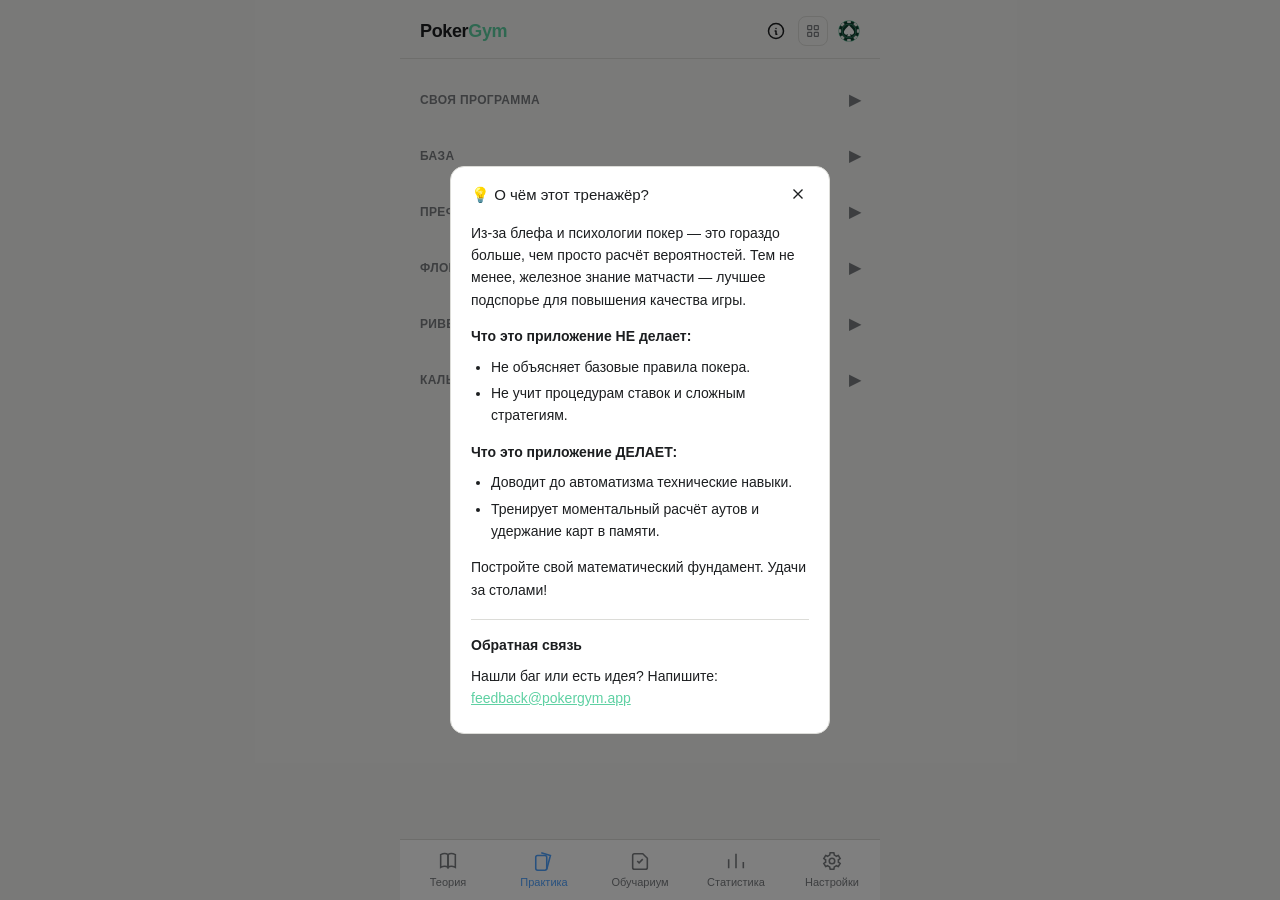
<file: index.html>
<!DOCTYPE html>
<html lang="ru">
<head>
<meta charset="UTF-8">
<meta name="viewport" content="width=device-width, initial-scale=1.0">
<title>PokerGym</title>
<link rel="stylesheet" href="css/styles.css">
</head>
<body>

<div id="app">
  <header>
    <button class="back-btn" id="back-btn" aria-label="Назад">
      <svg width="20" height="20" viewBox="0 0 24 24" stroke="currentColor" fill="none" stroke-width="1.8"><path d="M15 6l-6 6 6 6"/></svg>
    </button>

    <h1 id="header-title" data-i18n="tab.free">Практика</h1>
    <div class="header-wordmark show" id="header-wordmark">
      <span class="wordmark-poker">Poker</span><span class="wordmark-gym">Gym</span>
    </div>

    <div class="header-right-cluster">
      <button class="header-info-btn show" id="header-info-btn" aria-label="Информация">
        <svg aria-hidden="true" width="20" height="20" viewBox="0 0 24 24" fill="none" stroke="currentColor" stroke-width="1.8" stroke-linecap="round" stroke-linejoin="round"><path d="M3 12a9 9 0 1 0 18 0a9 9 0 0 0 -18 0" /><path d="M12 9h.01" /><path d="M11 12h1v4h1" /></svg>
      </button>
      <button class="hub-compact-toggle" id="hub-compact-toggle" aria-label="Свернуть в плитки">
        <svg aria-hidden="true" width="18" height="18" viewBox="0 0 24 24" fill="none" stroke="currentColor" stroke-width="1.8" stroke-linecap="round" stroke-linejoin="round"><rect x="4" y="4" width="6" height="6" rx="1"/><rect x="14" y="4" width="6" height="6" rx="1"/><rect x="4" y="14" width="6" height="6" rx="1"/><rect x="14" y="14" width="6" height="6" rx="1"/></svg>
      </button>
      <button class="header-done-btn" id="hub-done-btn" data-i18n="hub.done">Готово</button>
      <button class="header-gear-btn" id="header-gear-btn" aria-label="Настройки тренировки">
        <svg aria-hidden="true" width="19" height="19" viewBox="0 0 24 24" fill="none" stroke="currentColor" stroke-width="1.8" stroke-linecap="round" stroke-linejoin="round"><circle cx="12" cy="12" r="3"/><path d="M19.4 15a1.65 1.65 0 0 0 .33 1.82l.06.06a2 2 0 1 1-2.83 2.83l-.06-.06a1.65 1.65 0 0 0-1.82-.33 1.65 1.65 0 0 0-1 1.51V21a2 2 0 0 1-4 0v-.09A1.65 1.65 0 0 0 9 19.4a1.65 1.65 0 0 0-1.82.33l-.06.06a2 2 0 1 1-2.83-2.83l.06-.06a1.65 1.65 0 0 0 .33-1.82 1.65 1.65 0 0 0-1.51-1H3a2 2 0 0 1 0-4h.09A1.65 1.65 0 0 0 4.6 9a1.65 1.65 0 0 0-.33-1.82l-.06-.06a2 2 0 1 1 2.83-2.83l.06.06a1.65 1.65 0 0 0 1.82.33H9a1.65 1.65 0 0 0 1-1.51V3a2 2 0 0 1 4 0v.09a1.65 1.65 0 0 0 1 1.51 1.65 1.65 0 0 0 1.82-.33l.06-.06a2 2 0 1 1 2.83 2.83l-.06.06a1.65 1.65 0 0 0-.33 1.82V9a1.65 1.65 0 0 0 1.51 1H21a2 2 0 0 1 0 4h-.09a1.65 1.65 0 0 0-1.51 1z"/></svg>
      </button>
      <button class="header-login-btn show" id="header-login-btn" aria-label="Войти">
        <img src="assets/logo/login-icon.svg" width="22" height="22" alt="" aria-hidden="true">
      </button>
    </div>
  </header>

  <main>

    <div class="screen" data-screen="campaign">
      <div class="stub" data-i18n="stub.campaign">Кампания — пусто</div>
    </div>

    <div class="modal-overlay" id="login-soon-modal">
      <div class="modal-box">
        <div class="modal-header">
          <span data-i18n="login.soonTitle">Вход</span>
          <button class="modal-close" id="close-login-soon-modal" aria-label="Закрыть">
            <svg width="18" height="18" viewBox="0 0 24 24" stroke="currentColor" fill="none" stroke-width="1.8"><path d="M6 6l12 12M18 6L6 18"/></svg>
          </button>
        </div>
        <p data-i18n="login.soonBody">Вход в аккаунт появится позже.</p>
      </div>
    </div>

    <div class="modal-overlay" id="intro-modal">
      <div class="modal-box">
        <div class="modal-header">
          <span data-i18n="intro.title">💡 О чём этот тренажёр?</span>
          <button class="modal-close" id="close-intro-modal" aria-label="Закрыть">
            <svg width="18" height="18" viewBox="0 0 24 24" stroke="currentColor" fill="none" stroke-width="1.8"><path d="M6 6l12 12M18 6L6 18"/></svg>
          </button>
        </div>
        <div class="intro-modal-body" data-i18n-html="intro.body">
          <p>Из-за блефа и психологии покер — это гораздо больше, чем просто расчёт вероятностей. Тем не менее, железное знание матчасти — лучшее подспорье для повышения качества игры.</p>
          <p class="intro-subhead">Что это приложение НЕ делает:</p>
          <ul>
            <li>Не объясняет базовые правила покера.</li>
            <li>Не учит процедурам ставок и сложным стратегиям.</li>
          </ul>
          <p class="intro-subhead">Что это приложение ДЕЛАЕТ:</p>
          <ul>
            <li>Доводит до автоматизма технические навыки.</li>
            <li>Тренирует моментальный расчёт аутов и удержание карт в памяти.</li>
          </ul>
          <p class="intro-closing">Постройте свой математический фундамент. Удачи за столами!</p>
          <hr class="intro-divider">
          <p class="intro-subhead">Обратная связь</p>
          <p>Нашли баг или есть идея? Напишите: <a href="mailto:feedback@pokergym.app">feedback@pokergym.app</a></p>
        </div>
      </div>
    </div>

    <div class="screen active" data-screen="free">

      <div class="subview active" data-subview="hub">
        <div id="hub-groups"></div>
      </div>

      <div class="subview" data-subview="soon">
        <div class="stub" data-i18n="stub.soon">Этот модуль ещё не готов</div>
      </div>

      <div class="modal-overlay" id="outs-settings-modal">
        <div class="modal-box">
          <div class="modal-header">
            <span data-i18n="setup.outsSettingsTitle">Настройки: Ауты</span>
            <button class="modal-close" id="outs-settings-cancel-x" aria-label="Закрыть">
              <svg width="18" height="18" viewBox="0 0 24 24" stroke="currentColor" fill="none" stroke-width="1.8"><path d="M6 6l12 12M18 6L6 18"/></svg>
            </button>
          </div>

          <div class="setting-block">
            <div class="setting-label" data-i18n="setup.street">Улица</div>
            <div class="segmented" id="street-switch">
              <button data-value="flop" class="active" data-i18n="setup.flop">Флоп</button>
              <button data-value="turn" data-i18n="setup.turn">Тёрн</button>
            </div>
          </div>

          <div class="setting-block">
            <div class="row">
              <span class="row-label" data-i18n="setup.wantNumber">Число</span>
              <label class="switch">
                <input type="checkbox" id="want-number-toggle" checked>
                <span class="switch-track"></span>
              </label>
            </div>
            <div class="row" style="margin-top:12px;">
              <span class="row-label" data-i18n="setup.wantCategory">Категория</span>
              <label class="switch">
                <input type="checkbox" id="want-category-toggle">
                <span class="switch-track"></span>
              </label>
            </div>
            <div class="row" style="margin-top:12px;" id="want-percategory-row">
              <span class="row-label" data-i18n="setup.wantPerCategory">Числа по категориям</span>
              <label class="switch">
                <input type="checkbox" id="want-percategory-toggle" disabled>
                <span class="switch-track"></span>
              </label>
            </div>
          </div>

          <div class="setting-block">
            <div class="setting-label" data-i18n="settings.outputMode">Режим вывода</div>
            <div class="segmented" id="output-mode-switch">
              <button data-value="outs" class="active" data-i18n="settings.outs">Ауты</button>
              <button data-value="probability" data-i18n="settings.probability">Вероятность</button>
            </div>
          </div>

          <div class="setting-block">
            <div class="row">
              <span class="row-label" data-i18n="settings.hideCards">Скрывать карты после показа</span>
              <label class="switch">
                <input type="checkbox" id="outs-hide-cards-toggle">
                <span class="switch-track"></span>
              </label>
            </div>
            <div class="setting-label" style="margin-top:18px;" data-i18n="settings.showTime">Время показа</div>
            <div class="time-options disabled" id="outs-time-options">
              <button class="time-chip" data-value="0.5" data-i18n="settings.time0_5">0.5 сек</button>
              <button class="time-chip" data-value="1" data-i18n="settings.time1">1 сек</button>
              <button class="time-chip active" data-value="3" data-i18n="settings.time3">3 сек</button>
              <button class="time-chip" data-value="5" data-i18n="settings.time5">5 сек</button>
            </div>
          </div>

          <div class="error-text" id="start-disabled-note" style="display:none;" data-i18n="setup.needAtLeastOne">Включи хотя бы «Число» или «Категорию»</div>

          <div class="modal-footer">
            <button class="secondary-btn" id="outs-settings-cancel" data-i18n="setup.cancel">Отмена</button>
            <button class="primary-btn" id="outs-settings-ok" data-i18n="setup.ok" disabled>Ок</button>
          </div>
        </div>
      </div>

      <div class="subview" data-subview="session">
        <div class="session-card">
          <div class="session-top">
            <span id="session-context">Флоп</span>
            <span id="session-progress">1 / 10</span>
          </div>

          <div class="card-row-label" data-i18n="session.board">Борд</div>
          <div class="card-row" id="board-row"></div>

          <div class="card-row-label" data-i18n="session.hand">Твоя рука</div>
          <div class="card-row" id="hand-row"></div>

          <div class="timer-bar-track" id="timer-track" style="display:none;">
            <div class="timer-bar-fill" id="timer-fill"></div>
          </div>

          <div id="answer-area"></div>

          <div class="error-text" id="answer-error"></div>

          <button class="primary-btn" id="check-answer" data-i18n="session.check">Проверить</button>
          <button class="secondary-btn" id="next-deal" style="display:none;" data-i18n="session.next">Следующая раздача</button>

          <button class="secondary-btn" id="show-breakdown" style="display:none;" data-i18n="session.showBreakdown">Показать разбор</button>
        </div>
      </div>

      <div class="modal-overlay" id="breakdown-modal">
        <div class="modal-box">
          <div class="modal-header">
            <span data-i18n="session.breakdownTitle">Разбор аутов</span>
            <button class="modal-close" id="close-breakdown" aria-label="Закрыть">
              <svg width="18" height="18" viewBox="0 0 24 24" stroke="currentColor" fill="none" stroke-width="1.8"><path d="M6 6l12 12M18 6L6 18"/></svg>
            </button>
          </div>
          <div id="breakdown-content"></div>
        </div>
      </div>

      <div class="modal-overlay" id="positions-settings-modal">
        <div class="modal-box">
          <div class="modal-header">
            <span data-i18n="posSetup.settingsTitle">Настройки: Позиции</span>
            <button class="modal-close" id="positions-settings-cancel-x" aria-label="Закрыть">
              <svg width="18" height="18" viewBox="0 0 24 24" stroke="currentColor" fill="none" stroke-width="1.8"><path d="M6 6l12 12M18 6L6 18"/></svg>
            </button>
          </div>

          <div class="setting-block">
            <div class="pos-range-row">
              <span class="setting-label" data-i18n="posSetup.range">Число игроков</span>
              <div class="pos-select-group">
                <select class="pos-select" id="pos-n-min" aria-label="От">
                  <option value="2">2</option>
                  <option value="3">3</option>
                  <option value="4">4</option>
                  <option value="5">5</option>
                  <option value="6" selected>6</option>
                  <option value="7">7</option>
                  <option value="8">8</option>
                  <option value="9">9</option>
                </select>
                <span class="pos-select-dash">—</span>
                <select class="pos-select" id="pos-n-max" aria-label="До">
                  <option value="2">2</option>
                  <option value="3">3</option>
                  <option value="4">4</option>
                  <option value="5">5</option>
                  <option value="6" selected>6</option>
                  <option value="7">7</option>
                  <option value="8">8</option>
                  <option value="9">9</option>
                </select>
              </div>
            </div>
            <div class="error-text" id="pos-range-error"></div>
          </div>

          <div class="setting-block">
            <div class="setting-label" data-i18n="posSetup.format">Формат отображения</div>
            <div class="segmented" id="pos-format-switch">
              <button data-value="short" class="active" data-i18n="posSetup.formatShort">Кратко</button>
              <button data-value="full" data-i18n="posSetup.formatFull">Полно</button>
            </div>
          </div>

          <div class="setting-block">
            <div class="setting-label" data-i18n="posSetup.school">Школа названий</div>
            <div class="segmented" id="pos-school-switch">
              <button data-value="old" class="active" data-i18n="posSetup.schoolOld">Старая (MP)</button>
              <button data-value="new" data-i18n="posSetup.schoolNew">Новая (LJ)</button>
            </div>
          </div>

          <div class="modal-footer">
            <button class="secondary-btn" id="positions-settings-cancel" data-i18n="setup.cancel">Отмена</button>
            <button class="primary-btn" id="positions-settings-ok" data-i18n="setup.ok" disabled>Ок</button>
          </div>
        </div>
      </div>

      <div class="subview" data-subview="session-positions">
        <div class="session-card">
          <div class="session-top">
            <span id="pos-session-context"></span>
            <span id="pos-session-progress"></span>
          </div>

          <div class="pos-table-wrap" id="pos-table-wrap">
            <div class="pos-table-oval"></div>
            <svg class="pos-vector-svg" id="pos-vector-svg" viewBox="0 0 100 100" preserveAspectRatio="none">
              <defs>
                <marker id="pos-arrow" markerWidth="4" markerHeight="4" refX="2" refY="2" orient="auto">
                  <path d="M0,0 L4,2 L0,4 Z" fill="#4fa3ff" opacity=".8"></path>
                </marker>
              </defs>
              <path class="pos-vector-path" id="pos-vector-path" d="" marker-mid="url(#pos-arrow)" marker-end="url(#pos-arrow)"></path>
            </svg>
          </div>

          <div class="pos-options-grid" id="pos-options-grid"></div>

          <div class="pos-hints-row">
            <button class="pos-hint-btn" id="pos-hint-vector" data-i18n="posSession.hintVector">Вектор торговли</button>
            <button class="pos-hint-btn" id="pos-hint-danger" data-i18n="posSession.hintDanger">Опасная зона</button>
            <button class="pos-hint-btn" id="pos-hint-tail" data-i18n="posSession.hintTail">Хвост</button>
          </div>

          <button class="secondary-btn" id="pos-next-deal" style="display:none;" data-i18n="session.next">Следующая раздача</button>
        </div>
      </div>

      <div class="modal-overlay" id="notation-settings-modal">
        <div class="modal-box">
          <div class="modal-header">
            <span data-i18n="notSetup.settingsTitle">Настройки: Нотация</span>
            <button class="modal-close" id="notation-settings-cancel-x" aria-label="Закрыть">
              <svg width="18" height="18" viewBox="0 0 24 24" stroke="currentColor" fill="none" stroke-width="1.8"><path d="M6 6l12 12M18 6L6 18"/></svg>
            </button>
          </div>

          <div class="setting-block">
            <div class="setting-label" data-i18n="notSetup.mode">Тип тренировки</div>
            <div class="segmented" id="not-mode-switch">
              <button data-value="single" class="active" data-i18n="notSetup.modeSingle">Одна карта</button>
              <button data-value="multi" data-i18n="notSetup.modeMulti">Несколько карт</button>
            </div>
          </div>

          <div class="setting-section-title" data-i18n="notSetup.sectionCards">Карты</div>

          <div class="setting-block">
            <div class="setting-label" data-i18n="notSetup.rankPool">Диапазон рангов</div>
            <div class="segmented" id="not-rankpool-switch">
              <button data-value="all" class="active" data-i18n="notSetup.rankPoolAll">Все (2–A)</button>
              <button data-value="faces" data-i18n="notSetup.rankPoolFaces">J+</button>
            </div>
          </div>

          <div class="setting-block">
            <div class="setting-label" data-i18n="notSetup.pairs">Пары</div>
            <div class="segmented" id="not-pairs-switch">
              <button data-value="on" class="active" data-i18n="notSetup.pairsOn">Включать</button>
              <button data-value="off" data-i18n="notSetup.pairsOff">Не включать</button>
            </div>
          </div>

          <div class="setting-block" id="not-token-block">
            <div class="setting-label" data-i18n="notSetup.tokenType">Тип элемента диапазона</div>
            <div class="segmented segmented-4" id="not-token-switch">
              <button data-value="pair" class="active" data-i18n="notSetup.tokenPair">Пары</button>
              <button data-value="suited" data-i18n="notSetup.tokenSuited">Suited</button>
              <button data-value="offsuit" data-i18n="notSetup.tokenOffsuit">Offsuit</button>
              <button data-value="mix" data-i18n="notSetup.tokenMix">Микс</button>
            </div>
          </div>

          <div class="modal-footer">
            <button class="secondary-btn" id="notation-settings-cancel" data-i18n="setup.cancel">Отмена</button>
            <button class="primary-btn" id="notation-settings-ok" data-i18n="setup.ok" disabled>Ок</button>
          </div>
        </div>
      </div>

      <div class="modal-overlay" id="preflop-settings-modal">
        <div class="modal-box">
          <div class="modal-header">
            <span data-i18n="notSetup.preflopSettingsTitle">Настройки: Матрица префлопа</span>
            <button class="modal-close" id="preflop-settings-cancel-x" aria-label="Закрыть">
              <svg width="18" height="18" viewBox="0 0 24 24" stroke="currentColor" fill="none" stroke-width="1.8"><path d="M6 6l12 12M18 6L6 18"/></svg>
            </button>
          </div>

        <div class="setting-block">
          <div class="setting-label" data-i18n="notSetup.showMode">Что показывать</div>
          <div class="segmented" id="not-show-switch">
            <button data-value="table" class="active" data-i18n="notSetup.showTable">Диапазон на таблице</button>
            <button data-value="probability" data-i18n="notSetup.showProbability">Вероятность диапазона</button>
            <button data-value="both" data-i18n="notSetup.showBoth">И то, и другое</button>
          </div>
        </div>

        <div class="setting-section-title" data-i18n="notSetup.sectionCards">Карты</div>

        <div class="setting-block">
          <div class="setting-label" data-i18n="notSetup.rankPool">Диапазон рангов</div>
          <div class="segmented" id="pf-rankpool-switch">
            <button data-value="all" class="active" data-i18n="notSetup.rankPoolAll">Все (2–A)</button>
            <button data-value="faces" data-i18n="notSetup.rankPoolFaces">J+</button>
          </div>
        </div>

        <div class="setting-block">
          <div class="setting-label" data-i18n="notSetup.pairs">Пары</div>
          <div class="segmented" id="pf-pairs-switch">
            <button data-value="on" class="active" data-i18n="notSetup.pairsOn">Включать</button>
            <button data-value="off" data-i18n="notSetup.pairsOff">Не включать</button>
          </div>
        </div>

        <div class="setting-section-title" data-i18n="notSetup.sectionRange">Диапазон</div>

        <div class="setting-block">
          <div class="setting-label" data-i18n="notSetup.tokenType">Тип элемента диапазона</div>
          <div class="segmented segmented-4" id="pf-token-switch">
            <button data-value="pair" class="active" data-i18n="notSetup.tokenPair">Пары</button>
            <button data-value="suited" data-i18n="notSetup.tokenSuited">Suited</button>
            <button data-value="offsuit" data-i18n="notSetup.tokenOffsuit">Offsuit</button>
            <button data-value="mix" data-i18n="notSetup.tokenMix">Микс</button>
          </div>
        </div>

        <div class="setting-block">
          <div class="setting-label" data-i18n="notSetup.complexity">Сложность диапазона</div>
          <div class="segmented" id="pf-complexity-switch">
            <button data-value="single" class="active" data-i18n="notSetup.complexitySingle">Один элемент</button>
            <button data-value="multi" data-i18n="notSetup.complexityMulti">Несколько элементов</button>
          </div>
        </div>

        <div class="setting-section-title" id="pf-section-prob" data-i18n="notSetup.sectionProb">Ответ на вероятность</div>

        <div class="setting-block" id="pf-unit-block">
          <div class="setting-label" data-i18n="notSetup.probUnit">Единица измерения</div>
          <div class="segmented" id="pf-unit-switch">
            <button data-value="percent" class="active" data-i18n="notSetup.probUnitPercent">%</button>
            <button data-value="ratio" data-i18n="notSetup.probUnitRatio">1 из N</button>
          </div>
        </div>

        <div class="setting-block" id="pf-input-block">
          <div class="setting-label" data-i18n="notSetup.probInput">Способ ответа</div>
          <div class="segmented" id="pf-input-switch">
            <button data-value="choice" class="active" data-i18n="notSetup.probInputChoice">Варианты на выбор</button>
            <button data-value="exact" data-i18n="notSetup.probInputExact">Точный ввод</button>
          </div>
        </div>

        <div class="setting-block" id="pf-tolerance-pct-block">
          <div class="setting-label" data-i18n="notSetup.tolerancePct">Допуск (± п.п.)</div>
          <select class="pos-select" id="pf-tolerance-pct-select">
            <option value="1">1</option>
            <option value="2" selected>2</option>
            <option value="3">3</option>
            <option value="4">4</option>
            <option value="5">5</option>
            <option value="6">6</option>
            <option value="7">7</option>
            <option value="8">8</option>
            <option value="9">9</option>
            <option value="10">10</option>
          </select>
        </div>

        <div class="setting-block" id="pf-tolerance-ratio-block">
          <div class="setting-label" data-i18n="notSetup.toleranceRatio">Допуск (± %, от значения)</div>
          <select class="pos-select" id="pf-tolerance-ratio-select">
            <option value="5">5</option>
            <option value="10">10</option>
            <option value="15">15</option>
            <option value="20" selected>20</option>
            <option value="25">25</option>
            <option value="30">30</option>
            <option value="35">35</option>
            <option value="40">40</option>
            <option value="45">45</option>
            <option value="50">50</option>
          </select>
        </div>


          <div class="modal-footer">
            <button class="secondary-btn" id="preflop-settings-cancel" data-i18n="setup.cancel">Отмена</button>
            <button class="primary-btn" id="preflop-settings-ok" data-i18n="setup.ok" disabled>Ок</button>
          </div>
        </div>
      </div>

      <div class="subview" data-subview="session-notation-single">
        <div class="session-card">
          <div class="not-single-notation" id="not-single-notation"></div>
          <div class="not-single-cards" id="not-single-cards"></div>
          <div class="not-single-answers" id="not-single-answers">
            <button class="not-answer-btn" id="not-answer-fit" data-i18n="notSession.fit">Подходит</button>
            <button class="not-answer-btn" id="not-answer-nofit" data-i18n="notSession.noFit">Не подходит</button>
          </div>
          <div class="not-single-explain" id="not-single-explain"></div>
          <button class="secondary-btn" id="not-single-next" style="display:none;" data-i18n="session.next">Следующая раздача</button>
        </div>
      </div>

      <div class="subview" data-subview="session-notation-multi">
        <div class="session-card">
          <div class="not-range-notation" id="not-multi-notation"></div>
          <div class="not-multi-candidates" id="not-multi-candidates"></div>
          <button class="primary-btn" id="not-multi-check" data-i18n="session.check">Проверить</button>
          <button class="secondary-btn" id="not-multi-next" style="display:none;" data-i18n="session.next">Следующая раздача</button>
        </div>
      </div>

      <div class="subview" data-subview="session-notation-range">
        <div class="session-card">
          <div class="not-range-notation" id="not-range-notation"></div>
          <div class="not-range-grid" id="not-range-grid"></div>
          <button class="primary-btn" id="not-range-check" data-i18n="session.check">Проверить</button>

          <div class="not-prob-block" id="not-prob-block" style="display:none;">
            <div class="not-prob-question" data-i18n="notSession.probQuestion">Какова вероятность такого диапазона?</div>
            <div class="not-prob-choice" id="not-prob-choice"></div>
            <div class="not-prob-input" id="not-prob-input-wrap" style="display:none;">
              <span id="not-prob-input-prefix" class="not-prob-affix"></span>
              <input type="number" step="1" inputmode="numeric" id="not-prob-input" class="not-prob-number">
              <span id="not-prob-input-suffix" class="not-prob-affix"></span>
            </div>
            <button class="primary-btn" id="not-prob-check" data-i18n="session.check">Проверить</button>
            <div class="not-prob-result" id="not-prob-result"></div>
          </div>

          <button class="secondary-btn" id="not-range-next" style="display:none;" data-i18n="session.next">Следующая раздача</button>
        </div>
      </div>

      <div class="subview" data-subview="calc-outs-setup">
        <div class="session-card">
          <div class="card-row-label" data-i18n="session.board">Борд</div>
          <div class="card-slot-row" id="calc-board-slots"></div>
          <div class="card-row-label" style="margin-top:16px;" data-i18n="session.hand">Твоя рука</div>
          <div class="card-slot-row" id="calc-hand-slots"></div>
        </div>
        <button class="primary-btn" id="calc-outs-run" disabled data-i18n="calc.run" style="margin-top:16px;">Рассчитать</button>
      </div>

      <div class="subview" data-subview="calc-equity">
        <div class="session-card">
          <div class="card-row-label" data-i18n="session.board">Борд</div>
          <div class="card-slot-row" id="eq-board-slots"></div>

          <div id="eq-players" style="margin-top:18px;"></div>
          <button class="eq-add-chip" id="eq-add-player" data-i18n="eq.addPlayer">+ Игрок</button>

          <div class="eq-bottom-row">
            <div class="eq-iterations-block">
              <div class="setting-label" data-i18n="eq.iterations">Число итераций</div>
              <select class="pos-select eq-iterations-select" id="eq-iterations-select">
                <option value="1000">1 000</option>
                <option value="5000">5 000</option>
                <option value="20000" selected>20 000</option>
                <option value="50000">50 000</option>
                <option value="100000">100 000</option>
              </select>
            </div>
            <button class="primary-btn eq-recalc-btn" id="eq-recalc">
              <span class="eq-recalc-progress" id="eq-recalc-progress"></span>
              <span class="eq-recalc-label" id="eq-recalc-label" data-i18n="eq.recalc">Пересчитать</span>
            </button>
          </div>
        </div>
      </div>

      <div class="subview" data-subview="calc-outs-result">
        <div class="session-card">
          <div class="card-row-label" data-i18n="session.board">Борд</div>
          <div class="card-row" id="calc-result-board-row"></div>
          <div class="card-row-label" data-i18n="session.hand">Твоя рука</div>
          <div class="card-row" id="calc-result-hand-row"></div>
          <div id="calc-result-content"></div>
          <button class="secondary-btn" id="calc-back-to-setup" data-i18n="calc.editCards">Изменить карты</button>
        </div>
      </div>

      <div class="modal-overlay" id="card-grid-modal">
        <div class="modal-box card-grid-modal-box">
          <div class="modal-header">
            <span data-i18n="calc.pickCard">Выбери карту</span>
            <button class="modal-close" id="close-card-grid" aria-label="Закрыть">
              <svg width="18" height="18" viewBox="0 0 24 24" stroke="currentColor" fill="none" stroke-width="1.8"><path d="M6 6l12 12M18 6L6 18"/></svg>
            </button>
          </div>
          <div id="card-grid-content"></div>
        </div>
      </div>

      <div class="modal-overlay" id="combo-settings-modal">
        <div class="modal-box">
          <div class="modal-header">
            <span data-i18n="setup.comboSettingsTitle">Настройки: Комбинации</span>
            <button class="modal-close" id="combo-settings-cancel-x" aria-label="Закрыть">
              <svg width="18" height="18" viewBox="0 0 24 24" stroke="currentColor" fill="none" stroke-width="1.8"><path d="M6 6l12 12M18 6L6 18"/></svg>
            </button>
          </div>
          <div class="setting-block">
            <div class="setting-label" data-i18n="setup.sublevel">Улица</div>
            <div class="sublevel-grid" id="combo-sublevel-switch">
              <button data-value="5" class="active" data-i18n="setup.sublevel5">5 карт</button>
              <button data-value="flop" data-i18n="setup.sublevelFlop">Рука+
флоп</button>
              <button data-value="turn" data-i18n="setup.sublevelTurn">Рука+
тёрн</button>
              <button data-value="river" data-i18n="setup.sublevelRiver">Рука+
ривер</button>
            </div>
          </div>

          <!-- Скрытие руки после показа: неприменимо к подуровню «5 карт» (нет
               деления рука/борд) — дизейблится/затемняется через .row-disabled,
               см. combinations.js updateComboCardDisplayAvailability. По умолчанию
               выбран подуровень «5 карт», поэтому блок стартует затемнённым. -->
          <div class="setting-block row-disabled" id="combo-hide-cards-block">
            <div class="row">
              <span class="row-label" data-i18n="settings.hideCards">Скрывать карты после показа</span>
              <label class="switch">
                <input type="checkbox" id="combo-hide-cards-toggle" disabled>
                <span class="switch-track"></span>
              </label>
            </div>
            <div class="setting-label" style="margin-top:18px;" data-i18n="settings.showTime">Время показа</div>
            <div class="time-options disabled" id="combo-time-options">
              <button class="time-chip" data-value="0.5" data-i18n="settings.time0_5">0.5 сек</button>
              <button class="time-chip" data-value="1" data-i18n="settings.time1">1 сек</button>
              <button class="time-chip active" data-value="3" data-i18n="settings.time3">3 сек</button>
              <button class="time-chip" data-value="5" data-i18n="settings.time5">5 сек</button>
            </div>
          </div>

          <div class="modal-footer">
            <button class="secondary-btn" id="combo-settings-cancel" data-i18n="setup.cancel">Отмена</button>
            <button class="primary-btn" id="combo-settings-ok" data-i18n="setup.ok" disabled>Ок</button>
          </div>
        </div>
      </div>

      <div class="subview" data-subview="session-combo">
        <div class="session-card">
          <div class="session-top">
            <span id="combo-session-context">5 карт</span>
            <span id="combo-session-progress">1 / 10</span>
          </div>

          <div id="combo-cards-area"></div>

          <div class="timer-bar-track" id="combo-timer-track" style="display:none;">
            <div class="timer-bar-fill" id="combo-timer-fill"></div>
          </div>

          <div class="setting-label" style="margin-top:16px;" data-i18n="session.pickCombo">Какая это комбинация?</div>
          <div class="combo-options" id="combo-options"></div>

          <button class="secondary-btn" id="next-combo-deal" data-i18n="session.next">Следующая раздача</button>

          <div class="module-disclaimer">
            <span data-i18n="session.trainingProbsNote">Распределение комбинаций в этом режиме подкручено для тренировки, не совпадает с реальной игрой.</span>
            <button class="disclaimer-link" id="show-probs-modal" data-i18n="session.trainingProbsLink">Сравнить с реальными вероятностями</button>
          </div>
        </div>
      </div>

      <div class="modal-overlay" id="mnemonic-settings-modal">
        <div class="modal-box">
          <div class="modal-header">
            <span data-i18n="setup.mnemonicSettingsTitle">Настройки: Мнемоника</span>
            <button class="modal-close" id="mnemonic-settings-cancel-x" aria-label="Закрыть">
              <svg width="18" height="18" viewBox="0 0 24 24" stroke="currentColor" fill="none" stroke-width="1.8"><path d="M6 6l12 12M18 6L6 18"/></svg>
            </button>
          </div>

          <div class="setting-block">
            <div class="setting-label" data-i18n="settings.showTime">Время показа</div>
            <div class="time-options" id="mnemo-time-options">
              <button class="time-chip" data-value="0.5" data-i18n="settings.time0_5">0.5 сек</button>
              <button class="time-chip" data-value="1" data-i18n="settings.time1">1 сек</button>
              <button class="time-chip active" data-value="3" data-i18n="settings.time3">3 сек</button>
              <button class="time-chip" data-value="5" data-i18n="settings.time5">5 сек</button>
            </div>
          </div>

          <div class="setting-block">
            <div class="setting-label" data-i18n="setup.digitLength">Разрядность чисел</div>
            <div class="segmented" id="mnemo-digit-switch">
              <button data-value="2" class="active" data-i18n="setup.digits2">Двузначные</button>
              <button data-value="3" data-i18n="setup.digits3">Трёхзначные</button>
            </div>
          </div>

          <div class="setting-block">
            <div class="setting-label" data-i18n="setup.exampleCount">Примеров подряд</div>
            <div class="segmented" id="mnemo-count-switch">
              <button data-value="3" class="active">3</button>
              <button data-value="4">4</button>
              <button data-value="5">5</button>
            </div>
          </div>

          <div class="setting-block">
            <div class="setting-label" data-i18n="setup.exampleTime">Время на пример</div>
            <div class="time-options" id="mnemo-ex-time-options">
              <button class="time-chip" data-value="5" data-i18n="settings.time5">5 сек</button>
              <button class="time-chip active" data-value="8" data-i18n="setup.time8">8 сек</button>
              <button class="time-chip" data-value="12" data-i18n="setup.time12">12 сек</button>
            </div>
          </div>

          <div class="modal-footer">
            <button class="secondary-btn" id="mnemonic-settings-cancel" data-i18n="setup.cancel">Отмена</button>
            <button class="primary-btn" id="mnemonic-settings-ok" data-i18n="setup.ok" disabled>Ок</button>
          </div>
        </div>
      </div>

      <div class="subview" data-subview="session-mnemonic">
        <div class="session-card">
          <div class="session-top">
            <span id="mnemo-phase-label"></span>
            <span id="mnemo-session-progress">1 / 10</span>
          </div>

          <div id="mnemo-phase-show">
            <div class="card-row-label" data-i18n="session.mnemoYourCards">Твои карты</div>
            <div class="card-row" id="mnemo-hand-row"></div>
            <div class="timer-bar-track" id="mnemo-timer-track" style="display:none;">
              <div class="timer-bar-fill" id="mnemo-timer-fill"></div>
            </div>
          </div>

          <div id="mnemo-phase-distract" style="display:none;">
            <div class="card-row-label" id="mnemo-streak-label">0 / 3</div>
            <div class="mnemo-example-row">
              <span class="setting-label" style="margin:0;" id="mnemo-example-text"></span>
              <span class="mnemo-answer-display" id="mnemo-answer-display"></span>
            </div>
            <div class="timer-bar-track" id="mnemo-ex-timer-track">
              <div class="timer-bar-fill" id="mnemo-ex-timer-fill"></div>
            </div>
            <div class="error-text" id="mnemo-distract-error"></div>
            <div class="mnemo-keypad" id="mnemo-keypad">
              <button class="mnemo-key" data-key="1">1</button>
              <button class="mnemo-key" data-key="2">2</button>
              <button class="mnemo-key" data-key="3">3</button>
              <button class="mnemo-key" data-key="4">4</button>
              <button class="mnemo-key" data-key="5">5</button>
              <button class="mnemo-key" data-key="6">6</button>
              <button class="mnemo-key" data-key="7">7</button>
              <button class="mnemo-key" data-key="8">8</button>
              <button class="mnemo-key" data-key="9">9</button>
              <button class="mnemo-key mnemo-key-back" data-key="back" aria-label="Backspace">⌫</button>
              <button class="mnemo-key" data-key="0">0</button>
              <button class="mnemo-key mnemo-key-submit" data-key="submit" data-i18n="session.mnemoAnswer">Ответить</button>
            </div>
          </div>

          <div id="mnemo-phase-recall" style="display:none;">
            <div class="card-row-label" data-i18n="session.mnemoRecall">Какие у тебя были карты?</div>
            <div class="mnemo-recall-row">
              <div class="card-slot-row" id="mnemo-recall-slots"></div>
              <div class="mnemo-correct-cards" id="mnemo-correct-row"></div>
            </div>
            <div class="mnemo-verdict" id="mnemo-recall-verdict"></div>
            <button class="primary-btn" id="mnemo-check-recall" data-i18n="session.check">Проверить</button>
            <button class="secondary-btn" id="mnemo-next-round" style="display:none;" data-i18n="session.next">Следующая раздача</button>
          </div>
        </div>
      </div>

      <div class="modal-overlay" id="probs-modal">
        <div class="modal-box">
          <div class="modal-header">
            <span data-i18n="session.probsModalTitle">Реальные и тренировочные вероятности</span>
            <button class="modal-close" id="close-probs-modal" aria-label="Закрыть">
              <svg width="18" height="18" viewBox="0 0 24 24" stroke="currentColor" fill="none" stroke-width="1.8"><path d="M6 6l12 12M18 6L6 18"/></svg>
            </button>
          </div>
          <table class="theory-table" id="probs-modal-table"></table>
          <div class="modal-note" data-i18n="session.probsModalNote1">«Тренировочная» — вероятность, с которой тренажёр выбирает комбинацию как цель для раздачи; одинакова для всех улиц.</div>
        </div>
      </div>

    </div>

    <div class="screen" data-screen="theory">

      <div class="subview active" data-theory-subview="theory-hub">
        <button class="hub-card" data-theory="terms">
          <div class="hub-icon"><svg aria-hidden="true" xmlns="http://www.w3.org/2000/svg" width="20" height="20" viewBox="0 0 24 24" fill="none" stroke="currentColor" stroke-width="1.8" stroke-linecap="round" stroke-linejoin="round" ><path d="M3 19a9 9 0 0 1 9 0a9 9 0 0 1 9 0" /><path d="M3 6a9 9 0 0 1 9 0a9 9 0 0 1 9 0" /><path d="M3 6l0 13" /><path d="M12 6l0 13" /><path d="M21 6l0 13" /></svg></div>
          <div>
            <p class="hub-title" data-i18n="theory.terms.title">Термины и правила</p>
            <p class="hub-sub" data-i18n="theory.terms.sub">Что такое аут и как его считать</p>
          </div>
        </button>
        <button class="hub-card" data-theory="combos">
          <div class="hub-icon"><svg aria-hidden="true" xmlns="http://www.w3.org/2000/svg" width="20" height="20" viewBox="0 0 24 24" fill="none" stroke="currentColor" stroke-width="1.8" stroke-linecap="round" stroke-linejoin="round" ><path d="M3.604 7.197l7.138 -3.109a.96 .96 0 0 1 1.27 .527l4.924 11.902a1 1 0 0 1 -.514 1.304l-7.137 3.109a.96 .96 0 0 1 -1.271 -.527l-4.924 -11.903a1 1 0 0 1 .514 -1.304l0 .001" /><path d="M15 4h1a1 1 0 0 1 1 1v3.5" /><path d="M20 6c.264 .112 .52 .217 .768 .315a1 1 0 0 1 .53 1.311l-2.298 5.374" /></svg></div>
          <div>
            <p class="hub-title" data-i18n="theory.combos.title">Комбинации</p>
            <p class="hub-sub" data-i18n="theory.combos.sub">Сила рук и вероятности</p>
          </div>
        </button>
        <button class="hub-card" data-theory="categories">
          <div class="hub-icon"><svg aria-hidden="true" xmlns="http://www.w3.org/2000/svg" width="20" height="20" viewBox="0 0 24 24" fill="none" stroke="currentColor" stroke-width="1.8" stroke-linecap="round" stroke-linejoin="round" ><path d="M3.5 5.5l1.5 1.5l2.5 -2.5" /><path d="M3.5 11.5l1.5 1.5l2.5 -2.5" /><path d="M3.5 17.5l1.5 1.5l2.5 -2.5" /><path d="M11 6l9 0" /><path d="M11 12l9 0" /><path d="M11 18l9 0" /></svg></div>
          <div>
            <p class="hub-title" data-i18n="theory.categories.title">Категории усиления руки</p>
            <p class="hub-sub" data-i18n="theory.categories.sub">Дро и прочие ауты по типам</p>
          </div>
        </button>
        <button class="hub-card" data-theory="notation">
          <div class="hub-icon"><svg aria-hidden="true" xmlns="http://www.w3.org/2000/svg" width="20" height="20" viewBox="0 0 24 24" fill="none" stroke="currentColor" stroke-width="1.8" stroke-linecap="round" stroke-linejoin="round" ><path d="M3 16v-6a2 2 0 1 1 4 0v6" /><path d="M3 13h4" /><path d="M10 8v6a2 2 0 1 0 4 0v-1a2 2 0 1 0 -4 0v1" /><path d="M20.732 12a2 2 0 0 0 -3.732 1v1a2 2 0 0 0 3.726 1.01" /></svg></div>
          <div>
            <p class="hub-title" data-i18n="theory.notation.title">Вероятность руки и диапазона</p>
            <p class="hub-sub" data-i18n="theory.notation.sub">Префлоп-таблица, нотация, как считается</p>
          </div>
        </button>
      </div>

      <div class="subview" data-theory-subview="theory-terms">
        <div class="theory-block">
          <input type="text" class="glossary-search" id="theory-search" data-i18n-placeholder="theory.terms.searchPlaceholder" placeholder="Найти термин…">

          <div class="glossary-group" data-group="streets">
            <div class="glossary-group-title" data-i18n="theory.terms.groupStreets">Улицы и раздача</div>

            <details class="glossary-term">
              <summary><span data-i18n="term.preflop.ru">Префлоп</span> <span class="term-en">(preflop)</span></summary>
              <div class="term-body">
                <div data-i18n="term.preflop.def">Стадия раздачи до того, как открыты общие карты — решения принимаются только на основе двух своих карманных карт.</div>
                <div class="term-example-line" data-i18n-html="term.preflop.example">Рука: <span class="mini-card black">A♠</span><span class="mini-card red">K♦</span><br>Борд: пусто<br>Ни одной общей карты ещё нет.</div>
              </div>
            </details>

            <details class="glossary-term">
              <summary><span data-i18n="term.flop.ru">Флоп</span> <span class="term-en">(flop)</span></summary>
              <div class="term-body">
                <div data-i18n="term.flop.def">Первые три общие карты стола, открываются одновременно сразу после круга торгов на префлопе.</div>
                <div class="term-example-line" data-i18n-html="term.flop.example">Рука: <span class="mini-card red">A♥</span><span class="mini-card black">K♣</span><br>Борд: <span class="mini-card black">7♠</span><span class="mini-card red">J♦</span><span class="mini-card black">2♣</span></div>
              </div>
            </details>

            <details class="glossary-term">
              <summary><span data-i18n="term.turn.ru">Тёрн</span> <span class="term-en">(turn)</span></summary>
              <div class="term-body">
                <div data-i18n="term.turn.def">Четвёртая общая карта, открывается одной картой после круга торгов на флопе.</div>
                <div class="term-example-line" data-i18n-html="term.turn.example">Рука: <span class="mini-card red">A♥</span><span class="mini-card black">K♣</span><br>Борд: <span class="mini-card black">7♠</span><span class="mini-card red">J♦</span><span class="mini-card black">2♣</span><span class="mini-card red">9♥</span></div>
              </div>
            </details>

            <details class="glossary-term">
              <summary><span data-i18n="term.river.ru">Ривер</span> <span class="term-en">(river)</span></summary>
              <div class="term-body">
                <div data-i18n="term.river.def">Пятая и последняя общая карта. После неё новых карт уже не будет — все решения принимаются по семи известным картам (2 своих + 5 общих).</div>
                <div class="term-example-line" data-i18n-html="term.river.example">Рука: <span class="mini-card red">A♥</span><span class="mini-card black">K♣</span><br>Борд: <span class="mini-card black">7♠</span><span class="mini-card red">J♦</span><span class="mini-card black">2♣</span><span class="mini-card red">9♥</span><span class="mini-card black">4♠</span></div>
              </div>
            </details>

            <details class="glossary-term">
              <summary><span data-i18n="term.board.ru">Борд</span> <span class="term-en">(board)</span></summary>
              <div class="term-body">
                <div data-i18n="term.board.def">Общие карты на столе (от 3 до 5 штук в зависимости от улицы), которые видят и могут использовать все игроки одновременно.</div>
                <div class="term-example-line" data-i18n-html="term.board.example">Пример полного борда: <span class="mini-card black">7♠</span><span class="mini-card red">J♦</span><span class="mini-card black">2♣</span><span class="mini-card red">9♥</span><span class="mini-card black">4♠</span></div>
              </div>
            </details>

            <details class="glossary-term">
              <summary><span data-i18n="term.hand.ru">Рука (карманные карты)</span> <span class="term-en">(hand / hole cards)</span></summary>
              <div class="term-body">
                <div data-i18n="term.hand.def">Две карты, которые раздаются лично тебе и видны только тебе одному, в отличие от борда.</div>
                <div class="term-example-line" data-i18n-html="term.hand.example">Пример: <span class="mini-card red">A♥</span><span class="mini-card black">K♣</span> — эти две карты видишь только ты.</div>
              </div>
            </details>

            <details class="glossary-term">
              <summary><span data-i18n="term.showdown.ru">Шоудаун</span> <span class="term-en">(showdown)</span></summary>
              <div class="term-body">
                <div data-i18n="term.showdown.def">Момент в конце раздачи, когда оставшиеся игроки открывают карты, чтобы определить победителя по силе собранной комбинации.</div>
                <div class="term-example-line" data-i18n-html="term.showdown.example"><span class="mini-card black">A♠</span><span class="mini-card red">A♦</span> против <span class="mini-card red">K♥</span><span class="mini-card red">K♦</span> — на вскрытии выигрывает пара тузов.</div>
              </div>
            </details>
          </div>

          <div class="glossary-group" data-group="strength">
            <div class="glossary-group-title" data-i18n="theory.terms.groupStrength">Сила руки</div>

            <details class="glossary-term">
              <summary><span data-i18n="term.setTrips.ru">Сет и трипс</span> <span class="term-en">(set / trips)</span></summary>
              <div class="term-body">
                <div data-i18n="term.setTrips.def">В русском покерном сленге «сет» обычно используют для тройки любого происхождения — этим же путём идёт и это приложение (в тексте «Твоя лучшая рука сейчас» всегда «Сет», независимо от того, как рука собрана). В английском языке, однако, закрепилось строгое различие по составу: Set — карманная пара, усилившаяся картой борда (обе твои карты участвуют напрямую). Trips — на руке только одна карта нужного ранга, а вторую и третью дал борд (тройка видна всем, кто смотрит на стол). Разница не только терминологическая, но и практическая: сет читается соперником гораздо хуже — нужно было держать именно эту карманную пару, а диапазон карманных пар узкий. Трипс почти прозрачен: пара на борде видна всем, и любой другой игрок с той же непарной картой на руке получил бы точно такую же тройку. Поэтому в английской версии приложения нейтральное название категории — Three of a Kind, а Set используется только там, где речь именно про усиление карманной пары (например, «Pair → set» в разборе аутов).</div>

                <div class="theory-example">
                  <div class="theory-example-title" data-i18n="term.setTrips.ex1title">Пример — сет</div>
                  <div data-i18n-html="term.setTrips.ex1text">Рука: <span class="mini-card black">8♠</span><span class="mini-card red">8♥</span><br>Борд: <span class="mini-card black">Q♣</span><span class="mini-card red">8♦</span><span class="mini-card red">2♥</span><br>Карманная пара восьмёрок усилилась картой борда — сет.</div>
                </div>

                <div class="theory-example">
                  <div class="theory-example-title" data-i18n="term.setTrips.ex2title">Пример — трипс</div>
                  <div data-i18n-html="term.setTrips.ex2text">Рука: <span class="mini-card black">K♣</span><span class="mini-card red">7♦</span><br>Борд: <span class="mini-card black">7♠</span><span class="mini-card red">7♥</span><span class="mini-card red">2♦</span><br>Единственная семёрка на руке, вторая и третья — на борде. Трипс, не сет.</div>
                </div>
              </div>
            </details>

            <details class="glossary-term">
              <summary><span data-i18n="term.kicker.ru">Кикер</span> <span class="term-en">(kicker)</span></summary>
              <div class="term-body">
                <div data-i18n="term.kicker.def">Карта, которая не участвует в силе комбинации напрямую, но решает исход при равенстве основной комбинации у двух игроков на вскрытии — например, у обоих пара тузов, но у одного в кармане ещё и король, у другого дама: выигрывает тот, у кого король.</div>
                <div class="term-example-line" data-i18n-html="term.kicker.example"><span class="mini-card black">A♠</span><span class="mini-card red">A♦</span> + <span class="mini-card black">K♣</span> сильнее, чем <span class="mini-card black">A♠</span><span class="mini-card red">A♦</span> + <span class="mini-card black">Q♣</span> — король кикером бьёт даму.</div>
              </div>
            </details>

            <details class="glossary-term">
              <summary><span data-i18n="term.overcard.ru">Оверкард (хай)</span> <span class="term-en">(overcard / high card)</span></summary>
              <div class="term-body">
                <div data-i18n="term.overcard.def">Карта на твоей руке, которая старше всех карт на борде, когда у тебя ещё нет пары. «Хай» — просторечный синоним этого же понятия, встречается в живом общении за столом. Одна и та же карта может быть сначала оверкардом (пока считаешь ауты на пару), а потом кикером (когда дошло до сравнения готовых рук на вскрытии).</div>
                <div class="term-example-line" data-i18n-html="term.overcard.example">Рука: <span class="mini-card black">A♠</span><span class="mini-card red">K♦</span><br>Борд: <span class="mini-card black">9♣</span><span class="mini-card red">6♥</span><span class="mini-card red">2♦</span><br>Обе твои карты оверкарды.</div>
              </div>
            </details>

            <details class="glossary-term">
              <summary><span data-i18n="term.nuts.ru">Натс</span> <span class="term-en">(The Nuts)</span></summary>
              <div class="term-body">
                <div data-i18n="term.nuts.def">Сильнейшая возможная рука на данном борде прямо сейчас — комбинация, которую в принципе невозможно превзойти с учётом открытых общих карт. В русском языке закрепились два отдельных термина: Обычный натс — гарантированно не проигрывает, но может свестись к ничьей, если у другого игрока карты для точно такой же комбинации. Абсолютный натс — не проигрывает и не сводится к ничьей вообще ни с кем. В английском отдельных устоявшихся терминов для этого различия нет — оба случая называют просто The Nuts; при необходимости уточнить говорят The Nuts (with split potential) и The Absolute Nuts (no split possible).</div>

                <div data-i18n="term.nuts.minRegular">Самая слабая комбинация, способная быть обычным натсом, — стрит. Это возможно в двух случаях: у тебя на руке туз, который становится старшей картой стрита, либо ты держишь обе карты, что расширяют стрит на борде до предела — тогда туз вообще не нужен.</div>

                <div data-i18n="term.nuts.minAbsolute">Самая слабая комбинация, способная быть абсолютным натсом, — флеш, где карта этой масти у тебя на руке старше всех ещё не открытых карт этой же масти — тех, что могут быть либо у соперника на руке, либо появиться позже на борде.</div>

                <div class="theory-example">
                  <div class="theory-example-title" data-i18n="term.nuts.ex1title">Пример — Обычный натс</div>
                  <div data-i18n-html="term.nuts.ex1text">Рука: <span class="mini-card red">K♥</span><span class="mini-card red">7♥</span><br>Борд: <span class="mini-card black">K♦</span><span class="mini-card black">K♣</span><span class="mini-card black">7♠</span><span class="mini-card black">2♦</span><br>Фулл-хаус, короли с семёрками. Никто не побьёт, но соперник, у которого одновременно последний король и семёрка другой масти, сведёт к ничьей — такие два расклада возможны.</div>
                </div>

                <div class="theory-example">
                  <div class="theory-example-title" data-i18n="term.nuts.ex2title">Пример — Абсолютный натс</div>
                  <div data-i18n-html="term.nuts.ex2text">Рука: <span class="mini-card red">K♥</span><span class="mini-card black">K♠</span><br>Борд: <span class="mini-card black">K♦</span><span class="mini-card black">K♣</span><span class="mini-card black">7♠</span><span class="mini-card black">2♦</span><br>Тот же борд, но каре. Никто не может ни побить, ни свести к ничьей.</div>
                </div>
              </div>
            </details>

            <details class="glossary-term">
              <summary><span data-i18n="term.nutHand.ru">Натс-[категория]</span> <span class="term-en">(Nut Flush, Nut Straight)</span></summary>
              <div class="term-body">
                <div data-i18n="term.nutHand.def">Сильнейший возможный вариант конкретной категории руки на этой доске — но необязательно сильнейшая рука вообще. Так говорят в основном про стрит и флеш (изредка про фулл-хаус); про сет или пару так обычно не говорят — используют «старший сет» и «старшая пара».</div>
                <div class="term-example-line" data-i18n-html="term.nutHand.example">Рука: <span class="mini-card red">A♥</span><span class="mini-card red">5♥</span><br>Борд: <span class="mini-card red">K♥</span><span class="mini-card red">9♥</span><span class="mini-card black">3♦</span><span class="mini-card red">3♥</span><span class="mini-card black">2♠</span><br>У тебя натс-флеш — туз твоей масти, сильнее по флешу быть не может. Но не абсолютный натс: карманная пара троек дала бы фулл-хаус, который сильнее любого флеша.</div>
              </div>
            </details>

            <details class="glossary-term">
              <summary><span data-i18n="term.effectiveNuts.ru">Эффективный натс</span> <span class="term-en">(Effective Nuts)</span></summary>
              <div class="term-body">
                <div data-i18n="term.effectiveNuts.def">Не математически лучшая рука на борде, а лучшая рука с учётом реалистичного диапазона соперника в этой конкретной раздаче. Формально более сильная комбинация может существовать в колоде, но у соперника её физически не может быть, судя по тому, как он играл раздачу.</div>
                <div class="term-example-line" data-i18n-html="term.effectiveNuts.example">Рука: <span class="mini-card black">7♣</span><span class="mini-card red">7♦</span><br>Борд: <span class="mini-card red">7♥</span><span class="mini-card black">2♠</span><span class="mini-card black">2♣</span><br>Абсолютный натс на этом борде — карманная пара двоек (каре). Но соперник до этого лишь уравнял твой крупный трёх-бет на префлопе — с мусорной парой двоек так не играют. Для этой раздачи твой фулл-хаус и есть эффективный натс.</div>
              </div>
            </details>
          </div>

          <div class="glossary-group" data-group="outs">
            <div class="glossary-group-title" data-i18n="theory.terms.groupOuts">Ауты и дро</div>

            <details class="glossary-term">
              <summary><span data-i18n="term.out.ru">Аут</span> <span class="term-en">(out)</span></summary>
              <div class="term-body">
                <div class="theory-p" data-i18n="theory.terms.p1">Аут — карта из колоды, которую ты ещё не видишь (не у тебя на руке и не на борде), и которая при появлении делает твою итоговую пятикарточную руку сильнее по категории — например, превращает пару в две пары, а две пары в фулл-хаус. Ключевое условие: усиление должно происходить именно благодаря твоим собственным картам, а не только за счёт борда.</div>

                <div class="theory-title" data-i18n="theory.terms.h2">Правило «преимущество над столом»</div>
                <div class="theory-p" data-i18n="theory.terms.p2">Если карта усиливает твою руку ровно настолько же, насколько усилила бы руку любого другого игрока за столом (то есть усиление целиком собирается из карт борда) — это не твой личный аут, а общее усиление стола.</div>

                <div class="theory-example">
                  <div class="theory-example-title" data-i18n="theory.terms.ex1title">Пример — легитимный аут</div>
                  <div data-i18n-html="theory.terms.ex1text">Рука: <span class="mini-card red">K♥</span><span class="mini-card red">Q♦</span>. Борд: <span class="mini-card black">K♠</span><span class="mini-card black">Q♣</span><span class="mini-card red">3♥</span> — уже две пары (короли и дамы). Добор <span class="mini-card red">K♦</span> даёт фулл-хаус, и король из твоей руки прямо участвует в этой тройке. Это твой аут.</div>
                </div>

                <div class="theory-example">
                  <div class="theory-example-title" data-i18n="theory.terms.ex2title">Пример — не аут</div>
                  <div data-i18n-html="theory.terms.ex2text">Рука: <span class="mini-card black">A♠</span><span class="mini-card red">A♦</span> (пара тузов). Борд: <span class="mini-card red">Q♥</span><span class="mini-card black">J♣</span><span class="mini-card red">2♦</span>. Добор <span class="mini-card black">Q♠</span> даёт формально «две пары» — но пара дам целиком лежит на борде, ни одна твоя карта в ней не участвует. Любой игрок за столом получил бы то же самое усиление. Не аут.</div>
                </div>

                <div class="theory-example">
                  <div class="theory-example-title" data-i18n="theory.terms.ex3title">Крайний случай — «двойной гатшот»</div>
                  <div data-i18n-html="theory.terms.ex3text">Рука: <span class="mini-card black">2♣</span><span class="mini-card red">3♦</span>. Борд (на тёрне): <span class="mini-card red">5♥</span><span class="mini-card black">6♠</span><span class="mini-card black">8♣</span><span class="mini-card red">9♦</span>. Кажется, что и четвёрка, и семёрка собирают стрит — итого 8 аутов. Но <span class="mini-card black">7♠</span> достраивает стрит 5-6-7-8-9 целиком из карт борда, без единой твоей карты — такой стрит получит любой игрок за столом. Настоящих личных аутов здесь только 4 (все четвёрки).</div>
                </div>

                <div class="theory-title" data-i18n="theory.terms.h3">Что не считается аутом</div>
                <div class="theory-p" data-i18n="theory.terms.p3">Улучшение кикера при уже собранной комбинации — не аут, потому что кикер не меняет категорию руки, только доигрывает при сравнении рук на вскрытии. Улучшение, целиком собранное из карт борда (см. пример выше про тузов) — тоже не аут, по тому же принципу «преимущество над столом».</div>

                <div class="theory-title" data-i18n="theory.terms.h5">Почему аут не считается на префлопе и ривере</div>
                <div class="theory-p" data-i18n="theory.terms.p5">На префлопе следующий шаг — это сразу три карты флопа одновременно, а не одна, поэтому простое «сколько карт улучшают руку» здесь не работает — это уже комбинаторика на три карты сразу, а не подсчёт аутов в привычном смысле. На ривере же карт для добора больше не остаётся вообще — раздача завершена, считать нечего.</div>
              </div>
            </details>

            <details class="glossary-term">
              <summary><span data-i18n="term.draw.ru">Дро</span> <span class="term-en">(draw)</span></summary>
              <div class="term-body">
                <div data-i18n="term.draw.def">Незавершённая структура — стрит или флеш, — которая ещё не собрана, но может собраться на одной из будущих карт. Дро — это конкретно про стрит и флеш (и стрит-флеш); улучшение пары или сета в терминологии дро не называют.</div>
                <div class="term-example-line" data-i18n-html="term.draw.example">Рука: <span class="mini-card black">A♠</span><span class="mini-card black">K♠</span><br>Борд: <span class="mini-card black">5♠</span><span class="mini-card black">9♠</span><span class="mini-card red">2♥</span><br>Четыре карты одной масти, дро на флеш.</div>
              </div>
            </details>

            <details class="glossary-term">
              <summary><span data-i18n="term.gutshot.ru">Гатшот</span> <span class="term-en">(gutshot / inside straight draw)</span></summary>
              <div class="term-body">
                <div data-i18n="term.gutshot.def">Стрит-дро с разрывом внутри последовательности — не хватает ровно одного ранга в середине, а не с края. Стандартно даёт 4 аута.</div>
                <div class="term-example-line" data-i18n-html="term.gutshot.example">Рука: <span class="mini-card black">8♣</span><span class="mini-card red">9♦</span><br>Борд: <span class="mini-card red">J♥</span><span class="mini-card black">Q♠</span><span class="mini-card red">2♦</span><br>Нужна именно десятка.</div>
              </div>
            </details>

            <details class="glossary-term">
              <summary><span data-i18n="term.openEnded.ru">Двусторонний стрит-дро</span> <span class="term-en">(open-ended straight draw)</span></summary>
              <div class="term-body">
                <div data-i18n="term.openEnded.def">Четыре карты подряд без разрывов — стрит можно закрыть картой с любого из двух краёв. Стандартно даёт 8 аутов.</div>
                <div class="term-example-line" data-i18n-html="term.openEnded.example">Рука: <span class="mini-card black">8♣</span><span class="mini-card red">9♦</span><br>Борд: <span class="mini-card black">10♠</span><span class="mini-card red">J♥</span><span class="mini-card red">2♦</span><br>Закрывается семёркой или дамой.</div>
              </div>
            </details>

            <details class="glossary-term">
              <summary><span data-i18n="term.doubleGutshot.ru">Двойной гатшот</span> <span class="term-en">(double gutshot)</span></summary>
              <div class="term-body">
                <div data-i18n="term.doubleGutshot.def">Гатшот, но сразу с двумя разными недостающими рангами вместо одного — например, четвёрка или восьмёрка, любая из них достраивает стрит. По учебникам это даёт 8 аутов, столько же, сколько у двустороннего стрит-дро, но фактическое число иногда оказывается меньше книжного.</div>
                <div class="term-example-line" data-i18n-html="term.doubleGutshot.example">Рука: <span class="mini-card black">2♣</span><span class="mini-card red">3♦</span><br>Борд: <span class="mini-card red">5♥</span><span class="mini-card black">6♠</span><span class="mini-card black">8♣</span><span class="mini-card red">9♦</span><br>Подробный разбор в статье «Аут».</div>
              </div>
            </details>

            <details class="glossary-term">
              <summary><span data-i18n="term.flushDraw2.ru">Флеш-дро</span> <span class="term-en">(flush draw)</span></summary>
              <div class="term-body">
                <div data-i18n="term.flushDraw2.def">Четыре карты одной масти, не хватает пятой.</div>
                <div class="term-example-line" data-i18n-html="term.flushDraw2.example">Рука: <span class="mini-card red">K♥</span><span class="mini-card red">9♥</span><br>Борд: <span class="mini-card red">6♥</span><span class="mini-card red">2♥</span><span class="mini-card black">3♦</span><br>Любая из оставшихся 9 карт этой масти собирает флеш.</div>
              </div>
            </details>

            <details class="glossary-term">
              <summary><span data-i18n="term.comboDraw.ru">Комбо-дро</span> <span class="term-en">(combo draw)</span></summary>
              <div class="term-body">
                <div data-i18n="term.comboDraw.def">Ситуация, когда одновременно есть два дро — например, флеш-дро и стрит-дро сразу. Некоторые карты закрывают сразу оба дро одновременно (пересечение), и при подсчёте аутов их нужно посчитать один раз, а не дважды.</div>
                <div class="term-example-line" data-i18n-html="term.comboDraw.example">Рука: <span class="mini-card red">8♥</span><span class="mini-card red">9♥</span><br>Борд: <span class="mini-card red">T♥</span><span class="mini-card black">J♦</span><span class="mini-card red">2♥</span><br>Сразу открытый стрит-дро и флеш-дро.</div>
              </div>
            </details>

            <details class="glossary-term">
              <summary><span data-i18n="term.redraw.ru">Редроу</span> <span class="term-en">(redraw)</span></summary>
              <div class="term-body">
                <div data-i18n="term.redraw.def">Дополнительный аут на усиление уже собранной руки поверх основной комбинации — например, у тебя уже готовый стрит, но есть ещё и шанс дособрать флеш той же раздачей.</div>
                <div class="term-example-line" data-i18n-html="term.redraw.example">Рука: <span class="mini-card red">K♥</span><span class="mini-card black">Q♦</span><br>Борд: <span class="mini-card black">K♠</span><span class="mini-card black">Q♣</span><span class="mini-card red">3♥</span><br>Уже две пары, и есть редроу на фулл-хаус.</div>
              </div>
            </details>
          </div>

          <div class="glossary-group" data-group="positions">
            <div class="glossary-group-title" data-i18n="theory.terms.groupPositions">Позиции за столом</div>

            <details class="glossary-term">
              <summary><span data-i18n="term.sb.ru">Смолл-блайнд</span> <span class="term-en">(SB)</span></summary>
              <div class="term-body">
                <div data-i18n="term.sb.def">От англ. Small Blind (SB). Обязательная ставка вслепую до раздачи карт, размер — половина большого блайнда. Самая невыгодная позиция за столом: деньги уже вложены, карт ещё не видел, а на постфлопе ходит первым на каждой улице.</div>
              </div>
            </details>

            <details class="glossary-term">
              <summary><span data-i18n="term.bb.ru">Биг-блайнд</span> <span class="term-en">(BB)</span></summary>
              <div class="term-body">
                <div data-i18n="term.bb.def">От англ. Big Blind (BB). Обязательная ставка вслепую в полном размере до раздачи карт. Последним действует на префлопе — если все остальные просто уравняли блайнд, видит флоп бесплатно. На постфлопе ходит вторым, сразу после SB.</div>
              </div>
            </details>

            <details class="glossary-term">
              <summary><span data-i18n="term.utg.ru">Андер</span> <span class="term-en">(UTG)</span></summary>
              <div class="term-body">
                <div data-i18n="term.utg.def">От англ. Under The Gun (UTG). Первый ход префлопа. После тебя ещё не сделали ход больше всего игроков за столом — у любого из них может оказаться сильная рука. Разыгрывается самым узким диапазоном за столом.</div>
              </div>
            </details>

            <details class="glossary-term">
              <summary><span data-i18n="term.utg1.ru">Андер+1</span> <span class="term-en">(UTG+1)</span></summary>
              <div class="term-body">
                <div data-i18n="term.utg1.def">От англ. Under The Gun +1 (UTG+1). Второй ход префлопа, сидит сразу за андером. За столом всё ещё почти столько же игроков, кто не сделал ход и может оказаться с сильной рукой, — диапазон чуть шире, чем у UTG, но по-прежнему узкий.</div>
              </div>
            </details>

            <details class="glossary-term">
              <summary><span data-i18n="term.utg2.ru">Андер+2</span> <span class="term-en">(UTG+2)</span></summary>
              <div class="term-body">
                <div data-i18n="term.utg2.def">От англ. Under The Gun +2 (UTG+2). Третий ход префлопа. Встречается только на 9-max столах, где ранняя позиция растянута на три места. Диапазон шире, чем у UTG+1, но позиция структурно остаётся ранней.</div>
              </div>
            </details>

            <details class="glossary-term">
              <summary><span data-i18n="term.mp.ru">МП</span> <span class="term-en">(MP)</span></summary>
              <div class="term-body">
                <div data-i18n="term.mp.def">От англ. Middle Position (MP). Старое название позиции, которая стоит прямо перед поздними местами: на 6-max это единственное среднее место, сразу перед коофом (там отдельного хайджека ещё нет); на 7–9-max — место сразу перед хайджеком (там HJ уже существует как отдельная позиция). Новая школа переименовывает это же место в HJ на 6-max и в LJ на 7–9-max.</div>
              </div>
            </details>

            <details class="glossary-term">
              <summary><span data-i18n="term.lj.ru">Лоджек</span> <span class="term-en">(LJ)</span></summary>
              <div class="term-body">
                <div data-i18n="term.lj.def">От англ. Lojack (LJ). Место за два хода до коофа. Существует только на столах от 7 игроков и больше — на 6-max этого слота нет, там аналогичное по силе место называется хайджеком. В старой школе на 7–9-max эта же позиция называлась MP.</div>
              </div>
            </details>

            <details class="glossary-term">
              <summary><span data-i18n="term.hj.ru">Хайджек</span> <span class="term-en">(HJ)</span></summary>
              <div class="term-body">
                <div data-i18n="term.hj.def">От англ. Hijack (HJ). Место сразу перед коофом, за два хода до баттона. Название — от идеи «перехватить» инициативу у коофа и баттона, которые обычно разыгрывают позднюю игру шире всех: хайджек делает то же самое чуть раньше их хода. На 6-max в старой школе это место называлось MP.</div>
              </div>
            </details>

            <details class="glossary-term">
              <summary><span data-i18n="term.co.ru">Кооф</span> <span class="term-en">(CO)</span></summary>
              <div class="term-body">
                <div data-i18n="term.co.def">От англ. Cutoff (CO). Место сразу перед баттоном, вторая по силе позиция за столом. Если баттон сбрасывает карты до флопа, кооф остаётся с лучшей позицией на постфлопе. Разыгрывается широким диапазоном.</div>
              </div>
            </details>

            <details class="glossary-term">
              <summary><span data-i18n="term.btn.ru">Баттон</span> <span class="term-en">(BTN)</span></summary>
              <div class="term-body">
                <div data-i18n="term.btn.def">От англ. Button (BTN). Позиция дилера, самая выгодная за столом: на всех улицах после флопа ходит последним и видит действия всех остальных перед своим ходом. Разыгрывается самым широким диапазоном за столом. Название — от маркерной фишки (dealer button), которая передаётся по кругу и физически обозначает, кто в этой раздаче считается дилером.</div>
              </div>
            </details>
          </div>

          <div class="glossary-group" data-group="notation">
            <div class="glossary-group-title" data-i18n="theory.terms.groupNotation">Нотация и диапазоны</div>

            <details class="glossary-term">
              <summary><span data-i18n="term.pocketpair.ru">Карманная пара</span> <span class="term-en">(pocket pair)</span></summary>
              <div class="term-body">
                <div data-i18n="term.pocketpair.def">Рука из двух карт одного ранга (например, оба туза). В матрице префлопа соответствует ячейке на диагонали. Карманная пара не бывает одномастной рукой или разномастной рукой: масти двух карт одного ранга всегда разные, поэтому к ней не добавляют суффиксы s или o.</div>
              </div>
            </details>

            <details class="glossary-term">
              <summary><span data-i18n="term.suited.ru">Одномастная рука</span> <span class="term-en">(suited)</span></summary>
              <div class="term-body">
                <div data-i18n="term.suited.def">Рука, у которой обе карты одной масти (например, A♠K♠). В записи к такой руке добавляют суффикс s (AKs). В матрице префлопа — ячейки выше диагонали.</div>
              </div>
            </details>

            <details class="glossary-term">
              <summary><span data-i18n="term.offsuit.ru">Разномастная рука</span> <span class="term-en">(offsuit)</span></summary>
              <div class="term-body">
                <div data-i18n="term.offsuit.def">Рука, у которой карты разных мастей (например, A♠K♥). В записи к такой руке добавляют суффикс o (AKo). В матрице префлопа — ячейки ниже диагонали.</div>
              </div>
            </details>

            <details class="glossary-term">
              <summary><span data-i18n="term.preflopmatrix.ru">Матрица префлопа</span> <span class="term-en">(preflop grid)</span></summary>
              <div class="term-body">
                <div data-i18n="term.preflopmatrix.def">Таблица 13×13 (по числу рангов от 2 до туза), в которой умещаются все 169 типов стартовых рук: карманные пары на диагонали, одномастные руки выше неё, разномастные руки ниже. Также называется префлоп-таблицей — это два названия одного и того же. Подробный разбор устройства и вероятностей — в теме «Вероятность руки и диапазона».</div>
              </div>
            </details>
          </div>

          <div class="glossary-empty" id="glossary-empty" style="display:none;" data-i18n="theory.terms.noResults">Ничего не найдено</div>
        </div>
      </div>

      <div class="subview" data-theory-subview="theory-combos">
        <div class="theory-block">
          <div class="theory-title" data-i18n="theory.combos.h1">Сила комбинаций и вероятность собрать их из 7 карт</div>
          <div class="theory-p" data-i18n="theory.combos.p1">От слабейшей к сильнейшей. Проценты — частота появления комбинации как лучшей руки на случайных 7 картах (2 на руке и 5 на борде).</div>
          <div style="overflow-x:auto;">
          <table class="theory-table combos-table">
            <tr>
              <th data-i18n="theory.combos.colName">Комбинация</th>
              <th data-i18n="theory.combos.colExample">Пример</th>
              <th data-i18n="theory.combos.colProb">Вероятность</th>
            </tr>
            <tr>
              <td data-i18n="theory.combos.row1">Старшая карта</td>
              <td><span class="mini-card black">A♠</span><span class="mini-card red">K♦</span><span class="mini-card black">Q♣</span><span class="mini-card red">8♥</span><span class="mini-card black">3♠</span></td>
              <td>17.41%</td>
            </tr>
            <tr>
              <td data-i18n="theory.combos.row2">Пара</td>
              <td><span class="mini-card black">A♠</span><span class="mini-card red">A♦</span><span class="mini-card black">K♣</span><span class="mini-card red">8♥</span><span class="mini-card black">3♠</span></td>
              <td>43.82%</td>
            </tr>
            <tr>
              <td data-i18n="theory.combos.row3">Две пары</td>
              <td><span class="mini-card black">A♠</span><span class="mini-card red">A♦</span><span class="mini-card black">K♣</span><span class="mini-card red">K♥</span><span class="mini-card black">3♠</span></td>
              <td>23.50%</td>
            </tr>
            <tr>
              <td data-i18n="theory.combos.row4">Сет</td>
              <td><span class="mini-card black">7♠</span><span class="mini-card red">7♦</span><span class="mini-card black">7♣</span><span class="mini-card red">K♥</span><span class="mini-card black">3♠</span></td>
              <td>4.83%</td>
            </tr>
            <tr>
              <td data-i18n="theory.combos.row5">Стрит</td>
              <td><span class="mini-card black">5♠</span><span class="mini-card red">6♦</span><span class="mini-card black">7♣</span><span class="mini-card red">8♥</span><span class="mini-card black">9♠</span></td>
              <td>4.62%</td>
            </tr>
            <tr>
              <td data-i18n="theory.combos.row6">Флеш</td>
              <td><span class="mini-card red">K♥</span><span class="mini-card red">T♥</span><span class="mini-card red">7♥</span><span class="mini-card red">4♥</span><span class="mini-card red">2♥</span></td>
              <td>3.03%</td>
            </tr>
            <tr>
              <td data-i18n="theory.combos.row7">Фулл-хаус</td>
              <td><span class="mini-card black">K♠</span><span class="mini-card red">K♦</span><span class="mini-card black">K♣</span><span class="mini-card red">3♥</span><span class="mini-card black">3♠</span></td>
              <td>2.60%</td>
            </tr>
            <tr>
              <td data-i18n="theory.combos.row8">Каре</td>
              <td><span class="mini-card black">9♠</span><span class="mini-card red">9♦</span><span class="mini-card black">9♣</span><span class="mini-card red">9♥</span><span class="mini-card black">2♠</span></td>
              <td>0.17%</td>
            </tr>
            <tr>
              <td data-i18n="theory.combos.row9">Стрит-флеш</td>
              <td><span class="mini-card red">5♥</span><span class="mini-card red">6♥</span><span class="mini-card red">7♥</span><span class="mini-card red">8♥</span><span class="mini-card red">9♥</span></td>
              <td>0.028%</td>
            </tr>
            <tr>
              <td data-i18n="theory.combos.row10">Флеш-рояль</td>
              <td><span class="mini-card red">T♥</span><span class="mini-card red">J♥</span><span class="mini-card red">Q♥</span><span class="mini-card red">K♥</span><span class="mini-card red">A♥</span></td>
              <td>0.003%</td>
            </tr>
          </table>
          </div>

          <div class="theory-p" style="margin-top:8px;font-size:12px;" data-i18n="theory.combos.royalNote">Флеш-рояль — это стрит-флеш со старшей картой туз (T♥J♥Q♥K♥A♥). Отдельная строка — потому что это отдельная именованная комбинация, а не отдельная категория силы руки: по правилам сравнения рук это просто самый старший из возможных стрит-флешей.</div>

          <div class="theory-example">
            <div class="theory-example-title" data-i18n="theory.combos.aceTitle">Особый случай — туз как младшая карта</div>
            <div data-i18n-html="theory.combos.aceText">Туз может быть и старшей картой (после короля), и младшей (перед двойкой) — но только в одном стрите зараз, не одновременно с обоих концов.</div>
            <div style="margin-top:8px;"><span class="mini-card black">A♠</span><span class="mini-card red">2♥</span><span class="mini-card red">3♦</span><span class="mini-card black">4♣</span><span class="mini-card black">5♠</span> <span data-i18n="theory.combos.aceValid">— валидный стрит.</span></div>
            <div style="margin-top:8px;"><span class="mini-card black">K♠</span><span class="mini-card red">A♥</span><span class="mini-card red">2♦</span><span class="mini-card black">3♣</span><span class="mini-card black">4♠</span> <span data-i18n="theory.combos.aceInvalid">— не стрит: туз не может быть одновременно и старше короля, и младше двойки.</span></div>
          </div>

          <div class="theory-p" style="margin-top:14px;" data-i18n="theory.combos.p2">Как это в принципе считается: берутся все возможные сочетания из 7 карт (52 выбрать 7 — гигантское, но конечное число), и для каждого определяется лучшая пятикарточная комбинация. Частота конкретной комбинации — это доля сочетаний, где она оказалась лучшей, из всех возможных. Точная формула для каждой комбинации отдельно — сложная комбинаторика с поправками на пересечения между категориями.</div>
        </div>
      </div>

      <div class="subview" data-theory-subview="theory-categories">
        <div class="theory-block">
          <div class="theory-p" data-i18n="theory.categories.p1">Любое усиление руки на одну карту можно отнести к одной из семи повторяющихся ситуаций. Часть из них — это дро в строгом смысле: незавершённая структура, которая целиком собирается или не собирается одной картой (стрит, флеш). Остальные — это ауты на дальнейшее усиление уже существующей комбинации: у тебя уже есть пара, сет или две пары, и конкретная карта поднимает её на ступень выше.</div>

          <div class="theory-p" data-i18n="theory.categories.p2">Число аутов в таблицах ниже — общий ориентир для типичного случая, когда все карты категории ещё свободны в колоде. По правилу «преимущество над столом» (см. «Термины и правила») фактическое число в конкретной раздаче может быть меньше — например, «двойной гатшот» на бумаге даёт 8 аутов, а по факту только 4, потому что часть карт достраивает стрит одному борду, без участия твоих карт. Тренажёр всегда считает честное, фактическое число для текущей раздачи, а таблица — только справочный ориентир вне игры.</div>

          <div class="theory-title" data-i18n="theory.categories.h2">Дро — незавершённая структура (стрит, флеш)</div>
          <table class="theory-table">
            <tr><th data-i18n="theory.categories.colType">Тип</th><th data-i18n="theory.categories.colOuts">Стандартное число аутов</th></tr>
            <tr><td data-i18n="dry.gutshot">Гатшот</td><td>4</td></tr>
            <tr><td data-i18n="dry.openEnded">Двусторонний стрит-дро</td><td>8</td></tr>
            <tr><td data-i18n="dry.flushDraw">Флеш-дро</td><td>9</td></tr>
          </table>

          <div class="theory-title" data-i18n="theory.categories.h3">Ауты на усиление уже собранной комбинации</div>
          <div class="theory-p" data-i18n="theory.categories.p3">Здесь рука уже что-то из себя представляет (пара, сет или две пары), и карта не достраивает новую структуру с нуля, а поднимает существующую комбинацию на ступень выше.</div>
          <table class="theory-table">
            <tr><th data-i18n="theory.categories.colType">Тип</th><th data-i18n="theory.categories.colOuts">Стандартное число аутов</th></tr>
            <tr><td data-i18n="dry.overcardPair">Оверкард → пара</td><td>3–6</td></tr>
            <tr><td data-i18n="dry.pairToSet">Пара → сет</td><td>2</td></tr>
            <tr><td data-i18n="dry.pairToTwoPair">Пара → две пары</td><td>3–6</td></tr>
            <tr><td data-i18n="dry.twoPair">Две пары → фулл-хаус</td><td>4</td></tr>
            <tr><td data-i18n="dry.setToFullHouse">Сет → фулл-хаус</td><td>3–6</td></tr>
            <tr><td data-i18n="dry.setToQuads">Сет → каре</td><td>1</td></tr>
          </table>
        </div>
      </div>

      <div class="subview" data-theory-subview="theory-notation">
        <div class="theory-block">
          <div class="theory-title" data-i18n="theory.notation.h1">Вероятность конкретной руки</div>
          <div class="theory-p" data-i18n="theory.notation.p1">Первую карту руки можно взять любую из 52. Вторую — уже из оставшихся 51. Перемножаем: 52×51=2652. Но рука K♥A♠ и рука A♠K♥ — это одна и та же рука, а не две разных, а в 2652 она посчитана дважды (в разном порядке). Делим пополам: 2652/2=1326 — это все возможные стартовые руки в холдеме.</div>
          <div class="theory-p" data-i18n="theory.notation.p2">Значит, вероятность получить любую конкретную пару карт (например, именно A♠K♥) — 1 из 1326, около 0,075%.</div>

          <div class="theory-title" data-i18n="theory.notation.h2">Матрица префлопа</div>
          <div class="theory-p" data-i18n="theory.notation.p3">Все 1326 рук удобно свести в таблицу 13×13 (по числу рангов от 2 до туза) — всего 169 ячеек. Каждая ячейка — это не одна рука, а целая группа рук одного типа:</div>
          <table class="theory-table">
            <tr><th data-i18n="theory.notation.colCell">Ячейка</th><th data-i18n="theory.notation.colWhere">Где на таблице</th><th data-i18n="theory.notation.colCount">Сколько таких ячеек</th></tr>
            <tr><td data-i18n="theory.notation.rowPair">Пара (AA, 77…)</td><td data-i18n="theory.notation.rowPairWhere">Диагональ</td><td>13</td></tr>
            <tr><td data-i18n="theory.notation.rowSuited">Одномастная (AKs, T9s…)</td><td data-i18n="theory.notation.rowSuitedWhere">Выше&nbsp;диагонали</td><td>78</td></tr>
            <tr><td data-i18n="theory.notation.rowOffsuit">Разномастная (AKo, T9o…)</td><td data-i18n="theory.notation.rowOffsuitWhere">Ниже&nbsp;диагонали</td><td>78</td></tr>
          </table>
          <div class="theory-p" data-i18n="theory.notation.p4">13+78+78=169 — сходится с размером таблицы. 78 — это число способов выбрать 2 разных ранга из 13 без учёта порядка (например, «туз и король» — один вариант, а не два); у каждой такой пары рангов ровно одна одномастная ячейка и одна разномастная ячейка.</div>

          <div class="theory-title" data-i18n="theory.notation.h3">Сколько реальных рук стоит за одной ячейкой</div>

          <div class="theory-example">
            <div class="theory-example-title" data-i18n="theory.notation.pairTitle">Пара — 6 рук</div>
            <div data-i18n="theory.notation.pairText">Пара на руке — она же карманная пара (pocket pair) — это две карты одного ранга. Первого туза можно взять любого из 4 мастей. Второго — уже из оставшихся 3 (одна масть занята первой картой): 4×3=12. Но A♠A♥ и A♥A♠ — это одна и та же рука, а не две разных, а в 12 она посчитана дважды. Делим пополам: 12/2=6.</div>
            <div class="combo-columns">
              <div class="combo-column">
                <div class="notation-hand"><span class="mini-card black">A♠</span><span class="mini-card red">A♥</span></div>
                <div class="notation-hand"><span class="mini-card black">A♠</span><span class="mini-card red">A♦</span></div>
                <div class="notation-hand"><span class="mini-card black">A♠</span><span class="mini-card black">A♣</span></div>
              </div>
              <div class="combo-column">
                <div class="notation-hand"><span class="mini-card red">A♥</span><span class="mini-card red">A♦</span></div>
                <div class="notation-hand"><span class="mini-card red">A♥</span><span class="mini-card black">A♣</span></div>
              </div>
              <div class="combo-column">
                <div class="notation-hand"><span class="mini-card red">A♦</span><span class="mini-card black">A♣</span></div>
              </div>
            </div>
            <div class="theory-p" style="margin-top:8px;margin-bottom:0;font-size:12px;" data-i18n="theory.notation.pairColumnsNote">Первый столбец — все руки, где первая карта A♠ (3 варианта); второй — где первая карта A♥, а A♠ уже перебрана раньше (2 варианта); третий — что осталось (1 вариант). 3+2+1=6.</div>
          </div>

          <div class="theory-example">
            <div class="theory-example-title" data-i18n="theory.notation.suitedTitle">Одномастная рука — 4 руки</div>
            <div data-i18n="theory.notation.suitedText">Тут ранги разные (туз и король), поэтому A♠K♠ и K♠A♠ — это запись одной и той же руки в разном порядке, а не два разных случая, которые можно перепутать и задвоить. Просто перебираем, какая масть общая у обеих карт: 4 варианта.</div>
            <div class="combo-columns">
              <div class="combo-column">
                <div class="notation-hand"><span class="mini-card black">A♠</span><span class="mini-card black">K♠</span></div>
                <div class="notation-hand"><span class="mini-card red">A♥</span><span class="mini-card red">K♥</span></div>
                <div class="notation-hand"><span class="mini-card red">A♦</span><span class="mini-card red">K♦</span></div>
                <div class="notation-hand"><span class="mini-card black">A♣</span><span class="mini-card black">K♣</span></div>
              </div>
            </div>
          </div>

          <div class="theory-example">
            <div class="theory-example-title" data-i18n="theory.notation.offsuitTitle">Разномастная рука — 12 рук</div>
            <div data-i18n="theory.notation.offsuitText">Масть туза — любая из 4. Масть короля — любая из оставшихся 3 (иначе это уже одномастная рука). 4×3=12.</div>
            <div class="combo-columns">
              <div class="combo-column">
                <div class="notation-hand"><span class="mini-card black">A♠</span><span class="mini-card red">K♥</span></div>
                <div class="notation-hand"><span class="mini-card black">A♠</span><span class="mini-card red">K♦</span></div>
                <div class="notation-hand"><span class="mini-card black">A♠</span><span class="mini-card black">K♣</span></div>
              </div>
              <div class="combo-column">
                <div class="notation-hand"><span class="mini-card red">A♥</span><span class="mini-card black">K♠</span></div>
                <div class="notation-hand"><span class="mini-card red">A♥</span><span class="mini-card red">K♦</span></div>
                <div class="notation-hand"><span class="mini-card red">A♥</span><span class="mini-card black">K♣</span></div>
              </div>
              <div class="combo-column">
                <div class="notation-hand"><span class="mini-card red">A♦</span><span class="mini-card black">K♠</span></div>
                <div class="notation-hand"><span class="mini-card red">A♦</span><span class="mini-card red">K♥</span></div>
                <div class="notation-hand"><span class="mini-card red">A♦</span><span class="mini-card black">K♣</span></div>
              </div>
              <div class="combo-column">
                <div class="notation-hand"><span class="mini-card black">A♣</span><span class="mini-card black">K♠</span></div>
                <div class="notation-hand"><span class="mini-card black">A♣</span><span class="mini-card red">K♥</span></div>
                <div class="notation-hand"><span class="mini-card black">A♣</span><span class="mini-card red">K♦</span></div>
              </div>
            </div>
            <div class="theory-p" style="margin-top:8px;margin-bottom:0;font-size:12px;" data-i18n="theory.notation.offsuitColumnsNote">Каждый столбец — своя масть туза (4 столбца); в каждом — король тремя оставшимися мастями (3 строки). 4×3=12.</div>
          </div>

          <div class="theory-p" data-i18n="theory.notation.p5">Проверка через сумму по всей таблице: 13 пар × 6 + 78 одномастных ячеек × 4 + 78 разномастных ячеек × 12 = 78 + 312 + 936 = 1326 — точно совпадает с числом всех рук, посчитанным в самом начале.</div>

          <div class="theory-title" data-i18n="theory.notation.h4">Нотация: s, o, +, -</div>
          <div class="theory-p" data-i18n="theory.notation.p5b">Буквы происходят от английских suited и offsuit — но в записи используются только буквы s/o, не слова целиком. Старший ранг в записи всегда пишется первым: AKs, а не KAs.</div>

          <div class="theory-p" style="margin-bottom:6px;" data-i18n="theory.notation.tableSuitTitle">Первый знак — про масть:</div>
          <table class="theory-table">
            <tr><th data-i18n="theory.notation.colSign">Знак</th><th data-i18n="theory.notation.colMeaning">Значение</th><th data-i18n="theory.notation.colExample">Пример</th></tr>
            <tr><td>s</td><td data-i18n="theory.notation.sMeaning">Одномастная рука — обе карты одной масти</td><td>AKs</td></tr>
            <tr><td>o</td><td data-i18n="theory.notation.oMeaning">Разномастная рука — карты разных мастей</td><td>AKo</td></tr>
            <tr><td data-i18n="theory.notation.noneSign">нет буквы</td><td data-i18n="theory.notation.noneMeaning">Только у пары: масть двух карт одного ранга и так всегда разная, уточнять нечего</td><td>99</td></tr>
          </table>

          <div class="theory-p" style="margin-top:16px;margin-bottom:6px;" data-i18n="theory.notation.tableRangeTitle">Второй знак (необязательный) — про диапазон:</div>
          <table class="theory-table">
            <tr><th data-i18n="theory.notation.colSign">Знак</th><th data-i18n="theory.notation.colMeaning">Значение</th><th data-i18n="theory.notation.colExample">Пример</th></tr>
            <tr><td>+</td><td data-i18n="theory.notation.plusRowMeaning">Эта рука и более сильные того же вида — до конкретной верхней границы, см.&nbsp;ниже</td><td>77+, ATs+</td></tr>
            <tr><td>-</td><td data-i18n="theory.notation.dashRowMeaning">Замкнутый интервал между двумя явно названными руками</td><td>66-99, ATo-AQo</td></tr>
            <tr><td data-i18n="theory.notation.noneSign2">нет знака</td><td data-i18n="theory.notation.noneMeaning2">Ровно одна конкретная рука, без диапазона</td><td>KQs</td></tr>
          </table>

          <div class="theory-p" style="margin-top:14px;" data-i18n="theory.notation.p6b">Для пары «+» значит все пары от указанной и выше: <b>77+</b> = 77, 88, 99, TT, JJ, QQ, KK, AA.</div>
          <div class="theory-p" data-i18n="theory.notation.p6c">Для одномастной или разномастной руки «+» значит другое: первая карта (старшая) остаётся той же, а вторая растёт вплоть до ранга прямо под первой: <b>ATs+</b> = ATs, AJs, AQs, AKs (именно до AKs включительно — выше уже некуда, следующий ранг после T на пути к A это и есть K).</div>
          <div class="theory-p" data-i18n="theory.notation.p6d"><b>«-»</b> задаёт интервал напрямую: младшая рука пишется первой, старшая — второй, обе границы входят: <b>66-99</b> = 66, 77, 88, 99. <b>ATo-AQo</b> = ATo, AJo, AQo.</div>

          <div class="theory-title" data-i18n="theory.notation.h5">Как считается вероятность диапазона</div>
          <div class="theory-p" data-i18n="theory.notation.p7">Диапазон — это набор ячеек матрицы (например «22+, ATs+, AJo+, KQo»). Чтобы узнать его вероятность, для каждой ячейки берём число рук за ней (6 для пары, 4 для одномастной, 12 для разномастной), складываем и делим на 1326. Например, диапазон «AA» — это 6/1326 ≈ 0,45%. Диапазон «AA, KK» — это (6+6)/1326 ≈ 0,9%.</div>
        </div>
      </div>

    </div>

    <div class="screen" data-screen="stats">
      <div class="stub" data-i18n="stub.stats">Статистика — пусто</div>
    </div>

    <div class="screen" data-screen="settings">

      <div class="settings-section">
        <div class="section-title" data-i18n="section.general">Общие</div>
        <div class="setting-block">
          <div class="setting-label" data-i18n="settings.language">Язык</div>
          <div class="segmented" id="lang-switch">
            <button data-value="ru" class="active">RU</button>
            <button data-value="en">EN</button>
          </div>
        </div>
      </div>

      <div class="settings-section">
        <div class="section-title" data-i18n="section.cardDisplay">Показ карт</div>

        <div class="setting-block">
          <div class="row">
            <span class="row-label" data-i18n="settings.hideCards">Скрывать карты после показа</span>
            <label class="switch">
              <input type="checkbox" id="hide-cards-toggle">
              <span class="switch-track"></span>
            </label>
          </div>

          <div class="setting-label" style="margin-top:18px;" data-i18n="settings.showTime">Время показа</div>
          <div class="time-options disabled" id="time-options">
            <button class="time-chip" data-value="0.5" data-i18n="settings.time0_5">0.5 сек</button>
            <button class="time-chip" data-value="1" data-i18n="settings.time1">1 сек</button>
            <button class="time-chip active" data-value="3" data-i18n="settings.time3">3 сек</button>
            <button class="time-chip" data-value="5" data-i18n="settings.time5">5 сек</button>
          </div>

          <!-- Не выбор, а расчётный статус: сравнивает настройки «Аутов» и
               «Комбинаций» заново при каждом заходе на вкладку (см. router.js /
               settings.js refreshCardDisplayStatus). Чекбокс/чипы выше при
               изменении применяют значение сразу в обе тренировки. -->
          <div class="card-display-status" id="card-display-status"></div>
        </div>
      </div>

      <div class="settings-section">
        <div class="section-title" data-i18n="section.cardsTable">Карты и стол</div>

        <div class="setting-block">
          <div class="setting-label" data-i18n="settings.cardBack">Рубашка карт</div>
          <div class="preview-row" id="cardback-options">
            <div class="swatch-col">
              <div class="back-swatch back-red-classic active" data-value="red-classic"></div>
              <div class="chip-label" data-i18n="settings.backRedClassic">Красная классика</div>
            </div>
            <div class="swatch-col">
              <div class="back-swatch back-blue-classic" data-value="blue-classic"></div>
              <div class="chip-label" data-i18n="settings.backBlueClassic">Синяя классика</div>
            </div>
            <div class="swatch-col">
              <div class="back-swatch back-red-diamond" data-value="red-diamond"></div>
              <div class="chip-label" data-i18n="settings.backRedDiamond">Красный ромб</div>
            </div>
            <div class="swatch-col">
              <div class="back-swatch back-minimal" data-value="minimal"></div>
              <div class="chip-label" data-i18n="settings.backMinimal">Минимализм</div>
            </div>
          </div>
        </div>

        <div class="divider"></div>

        <div class="setting-block">
          <div class="setting-label" data-i18n="settings.faceStyle">Лицевая сторона</div>
          <div class="segmented" id="face-style-switch">
            <button data-value="2color" class="active" data-i18n="settings.faceStyle2">2-цветная</button>
            <button data-value="4color" data-i18n="settings.faceStyle4">4-цветная</button>
          </div>
          <div class="preview-row" id="face-preview"></div>
        </div>

        <div class="divider"></div>

        <div class="setting-block">
          <div class="setting-label" data-i18n="settings.tableBg">Фон стола</div>
          <div class="preview-row" id="table-bg-options">
            <button class="option-chip active" data-value="dark" data-i18n="settings.bgDark">Тёмный</button>
            <button class="option-chip" data-value="light" data-i18n="settings.bgLight">Светлый</button>
            <button class="option-chip" data-value="felt" data-i18n="settings.bgFelt">Зелёное сукно</button>
            <button class="option-chip" data-value="navy" data-i18n="settings.bgNavy">Тёмно-синий</button>
          </div>
        </div>
      </div>

    </div>

  </main>

  <nav>
    <button data-tab="theory" data-i18n-title="tab.theory">
      <svg viewBox="0 0 24 24"><path d="M4 5c3-1.5 6-1.5 8 0v14c-2-1.5-5-1.5-8 0V5z"/><path d="M20 5c-3-1.5-6-1.5-8 0v14c2-1.5 5-1.5 8 0V5z"/></svg>
      <span data-i18n="tab.theory">Теория</span>
    </button>
    <button data-tab="free" class="active" data-i18n-title="tab.free">
      <svg viewBox="0 0 24 24"><rect x="3" y="6" width="12" height="16" rx="2"/><path d="M9 3l10 3-4 15"/></svg>
      <span data-i18n="tab.free">Практика</span>
    </button>
    <button data-tab="campaign" data-i18n-title="tab.campaign">
      <svg viewBox="0 0 24 24"><path d="M4 19V6a2 2 0 0 1 2-2h9l5 5v10a2 2 0 0 1-2 2H6a2 2 0 0 1-2-2z"/><path d="M9 12l2 2 4-4"/></svg>
      <span data-i18n="tab.campaign">Обучариум</span>
    </button>
    <button data-tab="stats" data-i18n-title="tab.stats">
      <svg viewBox="0 0 24 24"><path d="M4 20V10M12 20V4M20 20v-7"/></svg>
      <span data-i18n="tab.stats">Статистика</span>
    </button>
    <button data-tab="settings" data-i18n-title="tab.settings">
      <svg viewBox="0 0 24 24"><circle cx="12" cy="12" r="3"/><path d="M19 12a7 7 0 0 0-.1-1.2l2-1.5-2-3.4-2.3.9a7 7 0 0 0-2-1.2L14 3h-4l-.6 2.6a7 7 0 0 0-2 1.2l-2.3-.9-2 3.4 2 1.5A7 7 0 0 0 5 12c0 .4 0 .8.1 1.2l-2 1.5 2 3.4 2.3-.9c.6.5 1.3.9 2 1.2L10 21h4l.6-2.6c.7-.3 1.4-.7 2-1.2l2.3.9 2-3.4-2-1.5c.1-.4.1-.8.1-1.2z"/></svg>
      <span data-i18n="tab.settings">Настройки</span>
    </button>
  </nav>
</div>

<script type="module" src="js/app.js"></script>

</body>
</html>
</file>
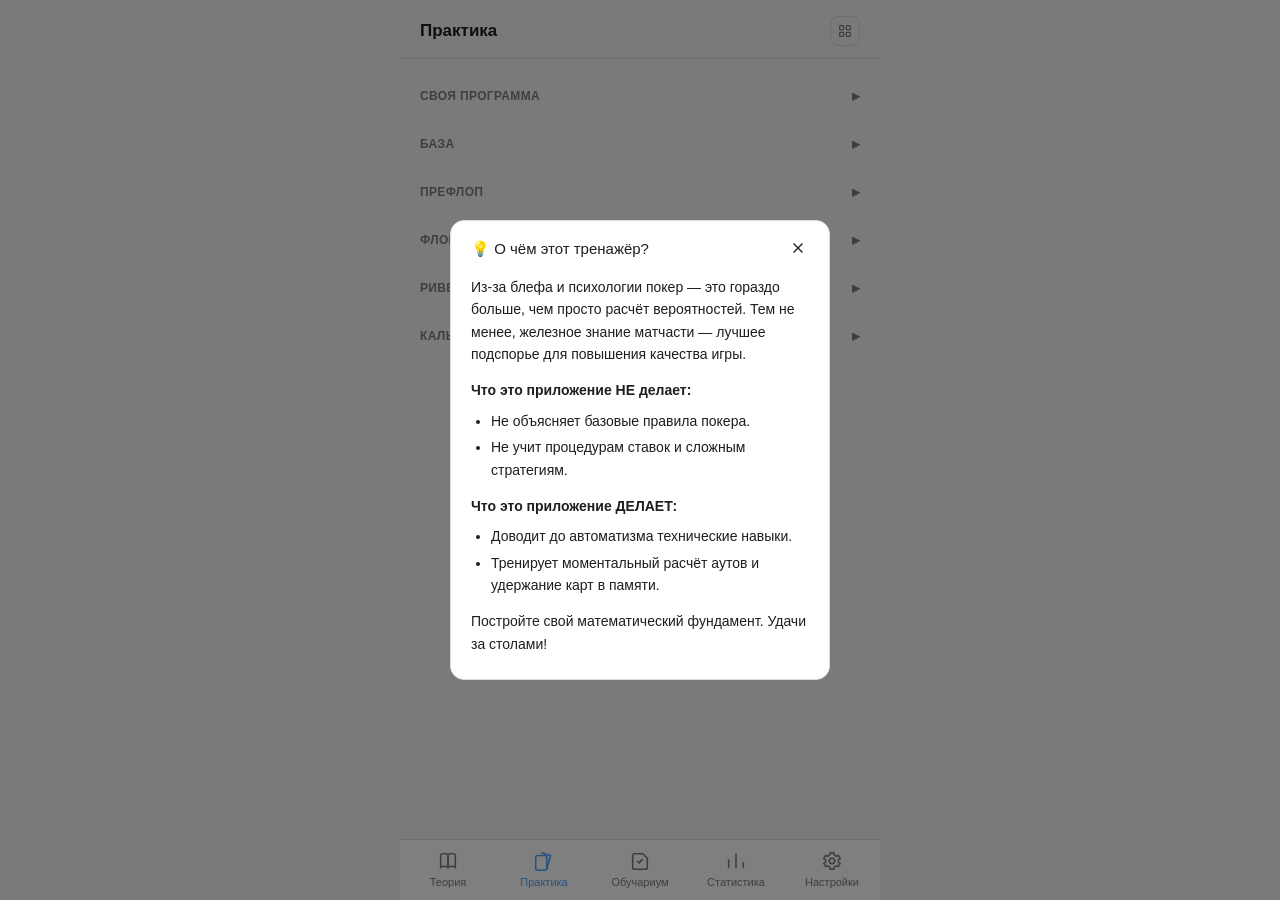
<file: poker-trainer_v15_35.html>
<!DOCTYPE html>
<html lang="ru">
<head>
<meta charset="UTF-8">
<meta name="viewport" content="width=device-width, initial-scale=1.0">
<title>PokerGym</title>
<style>
  * { box-sizing: border-box; }

  html, body {
    margin: 0;
    padding: 0;
    height: 100%;
    font-family: -apple-system, BlinkMacSystemFont, "Segoe UI", Roboto, sans-serif;
  }

  body {
    background: var(--table-bg, #14171a);
    color: var(--table-fg, #e8e8e8);
    transition: background .15s, color .15s;
  }

  #app {
    display: flex;
    flex-direction: column;
    height: 100vh;
    max-width: 480px;
    margin: 0 auto;
  }

  header {
    padding: 16px 20px 12px;
    border-bottom: 1px solid var(--divider, #2a2e33);
    display: flex;
    align-items: center;
    gap: 10px;
  }

  header h1 {
    margin: 0;
    font-size: 17px;
    font-weight: 600;
  }

  header .back-btn {
    background: none;
    border: none;
    color: inherit;
    cursor: pointer;
    padding: 2px;
    display: none;
  }

  header .back-btn.show { display: flex; }

  .header-done-btn {
    display: none;
    margin-left: auto;
    background: none;
    border: none;
    color: #4fa3ff;
    font-size: 15px;
    font-weight: 500;
    font-family: inherit;
    cursor: pointer;
    padding: 4px 0;
  }
  .header-done-btn.show { display: block; }

  main {
    flex: 1;
    overflow-y: auto;
    padding: 24px 20px;
  }

  .screen { display: none; position: relative; }
  .screen.active { display: block; }

  .subview { display: none; }
  .subview.active { display: block; }

  .stub {
    height: 100%;
    min-height: 260px;
    display: flex;
    align-items: center;
    justify-content: center;
    text-align: center;
    color: var(--muted, #6b7076);
    font-size: 15px;
    border: 1px dashed var(--divider, #2a2e33);
    border-radius: 14px;
  }

  nav {
    display: flex;
    border-top: 1px solid var(--divider, #2a2e33);
    background: var(--nav-bg, #191c1f);
    padding-bottom: env(safe-area-inset-bottom, 0);
  }

  nav button {
    flex: 1;
    background: none;
    border: none;
    color: var(--muted, #6b7076);
    padding: 10px 4px 12px;
    display: flex;
    flex-direction: column;
    align-items: center;
    gap: 4px;
    font-size: 11px;
    font-family: inherit;
    cursor: pointer;
  }

  nav button.active { color: #4fa3ff; }

  nav button svg {
    width: 22px;
    height: 22px;
    stroke: currentColor;
    fill: none;
    stroke-width: 1.7;
  }

  /* Hub cards */

  .hub-compact-toggle {
    display: none;
    margin-left: auto;
    background: none;
    border: 1px solid var(--divider, #2a2e33);
    border-radius: 8px;
    color: var(--muted, #8a8f96);
    width: 30px;
    height: 30px;
    align-items: center;
    justify-content: center;
    cursor: pointer;
    flex-shrink: 0;
  }
  .hub-compact-toggle.show { display: flex; }
  .hub-compact-toggle.active { color: #4fa3ff; border-color: #4fa3ff; }

  /* Компактный режим переключает раскладку группы на обёртку плиток вместо столбца
     полных строк — применяется ко всем группам разом (сознательное решение: смешение
     двух видов на одном экране выглядит неряшливо). Три класса в селекторе намеренно —
     иначе спорит по специфичности с правилом .hub-group-body.open { display:block }
     ниже, которое отвечает за сворачивание/разворачивание самой группы. */
  .hub-group-body.compact-body.open {
    display: flex;
    flex-wrap: wrap;
    gap: 10px;
  }

  .hub-group-empty {
    padding: 14px;
    border: 1px dashed var(--divider, #2a2e33);
    border-radius: 12px;
    color: var(--muted, #8a8f96);
    font-size: 13px;
    text-align: center;
  }

  .hub-card {
    position: relative;
    display: flex;
    gap: 10px;
    padding: 1rem;
    border: 0.5px solid var(--divider, #2a2e33);
    border-radius: 12px;
    margin-bottom: 12px;
    align-items: center;
    cursor: pointer;
    background: var(--card-surface, #191c1f);
    color: inherit;
    width: 100%;
    text-align: left;
    font-family: inherit;
    user-select: none;
    -webkit-user-select: none;
    -webkit-touch-callout: none;
  }

  /* Компактная плитка — фикс-ширина квадрат, текст под иконкой мельче и обрезан. */
  .hub-card.compact {
    width: 76px;
    flex-direction: column;
    gap: 4px;
    padding: 10px 6px;
    margin-bottom: 0;
    text-align: center;
    align-items: center;
  }
  .hub-card.compact .hub-card-text { width: 100%; }
  .hub-card.compact .hub-title {
    font-size: 11px;
    line-height: 1.25;
    display: -webkit-box;
    -webkit-line-clamp: 2;
    -webkit-box-orient: vertical;
    overflow: hidden;
  }
  .hub-card.compact .hub-sub { display: none; }

  .hub-icon {
    width: 40px;
    height: 40px;
    border-radius: 10px;
    background: var(--well, #1f2327);
    display: flex;
    align-items: center;
    justify-content: center;
    flex-shrink: 0;
    color: #4fa3ff;
  }

  .hub-icon.is-stub {
    color: var(--muted, #8a8f96);
    background: transparent;
    border: 1px dashed var(--divider, #2a2e33);
  }

  .hub-card.is-stub .hub-title { color: var(--muted, #8a8f96); }

  .hub-title { font-weight: 500; font-size: 15px; margin: 0; }
  .hub-sub { font-size: 13px; color: var(--muted, #8a8f96); margin: 2px 0 0; }

  /* ===== Режим редактирования: тряска, бейдж-булавка, драг ===== */

  /* У полных карточек амплитуда на 40% меньше (0.84deg вместо 1.4deg) — на всю ширину
     экрана сильное покачивание выглядит избыточно. Компактные плитки маленькие, там
     прежняя амплитуда остаётся уместной. */
  @keyframes hub-wobble-full {
    0% { transform: rotate(-0.84deg); }
    50% { transform: rotate(0.84deg); }
    100% { transform: rotate(-0.84deg); }
  }
  @keyframes hub-wobble-compact {
    0% { transform: rotate(-1.4deg); }
    50% { transform: rotate(1.4deg); }
    100% { transform: rotate(-1.4deg); }
  }

  .hub-card.editing {
    animation: hub-wobble-full 0.26s infinite ease-in-out;
    touch-action: none;
  }
  .hub-card.compact.editing {
    animation: hub-wobble-compact 0.26s infinite ease-in-out;
  }

  /* !important осознанно: должно гарантированно победить и hub-wobble-full, и
     hub-wobble-compact, независимо от специфичности — уже наступал на грабли с этим
     раньше в этом же файле (competing transform между покачиванием и драгом). */
  .hub-card.drag-paused { animation: none !important; }

  /* Не дёргаться в такт строем — у каждой карточки своя случайная фаза анимации. */
  .hub-card.editing:nth-child(3n) { animation-delay: -0.07s; }
  .hub-card.editing:nth-child(3n+1) { animation-delay: -0.15s; }
  .hub-card.editing:nth-child(5n) { animation-delay: -0.21s; }

  /* Классы ниже — не мои, их вешает сама SortableJS во время драга: sortable-chosen на
     карточку, за которую держатся, sortable-ghost — плейсхолдер на месте, куда встанет
     карточка при отпускании, sortable-drag — на активно перетаскиваемый элемент.
     Ghost сделан невидимым (opacity:0, не .35) — он всё ещё резервирует место в раскладке
     (так соседи не "прыгают"), просто без видимой бледной "тени" поверх. */
  .hub-card.sortable-chosen {
    box-shadow: 0 6px 18px rgba(0,0,0,.35);
  }
  .hub-card.sortable-ghost {
    opacity: 0;
  }
  .hub-card.sortable-drag {
    box-shadow: 0 6px 18px rgba(0,0,0,.35);
  }

  @media (prefers-reduced-motion: reduce) {
    .hub-card.editing {
      animation: none;
      border-color: #4fa3ff;
    }
  }

  .hub-pin-badge {
    position: absolute;
    top: -7px;
    right: -7px;
    width: 22px;
    height: 22px;
    border-radius: 50%;
    border: 2px solid var(--table-bg, #0d1114);
    background: #5a5f66;
    color: #fff;
    display: flex;
    align-items: center;
    justify-content: center;
    cursor: pointer;
    padding: 0;
  }
  .hub-pin-badge.active { background: #4fa3ff; }
  .hub-card.compact .hub-pin-badge { top: -5px; right: -5px; width: 19px; height: 19px; }

  /* Setup */

  .setting-label {
    font-size: 13px;
    color: var(--muted, #8a8f96);
    margin-bottom: 10px;
  }

  .setting-block { margin-bottom: 24px; }

  .segmented {
    display: flex;
    background: var(--well, #1f2327);
    border-radius: 10px;
    padding: 3px;
  }

  .settings-section .segmented {
    background: var(--table-bg, #14171a);
  }

  .settings-section .time-chip,
  .settings-section .option-chip {
    background: var(--table-bg, #14171a);
  }

  .segmented button {
    flex: 1;
    border: none;
    background: none;
    color: var(--muted, #8a8f96);
    padding: 9px 4px;
    font-size: 14px;
    font-family: inherit;
    border-radius: 8px;
    cursor: pointer;
  }

  .segmented button.active {
    background: var(--chip-active, #2f353b);
    color: var(--table-fg, #f2f2f2);
  }

  .primary-btn {
    width: 100%;
    padding: 12px;
    border-radius: 10px;
    border: none;
    background: #4fa3ff;
    color: #0d1114;
    font-size: 15px;
    font-weight: 500;
    font-family: inherit;
    cursor: pointer;
  }

  .secondary-btn {
    width: 100%;
    padding: 12px;
    border-radius: 10px;
    border: 1px solid var(--divider, #2a2e33);
    background: none;
    color: inherit;
    font-size: 14px;
    font-family: inherit;
    cursor: pointer;
    margin-top: 10px;
  }

  /* Session */

  .session-card {
    background: var(--card-surface, #191c1f);
    border: 0.5px solid var(--divider, #2a2e33);
    border-radius: 12px;
    padding: 1rem 1.25rem;
  }

  .session-top {
    display: flex;
    justify-content: space-between;
    align-items: center;
    margin-bottom: 14px;
    font-size: 13px;
    color: var(--muted, #8a8f96);
  }

  .card-row-label { margin-bottom: 6px; font-size: 13px; color: var(--muted, #8a8f96); }

  .card-row { display: flex; gap: 8px; margin-bottom: 16px; }
  #hand-row { touch-action: none; user-select: none; }

  .card-box {
    width: 44px;
    height: 60px;
    border-radius: 6px;
    display: flex;
    align-items: center;
    justify-content: center;
    font-size: 16px;
    font-weight: 500;
    flex-shrink: 0;
  }

  .card-face {
    background: var(--card-face-bg, #fff);
    border: 0.5px solid var(--divider, #2a2e33);
  }

  .card-hand { border: 0.5px solid #4fa3ff; }

  .back-red-classic { background: repeating-linear-gradient(45deg, #7a1f2b, #7a1f2b 4px, #9a2c3a 4px, #9a2c3a 8px); }
  .back-blue-classic { background: repeating-linear-gradient(45deg, #1c3a6b, #1c3a6b 4px, #2a4f8c 4px, #2a4f8c 8px); }
  .back-red-diamond { background: #7a1f2b; position: relative; }
  .back-red-diamond::after {
    content: "";
    position: absolute;
    inset: 10px;
    background: #c98d94;
    transform: rotate(45deg);
  }
  .back-minimal { background: #3a3f45; }

  .timer-bar-track {
    height: 3px;
    background: var(--well, #1f2327);
    border-radius: 2px;
    margin-bottom: 16px;
    overflow: hidden;
  }

  .timer-bar-fill {
    height: 100%;
    background: #4fa3ff;
    border-radius: 2px;
    width: 100%;
  }

  .dry-chips-grid {
    display: grid;
    grid-template-columns: 1fr 1fr;
    gap: 8px;
    margin-bottom: 14px;
  }

  .dry-chip-2col {
    display: flex;
    align-items: center;
    justify-content: space-between;
    gap: 6px;
    border: 1px solid var(--divider, #2a2e33);
    background: var(--well, #1f2327);
    color: var(--chip-text, #c7cad0);
    font-size: 12px;
    padding: 8px 10px;
    border-radius: 8px;
    cursor: pointer;
    text-align: left;
    min-height: 52px;
  }

  .chip-label-text {
    flex: 1;
    text-align: left;
  }

  .chip-inline-input {
    width: 40px;
    text-align: center;
    font-size: 13px;
    padding: 4px 2px;
    border-radius: 6px;
    border: 1px solid var(--divider, #2a2e33);
    background: var(--table-bg, #14171a);
    color: inherit;
    flex-shrink: 0;
  }

  .chip-result-text {
    font-size: 12px;
    font-weight: 600;
    flex-shrink: 0;
  }

  .correct-num { color: #2f7d4f; }

  .dry-chip-2col.active { background: #4fa3ff; border-color: #4fa3ff; color: #0d1114; }
  .dry-chip-2col.active .chip-inline-input { background: #fff; color: #0d1114; border-color: rgba(0,0,0,0.15); }
  .dry-chip-2col.active .correct-num { color: #0a3d1f; }

  .dry-chip-2col.chip-correct { background: #3fb56f !important; border-color: #3fb56f !important; color: #0a1a10 !important; }
  .dry-chip-2col.chip-incorrect { background: #e2665a !important; border-color: #e2665a !important; color: #1a0d0b !important; }
  .dry-chip-2col.chip-missed { background: var(--well, #1f2327) !important; border: 2px solid #d9a441 !important; color: var(--chip-text, #c7cad0) !important; }
  .dry-chip-2col.chip-correct .correct-num,
  .dry-chip-2col.chip-incorrect .correct-num,
  .dry-chip-2col.chip-missed .correct-num { color: #0a3d1f; }

  .field-correct-value {
    display: inline-block;
    font-size: 13px;
    font-weight: 600;
    color: #2f7d4f;
    flex-shrink: 0;
  }

  #answer-total.field-incorrect,
  .chip-inline-input.field-incorrect {
    text-decoration: line-through;
  }

  /* Тактильный отклик на тап — чтобы не путать «ничего не произошло» с зависанием */
  .dry-chip:active,
  .dry-chip-2col:active,
  .combo-option-btn:active,
  .primary-btn:active,
  .secondary-btn:active,
  .hub-card:active,
  .segmented button:active,
  .time-chip:active,
  .option-chip:active,
  .back-swatch:active {
    transform: scale(0.96);
    opacity: 0.85;
  }

  .dry-chips {
    display: flex;
    flex-wrap: wrap;
    gap: 8px;
    margin-bottom: 14px;
  }

  .chip-group-label {
    font-size: 12px;
    font-weight: 600;
    text-transform: uppercase;
    letter-spacing: 0.02em;
    color: var(--muted, #8a8f96);
    margin-bottom: 8px;
  }

  .dry-chip {
    border: 1px solid var(--divider, #2a2e33);
    background: var(--well, #1f2327);
    color: var(--chip-text, #c7cad0);
    font-size: 13px;
    font-family: inherit;
    padding: 8px 12px;
    border-radius: 999px;
    cursor: pointer;
  }

  .dry-chip.active { background: #4fa3ff; border-color: #4fa3ff; color: #0d1114; }

  .per-type-input {
    display: flex;
    justify-content: space-between;
    align-items: center;
    margin-bottom: 10px;
    font-size: 14px;
  }

  .per-type-input input { width: 70px; text-align: center; }

  input[type="number"], input[type="text"] {
    background: var(--well, #1f2327);
    border: 1px solid var(--divider, #2a2e33);
    color: inherit;
    border-radius: 8px;
    padding: 8px 10px;
    font-size: 15px;
    font-family: inherit;
  }

  .error-text { font-size: 13px; color: #e2665a; min-height: 16px; margin-bottom: 6px; }

  .total-answer-row {
    display: flex;
    align-items: center;
    justify-content: space-between;
    gap: 12px;
  }

  .total-answer-input {
    width: 72px;
    text-align: center;
    font-size: 16px;
    padding: 8px;
    border-radius: 8px;
    border: 1px solid var(--divider, #2a2e33);
    background: var(--well, #1f2327);
    color: inherit;
    flex-shrink: 0;
  }

  .sublevel-grid {
    display: grid;
    grid-template-columns: 1fr 1fr;
    gap: 8px;
    margin-top: 8px;
  }

  .sublevel-grid button {
    border: 1px solid var(--divider, #2a2e33);
    background: var(--well, #1f2327);
    color: inherit;
    font-size: 13px;
    font-family: inherit;
    padding: 14px 8px;
    border-radius: 8px;
    cursor: pointer;
    text-align: center;
  }

  .sublevel-grid button.active {
    background: #4fa3ff;
    border-color: #4fa3ff;
    color: #0d1114;
  }

  .hub-group-label {
    display: flex;
    align-items: center;
    justify-content: space-between;
    width: 100%;
    font-size: 12px;
    font-weight: 600;
    text-transform: uppercase;
    letter-spacing: 0.03em;
    color: var(--muted, #8a8f96);
    margin: 22px 0 10px;
    padding: 4px 0;
    background: none;
    border: none;
    font-family: inherit;
    cursor: pointer;
  }

  .hub-group-label:first-child { margin-top: 0; }

  .hub-group-chevron {
    font-size: 15px;
    font-style: normal;
    display: inline-block;
    transition: transform .15s;
  }

  .hub-group-label.open .hub-group-chevron { transform: rotate(90deg); }

  .hub-group-body { display: none; }
  .hub-group-body.open { display: block; }

  #want-percategory-row.row-disabled {
    opacity: 0.4;
  }

  .card-slot-row {
    display: flex;
    gap: 8px;
    flex-wrap: wrap;
    margin-top: 8px;
  }

  .card-slot {
    width: 44px;
    height: 60px;
    border-radius: 6px;
    border: 1.5px dashed var(--divider, #2a2e33);
    display: flex;
    align-items: center;
    justify-content: center;
    font-size: 16px;
    font-weight: 500;
    cursor: pointer;
    color: var(--muted, #6b7076);
    flex-shrink: 0;
  }

  /* Флоп (первые 3 карты), тёрн (4-я) и ривер (5-я) — разные улицы, отделяем зазорами.
     Работает и в Аутах (#calc-board-slots/#calc-result-board-row), и в Эквити
     (#eq-board-slots) — селектор общий по назначению, не завязан на конкретный id. */
  #calc-board-slots .card-slot:nth-child(4),
  #calc-result-board-row > *:nth-child(4),
  #eq-board-slots .card-slot:nth-child(4) {
    margin-left: 14px;
  }
  #calc-board-slots .card-slot:nth-child(5),
  #calc-result-board-row > *:nth-child(5),
  #eq-board-slots .card-slot:nth-child(5) {
    margin-left: 14px;
  }

  /* .card-slot-row по умолчанию даёт margin-top:8, а экран результата использует .card-row
     без верхнего отступа — разница в 2px между экранами и есть тот самый "прыжок". */
  #calc-board-slots, #calc-hand-slots {
    margin-top: 0;
  }

  .primary-btn:disabled { opacity: .35; cursor: default; }

  .card-slot.filled {
    border-style: solid;
    background: var(--card-face-bg, #fff);
    color: #1c1e20;
  }

  /* locked/next-fillable сами фон не задают — его даёт combined-класс back-* (см. ниже),
     чтобы рубашка совпадала с выбранной в Настройках для любого из 4 вариантов. Базовый
     .card-slot фон больше не задаёт (см. выше) — иначе он как одноклассовое правило,
     идущее позже back-* в файле, перебивал бы рубашку тем же приоритетом. */
  .card-slot.locked,
  .card-slot.next-fillable {
    border-style: solid;
  }

  .card-slot.locked {
    cursor: default;
    opacity: .55;
  }

  .card-slot.next-fillable {
    color: rgba(255,255,255,.92);
    text-shadow: 0 1px 2px rgba(0,0,0,.5);
    font-size: 20px;
    font-weight: 700;
  }

  .card-grid-clear-cell {
    margin-bottom: 8px;
    padding: 10px;
    text-align: center;
    border-radius: 8px;
    border: 1px dashed var(--divider, #2a2e33);
    cursor: pointer;
    color: var(--muted, #8a8f96);
    font-size: 13px;
  }

  .eq-add-chip {
    display: inline-flex;
    align-items: center;
    margin-top: 8px;
    padding: 7px 14px;
    border-radius: 20px;
    border: 1px dashed var(--divider, #2a2e33);
    background: none;
    color: var(--muted, #8a8f96);
    font-size: 13px;
    font-family: inherit;
    cursor: pointer;
  }

  .eq-add-chip:disabled { opacity: .35; cursor: default; }

  .eq-bottom-row {
    display: flex;
    align-items: flex-end;
    gap: 10px;
    margin-top: 20px;
  }

  .eq-iterations-block { flex: 1; min-width: 0; }
  .eq-iterations-block .setting-label { margin-bottom: 8px; }

  .eq-iterations-select {
    width: 100%;
    height: 42px;
    box-sizing: border-box;
  }

  .eq-recalc-btn {
    width: auto;
    flex-shrink: 0;
    height: 42px;
    box-sizing: border-box;
    padding: 0 20px;
    margin-top: 0;
    display: flex;
    align-items: center;
    position: relative;
    overflow: hidden;
  }

  /* Заливка прогресса — растёт слева направо синхронно с реальным прогрессом воркера,
     а не имитация: ширина обновляется по фактическим сообщениям от Web Worker. */
  .eq-recalc-progress {
    position: absolute;
    left: 0;
    top: 0;
    height: 100%;
    width: 0%;
    background: rgba(13, 17, 20, 0.18);
    transition: width .12s linear;
    pointer-events: none;
  }

  .eq-recalc-label {
    position: relative;
    z-index: 1;
  }

  .eq-recalc-btn:disabled {
    opacity: 1;
    cursor: default;
  }

  .eq-player-row {
    margin-bottom: 14px;
    padding-bottom: 10px;
    border-bottom: 0.5px solid var(--divider, #2a2e33);
  }

  .eq-player-header {
    display: flex;
    align-items: center;
    justify-content: space-between;
    margin-bottom: 8px;
  }

  .eq-player-label {
    font-size: 13px;
    color: var(--muted, #8a8f96);
  }

  .eq-player-remove {
    width: 24px;
    height: 24px;
    border-radius: 50%;
    border: 1px solid var(--divider, #2a2e33);
    background: var(--well, #1f2327);
    color: var(--muted, #8a8f96);
    font-size: 14px;
    line-height: 1;
    cursor: pointer;
  }

  /* Карты и стрелка разбивки — у левого края; результат — справа, с фиксированной
     шириной под три строки, чтобы при первом расчёте (прочерки → цифры) ничего не
     сдвигалось. */
  .eq-player-main {
    display: flex;
    justify-content: space-between;
    align-items: flex-start;
    gap: 10px;
  }

  .eq-player-left {
    display: flex;
    flex-direction: column;
    align-items: flex-start;
    gap: 8px;
  }

  .eq-breakdown-toggle {
    background: none;
    border: none;
    color: #4fa3ff;
    font-size: 17px;
    line-height: 1;
    font-family: inherit;
    cursor: pointer;
    padding: 4px 6px 4px 0;
  }

  .eq-player-right {
    flex-shrink: 0;
    min-width: 96px;
    text-align: right;
  }

  .eq-player-result-line {
    font-size: 13px;
    color: var(--muted, #8a8f96);
    line-height: 1.6;
  }

  .eq-player-result-line b { color: var(--table-fg, #e8e8e8); font-weight: 500; }
  .eq-equity-line b { color: #4fa3ff; font-weight: 600; }

  .eq-breakdown-body {
    margin-top: 6px;
    padding: 8px 10px;
    border-radius: 8px;
    background: var(--well, #1f2327);
  }

  .eq-breakdown-line {
    display: flex;
    justify-content: space-between;
    font-size: 12px;
    padding: 3px 0;
    color: var(--muted, #8a8f96);
  }

  .card-grid-modal-box {
    max-width: 360px;
  }

  .card-grid {
    display: grid;
    grid-template-columns: repeat(13, 1fr);
    gap: 3px;
  }

  .card-grid-cell {
    aspect-ratio: 1 / 1.3;
    border-radius: 4px;
    border: 0.5px solid var(--divider, #2a2e33);
    background: var(--card-face-bg, #fff);
    color: #1c1e20;
    display: flex;
    align-items: center;
    justify-content: center;
    font-size: 10px;
    font-weight: 600;
    cursor: pointer;
  }

  .card-grid-cell.taken {
    background: var(--well, #1f2327);
    color: var(--muted, #6b7076);
    cursor: not-allowed;
    opacity: 0.35;
  }

  .info-icon-btn {
    position: absolute;
    top: 16px;
    right: 20px;
    background: none;
    border: none;
    color: var(--muted, #6b7076);
    cursor: pointer;
    padding: 4px;
    z-index: 5;
  }

  .intro-modal-body p {
    font-size: 14px;
    line-height: 1.6;
    margin: 0 0 8px;
  }

  .intro-modal-body .intro-subhead {
    font-weight: 600;
    margin-top: 14px;
  }

  .intro-modal-body ul {
    margin: 6px 0 0;
    padding-left: 20px;
  }

  .intro-modal-body li {
    font-size: 14px;
    line-height: 1.6;
    margin-bottom: 4px;
  }

  .intro-modal-body .intro-closing {
    margin-top: 14px;
    font-weight: 500;
  }

  .combo-options {
    display: grid;
    grid-template-columns: 1fr 1fr;
    gap: 8px;
    margin-top: 8px;
  }

  .combo-option-btn {
    border: 1px solid var(--divider, #2a2e33);
    background: var(--well, #1f2327);
    color: inherit;
    font-size: 13px;
    font-family: inherit;
    padding: 10px 8px;
    border-radius: 8px;
    cursor: pointer;
    text-align: center;
  }

  .combo-option-btn.correct {
    background: #3fb56f;
    border-color: #3fb56f;
    color: #0a1a10;
  }

  .combo-option-btn.incorrect {
    background: #e2665a;
    border-color: #e2665a;
    color: #1a0d0b;
  }

  .combo-option-btn:disabled:not(.correct):not(.incorrect) {
    opacity: 0.5;
  }

  .combo-card-highlight {
    outline: 2.5px solid #4fa3ff;
    outline-offset: 2px;
  }

  .combo-card-highlight-core {
    background: rgba(79, 163, 255, 0.20) !important;
  }

  .chip-correct {
    background: #3fb56f !important;
    border-color: #3fb56f !important;
    color: #0a1a10 !important;
  }

  .chip-incorrect {
    background: #e2665a !important;
    border-color: #e2665a !important;
    color: #1a0d0b !important;
  }

  .chip-missed {
    background: var(--well, #1f2327) !important;
    border: 2px solid #d9a441 !important;
    color: var(--chip-text, #c7cad0) !important;
  }

  .field-correct {
    border-color: #3fb56f !important;
  }

  .field-incorrect {
    border-color: #e2665a !important;
  }

  .module-disclaimer {
    margin-top: 16px;
    padding-top: 14px;
    border-top: 0.5px solid var(--divider, #2a2e33);
    font-size: 12px;
    color: var(--muted, #8a8f96);
    line-height: 1.5;
  }

  .disclaimer-link {
    display: block;
    background: none;
    border: none;
    color: #4fa3ff;
    font-size: 12px;
    font-family: inherit;
    padding: 0;
    margin-top: 4px;
    cursor: pointer;
    text-align: left;
  }

  .feedback-box {
    margin-top: 12px;
    padding: 10px 12px;
    border-radius: 8px;
    background: var(--well, #1f2327);
    font-size: 13px;
    color: var(--muted, #c7cad0);
  }

  .modal-overlay {
    display: none;
    position: fixed;
    inset: 0;
    background: rgba(0,0,0,0.5);
    align-items: center;
    justify-content: center;
    z-index: 50;
    padding: 20px;
  }

  .modal-overlay.show { display: flex; }

  .modal-box {
    background: var(--card-surface, #191c1f);
    border: 0.5px solid var(--divider, #2a2e33);
    border-radius: 14px;
    padding: 1rem 1.25rem;
    max-width: 380px;
    width: 100%;
    max-height: 80vh;
    overflow-y: auto;
  }

  .modal-header {
    display: flex;
    justify-content: space-between;
    align-items: center;
    font-size: 15px;
    font-weight: 500;
    margin-bottom: 14px;
  }

  .modal-close {
    background: none;
    border: none;
    color: inherit;
    cursor: pointer;
    padding: 2px;
  }

  .breakdown-group { margin-bottom: 14px; }
  .breakdown-group:last-child { margin-bottom: 0; }

  .breakdown-group-title {
    font-size: 13px;
    color: var(--muted, #8a8f96);
    margin-bottom: 8px;
  }

  .breakdown-cards { display: flex; flex-wrap: wrap; gap: 6px; }

  .breakdown-card {
    width: 38px;
    height: 46px;
    border-radius: 5px;
    background: var(--card-face-bg, #fff);
    border: 0.5px solid var(--divider, #2a2e33);
    display: flex;
    align-items: center;
    justify-content: center;
    font-size: 12px;
    font-weight: 500;
  }

  /* Settings (from v3.0) */

  .section-title {
    font-size: 13px;
    font-weight: 600;
    text-transform: uppercase;
    letter-spacing: .03em;
    color: var(--muted, #6b7076);
    margin: 0 0 14px;
  }

  .settings-section {
    margin-bottom: 18px;
    background: var(--well, #1f2327);
    border: 0.5px solid var(--divider, #2a2e33);
    border-radius: 14px;
    padding: 18px;
  }

  .settings-section .setting-block:last-child { margin-bottom: 0; }

  .row {
    display: flex;
    align-items: center;
    justify-content: space-between;
    padding: 4px 0;
  }

  .row-label { font-size: 15px; }

  .switch { position: relative; width: 46px; height: 27px; flex-shrink: 0; }
  .switch input { opacity: 0; width: 0; height: 0; }

  .switch-track {
    position: absolute;
    inset: 0;
    background: var(--well, #2f353b);
    border: 1px solid var(--divider, #2a2e33);
    border-radius: 999px;
    cursor: pointer;
    transition: background .15s;
  }

  .switch-track::before {
    content: "";
    position: absolute;
    width: 23px;
    height: 23px;
    left: 2px;
    top: 2px;
    background: #ffffff;
    border-radius: 50%;
    transition: transform .15s;
  }

  .switch input:checked + .switch-track { background: #4fa3ff; }
  .switch input:checked + .switch-track::before { transform: translateX(19px); }

  .time-options {
    display: flex;
    flex-wrap: wrap;
    gap: 8px;
    margin-top: 14px;
    min-height: 76px;
    align-content: flex-start;
    transition: opacity .15s;
  }

  .time-options.disabled { opacity: 0.35; pointer-events: none; }

  .time-chip, .option-chip {
    border: 1px solid var(--divider, #2a2e33);
    background: var(--well, #1f2327);
    color: var(--chip-text, #c7cad0);
    font-size: 13px;
    font-family: inherit;
    padding: 8px 12px;
    border-radius: 999px;
    cursor: pointer;
  }

  .time-chip.active, .option-chip.active { background: #4fa3ff; border-color: #4fa3ff; color: #0d1114; }

  .divider { height: 1px; background: var(--divider, #2a2e33); margin: 20px 0; }

  .preview-row { display: flex; gap: 8px; margin-top: 14px; flex-wrap: wrap; }

  .back-swatch {
    width: 44px;
    height: 60px;
    border-radius: 6px;
    border: 1px solid var(--divider, #2a2e33);
    cursor: pointer;
    position: relative;
  }

  .back-swatch.active { outline: 2px solid #4fa3ff; outline-offset: 2px; }

  .chip-label {
    font-size: 11px;
    color: var(--muted, #6b7076);
    text-align: center;
    margin-top: 4px;
    width: 44px;
    min-height: 28px;
  }

  .swatch-col { display: flex; flex-direction: column; align-items: center; }

  .card-picker-row { display: flex; flex-wrap: wrap; gap: 10px; }

  .card-picker-slot {
    display: flex;
    flex-direction: column;
    gap: 4px;
    width: 78px;
  }

  .card-picker-slot select {
    background: var(--well, #1f2327);
    border: 1px solid var(--divider, #2a2e33);
    color: inherit;
    border-radius: 8px;
    padding: 6px 4px;
    font-size: 13px;
    font-family: inherit;
  }

  .theory-block { padding-bottom: 20px; }

  .glossary-search {
    width: 100%;
    background: var(--well, #1f2327);
    border: 1px solid var(--divider, #2a2e33);
    color: inherit;
    border-radius: 10px;
    padding: 10px 14px;
    font-size: 14px;
    font-family: inherit;
    margin-bottom: 20px;
  }

  .glossary-group-title {
    font-size: 12px;
    font-weight: 600;
    text-transform: uppercase;
    letter-spacing: 0.03em;
    color: var(--muted, #8a8f96);
    margin: 22px 0 4px;
  }

  .glossary-group:first-of-type .glossary-group-title { margin-top: 0; }

  .glossary-term {
    border-bottom: 0.5px solid var(--divider, #2a2e33);
    padding: 12px 0;
  }

  .glossary-term summary {
    cursor: pointer;
    font-size: 14px;
    font-weight: 500;
    list-style: none;
    display: flex;
    align-items: center;
    gap: 6px;
  }

  .glossary-term summary::-webkit-details-marker { display: none; }

  .glossary-term summary::after {
    content: "+";
    margin-left: auto;
    color: var(--muted, #8a8f96);
    font-weight: 400;
  }

  .glossary-term[open] summary::after { content: "–"; }

  .term-en {
    font-size: 12px;
    font-weight: 400;
    color: var(--muted, #8a8f96);
  }

  .term-body {
    font-size: 13px;
    line-height: 1.6;
    margin-top: 10px;
  }

  .term-example-line {
    margin-top: 8px;
    font-size: 13px;
    color: var(--muted, #8a8f96);
  }

  .glossary-empty {
    text-align: center;
    color: var(--muted, #6b7076);
    font-size: 14px;
    padding: 30px 0;
  }

  .mini-card {
    display: inline-flex;
    align-items: center;
    justify-content: center;
    min-width: 1.7em;
    height: 1.35em;
    padding: 0 0.2em;
    border-radius: 4px;
    background: var(--well, #1f2327);
    border: 0.5px solid var(--divider, #2a2e33);
    font-weight: 600;
    font-size: 0.92em;
    line-height: 1;
    vertical-align: middle;
    position: relative;
    top: -0.08em;
    margin: 0 1px;
  }

  .mini-card.red { color: #d6455a; }
  .mini-card.black { color: var(--table-fg, #e8e8e8); }

  /* Внутри .theory-example фон блока совпадает с фоном самой мини-карты (оба var(--well)) —
     без утолщения тонкая рамка почти не читается на одинаковом фоне. */
  .theory-example .mini-card { border-width: 1.5px; }

  .theory-title {
    font-size: 15px;
    font-weight: 600;
    margin: 22px 0 8px;
  }

  .theory-title:first-child { margin-top: 0; }

  .theory-p {
    font-size: 14px;
    line-height: 1.6;
    color: var(--table-fg, #e8e8e8);
    margin-bottom: 4px;
  }

  .theory-example {
    background: var(--well, #1f2327);
    border: 0.5px solid var(--divider, #2a2e33);
    border-radius: 10px;
    padding: 12px 14px;
    margin-top: 12px;
    font-size: 13px;
    line-height: 1.55;
  }

  .theory-example-title {
    font-size: 12px;
    font-weight: 600;
    color: var(--muted, #8a8f96);
    text-transform: uppercase;
    letter-spacing: 0.02em;
    margin-bottom: 6px;
  }

  /* Внутри одной руки карты стоят почти вплотную (gap 1px) — они одна единица.
     Между разными руками зазор заметно больше (16-20px) — иначе всё сливается в кашу. */
  .notation-hand { display: inline-flex; gap: 1px; }

  .combo-columns { display: flex; gap: 18px; margin-top: 10px; flex-wrap: wrap; }
  .combo-column { display: flex; flex-direction: column; gap: 7px; }

  .theory-table {
    width: 100%;
    border-collapse: collapse;
    font-size: 13px;
    margin-top: 10px;
  }

  .theory-table th, .theory-table td {
    text-align: left;
    padding: 8px 6px;
    border-bottom: 0.5px solid var(--divider, #2a2e33);
  }

  .theory-table th {
    color: var(--muted, #8a8f96);
    font-weight: 500;
  }

  .theory-table td:last-child, .theory-table th:last-child {
    text-align: right;
  }

  .combos-table {
    font-size: 12px;
  }

  .combos-table th, .combos-table td {
    padding: 7px 4px;
  }

  .combos-table td:nth-child(2) {
    white-space: nowrap;
    text-align: left;
  }

  .combos-table th:nth-child(2) {
    text-align: left;
  }

  .combos-table .mini-card {
    min-width: 1.5em;
    height: 1.25em;
    font-size: 0.85em;
    margin: 0 0.5px;
    padding: 0 0.1em;
  }
  /* Positions trainer */

  select.pos-select {
    background: var(--well, #1f2327);
    color: inherit;
    border: 1px solid var(--divider, #2a2e33);
    border-radius: 8px;
    padding: 9px 10px;
    font-family: inherit;
    font-size: 14px;
  }

  .pos-select-row { display: flex; align-items: center; gap: 10px; }
  .pos-select-col { display: flex; flex-direction: column; gap: 6px; flex: 1; }
  .pos-select-label { font-size: 12px; color: var(--muted, #8a8f96); }
  .pos-select-dash { color: var(--muted, #8a8f96); margin-top: 18px; }

  .pos-table-wrap {
    position: relative;
    width: 100%;
    max-width: 340px;
    aspect-ratio: 1 / 1;
    margin: 4px auto 18px;
  }

  .pos-table-oval {
    position: absolute;
    inset: 10%;
    border-radius: 50%;
    background: var(--well, #1f2327);
    border: 1px solid var(--divider, #2a2e33);
  }

  .pos-vector-svg {
    position: absolute;
    inset: 0;
    width: 100%;
    height: 100%;
    pointer-events: none;
    opacity: 0;
    transition: opacity .15s;
  }

  .pos-vector-svg.show { opacity: 1; }

  .pos-vector-path {
    fill: none;
    stroke: #4fa3ff;
    stroke-width: .9;
    stroke-linecap: round;
    stroke-linejoin: round;
    stroke-dasharray: 2.2 2.6;
    opacity: .75;
    animation: pos-dash 1.1s linear infinite;
  }

  @keyframes pos-dash { to { stroke-dashoffset: -9.6; } }

  .pos-seat {
    position: absolute;
    width: 52px;
    height: 52px;
    margin-left: -26px;
    margin-top: -26px;
    border-radius: 50%;
    background: var(--card-surface, #191c1f);
    border: 1.5px solid var(--divider, #2a2e33);
    display: flex;
    align-items: center;
    justify-content: center;
    flex-direction: column;
    text-align: center;
    font-size: 11px;
    font-weight: 600;
    line-height: 1.15;
    padding: 2px;
    box-sizing: border-box;
    transition: border-color .2s, box-shadow .2s, background .2s, outline-color .15s;
  }

  .pos-seat-num {
    font-size: 10px;
    font-weight: 400;
    color: var(--muted, #8a8f96);
  }

  .pos-seat-highlight {
    border-color: #4fa3ff;
    animation: pos-pulse 1.6s ease-in-out infinite;
  }

  @keyframes pos-pulse {
    0%, 100% { box-shadow: 0 0 0 3px rgba(79,163,255,.22); }
    50% { box-shadow: 0 0 0 6px rgba(79,163,255,.10); }
  }

  /* outline не конфликтует с border-color, поэтому подсказки видны и поверх уже
     закрашенных (зелёных/красных) кресел после проверки ответа. */
  .pos-seat-danger { outline: 3px solid #e2665a; outline-offset: 3px; }
  .pos-seat-tail { outline: 3px solid #4fa3ff; outline-offset: 3px; }

  .pos-seat-correct { border-color: #3fb56f; background: rgba(63,181,111,.10); }
  .pos-seat-incorrect { border-color: #e2665a; background: rgba(226,102,90,.10); }

  .pos-seat-wrong-note { text-decoration: line-through; color: var(--muted, #8a8f96); font-size: 10px; }
  .pos-seat-correct-note { color: #3fb56f; font-size: 10px; }

  .pos-btn-chip {
    position: absolute;
    width: 20px;
    height: 20px;
    border-radius: 50%;
    background: #d9a441;
    color: #3a2a05;
    font-size: 11px;
    font-weight: 700;
    display: flex;
    align-items: center;
    justify-content: center;
    transform: translate(-50%, -50%);
    box-shadow: 0 0 0 2px var(--table-bg, #14171a);
  }

  .pos-options-grid {
    display: grid;
    grid-template-columns: 1fr 1fr;
    gap: 8px;
    margin-bottom: 4px;
  }

  .pos-option-btn {
    width: 100%;
    padding: 10px 8px;
    border-radius: 10px;
    border: 1px solid var(--divider, #2a2e33);
    background: var(--well, #1f2327);
    color: inherit;
    font-size: 13px;
    font-family: inherit;
    cursor: pointer;
  }

  .pos-option-btn:disabled { opacity: .35; cursor: default; }
  .pos-option-btn.pos-option-used { opacity: .45; }

  .pos-hints-row { display: flex; gap: 8px; margin: 16px 0 6px; }

  .pos-hint-btn {
    flex: 1;
    padding: 10px 4px;
    border-radius: 10px;
    border: 1px solid var(--divider, #2a2e33);
    background: none;
    color: var(--muted, #8a8f96);
    font-size: 12px;
    font-family: inherit;
    cursor: pointer;
    user-select: none;
    -webkit-user-select: none;
    touch-action: none;
  }

  .pos-hint-btn.active { color: #4fa3ff; border-color: #4fa3ff; }
  .pos-hint-btn:disabled { opacity: .35; cursor: default; }

  /* Notation trainer */

  .segmented-4 { display: flex; }
  .segmented-4 button { flex: 1; font-size: 12px; padding: 8px 4px; }

  .segmented-3 { display: flex; }
  .segmented-3 button { flex: 1; font-size: 12.5px; padding: 8px 4px; }

  .setting-section-title {
    font-size: 12px;
    font-weight: 600;
    text-transform: uppercase;
    letter-spacing: .04em;
    color: var(--muted, #8a8f96);
    margin: 4px 0 12px;
    padding-top: 12px;
    border-top: 1px solid var(--divider, #2a2e33);
  }

  .not-single-notation {
    text-align: center;
    font-size: 34px;
    font-weight: 700;
    letter-spacing: .02em;
    margin: 12px 0 18px;
  }

  .not-single-cards {
    display: flex;
    justify-content: center;
    gap: 14px;
    margin-bottom: 22px;
  }

  .not-single-cards .card-box { width: 64px; height: 90px; font-size: 22px; }

  .not-single-answers { display: flex; gap: 10px; margin-bottom: 14px; }

  .not-answer-btn {
    flex: 1;
    padding: 14px 8px;
    border-radius: 12px;
    border: 1px solid var(--divider, #2a2e33);
    background: var(--well, #1f2327);
    color: inherit;
    font-size: 15px;
    font-weight: 600;
    font-family: inherit;
    cursor: pointer;
  }

  .not-answer-btn:disabled { cursor: default; }
  .not-answer-btn.answer-correct { border-color: #3fb56f; background: rgba(63,181,111,.14); }
  .not-answer-btn.answer-incorrect { border-color: #e2665a; background: rgba(226,102,90,.14); }

  .not-single-explain {
    text-align: center;
    font-size: 14px;
    color: var(--muted, #8a8f96);
    min-height: 20px;
    margin-bottom: 16px;
  }


  .not-range-notation {
    text-align: center;
    font-size: 20px;
    font-weight: 600;
    margin: 8px 0 16px;
    word-break: break-word;
  }

  .not-range-grid {
    display: grid;
    grid-template-columns: repeat(13, 1fr);
    gap: 1px;
    margin: 0 -1.25rem 16px;
    padding: 0 2px;
  }

  .not-range-cell {
    aspect-ratio: 1 / 1;
    display: flex;
    align-items: center;
    justify-content: center;
    font-size: 9.6px;
    font-weight: 600;
    border-radius: 3px;
    background: var(--well, #1f2327);
    border: 1px solid var(--divider, #2a2e33);
    color: var(--muted, #8a8f96);
    cursor: pointer;
    user-select: none;
  }

  .not-range-cell.selected { background: rgba(79,163,255,.28); border-color: #4fa3ff; color: var(--table-fg, #e8e8e8); }
  .not-range-cell.cell-correct { background: rgba(63,181,111,.30); border-color: #3fb56f; color: var(--table-fg, #e8e8e8); }
  .not-range-cell.cell-incorrect { background: rgba(226,102,90,.30); border-color: #e2665a; color: var(--table-fg, #e8e8e8); }
  .not-range-cell.cell-missed { background: var(--well, #1f2327); border: 2px solid #d9a441; color: var(--table-fg, #e8e8e8); }
  .not-range-cell.shape-highlight { background: rgba(79,163,255,.32); border-color: #4fa3ff; color: var(--table-fg, #e8e8e8); cursor: default; }

  .not-multi-candidates { display: flex; flex-direction: column; gap: 10px; margin-bottom: 16px; }

  .not-multi-candidate {
    display: flex;
    align-items: center;
    justify-content: center;
    gap: 10px;
    padding: 12px;
    border-radius: 12px;
    border: 1.5px solid var(--divider, #2a2e33);
    background: var(--well, #1f2327);
    cursor: pointer;
  }

  .not-multi-candidate .card-box { width: 48px; height: 68px; font-size: 16px; }
  .not-multi-candidate.selected { border-color: #4fa3ff; background: rgba(79,163,255,.12); }
  .not-multi-candidate.cell-correct { border-color: #3fb56f; background: rgba(63,181,111,.14); }
  .not-multi-candidate.cell-incorrect { border-color: #e2665a; background: rgba(226,102,90,.14); }
  .not-multi-candidate.cell-missed { border-color: #d9a441; border-width: 2px; background: var(--well, #1f2327); }

  .not-prob-block { margin-top: 18px; }
  .not-prob-question { text-align: center; font-size: 14px; color: var(--muted, #8a8f96); margin-bottom: 12px; }

  .not-prob-choice {
    display: grid;
    grid-template-columns: 1fr 1fr;
    gap: 8px;
    margin-bottom: 12px;
  }

  /* pos-option-btn переиспользуется и для вариантов вероятности — без этих правил подсветка
     верно/неверно на них просто не работала (класс навешивался, а стиля не было). */
  .not-prob-choice .pos-option-btn.answer-correct { border-color: #3fb56f; background: rgba(63,181,111,.14); }
  .not-prob-choice .pos-option-btn.answer-incorrect { border-color: #e2665a; background: rgba(226,102,90,.14); }

  .not-prob-input { display: flex; align-items: center; gap: 8px; margin-bottom: 12px; }
  .not-prob-affix { font-size: 15px; font-weight: 600; color: var(--muted, #8a8f96); white-space: nowrap; }

  .not-prob-number {
    flex: 1;
    background: var(--well, #1f2327);
    color: inherit;
    border: 1px solid var(--divider, #2a2e33);
    border-radius: 8px;
    padding: 10px 12px;
    font-family: inherit;
    font-size: 16px;
    text-align: center;
  }

  .not-prob-number.answer-correct { border-color: #3fb56f; }
  .not-prob-number.answer-incorrect { border-color: #e2665a; }
  .not-prob-number:disabled { opacity: .8; }

  .not-prob-result { text-align: center; font-size: 13px; margin-top: 10px; }
  .prob-breakdown { color: var(--muted, #8a8f96); }

</style>
</head>
<body>

<div id="app">
  <header>
    <button class="back-btn" id="back-btn" aria-label="Назад">
      <svg width="20" height="20" viewBox="0 0 24 24" stroke="currentColor" fill="none" stroke-width="1.8"><path d="M15 6l-6 6 6 6"/></svg>
    </button>
    <h1 id="header-title" data-i18n="tab.free">Практика</h1>
    <button class="hub-compact-toggle" id="hub-compact-toggle" aria-label="Свернуть в плитки">
      <svg aria-hidden="true" width="18" height="18" viewBox="0 0 24 24" fill="none" stroke="currentColor" stroke-width="1.8" stroke-linecap="round" stroke-linejoin="round"><rect x="4" y="4" width="6" height="6" rx="1"/><rect x="14" y="4" width="6" height="6" rx="1"/><rect x="4" y="14" width="6" height="6" rx="1"/><rect x="14" y="14" width="6" height="6" rx="1"/></svg>
    </button>
    <button class="header-done-btn" id="hub-done-btn" data-i18n="hub.done">Готово</button>
  </header>

  <main>

    <div class="screen" data-screen="campaign">
      <button class="info-icon-btn" id="open-intro-info" aria-label="О тренажёре">
        <svg aria-hidden="true" xmlns="http://www.w3.org/2000/svg" width="20" height="20" viewBox="0 0 24 24" fill="none" stroke="currentColor" stroke-width="1.8" stroke-linecap="round" stroke-linejoin="round" ><path d="M3 12a9 9 0 1 0 18 0a9 9 0 0 0 -18 0" /><path d="M12 9h.01" /><path d="M11 12h1v4h1" /></svg>
      </button>
      <div class="stub" data-i18n="stub.campaign">Кампания — пусто</div>
    </div>

    <div class="modal-overlay" id="intro-modal">
      <div class="modal-box">
        <div class="modal-header">
          <span data-i18n="intro.title">💡 О чём этот тренажёр?</span>
          <button class="modal-close" id="close-intro-modal" aria-label="Закрыть">
            <svg width="18" height="18" viewBox="0 0 24 24" stroke="currentColor" fill="none" stroke-width="1.8"><path d="M6 6l12 12M18 6L6 18"/></svg>
          </button>
        </div>
        <div class="intro-modal-body" data-i18n-html="intro.body">
          <p>Из-за блефа и психологии покер — это гораздо больше, чем просто расчёт вероятностей. Тем не менее, железное знание матчасти — лучшее подспорье для повышения качества игры.</p>
          <p class="intro-subhead">Что это приложение НЕ делает:</p>
          <ul>
            <li>Не объясняет базовые правила покера.</li>
            <li>Не учит процедурам ставок и сложным стратегиям.</li>
          </ul>
          <p class="intro-subhead">Что это приложение ДЕЛАЕТ:</p>
          <ul>
            <li>Доводит до автоматизма технические навыки.</li>
            <li>Тренирует моментальный расчёт аутов и удержание карт в памяти.</li>
          </ul>
          <p class="intro-closing">Постройте свой математический фундамент. Удачи за столами!</p>
        </div>
      </div>
    </div>

    <div class="screen active" data-screen="free">

      <div class="subview active" data-subview="hub">
        <div id="hub-groups"></div>
      </div>

      <div class="subview" data-subview="soon">
        <div class="stub" data-i18n="stub.soon">Этот модуль ещё не готов</div>
      </div>

      <div class="subview" data-subview="setup">
        <div class="setting-block">
          <div class="setting-label" data-i18n="setup.street">Улица</div>
          <div class="segmented" id="street-switch">
            <button data-value="flop" class="active" data-i18n="setup.flop">Флоп</button>
            <button data-value="turn" data-i18n="setup.turn">Тёрн</button>
          </div>
        </div>

        <div class="setting-block">
          <div class="row">
            <span class="row-label" data-i18n="setup.wantNumber">Число</span>
            <label class="switch">
              <input type="checkbox" id="want-number-toggle" checked>
              <span class="switch-track"></span>
            </label>
          </div>
          <div class="row" style="margin-top:12px;">
            <span class="row-label" data-i18n="setup.wantCategory">Категория</span>
            <label class="switch">
              <input type="checkbox" id="want-category-toggle">
              <span class="switch-track"></span>
            </label>
          </div>
          <div class="row" style="margin-top:12px;" id="want-percategory-row">
            <span class="row-label" data-i18n="setup.wantPerCategory">Числа по категориям</span>
            <label class="switch">
              <input type="checkbox" id="want-percategory-toggle" disabled>
              <span class="switch-track"></span>
            </label>
          </div>
        </div>

        <button class="primary-btn" id="start-session" data-i18n="setup.start">Начать</button>
        <div class="error-text" id="start-disabled-note" style="display:none;" data-i18n="setup.needAtLeastOne">Включи хотя бы «Число» или «Категорию»</div>
      </div>

      <div class="subview" data-subview="session">
        <div class="session-card">
          <div class="session-top">
            <span id="session-context">Флоп</span>
            <span id="session-progress">1 / 10</span>
          </div>

          <div class="card-row-label" data-i18n="session.board">Борд</div>
          <div class="card-row" id="board-row"></div>

          <div class="card-row-label" data-i18n="session.hand">Твоя рука</div>
          <div class="card-row" id="hand-row"></div>

          <div class="timer-bar-track" id="timer-track" style="display:none;">
            <div class="timer-bar-fill" id="timer-fill"></div>
          </div>

          <div id="answer-area"></div>

          <div class="error-text" id="answer-error"></div>

          <button class="primary-btn" id="check-answer" data-i18n="session.check">Проверить</button>
          <button class="secondary-btn" id="next-deal" style="display:none;" data-i18n="session.next">Следующая раздача</button>

          <button class="secondary-btn" id="show-breakdown" style="display:none;" data-i18n="session.showBreakdown">Показать разбор</button>
        </div>
      </div>

      <div class="modal-overlay" id="breakdown-modal">
        <div class="modal-box">
          <div class="modal-header">
            <span data-i18n="session.breakdownTitle">Разбор аутов</span>
            <button class="modal-close" id="close-breakdown" aria-label="Закрыть">
              <svg width="18" height="18" viewBox="0 0 24 24" stroke="currentColor" fill="none" stroke-width="1.8"><path d="M6 6l12 12M18 6L6 18"/></svg>
            </button>
          </div>
          <div id="breakdown-content"></div>
        </div>
      </div>

      <div class="subview" data-subview="setup-positions">
        <div class="setting-block">
          <div class="setting-label" data-i18n="posSetup.range">Число игроков</div>
          <div class="pos-select-row">
            <div class="pos-select-col">
              <span class="pos-select-label" data-i18n="posSetup.from">От</span>
              <select class="pos-select" id="pos-n-min">
                <option value="2">2</option>
                <option value="3">3</option>
                <option value="4">4</option>
                <option value="5">5</option>
                <option value="6" selected>6</option>
                <option value="7">7</option>
                <option value="8">8</option>
                <option value="9">9</option>
              </select>
            </div>
            <div class="pos-select-col">
              <span class="pos-select-label" data-i18n="posSetup.to">До</span>
              <select class="pos-select" id="pos-n-max">
                <option value="2">2</option>
                <option value="3">3</option>
                <option value="4">4</option>
                <option value="5">5</option>
                <option value="6" selected>6</option>
                <option value="7">7</option>
                <option value="8">8</option>
                <option value="9">9</option>
              </select>
            </div>
          </div>
          <div class="error-text" id="pos-range-error"></div>
        </div>

        <div class="setting-block">
          <div class="setting-label" data-i18n="posSetup.format">Формат отображения</div>
          <div class="segmented" id="pos-format-switch">
            <button data-value="short" class="active" data-i18n="posSetup.formatShort">Кратко</button>
            <button data-value="full" data-i18n="posSetup.formatFull">Полно</button>
          </div>
        </div>

        <div class="setting-block">
          <div class="setting-label" data-i18n="posSetup.school">Школа названий</div>
          <div class="segmented" id="pos-school-switch">
            <button data-value="old" class="active" data-i18n="posSetup.schoolOld">Старая (MP)</button>
            <button data-value="new" data-i18n="posSetup.schoolNew">Новая (LJ)</button>
          </div>
        </div>

        <button class="primary-btn" id="start-positions-session" data-i18n="setup.start">Начать</button>
      </div>

      <div class="subview" data-subview="session-positions">
        <div class="session-card">
          <div class="session-top">
            <span id="pos-session-context"></span>
            <span id="pos-session-progress"></span>
          </div>

          <div class="pos-table-wrap" id="pos-table-wrap">
            <div class="pos-table-oval"></div>
            <svg class="pos-vector-svg" id="pos-vector-svg" viewBox="0 0 100 100" preserveAspectRatio="none">
              <defs>
                <marker id="pos-arrow" markerWidth="4" markerHeight="4" refX="2" refY="2" orient="auto">
                  <path d="M0,0 L4,2 L0,4 Z" fill="#4fa3ff" opacity=".8"></path>
                </marker>
              </defs>
              <path class="pos-vector-path" id="pos-vector-path" d="" marker-mid="url(#pos-arrow)" marker-end="url(#pos-arrow)"></path>
            </svg>
          </div>

          <div class="pos-options-grid" id="pos-options-grid"></div>

          <div class="pos-hints-row">
            <button class="pos-hint-btn" id="pos-hint-vector" data-i18n="posSession.hintVector">Вектор торговли</button>
            <button class="pos-hint-btn" id="pos-hint-danger" data-i18n="posSession.hintDanger">Опасная зона</button>
            <button class="pos-hint-btn" id="pos-hint-tail" data-i18n="posSession.hintTail">Хвост</button>
          </div>

          <button class="secondary-btn" id="pos-next-deal" style="display:none;" data-i18n="session.next">Следующая раздача</button>
        </div>
      </div>

      <div class="subview" data-subview="setup-notation">
        <div class="setting-block">
          <div class="setting-label" data-i18n="notSetup.mode">Тип тренировки</div>
          <div class="segmented" id="not-mode-switch">
            <button data-value="single" class="active" data-i18n="notSetup.modeSingle">Одна карта</button>
            <button data-value="multi" data-i18n="notSetup.modeMulti">Несколько карт</button>
          </div>
        </div>

        <div class="setting-section-title" data-i18n="notSetup.sectionCards">Карты</div>

        <div class="setting-block">
          <div class="setting-label" data-i18n="notSetup.rankPool">Диапазон рангов</div>
          <div class="segmented" id="not-rankpool-switch">
            <button data-value="all" class="active" data-i18n="notSetup.rankPoolAll">Все (2–A)</button>
            <button data-value="faces" data-i18n="notSetup.rankPoolFaces">J+</button>
          </div>
        </div>

        <div class="setting-block">
          <div class="setting-label" data-i18n="notSetup.pairs">Пары</div>
          <div class="segmented" id="not-pairs-switch">
            <button data-value="on" class="active" data-i18n="notSetup.pairsOn">Включать</button>
            <button data-value="off" data-i18n="notSetup.pairsOff">Не включать</button>
          </div>
        </div>

        <div class="setting-block" id="not-token-block">
          <div class="setting-label" data-i18n="notSetup.tokenType">Тип элемента диапазона</div>
          <div class="segmented segmented-4" id="not-token-switch">
            <button data-value="pair" class="active" data-i18n="notSetup.tokenPair">Пары</button>
            <button data-value="suited" data-i18n="notSetup.tokenSuited">Suited</button>
            <button data-value="offsuit" data-i18n="notSetup.tokenOffsuit">Offsuit</button>
            <button data-value="mix" data-i18n="notSetup.tokenMix">Микс</button>
          </div>
        </div>

        <button class="primary-btn" id="start-notation-session" data-i18n="setup.start">Начать</button>
      </div>

      <div class="subview" data-subview="setup-preflop">
        <div class="setting-block">
          <div class="setting-label" data-i18n="notSetup.showMode">Что показывать</div>
          <div class="segmented" id="not-show-switch">
            <button data-value="table" class="active" data-i18n="notSetup.showTable">Диапазон на таблице</button>
            <button data-value="probability" data-i18n="notSetup.showProbability">Вероятность диапазона</button>
            <button data-value="both" data-i18n="notSetup.showBoth">И то, и другое</button>
          </div>
        </div>

        <div class="setting-section-title" data-i18n="notSetup.sectionCards">Карты</div>

        <div class="setting-block">
          <div class="setting-label" data-i18n="notSetup.rankPool">Диапазон рангов</div>
          <div class="segmented" id="pf-rankpool-switch">
            <button data-value="all" class="active" data-i18n="notSetup.rankPoolAll">Все (2–A)</button>
            <button data-value="faces" data-i18n="notSetup.rankPoolFaces">J+</button>
          </div>
        </div>

        <div class="setting-block">
          <div class="setting-label" data-i18n="notSetup.pairs">Пары</div>
          <div class="segmented" id="pf-pairs-switch">
            <button data-value="on" class="active" data-i18n="notSetup.pairsOn">Включать</button>
            <button data-value="off" data-i18n="notSetup.pairsOff">Не включать</button>
          </div>
        </div>

        <div class="setting-section-title" data-i18n="notSetup.sectionRange">Диапазон</div>

        <div class="setting-block">
          <div class="setting-label" data-i18n="notSetup.tokenType">Тип элемента диапазона</div>
          <div class="segmented segmented-4" id="pf-token-switch">
            <button data-value="pair" class="active" data-i18n="notSetup.tokenPair">Пары</button>
            <button data-value="suited" data-i18n="notSetup.tokenSuited">Suited</button>
            <button data-value="offsuit" data-i18n="notSetup.tokenOffsuit">Offsuit</button>
            <button data-value="mix" data-i18n="notSetup.tokenMix">Микс</button>
          </div>
        </div>

        <div class="setting-block">
          <div class="setting-label" data-i18n="notSetup.complexity">Сложность диапазона</div>
          <div class="segmented" id="pf-complexity-switch">
            <button data-value="single" class="active" data-i18n="notSetup.complexitySingle">Один элемент</button>
            <button data-value="multi" data-i18n="notSetup.complexityMulti">Несколько элементов</button>
          </div>
        </div>

        <div class="setting-section-title" id="pf-section-prob" data-i18n="notSetup.sectionProb">Ответ на вероятность</div>

        <div class="setting-block" id="pf-unit-block">
          <div class="setting-label" data-i18n="notSetup.probUnit">Единица измерения</div>
          <div class="segmented" id="pf-unit-switch">
            <button data-value="percent" class="active" data-i18n="notSetup.probUnitPercent">%</button>
            <button data-value="ratio" data-i18n="notSetup.probUnitRatio">1 из N</button>
          </div>
        </div>

        <div class="setting-block" id="pf-input-block">
          <div class="setting-label" data-i18n="notSetup.probInput">Способ ответа</div>
          <div class="segmented" id="pf-input-switch">
            <button data-value="choice" class="active" data-i18n="notSetup.probInputChoice">Варианты на выбор</button>
            <button data-value="exact" data-i18n="notSetup.probInputExact">Точный ввод</button>
          </div>
        </div>

        <div class="setting-block" id="pf-tolerance-pct-block">
          <div class="setting-label" data-i18n="notSetup.tolerancePct">Допуск (± п.п.)</div>
          <select class="pos-select" id="pf-tolerance-pct-select">
            <option value="1">1</option>
            <option value="2" selected>2</option>
            <option value="3">3</option>
            <option value="4">4</option>
            <option value="5">5</option>
            <option value="6">6</option>
            <option value="7">7</option>
            <option value="8">8</option>
            <option value="9">9</option>
            <option value="10">10</option>
          </select>
        </div>

        <div class="setting-block" id="pf-tolerance-ratio-block">
          <div class="setting-label" data-i18n="notSetup.toleranceRatio">Допуск (± %, от значения)</div>
          <select class="pos-select" id="pf-tolerance-ratio-select">
            <option value="5">5</option>
            <option value="10">10</option>
            <option value="15">15</option>
            <option value="20" selected>20</option>
            <option value="25">25</option>
            <option value="30">30</option>
            <option value="35">35</option>
            <option value="40">40</option>
            <option value="45">45</option>
            <option value="50">50</option>
          </select>
        </div>

        <button class="primary-btn" id="start-preflop-session" data-i18n="setup.start">Начать</button>
      </div>

      <div class="subview" data-subview="session-notation-single">
        <div class="session-card">
          <div class="not-single-notation" id="not-single-notation"></div>
          <div class="not-single-cards" id="not-single-cards"></div>
          <div class="not-single-answers" id="not-single-answers">
            <button class="not-answer-btn" id="not-answer-fit" data-i18n="notSession.fit">Подходит</button>
            <button class="not-answer-btn" id="not-answer-nofit" data-i18n="notSession.noFit">Не подходит</button>
          </div>
          <div class="not-single-explain" id="not-single-explain"></div>
          <button class="secondary-btn" id="not-single-next" style="display:none;" data-i18n="session.next">Следующая раздача</button>
        </div>
      </div>

      <div class="subview" data-subview="session-notation-multi">
        <div class="session-card">
          <div class="not-range-notation" id="not-multi-notation"></div>
          <div class="not-multi-candidates" id="not-multi-candidates"></div>
          <button class="primary-btn" id="not-multi-check" data-i18n="session.check">Проверить</button>
          <button class="secondary-btn" id="not-multi-next" style="display:none;" data-i18n="session.next">Следующая раздача</button>
        </div>
      </div>

      <div class="subview" data-subview="session-notation-range">
        <div class="session-card">
          <div class="not-range-notation" id="not-range-notation"></div>
          <div class="not-range-grid" id="not-range-grid"></div>
          <button class="primary-btn" id="not-range-check" data-i18n="session.check">Проверить</button>

          <div class="not-prob-block" id="not-prob-block" style="display:none;">
            <div class="not-prob-question" data-i18n="notSession.probQuestion">Какова вероятность такого диапазона?</div>
            <div class="not-prob-choice" id="not-prob-choice"></div>
            <div class="not-prob-input" id="not-prob-input-wrap" style="display:none;">
              <span id="not-prob-input-prefix" class="not-prob-affix"></span>
              <input type="number" step="1" inputmode="numeric" id="not-prob-input" class="not-prob-number">
              <span id="not-prob-input-suffix" class="not-prob-affix"></span>
            </div>
            <button class="primary-btn" id="not-prob-check" data-i18n="session.check">Проверить</button>
            <div class="not-prob-result" id="not-prob-result"></div>
          </div>

          <button class="secondary-btn" id="not-range-next" style="display:none;" data-i18n="session.next">Следующая раздача</button>
        </div>
      </div>

      <div class="subview" data-subview="calc-outs-setup">
        <div class="session-card">
          <div class="card-row-label" data-i18n="session.board">Борд</div>
          <div class="card-slot-row" id="calc-board-slots"></div>
          <div class="card-row-label" style="margin-top:16px;" data-i18n="session.hand">Твоя рука</div>
          <div class="card-slot-row" id="calc-hand-slots"></div>
        </div>
        <button class="primary-btn" id="calc-outs-run" disabled data-i18n="calc.run" style="margin-top:16px;">Рассчитать</button>
      </div>

      <div class="subview" data-subview="calc-equity">
        <div class="session-card">
          <div class="card-row-label" data-i18n="session.board">Борд</div>
          <div class="card-slot-row" id="eq-board-slots"></div>

          <div id="eq-players" style="margin-top:18px;"></div>
          <button class="eq-add-chip" id="eq-add-player" data-i18n="eq.addPlayer">+ Игрок</button>

          <div class="eq-bottom-row">
            <div class="eq-iterations-block">
              <div class="setting-label" data-i18n="eq.iterations">Число итераций</div>
              <select class="pos-select eq-iterations-select" id="eq-iterations-select">
                <option value="1000">1 000</option>
                <option value="5000">5 000</option>
                <option value="20000" selected>20 000</option>
                <option value="50000">50 000</option>
                <option value="100000">100 000</option>
              </select>
            </div>
            <button class="primary-btn eq-recalc-btn" id="eq-recalc">
              <span class="eq-recalc-progress" id="eq-recalc-progress"></span>
              <span class="eq-recalc-label" id="eq-recalc-label" data-i18n="eq.recalc">Пересчитать</span>
            </button>
          </div>
        </div>
      </div>

      <div class="subview" data-subview="calc-outs-result">
        <div class="session-card">
          <div class="card-row-label" data-i18n="session.board">Борд</div>
          <div class="card-row" id="calc-result-board-row"></div>
          <div class="card-row-label" data-i18n="session.hand">Твоя рука</div>
          <div class="card-row" id="calc-result-hand-row"></div>
          <div id="calc-result-content"></div>
          <button class="secondary-btn" id="calc-back-to-setup" data-i18n="calc.editCards">Изменить карты</button>
        </div>
      </div>

      <div class="modal-overlay" id="card-grid-modal">
        <div class="modal-box card-grid-modal-box">
          <div class="modal-header">
            <span data-i18n="calc.pickCard">Выбери карту</span>
            <button class="modal-close" id="close-card-grid" aria-label="Закрыть">
              <svg width="18" height="18" viewBox="0 0 24 24" stroke="currentColor" fill="none" stroke-width="1.8"><path d="M6 6l12 12M18 6L6 18"/></svg>
            </button>
          </div>
          <div id="card-grid-content"></div>
        </div>
      </div>

      <div class="subview" data-subview="setup-combo">
        <div class="setting-block">
          <div class="setting-label" data-i18n="setup.sublevel">Подуровень</div>
          <div class="sublevel-grid" id="combo-sublevel-switch">
            <button data-value="5" class="active" data-i18n="setup.sublevel5">5 карт</button>
            <button data-value="flop" data-i18n="setup.sublevelFlop">Рука+флоп</button>
            <button data-value="turn" data-i18n="setup.sublevelTurn">Рука+тёрн</button>
            <button data-value="river" data-i18n="setup.sublevelRiver">Рука+ривер</button>
          </div>
        </div>
        <button class="primary-btn" id="start-combo-session" data-i18n="setup.start">Начать</button>
      </div>

      <div class="subview" data-subview="session-combo">
        <div class="session-card">
          <div class="session-top">
            <span id="combo-session-context">5 карт</span>
            <span id="combo-session-progress">1 / 10</span>
          </div>

          <div id="combo-cards-area"></div>

          <div class="setting-label" style="margin-top:16px;" data-i18n="session.pickCombo">Какая это комбинация?</div>
          <div class="combo-options" id="combo-options"></div>

          <button class="secondary-btn" id="next-combo-deal" data-i18n="session.next">Следующая раздача</button>

          <div class="module-disclaimer">
            <span data-i18n="session.trainingProbsNote">Распределение комбинаций в этом режиме подкручено для тренировки, не совпадает с реальной игрой.</span>
            <button class="disclaimer-link" id="show-probs-modal" data-i18n="session.trainingProbsLink">Сравнить с реальными вероятностями</button>
          </div>
        </div>
      </div>

      <div class="modal-overlay" id="probs-modal">
        <div class="modal-box">
          <div class="modal-header">
            <span data-i18n="session.probsModalTitle">Реальные и тренировочные вероятности</span>
            <button class="modal-close" id="close-probs-modal" aria-label="Закрыть">
              <svg width="18" height="18" viewBox="0 0 24 24" stroke="currentColor" fill="none" stroke-width="1.8"><path d="M6 6l12 12M18 6L6 18"/></svg>
            </button>
          </div>
          <table class="theory-table" id="probs-modal-table"></table>
        </div>
      </div>

    </div>

    <div class="screen" data-screen="theory">

      <div class="subview active" data-theory-subview="theory-hub">
        <button class="hub-card" data-theory="terms">
          <div class="hub-icon"><svg aria-hidden="true" xmlns="http://www.w3.org/2000/svg" width="20" height="20" viewBox="0 0 24 24" fill="none" stroke="currentColor" stroke-width="1.8" stroke-linecap="round" stroke-linejoin="round" ><path d="M3 19a9 9 0 0 1 9 0a9 9 0 0 1 9 0" /><path d="M3 6a9 9 0 0 1 9 0a9 9 0 0 1 9 0" /><path d="M3 6l0 13" /><path d="M12 6l0 13" /><path d="M21 6l0 13" /></svg></div>
          <div>
            <p class="hub-title" data-i18n="theory.terms.title">Термины и правила</p>
            <p class="hub-sub" data-i18n="theory.terms.sub">Что такое аут и как его считать</p>
          </div>
        </button>
        <button class="hub-card" data-theory="combos">
          <div class="hub-icon"><svg aria-hidden="true" xmlns="http://www.w3.org/2000/svg" width="20" height="20" viewBox="0 0 24 24" fill="none" stroke="currentColor" stroke-width="1.8" stroke-linecap="round" stroke-linejoin="round" ><path d="M3.604 7.197l7.138 -3.109a.96 .96 0 0 1 1.27 .527l4.924 11.902a1 1 0 0 1 -.514 1.304l-7.137 3.109a.96 .96 0 0 1 -1.271 -.527l-4.924 -11.903a1 1 0 0 1 .514 -1.304l0 .001" /><path d="M15 4h1a1 1 0 0 1 1 1v3.5" /><path d="M20 6c.264 .112 .52 .217 .768 .315a1 1 0 0 1 .53 1.311l-2.298 5.374" /></svg></div>
          <div>
            <p class="hub-title" data-i18n="theory.combos.title">Комбинации</p>
            <p class="hub-sub" data-i18n="theory.combos.sub">Сила рук и вероятности</p>
          </div>
        </button>
        <button class="hub-card" data-theory="categories">
          <div class="hub-icon"><svg aria-hidden="true" xmlns="http://www.w3.org/2000/svg" width="20" height="20" viewBox="0 0 24 24" fill="none" stroke="currentColor" stroke-width="1.8" stroke-linecap="round" stroke-linejoin="round" ><path d="M3.5 5.5l1.5 1.5l2.5 -2.5" /><path d="M3.5 11.5l1.5 1.5l2.5 -2.5" /><path d="M3.5 17.5l1.5 1.5l2.5 -2.5" /><path d="M11 6l9 0" /><path d="M11 12l9 0" /><path d="M11 18l9 0" /></svg></div>
          <div>
            <p class="hub-title" data-i18n="theory.categories.title">Категории усиления руки</p>
            <p class="hub-sub" data-i18n="theory.categories.sub">Дро и прочие ауты по типам</p>
          </div>
        </button>
        <button class="hub-card" data-theory="notation">
          <div class="hub-icon"><svg aria-hidden="true" xmlns="http://www.w3.org/2000/svg" width="20" height="20" viewBox="0 0 24 24" fill="none" stroke="currentColor" stroke-width="1.8" stroke-linecap="round" stroke-linejoin="round" ><path d="M3 16v-6a2 2 0 1 1 4 0v6" /><path d="M3 13h4" /><path d="M10 8v6a2 2 0 1 0 4 0v-1a2 2 0 1 0 -4 0v1" /><path d="M20.732 12a2 2 0 0 0 -3.732 1v1a2 2 0 0 0 3.726 1.01" /></svg></div>
          <div>
            <p class="hub-title" data-i18n="theory.notation.title">Вероятность руки и диапазона</p>
            <p class="hub-sub" data-i18n="theory.notation.sub">Префлоп-таблица, нотация, как считается</p>
          </div>
        </button>
      </div>

      <div class="subview" data-theory-subview="theory-terms">
        <div class="theory-block">
          <input type="text" class="glossary-search" id="theory-search" data-i18n-placeholder="theory.terms.searchPlaceholder" placeholder="Найти термин…">

          <div class="glossary-group" data-group="streets">
            <div class="glossary-group-title" data-i18n="theory.terms.groupStreets">Улицы и раздача</div>

            <details class="glossary-term">
              <summary><span data-i18n="term.preflop.ru">Префлоп</span> <span class="term-en">(preflop)</span></summary>
              <div class="term-body">
                <div data-i18n="term.preflop.def">Стадия раздачи до того, как открыты общие карты — решения принимаются только на основе двух своих карманных карт.</div>
                <div class="term-example-line" data-i18n-html="term.preflop.example">Рука: <span class="mini-card black">A♠</span><span class="mini-card red">K♦</span><br>Борд: пусто<br>Ни одной общей карты ещё нет.</div>
              </div>
            </details>

            <details class="glossary-term">
              <summary><span data-i18n="term.flop.ru">Флоп</span> <span class="term-en">(flop)</span></summary>
              <div class="term-body">
                <div data-i18n="term.flop.def">Первые три общие карты стола, открываются одновременно сразу после круга торгов на префлопе.</div>
                <div class="term-example-line" data-i18n-html="term.flop.example">Рука: <span class="mini-card red">A♥</span><span class="mini-card black">K♣</span><br>Борд: <span class="mini-card black">7♠</span><span class="mini-card red">J♦</span><span class="mini-card black">2♣</span></div>
              </div>
            </details>

            <details class="glossary-term">
              <summary><span data-i18n="term.turn.ru">Тёрн</span> <span class="term-en">(turn)</span></summary>
              <div class="term-body">
                <div data-i18n="term.turn.def">Четвёртая общая карта, открывается одной картой после круга торгов на флопе.</div>
                <div class="term-example-line" data-i18n-html="term.turn.example">Рука: <span class="mini-card red">A♥</span><span class="mini-card black">K♣</span><br>Борд: <span class="mini-card black">7♠</span><span class="mini-card red">J♦</span><span class="mini-card black">2♣</span><span class="mini-card red">9♥</span></div>
              </div>
            </details>

            <details class="glossary-term">
              <summary><span data-i18n="term.river.ru">Ривер</span> <span class="term-en">(river)</span></summary>
              <div class="term-body">
                <div data-i18n="term.river.def">Пятая и последняя общая карта. После неё новых карт уже не будет — все решения принимаются по семи известным картам (2 своих + 5 общих).</div>
                <div class="term-example-line" data-i18n-html="term.river.example">Рука: <span class="mini-card red">A♥</span><span class="mini-card black">K♣</span><br>Борд: <span class="mini-card black">7♠</span><span class="mini-card red">J♦</span><span class="mini-card black">2♣</span><span class="mini-card red">9♥</span><span class="mini-card black">4♠</span></div>
              </div>
            </details>

            <details class="glossary-term">
              <summary><span data-i18n="term.board.ru">Борд</span> <span class="term-en">(board)</span></summary>
              <div class="term-body">
                <div data-i18n="term.board.def">Общие карты на столе (от 3 до 5 штук в зависимости от улицы), которые видят и могут использовать все игроки одновременно.</div>
                <div class="term-example-line" data-i18n-html="term.board.example">Пример полного борда: <span class="mini-card black">7♠</span><span class="mini-card red">J♦</span><span class="mini-card black">2♣</span><span class="mini-card red">9♥</span><span class="mini-card black">4♠</span></div>
              </div>
            </details>

            <details class="glossary-term">
              <summary><span data-i18n="term.hand.ru">Рука (карманные карты)</span> <span class="term-en">(hand / hole cards)</span></summary>
              <div class="term-body">
                <div data-i18n="term.hand.def">Две карты, которые раздаются лично тебе и видны только тебе одному, в отличие от борда.</div>
                <div class="term-example-line" data-i18n-html="term.hand.example">Пример: <span class="mini-card red">A♥</span><span class="mini-card black">K♣</span> — эти две карты видишь только ты.</div>
              </div>
            </details>

            <details class="glossary-term">
              <summary><span data-i18n="term.showdown.ru">Шоудаун</span> <span class="term-en">(showdown)</span></summary>
              <div class="term-body">
                <div data-i18n="term.showdown.def">Момент в конце раздачи, когда оставшиеся игроки открывают карты, чтобы определить победителя по силе собранной комбинации.</div>
                <div class="term-example-line" data-i18n-html="term.showdown.example"><span class="mini-card black">A♠</span><span class="mini-card red">A♦</span> против <span class="mini-card red">K♥</span><span class="mini-card red">K♦</span> — на вскрытии выигрывает пара тузов.</div>
              </div>
            </details>
          </div>

          <div class="glossary-group" data-group="strength">
            <div class="glossary-group-title" data-i18n="theory.terms.groupStrength">Сила руки</div>

            <details class="glossary-term">
              <summary><span data-i18n="term.setTrips.ru">Сет и трипс</span> <span class="term-en">(set / trips)</span></summary>
              <div class="term-body">
                <div data-i18n="term.setTrips.def">В русском покерном сленге «сет» обычно используют для тройки любого происхождения — этим же путём идёт и это приложение (в тексте «Твоя лучшая рука сейчас» всегда «Сет», независимо от того, как рука собрана). В английском языке, однако, закрепилось строгое различие по составу: Set — карманная пара, усилившаяся картой борда (обе твои карты участвуют напрямую). Trips — на руке только одна карта нужного ранга, а вторую и третью дал борд (тройка видна всем, кто смотрит на стол). Разница не только терминологическая, но и практическая: сет читается соперником гораздо хуже — нужно было держать именно эту карманную пару, а диапазон карманных пар узкий. Трипс почти прозрачен: пара на борде видна всем, и любой другой игрок с той же непарной картой на руке получил бы точно такую же тройку. Поэтому в английской версии приложения нейтральное название категории — Three of a Kind, а Set используется только там, где речь именно про усиление карманной пары (например, «Pair → set» в разборе аутов).</div>

                <div class="theory-example">
                  <div class="theory-example-title" data-i18n="term.setTrips.ex1title">Пример — сет</div>
                  <div data-i18n-html="term.setTrips.ex1text">Рука: <span class="mini-card black">8♠</span><span class="mini-card red">8♥</span><br>Борд: <span class="mini-card black">Q♣</span><span class="mini-card red">8♦</span><span class="mini-card red">2♥</span><br>Карманная пара восьмёрок усилилась картой борда — сет.</div>
                </div>

                <div class="theory-example">
                  <div class="theory-example-title" data-i18n="term.setTrips.ex2title">Пример — трипс</div>
                  <div data-i18n-html="term.setTrips.ex2text">Рука: <span class="mini-card black">K♣</span><span class="mini-card red">7♦</span><br>Борд: <span class="mini-card black">7♠</span><span class="mini-card red">7♥</span><span class="mini-card red">2♦</span><br>Единственная семёрка на руке, вторая и третья — на борде. Трипс, не сет.</div>
                </div>
              </div>
            </details>

            <details class="glossary-term">
              <summary><span data-i18n="term.kicker.ru">Кикер</span> <span class="term-en">(kicker)</span></summary>
              <div class="term-body">
                <div data-i18n="term.kicker.def">Карта, которая не участвует в силе комбинации напрямую, но решает исход при равенстве основной комбинации у двух игроков на вскрытии — например, у обоих пара тузов, но у одного в кармане ещё и король, у другого дама: выигрывает тот, у кого король.</div>
                <div class="term-example-line" data-i18n-html="term.kicker.example"><span class="mini-card black">A♠</span><span class="mini-card red">A♦</span> + <span class="mini-card black">K♣</span> сильнее, чем <span class="mini-card black">A♠</span><span class="mini-card red">A♦</span> + <span class="mini-card black">Q♣</span> — король кикером бьёт даму.</div>
              </div>
            </details>

            <details class="glossary-term">
              <summary><span data-i18n="term.overcard.ru">Оверкард (хай)</span> <span class="term-en">(overcard / high card)</span></summary>
              <div class="term-body">
                <div data-i18n="term.overcard.def">Карта на твоей руке, которая старше всех карт на борде, когда у тебя ещё нет пары. «Хай» — просторечный синоним этого же понятия, встречается в живом общении за столом. Одна и та же карта может быть сначала оверкардом (пока считаешь ауты на пару), а потом кикером (когда дошло до сравнения готовых рук на вскрытии).</div>
                <div class="term-example-line" data-i18n-html="term.overcard.example">Рука: <span class="mini-card black">A♠</span><span class="mini-card red">K♦</span><br>Борд: <span class="mini-card black">9♣</span><span class="mini-card red">6♥</span><span class="mini-card red">2♦</span><br>Обе твои карты оверкарды.</div>
              </div>
            </details>

            <details class="glossary-term">
              <summary><span data-i18n="term.nuts.ru">Натс</span> <span class="term-en">(The Nuts)</span></summary>
              <div class="term-body">
                <div data-i18n="term.nuts.def">Сильнейшая возможная рука на данном борде прямо сейчас — комбинация, которую в принципе невозможно превзойти с учётом открытых общих карт. В русском языке закрепились два отдельных термина: Обычный натс — гарантированно не проигрывает, но может свестись к ничьей, если у другого игрока карты для точно такой же комбинации. Абсолютный натс — не проигрывает и не сводится к ничьей вообще ни с кем. В английском отдельных устоявшихся терминов для этого различия нет — оба случая называют просто The Nuts; при необходимости уточнить говорят The Nuts (with split potential) и The Absolute Nuts (no split possible).</div>

                <div data-i18n="term.nuts.minRegular">Самая слабая комбинация, способная быть обычным натсом, — стрит. Это возможно в двух случаях: у тебя на руке туз, который становится старшей картой стрита, либо ты держишь обе карты, что расширяют стрит на борде до предела — тогда туз вообще не нужен.</div>

                <div data-i18n="term.nuts.minAbsolute">Самая слабая комбинация, способная быть абсолютным натсом, — флеш, где карта этой масти у тебя на руке старше всех ещё не открытых карт этой же масти — тех, что могут быть либо у соперника на руке, либо появиться позже на борде.</div>

                <div class="theory-example">
                  <div class="theory-example-title" data-i18n="term.nuts.ex1title">Пример — Обычный натс</div>
                  <div data-i18n-html="term.nuts.ex1text">Рука: <span class="mini-card red">K♥</span><span class="mini-card red">7♥</span><br>Борд: <span class="mini-card black">K♦</span><span class="mini-card black">K♣</span><span class="mini-card black">7♠</span><span class="mini-card black">2♦</span><br>Фулл-хаус, короли с семёрками. Никто не побьёт, но соперник, у которого одновременно последний король и семёрка другой масти, сведёт к ничьей — такие два расклада возможны.</div>
                </div>

                <div class="theory-example">
                  <div class="theory-example-title" data-i18n="term.nuts.ex2title">Пример — Абсолютный натс</div>
                  <div data-i18n-html="term.nuts.ex2text">Рука: <span class="mini-card red">K♥</span><span class="mini-card black">K♠</span><br>Борд: <span class="mini-card black">K♦</span><span class="mini-card black">K♣</span><span class="mini-card black">7♠</span><span class="mini-card black">2♦</span><br>Тот же борд, но каре. Никто не может ни побить, ни свести к ничьей.</div>
                </div>
              </div>
            </details>

            <details class="glossary-term">
              <summary><span data-i18n="term.nutHand.ru">Натс-[категория]</span> <span class="term-en">(Nut Flush, Nut Straight)</span></summary>
              <div class="term-body">
                <div data-i18n="term.nutHand.def">Сильнейший возможный вариант конкретной категории руки на этой доске — но необязательно сильнейшая рука вообще. Так говорят в основном про стрит и флеш (изредка про фулл-хаус); про сет или пару так обычно не говорят — используют «старший сет» и «старшая пара».</div>
                <div class="term-example-line" data-i18n-html="term.nutHand.example">Рука: <span class="mini-card red">A♥</span><span class="mini-card red">5♥</span><br>Борд: <span class="mini-card red">K♥</span><span class="mini-card red">9♥</span><span class="mini-card black">3♦</span><span class="mini-card red">3♥</span><span class="mini-card black">2♠</span><br>У тебя натс-флеш — туз твоей масти, сильнее по флешу быть не может. Но не абсолютный натс: карманная пара троек дала бы фулл-хаус, который сильнее любого флеша.</div>
              </div>
            </details>

            <details class="glossary-term">
              <summary><span data-i18n="term.effectiveNuts.ru">Эффективный натс</span> <span class="term-en">(Effective Nuts)</span></summary>
              <div class="term-body">
                <div data-i18n="term.effectiveNuts.def">Не математически лучшая рука на борде, а лучшая рука с учётом реалистичного диапазона соперника в этой конкретной раздаче. Формально более сильная комбинация может существовать в колоде, но у соперника её физически не может быть, судя по тому, как он играл раздачу.</div>
                <div class="term-example-line" data-i18n-html="term.effectiveNuts.example">Рука: <span class="mini-card black">7♣</span><span class="mini-card red">7♦</span><br>Борд: <span class="mini-card red">7♥</span><span class="mini-card black">2♠</span><span class="mini-card black">2♣</span><br>Абсолютный натс на этом борде — карманная пара двоек (каре). Но соперник до этого лишь уравнял твой крупный трёх-бет на префлопе — с мусорной парой двоек так не играют. Для этой раздачи твой фулл-хаус и есть эффективный натс.</div>
              </div>
            </details>
          </div>

          <div class="glossary-group" data-group="outs">
            <div class="glossary-group-title" data-i18n="theory.terms.groupOuts">Ауты и дро</div>

            <details class="glossary-term">
              <summary><span data-i18n="term.out.ru">Аут</span> <span class="term-en">(out)</span></summary>
              <div class="term-body">
                <div class="theory-p" data-i18n="theory.terms.p1">Аут — карта из колоды, которую ты ещё не видишь (не у тебя на руке и не на борде), и которая при появлении делает твою итоговую пятикарточную руку сильнее по категории — например, превращает пару в две пары, а две пары в фулл-хаус. Ключевое условие: усиление должно происходить именно благодаря твоим собственным картам, а не только за счёт борда.</div>

                <div class="theory-title" data-i18n="theory.terms.h2">Правило «преимущество над столом»</div>
                <div class="theory-p" data-i18n="theory.terms.p2">Если карта усиливает твою руку ровно настолько же, насколько усилила бы руку любого другого игрока за столом (то есть усиление целиком собирается из карт борда) — это не твой личный аут, а общее усиление стола.</div>

                <div class="theory-example">
                  <div class="theory-example-title" data-i18n="theory.terms.ex1title">Пример — легитимный аут</div>
                  <div data-i18n-html="theory.terms.ex1text">Рука: <span class="mini-card red">K♥</span><span class="mini-card red">Q♦</span>. Борд: <span class="mini-card black">K♠</span><span class="mini-card black">Q♣</span><span class="mini-card red">3♥</span> — уже две пары (короли и дамы). Добор <span class="mini-card red">K♦</span> даёт фулл-хаус, и король из твоей руки прямо участвует в этой тройке. Это твой аут.</div>
                </div>

                <div class="theory-example">
                  <div class="theory-example-title" data-i18n="theory.terms.ex2title">Пример — не аут</div>
                  <div data-i18n-html="theory.terms.ex2text">Рука: <span class="mini-card black">A♠</span><span class="mini-card red">A♦</span> (пара тузов). Борд: <span class="mini-card red">Q♥</span><span class="mini-card black">J♣</span><span class="mini-card red">2♦</span>. Добор <span class="mini-card black">Q♠</span> даёт формально «две пары» — но пара дам целиком лежит на борде, ни одна твоя карта в ней не участвует. Любой игрок за столом получил бы то же самое усиление. Не аут.</div>
                </div>

                <div class="theory-example">
                  <div class="theory-example-title" data-i18n="theory.terms.ex3title">Крайний случай — «двойной гатшот»</div>
                  <div data-i18n-html="theory.terms.ex3text">Рука: <span class="mini-card black">2♣</span><span class="mini-card red">3♦</span>. Борд (на тёрне): <span class="mini-card red">5♥</span><span class="mini-card black">6♠</span><span class="mini-card black">8♣</span><span class="mini-card red">9♦</span>. Кажется, что и четвёрка, и семёрка собирают стрит — итого 8 аутов. Но <span class="mini-card black">7♠</span> достраивает стрит 5-6-7-8-9 целиком из карт борда, без единой твоей карты — такой стрит получит любой игрок за столом. Настоящих личных аутов здесь только 4 (все четвёрки).</div>
                </div>

                <div class="theory-title" data-i18n="theory.terms.h3">Что не считается аутом</div>
                <div class="theory-p" data-i18n="theory.terms.p3">Улучшение кикера при уже собранной комбинации — не аут, потому что кикер не меняет категорию руки, только доигрывает при сравнении рук на вскрытии. Улучшение, целиком собранное из карт борда (см. пример выше про тузов) — тоже не аут, по тому же принципу «преимущество над столом».</div>

                <div class="theory-title" data-i18n="theory.terms.h5">Почему аут не считается на префлопе и ривере</div>
                <div class="theory-p" data-i18n="theory.terms.p5">На префлопе следующий шаг — это сразу три карты флопа одновременно, а не одна, поэтому простое «сколько карт улучшают руку» здесь не работает — это уже комбинаторика на три карты сразу, а не подсчёт аутов в привычном смысле. На ривере же карт для добора больше не остаётся вообще — раздача завершена, считать нечего.</div>
              </div>
            </details>

            <details class="glossary-term">
              <summary><span data-i18n="term.draw.ru">Дро</span> <span class="term-en">(draw)</span></summary>
              <div class="term-body">
                <div data-i18n="term.draw.def">Незавершённая структура — стрит или флеш, — которая ещё не собрана, но может собраться на одной из будущих карт. Дро — это конкретно про стрит и флеш (и стрит-флеш); улучшение пары или сета в терминологии дро не называют.</div>
                <div class="term-example-line" data-i18n-html="term.draw.example">Рука: <span class="mini-card black">A♠</span><span class="mini-card black">K♠</span><br>Борд: <span class="mini-card black">5♠</span><span class="mini-card black">9♠</span><span class="mini-card red">2♥</span><br>Четыре карты одной масти, дро на флеш.</div>
              </div>
            </details>

            <details class="glossary-term">
              <summary><span data-i18n="term.gutshot.ru">Гатшот</span> <span class="term-en">(gutshot / inside straight draw)</span></summary>
              <div class="term-body">
                <div data-i18n="term.gutshot.def">Стрит-дро с разрывом внутри последовательности — не хватает ровно одного ранга в середине, а не с края. Стандартно даёт 4 аута.</div>
                <div class="term-example-line" data-i18n-html="term.gutshot.example">Рука: <span class="mini-card black">8♣</span><span class="mini-card red">9♦</span><br>Борд: <span class="mini-card red">J♥</span><span class="mini-card black">Q♠</span><span class="mini-card red">2♦</span><br>Нужна именно десятка.</div>
              </div>
            </details>

            <details class="glossary-term">
              <summary><span data-i18n="term.openEnded.ru">Двусторонний стрит-дро</span> <span class="term-en">(open-ended straight draw)</span></summary>
              <div class="term-body">
                <div data-i18n="term.openEnded.def">Четыре карты подряд без разрывов — стрит можно закрыть картой с любого из двух краёв. Стандартно даёт 8 аутов.</div>
                <div class="term-example-line" data-i18n-html="term.openEnded.example">Рука: <span class="mini-card black">8♣</span><span class="mini-card red">9♦</span><br>Борд: <span class="mini-card black">10♠</span><span class="mini-card red">J♥</span><span class="mini-card red">2♦</span><br>Закрывается семёркой или дамой.</div>
              </div>
            </details>

            <details class="glossary-term">
              <summary><span data-i18n="term.doubleGutshot.ru">Двойной гатшот</span> <span class="term-en">(double gutshot)</span></summary>
              <div class="term-body">
                <div data-i18n="term.doubleGutshot.def">Гатшот, но сразу с двумя разными недостающими рангами вместо одного — например, четвёрка или восьмёрка, любая из них достраивает стрит. По учебникам это даёт 8 аутов, столько же, сколько у двустороннего стрит-дро, но фактическое число иногда оказывается меньше книжного.</div>
                <div class="term-example-line" data-i18n-html="term.doubleGutshot.example">Рука: <span class="mini-card black">2♣</span><span class="mini-card red">3♦</span><br>Борд: <span class="mini-card red">5♥</span><span class="mini-card black">6♠</span><span class="mini-card black">8♣</span><span class="mini-card red">9♦</span><br>Подробный разбор в статье «Аут».</div>
              </div>
            </details>

            <details class="glossary-term">
              <summary><span data-i18n="term.flushDraw2.ru">Флеш-дро</span> <span class="term-en">(flush draw)</span></summary>
              <div class="term-body">
                <div data-i18n="term.flushDraw2.def">Четыре карты одной масти, не хватает пятой.</div>
                <div class="term-example-line" data-i18n-html="term.flushDraw2.example">Рука: <span class="mini-card red">K♥</span><span class="mini-card red">9♥</span><br>Борд: <span class="mini-card red">6♥</span><span class="mini-card red">2♥</span><span class="mini-card black">3♦</span><br>Любая из оставшихся 9 карт этой масти собирает флеш.</div>
              </div>
            </details>

            <details class="glossary-term">
              <summary><span data-i18n="term.comboDraw.ru">Комбо-дро</span> <span class="term-en">(combo draw)</span></summary>
              <div class="term-body">
                <div data-i18n="term.comboDraw.def">Ситуация, когда одновременно есть два дро — например, флеш-дро и стрит-дро сразу. Некоторые карты закрывают сразу оба дро одновременно (пересечение), и при подсчёте аутов их нужно посчитать один раз, а не дважды.</div>
                <div class="term-example-line" data-i18n-html="term.comboDraw.example">Рука: <span class="mini-card red">8♥</span><span class="mini-card red">9♥</span><br>Борд: <span class="mini-card red">T♥</span><span class="mini-card black">J♦</span><span class="mini-card red">2♥</span><br>Сразу открытый стрит-дро и флеш-дро.</div>
              </div>
            </details>

            <details class="glossary-term">
              <summary><span data-i18n="term.redraw.ru">Редроу</span> <span class="term-en">(redraw)</span></summary>
              <div class="term-body">
                <div data-i18n="term.redraw.def">Дополнительный аут на усиление уже собранной руки поверх основной комбинации — например, у тебя уже готовый стрит, но есть ещё и шанс дособрать флеш той же раздачей.</div>
                <div class="term-example-line" data-i18n-html="term.redraw.example">Рука: <span class="mini-card red">K♥</span><span class="mini-card black">Q♦</span><br>Борд: <span class="mini-card black">K♠</span><span class="mini-card black">Q♣</span><span class="mini-card red">3♥</span><br>Уже две пары, и есть редроу на фулл-хаус.</div>
              </div>
            </details>
          </div>

          <div class="glossary-group" data-group="positions">
            <div class="glossary-group-title" data-i18n="theory.terms.groupPositions">Позиции за столом</div>

            <details class="glossary-term">
              <summary><span data-i18n="term.sb.ru">Смолл-блайнд</span> <span class="term-en">(SB)</span></summary>
              <div class="term-body">
                <div data-i18n="term.sb.def">От англ. Small Blind (SB). Обязательная ставка вслепую до раздачи карт, размер — половина большого блайнда. Самая невыгодная позиция за столом: деньги уже вложены, карт ещё не видел, а на постфлопе ходит первым на каждой улице.</div>
              </div>
            </details>

            <details class="glossary-term">
              <summary><span data-i18n="term.bb.ru">Биг-блайнд</span> <span class="term-en">(BB)</span></summary>
              <div class="term-body">
                <div data-i18n="term.bb.def">От англ. Big Blind (BB). Обязательная ставка вслепую в полном размере до раздачи карт. Последним действует на префлопе — если все остальные просто уравняли блайнд, видит флоп бесплатно. На постфлопе ходит вторым, сразу после SB.</div>
              </div>
            </details>

            <details class="glossary-term">
              <summary><span data-i18n="term.utg.ru">Андер</span> <span class="term-en">(UTG)</span></summary>
              <div class="term-body">
                <div data-i18n="term.utg.def">От англ. Under The Gun (UTG). Первый ход префлопа. После тебя ещё не сделали ход больше всего игроков за столом — у любого из них может оказаться сильная рука. Разыгрывается самым узким диапазоном за столом.</div>
              </div>
            </details>

            <details class="glossary-term">
              <summary><span data-i18n="term.utg1.ru">Андер+1</span> <span class="term-en">(UTG+1)</span></summary>
              <div class="term-body">
                <div data-i18n="term.utg1.def">От англ. Under The Gun +1 (UTG+1). Второй ход префлопа, сидит сразу за андером. За столом всё ещё почти столько же игроков, кто не сделал ход и может оказаться с сильной рукой, — диапазон чуть шире, чем у UTG, но по-прежнему узкий.</div>
              </div>
            </details>

            <details class="glossary-term">
              <summary><span data-i18n="term.utg2.ru">Андер+2</span> <span class="term-en">(UTG+2)</span></summary>
              <div class="term-body">
                <div data-i18n="term.utg2.def">От англ. Under The Gun +2 (UTG+2). Третий ход префлопа. Встречается только на 9-max столах, где ранняя позиция растянута на три места. Диапазон шире, чем у UTG+1, но позиция структурно остаётся ранней.</div>
              </div>
            </details>

            <details class="glossary-term">
              <summary><span data-i18n="term.mp.ru">МП</span> <span class="term-en">(MP)</span></summary>
              <div class="term-body">
                <div data-i18n="term.mp.def">От англ. Middle Position (MP). Старое название позиции, которая стоит прямо перед поздними местами: на 6-max это единственное среднее место, сразу перед коофом (там отдельного хайджека ещё нет); на 7–9-max — место сразу перед хайджеком (там HJ уже существует как отдельная позиция). Новая школа переименовывает это же место в HJ на 6-max и в LJ на 7–9-max.</div>
              </div>
            </details>

            <details class="glossary-term">
              <summary><span data-i18n="term.lj.ru">Лоджек</span> <span class="term-en">(LJ)</span></summary>
              <div class="term-body">
                <div data-i18n="term.lj.def">От англ. Lojack (LJ). Место за два хода до коофа. Существует только на столах от 7 игроков и больше — на 6-max этого слота нет, там аналогичное по силе место называется хайджеком. В старой школе на 7–9-max эта же позиция называлась MP.</div>
              </div>
            </details>

            <details class="glossary-term">
              <summary><span data-i18n="term.hj.ru">Хайджек</span> <span class="term-en">(HJ)</span></summary>
              <div class="term-body">
                <div data-i18n="term.hj.def">От англ. Hijack (HJ). Место сразу перед коофом, за два хода до баттона. Название — от идеи «перехватить» инициативу у коофа и баттона, которые обычно разыгрывают позднюю игру шире всех: хайджек делает то же самое чуть раньше их хода. На 6-max в старой школе это место называлось MP.</div>
              </div>
            </details>

            <details class="glossary-term">
              <summary><span data-i18n="term.co.ru">Кооф</span> <span class="term-en">(CO)</span></summary>
              <div class="term-body">
                <div data-i18n="term.co.def">От англ. Cutoff (CO). Место сразу перед баттоном, вторая по силе позиция за столом. Если баттон сбрасывает карты до флопа, кооф остаётся с лучшей позицией на постфлопе. Разыгрывается широким диапазоном.</div>
              </div>
            </details>

            <details class="glossary-term">
              <summary><span data-i18n="term.btn.ru">Баттон</span> <span class="term-en">(BTN)</span></summary>
              <div class="term-body">
                <div data-i18n="term.btn.def">От англ. Button (BTN). Позиция дилера, самая выгодная за столом: на всех улицах после флопа ходит последним и видит действия всех остальных перед своим ходом. Разыгрывается самым широким диапазоном за столом. Название — от маркерной фишки (dealer button), которая передаётся по кругу и физически обозначает, кто в этой раздаче считается дилером.</div>
              </div>
            </details>
          </div>

          <div class="glossary-group" data-group="notation">
            <div class="glossary-group-title" data-i18n="theory.terms.groupNotation">Нотация и диапазоны</div>

            <details class="glossary-term">
              <summary><span data-i18n="term.pocketpair.ru">Карманная пара</span> <span class="term-en">(pocket pair)</span></summary>
              <div class="term-body">
                <div data-i18n="term.pocketpair.def">Рука из двух карт одного ранга (например, оба туза). В матрице префлопа соответствует ячейке на диагонали. Карманная пара не бывает одномастной рукой или разномастной рукой: масти двух карт одного ранга всегда разные, поэтому к ней не добавляют суффиксы s или o.</div>
              </div>
            </details>

            <details class="glossary-term">
              <summary><span data-i18n="term.suited.ru">Одномастная рука</span> <span class="term-en">(suited)</span></summary>
              <div class="term-body">
                <div data-i18n="term.suited.def">Рука, у которой обе карты одной масти (например, A♠K♠). В записи к такой руке добавляют суффикс s (AKs). В матрице префлопа — ячейки выше диагонали.</div>
              </div>
            </details>

            <details class="glossary-term">
              <summary><span data-i18n="term.offsuit.ru">Разномастная рука</span> <span class="term-en">(offsuit)</span></summary>
              <div class="term-body">
                <div data-i18n="term.offsuit.def">Рука, у которой карты разных мастей (например, A♠K♥). В записи к такой руке добавляют суффикс o (AKo). В матрице префлопа — ячейки ниже диагонали.</div>
              </div>
            </details>

            <details class="glossary-term">
              <summary><span data-i18n="term.preflopmatrix.ru">Матрица префлопа</span> <span class="term-en">(preflop grid)</span></summary>
              <div class="term-body">
                <div data-i18n="term.preflopmatrix.def">Таблица 13×13 (по числу рангов от 2 до туза), в которой умещаются все 169 типов стартовых рук: карманные пары на диагонали, одномастные руки выше неё, разномастные руки ниже. Также называется префлоп-таблицей — это два названия одного и того же. Подробный разбор устройства и вероятностей — в теме «Вероятность руки и диапазона».</div>
              </div>
            </details>
          </div>

          <div class="glossary-empty" id="glossary-empty" style="display:none;" data-i18n="theory.terms.noResults">Ничего не найдено</div>
        </div>
      </div>

      <div class="subview" data-theory-subview="theory-combos">
        <div class="theory-block">
          <div class="theory-title" data-i18n="theory.combos.h1">Сила комбинаций и вероятность собрать их из 7 карт</div>
          <div class="theory-p" data-i18n="theory.combos.p1">От слабейшей к сильнейшей. Проценты — частота появления комбинации как лучшей руки на случайных 7 картах (2 на руке и 5 на борде).</div>
          <div style="overflow-x:auto;">
          <table class="theory-table combos-table">
            <tr>
              <th data-i18n="theory.combos.colName">Комбинация</th>
              <th data-i18n="theory.combos.colExample">Пример</th>
              <th data-i18n="theory.combos.colProb">Вероятность</th>
            </tr>
            <tr>
              <td data-i18n="theory.combos.row1">Старшая карта</td>
              <td><span class="mini-card black">A♠</span><span class="mini-card red">K♦</span><span class="mini-card black">Q♣</span><span class="mini-card red">8♥</span><span class="mini-card black">3♠</span></td>
              <td>17.41%</td>
            </tr>
            <tr>
              <td data-i18n="theory.combos.row2">Пара</td>
              <td><span class="mini-card black">A♠</span><span class="mini-card red">A♦</span><span class="mini-card black">K♣</span><span class="mini-card red">8♥</span><span class="mini-card black">3♠</span></td>
              <td>43.82%</td>
            </tr>
            <tr>
              <td data-i18n="theory.combos.row3">Две пары</td>
              <td><span class="mini-card black">A♠</span><span class="mini-card red">A♦</span><span class="mini-card black">K♣</span><span class="mini-card red">K♥</span><span class="mini-card black">3♠</span></td>
              <td>23.50%</td>
            </tr>
            <tr>
              <td data-i18n="theory.combos.row4">Сет</td>
              <td><span class="mini-card black">7♠</span><span class="mini-card red">7♦</span><span class="mini-card black">7♣</span><span class="mini-card red">K♥</span><span class="mini-card black">3♠</span></td>
              <td>4.83%</td>
            </tr>
            <tr>
              <td data-i18n="theory.combos.row5">Стрит</td>
              <td><span class="mini-card black">5♠</span><span class="mini-card red">6♦</span><span class="mini-card black">7♣</span><span class="mini-card red">8♥</span><span class="mini-card black">9♠</span></td>
              <td>4.62%</td>
            </tr>
            <tr>
              <td data-i18n="theory.combos.row6">Флеш</td>
              <td><span class="mini-card red">K♥</span><span class="mini-card red">T♥</span><span class="mini-card red">7♥</span><span class="mini-card red">4♥</span><span class="mini-card red">2♥</span></td>
              <td>3.03%</td>
            </tr>
            <tr>
              <td data-i18n="theory.combos.row7">Фулл-хаус</td>
              <td><span class="mini-card black">K♠</span><span class="mini-card red">K♦</span><span class="mini-card black">K♣</span><span class="mini-card red">3♥</span><span class="mini-card black">3♠</span></td>
              <td>2.60%</td>
            </tr>
            <tr>
              <td data-i18n="theory.combos.row8">Каре</td>
              <td><span class="mini-card black">9♠</span><span class="mini-card red">9♦</span><span class="mini-card black">9♣</span><span class="mini-card red">9♥</span><span class="mini-card black">2♠</span></td>
              <td>0.17%</td>
            </tr>
            <tr>
              <td data-i18n="theory.combos.row9">Стрит-флеш</td>
              <td><span class="mini-card red">5♥</span><span class="mini-card red">6♥</span><span class="mini-card red">7♥</span><span class="mini-card red">8♥</span><span class="mini-card red">9♥</span></td>
              <td>0.028%</td>
            </tr>
            <tr>
              <td data-i18n="theory.combos.row10">Флеш-рояль</td>
              <td><span class="mini-card red">T♥</span><span class="mini-card red">J♥</span><span class="mini-card red">Q♥</span><span class="mini-card red">K♥</span><span class="mini-card red">A♥</span></td>
              <td>0.003%</td>
            </tr>
          </table>
          </div>

          <div class="theory-p" style="margin-top:8px;font-size:12px;" data-i18n="theory.combos.royalNote">Флеш-рояль — это стрит-флеш со старшей картой туз (T♥J♥Q♥K♥A♥). Отдельная строка — потому что это отдельная именованная комбинация, а не отдельная категория силы руки: по правилам сравнения рук это просто самый старший из возможных стрит-флешей.</div>

          <div class="theory-example">
            <div class="theory-example-title" data-i18n="theory.combos.aceTitle">Особый случай — туз как младшая карта</div>
            <div data-i18n-html="theory.combos.aceText">Туз может быть и старшей картой (после короля), и младшей (перед двойкой) — но только в одном стрите зараз, не одновременно с обоих концов.</div>
            <div style="margin-top:8px;"><span class="mini-card black">A♠</span><span class="mini-card red">2♥</span><span class="mini-card red">3♦</span><span class="mini-card black">4♣</span><span class="mini-card black">5♠</span> <span data-i18n="theory.combos.aceValid">— валидный стрит.</span></div>
            <div style="margin-top:8px;"><span class="mini-card black">K♠</span><span class="mini-card red">A♥</span><span class="mini-card red">2♦</span><span class="mini-card black">3♣</span><span class="mini-card black">4♠</span> <span data-i18n="theory.combos.aceInvalid">— не стрит: туз не может быть одновременно и старше короля, и младше двойки.</span></div>
          </div>

          <div class="theory-p" style="margin-top:14px;" data-i18n="theory.combos.p2">Как это в принципе считается: берутся все возможные сочетания из 7 карт (52 выбрать 7 — гигантское, но конечное число), и для каждого определяется лучшая пятикарточная комбинация. Частота конкретной комбинации — это доля сочетаний, где она оказалась лучшей, из всех возможных. Точная формула для каждой комбинации отдельно — сложная комбинаторика с поправками на пересечения между категориями.</div>
        </div>
      </div>

      <div class="subview" data-theory-subview="theory-categories">
        <div class="theory-block">
          <div class="theory-p" data-i18n="theory.categories.p1">Любое усиление руки на одну карту можно отнести к одной из семи повторяющихся ситуаций. Часть из них — это дро в строгом смысле: незавершённая структура, которая целиком собирается или не собирается одной картой (стрит, флеш). Остальные — это ауты на дальнейшее усиление уже существующей комбинации: у тебя уже есть пара, сет или две пары, и конкретная карта поднимает её на ступень выше.</div>

          <div class="theory-p" data-i18n="theory.categories.p2">Число аутов в таблицах ниже — общий ориентир для типичного случая, когда все карты категории ещё свободны в колоде. По правилу «преимущество над столом» (см. «Термины и правила») фактическое число в конкретной раздаче может быть меньше — например, «двойной гатшот» на бумаге даёт 8 аутов, а по факту только 4, потому что часть карт достраивает стрит одному борду, без участия твоих карт. Тренажёр всегда считает честное, фактическое число для текущей раздачи, а таблица — только справочный ориентир вне игры.</div>

          <div class="theory-title" data-i18n="theory.categories.h2">Дро — незавершённая структура (стрит, флеш)</div>
          <table class="theory-table">
            <tr><th data-i18n="theory.categories.colType">Тип</th><th data-i18n="theory.categories.colOuts">Стандартное число аутов</th></tr>
            <tr><td data-i18n="dry.gutshot">Гатшот</td><td>4</td></tr>
            <tr><td data-i18n="dry.openEnded">Двусторонний стрит-дро</td><td>8</td></tr>
            <tr><td data-i18n="dry.flushDraw">Флеш-дро</td><td>9</td></tr>
          </table>

          <div class="theory-title" data-i18n="theory.categories.h3">Ауты на усиление уже собранной комбинации</div>
          <div class="theory-p" data-i18n="theory.categories.p3">Здесь рука уже что-то из себя представляет (пара, сет или две пары), и карта не достраивает новую структуру с нуля, а поднимает существующую комбинацию на ступень выше.</div>
          <table class="theory-table">
            <tr><th data-i18n="theory.categories.colType">Тип</th><th data-i18n="theory.categories.colOuts">Стандартное число аутов</th></tr>
            <tr><td data-i18n="dry.overcardPair">Оверкард → пара</td><td>3–6</td></tr>
            <tr><td data-i18n="dry.pairToSet">Пара → сет</td><td>2</td></tr>
            <tr><td data-i18n="dry.pairToTwoPair">Пара → две пары</td><td>3–6</td></tr>
            <tr><td data-i18n="dry.twoPair">Две пары → фулл-хаус</td><td>4</td></tr>
            <tr><td data-i18n="dry.setToFullHouse">Сет → фулл-хаус</td><td>3–6</td></tr>
            <tr><td data-i18n="dry.setToQuads">Сет → каре</td><td>1</td></tr>
          </table>
        </div>
      </div>

      <div class="subview" data-theory-subview="theory-notation">
        <div class="theory-block">
          <div class="theory-title" data-i18n="theory.notation.h1">Вероятность конкретной руки</div>
          <div class="theory-p" data-i18n="theory.notation.p1">Первую карту руки можно взять любую из 52. Вторую — уже из оставшихся 51. Перемножаем: 52×51=2652. Но рука K♥A♠ и рука A♠K♥ — это одна и та же рука, а не две разных, а в 2652 она посчитана дважды (в разном порядке). Делим пополам: 2652/2=1326 — это все возможные стартовые руки в холдеме.</div>
          <div class="theory-p" data-i18n="theory.notation.p2">Значит, вероятность получить любую конкретную пару карт (например, именно A♠K♥) — 1 из 1326, около 0,075%.</div>

          <div class="theory-title" data-i18n="theory.notation.h2">Матрица префлопа</div>
          <div class="theory-p" data-i18n="theory.notation.p3">Все 1326 рук удобно свести в таблицу 13×13 (по числу рангов от 2 до туза) — всего 169 ячеек. Каждая ячейка — это не одна рука, а целая группа рук одного типа:</div>
          <table class="theory-table">
            <tr><th data-i18n="theory.notation.colCell">Ячейка</th><th data-i18n="theory.notation.colWhere">Где на таблице</th><th data-i18n="theory.notation.colCount">Сколько таких ячеек</th></tr>
            <tr><td data-i18n="theory.notation.rowPair">Пара (AA, 77…)</td><td data-i18n="theory.notation.rowPairWhere">Диагональ</td><td>13</td></tr>
            <tr><td data-i18n="theory.notation.rowSuited">Одномастная (AKs, T9s…)</td><td data-i18n="theory.notation.rowSuitedWhere">Выше&nbsp;диагонали</td><td>78</td></tr>
            <tr><td data-i18n="theory.notation.rowOffsuit">Разномастная (AKo, T9o…)</td><td data-i18n="theory.notation.rowOffsuitWhere">Ниже&nbsp;диагонали</td><td>78</td></tr>
          </table>
          <div class="theory-p" data-i18n="theory.notation.p4">13+78+78=169 — сходится с размером таблицы. 78 — это число способов выбрать 2 разных ранга из 13 без учёта порядка (например, «туз и король» — один вариант, а не два); у каждой такой пары рангов ровно одна одномастная ячейка и одна разномастная ячейка.</div>

          <div class="theory-title" data-i18n="theory.notation.h3">Сколько реальных рук стоит за одной ячейкой</div>

          <div class="theory-example">
            <div class="theory-example-title" data-i18n="theory.notation.pairTitle">Пара — 6 рук</div>
            <div data-i18n="theory.notation.pairText">Пара на руке — она же карманная пара (pocket pair) — это две карты одного ранга. Первого туза можно взять любого из 4 мастей. Второго — уже из оставшихся 3 (одна масть занята первой картой): 4×3=12. Но A♠A♥ и A♥A♠ — это одна и та же рука, а не две разных, а в 12 она посчитана дважды. Делим пополам: 12/2=6.</div>
            <div class="combo-columns">
              <div class="combo-column">
                <div class="notation-hand"><span class="mini-card black">A♠</span><span class="mini-card red">A♥</span></div>
                <div class="notation-hand"><span class="mini-card black">A♠</span><span class="mini-card red">A♦</span></div>
                <div class="notation-hand"><span class="mini-card black">A♠</span><span class="mini-card black">A♣</span></div>
              </div>
              <div class="combo-column">
                <div class="notation-hand"><span class="mini-card red">A♥</span><span class="mini-card red">A♦</span></div>
                <div class="notation-hand"><span class="mini-card red">A♥</span><span class="mini-card black">A♣</span></div>
              </div>
              <div class="combo-column">
                <div class="notation-hand"><span class="mini-card red">A♦</span><span class="mini-card black">A♣</span></div>
              </div>
            </div>
            <div class="theory-p" style="margin-top:8px;margin-bottom:0;font-size:12px;" data-i18n="theory.notation.pairColumnsNote">Первый столбец — все руки, где первая карта A♠ (3 варианта); второй — где первая карта A♥, а A♠ уже перебрана раньше (2 варианта); третий — что осталось (1 вариант). 3+2+1=6.</div>
          </div>

          <div class="theory-example">
            <div class="theory-example-title" data-i18n="theory.notation.suitedTitle">Одномастная рука — 4 руки</div>
            <div data-i18n="theory.notation.suitedText">Тут ранги разные (туз и король), поэтому A♠K♠ и K♠A♠ — это запись одной и той же руки в разном порядке, а не два разных случая, которые можно перепутать и задвоить. Просто перебираем, какая масть общая у обеих карт: 4 варианта.</div>
            <div class="combo-columns">
              <div class="combo-column">
                <div class="notation-hand"><span class="mini-card black">A♠</span><span class="mini-card black">K♠</span></div>
                <div class="notation-hand"><span class="mini-card red">A♥</span><span class="mini-card red">K♥</span></div>
                <div class="notation-hand"><span class="mini-card red">A♦</span><span class="mini-card red">K♦</span></div>
                <div class="notation-hand"><span class="mini-card black">A♣</span><span class="mini-card black">K♣</span></div>
              </div>
            </div>
          </div>

          <div class="theory-example">
            <div class="theory-example-title" data-i18n="theory.notation.offsuitTitle">Разномастная рука — 12 рук</div>
            <div data-i18n="theory.notation.offsuitText">Масть туза — любая из 4. Масть короля — любая из оставшихся 3 (иначе это уже одномастная рука). 4×3=12.</div>
            <div class="combo-columns">
              <div class="combo-column">
                <div class="notation-hand"><span class="mini-card black">A♠</span><span class="mini-card red">K♥</span></div>
                <div class="notation-hand"><span class="mini-card black">A♠</span><span class="mini-card red">K♦</span></div>
                <div class="notation-hand"><span class="mini-card black">A♠</span><span class="mini-card black">K♣</span></div>
              </div>
              <div class="combo-column">
                <div class="notation-hand"><span class="mini-card red">A♥</span><span class="mini-card black">K♠</span></div>
                <div class="notation-hand"><span class="mini-card red">A♥</span><span class="mini-card red">K♦</span></div>
                <div class="notation-hand"><span class="mini-card red">A♥</span><span class="mini-card black">K♣</span></div>
              </div>
              <div class="combo-column">
                <div class="notation-hand"><span class="mini-card red">A♦</span><span class="mini-card black">K♠</span></div>
                <div class="notation-hand"><span class="mini-card red">A♦</span><span class="mini-card red">K♥</span></div>
                <div class="notation-hand"><span class="mini-card red">A♦</span><span class="mini-card black">K♣</span></div>
              </div>
              <div class="combo-column">
                <div class="notation-hand"><span class="mini-card black">A♣</span><span class="mini-card black">K♠</span></div>
                <div class="notation-hand"><span class="mini-card black">A♣</span><span class="mini-card red">K♥</span></div>
                <div class="notation-hand"><span class="mini-card black">A♣</span><span class="mini-card red">K♦</span></div>
              </div>
            </div>
            <div class="theory-p" style="margin-top:8px;margin-bottom:0;font-size:12px;" data-i18n="theory.notation.offsuitColumnsNote">Каждый столбец — своя масть туза (4 столбца); в каждом — король тремя оставшимися мастями (3 строки). 4×3=12.</div>
          </div>

          <div class="theory-p" data-i18n="theory.notation.p5">Проверка через сумму по всей таблице: 13 пар × 6 + 78 одномастных ячеек × 4 + 78 разномастных ячеек × 12 = 78 + 312 + 936 = 1326 — точно совпадает с числом всех рук, посчитанным в самом начале.</div>

          <div class="theory-title" data-i18n="theory.notation.h4">Нотация: s, o, +, -</div>
          <div class="theory-p" data-i18n="theory.notation.p5b">Буквы происходят от английских suited и offsuit — но в записи используются только буквы s/o, не слова целиком. Старший ранг в записи всегда пишется первым: AKs, а не KAs.</div>

          <div class="theory-p" style="margin-bottom:6px;" data-i18n="theory.notation.tableSuitTitle">Первый знак — про масть:</div>
          <table class="theory-table">
            <tr><th data-i18n="theory.notation.colSign">Знак</th><th data-i18n="theory.notation.colMeaning">Значение</th><th data-i18n="theory.notation.colExample">Пример</th></tr>
            <tr><td>s</td><td data-i18n="theory.notation.sMeaning">Одномастная рука — обе карты одной масти</td><td>AKs</td></tr>
            <tr><td>o</td><td data-i18n="theory.notation.oMeaning">Разномастная рука — карты разных мастей</td><td>AKo</td></tr>
            <tr><td data-i18n="theory.notation.noneSign">нет буквы</td><td data-i18n="theory.notation.noneMeaning">Только у пары: масть двух карт одного ранга и так всегда разная, уточнять нечего</td><td>99</td></tr>
          </table>

          <div class="theory-p" style="margin-top:16px;margin-bottom:6px;" data-i18n="theory.notation.tableRangeTitle">Второй знак (необязательный) — про диапазон:</div>
          <table class="theory-table">
            <tr><th data-i18n="theory.notation.colSign">Знак</th><th data-i18n="theory.notation.colMeaning">Значение</th><th data-i18n="theory.notation.colExample">Пример</th></tr>
            <tr><td>+</td><td data-i18n="theory.notation.plusRowMeaning">Эта рука и более сильные того же вида — до конкретной верхней границы, см.&nbsp;ниже</td><td>77+, ATs+</td></tr>
            <tr><td>-</td><td data-i18n="theory.notation.dashRowMeaning">Замкнутый интервал между двумя явно названными руками</td><td>66-99, ATo-AQo</td></tr>
            <tr><td data-i18n="theory.notation.noneSign2">нет знака</td><td data-i18n="theory.notation.noneMeaning2">Ровно одна конкретная рука, без диапазона</td><td>KQs</td></tr>
          </table>

          <div class="theory-p" style="margin-top:14px;" data-i18n="theory.notation.p6b">Для пары «+» значит все пары от указанной и выше: <b>77+</b> = 77, 88, 99, TT, JJ, QQ, KK, AA.</div>
          <div class="theory-p" data-i18n="theory.notation.p6c">Для одномастной или разномастной руки «+» значит другое: первая карта (старшая) остаётся той же, а вторая растёт вплоть до ранга прямо под первой: <b>ATs+</b> = ATs, AJs, AQs, AKs (именно до AKs включительно — выше уже некуда, следующий ранг после T на пути к A это и есть K).</div>
          <div class="theory-p" data-i18n="theory.notation.p6d"><b>«-»</b> задаёт интервал напрямую: младшая рука пишется первой, старшая — второй, обе границы входят: <b>66-99</b> = 66, 77, 88, 99. <b>ATo-AQo</b> = ATo, AJo, AQo.</div>

          <div class="theory-title" data-i18n="theory.notation.h5">Как считается вероятность диапазона</div>
          <div class="theory-p" data-i18n="theory.notation.p7">Диапазон — это набор ячеек матрицы (например «22+, ATs+, AJo+, KQo»). Чтобы узнать его вероятность, для каждой ячейки берём число рук за ней (6 для пары, 4 для одномастной, 12 для разномастной), складываем и делим на 1326. Например, диапазон «AA» — это 6/1326 ≈ 0,45%. Диапазон «AA, KK» — это (6+6)/1326 ≈ 0,9%.</div>
        </div>
      </div>

    </div>

    <div class="screen" data-screen="stats">
      <div class="stub" data-i18n="stub.stats">Статистика — пусто</div>
    </div>

    <div class="screen" data-screen="settings">

      <div class="settings-section">
        <div class="section-title" data-i18n="section.general">Общие</div>
        <div class="setting-block">
          <div class="setting-label" data-i18n="settings.language">Язык</div>
          <div class="segmented" id="lang-switch">
            <button data-value="ru" class="active">RU</button>
            <button data-value="en">EN</button>
          </div>
        </div>
      </div>

      <div class="settings-section">
        <div class="section-title" data-i18n="section.training">Подсчёт аутов</div>

        <div class="setting-block">
          <div class="setting-label" data-i18n="settings.outputMode">Режим вывода</div>
          <div class="segmented" id="output-mode-switch">
            <button data-value="outs" class="active" data-i18n="settings.outs">Ауты</button>
            <button data-value="probability" data-i18n="settings.probability">Вероятность</button>
          </div>
        </div>

        <div class="setting-block">
          <div class="row">
            <span class="row-label" data-i18n="settings.hideCards">Скрывать карты после показа</span>
            <label class="switch">
              <input type="checkbox" id="hide-cards-toggle">
              <span class="switch-track"></span>
            </label>
          </div>

          <div class="setting-label" style="margin-top:18px;" data-i18n="settings.showTime">Время показа</div>
          <div class="time-options disabled" id="time-options">
            <button class="time-chip" data-value="none" data-i18n="settings.timeNone">Без ограничения</button>
            <button class="time-chip" data-value="0.5" data-i18n="settings.time0_5">0.5 сек</button>
            <button class="time-chip" data-value="1" data-i18n="settings.time1">1 сек</button>
            <button class="time-chip active" data-value="3" data-i18n="settings.time3">3 сек</button>
            <button class="time-chip" data-value="5" data-i18n="settings.time5">5 сек</button>
          </div>
        </div>
      </div>

      <div class="settings-section">
        <div class="section-title" data-i18n="section.cardsTable">Карты и стол</div>

        <div class="setting-block">
          <div class="setting-label" data-i18n="settings.cardBack">Рубашка карт</div>
          <div class="preview-row" id="cardback-options">
            <div class="swatch-col">
              <div class="back-swatch back-red-classic active" data-value="red-classic"></div>
              <div class="chip-label" data-i18n="settings.backRedClassic">Красная классика</div>
            </div>
            <div class="swatch-col">
              <div class="back-swatch back-blue-classic" data-value="blue-classic"></div>
              <div class="chip-label" data-i18n="settings.backBlueClassic">Синяя классика</div>
            </div>
            <div class="swatch-col">
              <div class="back-swatch back-red-diamond" data-value="red-diamond"></div>
              <div class="chip-label" data-i18n="settings.backRedDiamond">Красный ромб</div>
            </div>
            <div class="swatch-col">
              <div class="back-swatch back-minimal" data-value="minimal"></div>
              <div class="chip-label" data-i18n="settings.backMinimal">Минимализм</div>
            </div>
          </div>
        </div>

        <div class="divider"></div>

        <div class="setting-block">
          <div class="setting-label" data-i18n="settings.faceStyle">Лицевая сторона</div>
          <div class="segmented" id="face-style-switch">
            <button data-value="2color" class="active" data-i18n="settings.faceStyle2">2-цветная</button>
            <button data-value="4color" data-i18n="settings.faceStyle4">4-цветная</button>
          </div>
          <div class="preview-row" id="face-preview"></div>
        </div>

        <div class="divider"></div>

        <div class="setting-block">
          <div class="setting-label" data-i18n="settings.tableBg">Фон стола</div>
          <div class="preview-row" id="table-bg-options">
            <button class="option-chip active" data-value="dark" data-i18n="settings.bgDark">Тёмный</button>
            <button class="option-chip" data-value="light" data-i18n="settings.bgLight">Светлый</button>
            <button class="option-chip" data-value="felt" data-i18n="settings.bgFelt">Зелёное сукно</button>
            <button class="option-chip" data-value="navy" data-i18n="settings.bgNavy">Тёмно-синий</button>
          </div>
        </div>
      </div>

    </div>

  </main>

  <nav>
    <button data-tab="theory" data-i18n-title="tab.theory">
      <svg viewBox="0 0 24 24"><path d="M4 5c3-1.5 6-1.5 8 0v14c-2-1.5-5-1.5-8 0V5z"/><path d="M20 5c-3-1.5-6-1.5-8 0v14c2-1.5 5-1.5 8 0V5z"/></svg>
      <span data-i18n="tab.theory">Теория</span>
    </button>
    <button data-tab="free" class="active" data-i18n-title="tab.free">
      <svg viewBox="0 0 24 24"><rect x="3" y="6" width="12" height="16" rx="2"/><path d="M9 3l10 3-4 15"/></svg>
      <span data-i18n="tab.free">Практика</span>
    </button>
    <button data-tab="campaign" data-i18n-title="tab.campaign">
      <svg viewBox="0 0 24 24"><path d="M4 19V6a2 2 0 0 1 2-2h9l5 5v10a2 2 0 0 1-2 2H6a2 2 0 0 1-2-2z"/><path d="M9 12l2 2 4-4"/></svg>
      <span data-i18n="tab.campaign">Обучариум</span>
    </button>
    <button data-tab="stats" data-i18n-title="tab.stats">
      <svg viewBox="0 0 24 24"><path d="M4 20V10M12 20V4M20 20v-7"/></svg>
      <span data-i18n="tab.stats">Статистика</span>
    </button>
    <button data-tab="settings" data-i18n-title="tab.settings">
      <svg viewBox="0 0 24 24"><circle cx="12" cy="12" r="3"/><path d="M19 12a7 7 0 0 0-.1-1.2l2-1.5-2-3.4-2.3.9a7 7 0 0 0-2-1.2L14 3h-4l-.6 2.6a7 7 0 0 0-2 1.2l-2.3-.9-2 3.4 2 1.5A7 7 0 0 0 5 12c0 .4 0 .8.1 1.2l-2 1.5 2 3.4 2.3-.9c.6.5 1.3.9 2 1.2L10 21h4l.6-2.6c.7-.3 1.4-.7 2-1.2l2.3.9 2-3.4-2-1.5c.1-.4.1-.8.1-1.2z"/></svg>
      <span data-i18n="tab.settings">Настройки</span>
    </button>
  </nav>
</div>

<script>
/* SortableJS 1.15.7 — MIT License, https://github.com/SortableJS/Sortable
   Встроено целиком (не через CDN) — файл остаётся одним самодостаточным .html,
   без внешних запросов, работает офлайн с первой же загрузки. */
/*! Sortable 1.15.7 - MIT | git://github.com/SortableJS/Sortable.git */
!function(t,e){"object"==typeof exports&&"undefined"!=typeof module?module.exports=e():"function"==typeof define&&define.amd?define(e):(t=t||self).Sortable=e()}(this,function(){"use strict";function o(t,e){(null==e||e>t.length)&&(e=t.length);for(var n=0,o=Array(e);n<e;n++)o[n]=t[n];return o}function i(t,e,n){return(e=function(t){t=function(t,e){if("object"!=typeof t||!t)return t;var n=t[Symbol.toPrimitive];if(void 0===n)return("string"===e?String:Number)(t);e=n.call(t,e||"default");if("object"!=typeof e)return e;throw new TypeError("@@toPrimitive must return a primitive value.")}(t,"string");return"symbol"==typeof t?t:t+""}(e))in t?Object.defineProperty(t,e,{value:n,enumerable:!0,configurable:!0,writable:!0}):t[e]=n,t}function a(){return(a=Object.assign?Object.assign.bind():function(t){for(var e=1;e<arguments.length;e++){var n,o=arguments[e];for(n in o)!{}.hasOwnProperty.call(o,n)||(t[n]=o[n])}return t}).apply(null,arguments)}function r(e,t){var n,o=Object.keys(e);return Object.getOwnPropertySymbols&&(n=Object.getOwnPropertySymbols(e),t&&(n=n.filter(function(t){return Object.getOwnPropertyDescriptor(e,t).enumerable})),o.push.apply(o,n)),o}function I(e){for(var t=1;t<arguments.length;t++){var n=null!=arguments[t]?arguments[t]:{};t%2?r(Object(n),!0).forEach(function(t){i(e,t,n[t])}):Object.getOwnPropertyDescriptors?Object.defineProperties(e,Object.getOwnPropertyDescriptors(n)):r(Object(n)).forEach(function(t){Object.defineProperty(e,t,Object.getOwnPropertyDescriptor(n,t))})}return e}function l(t,e){if(null==t)return{};var n,o=function(t,e){if(null==t)return{};var n,o={};for(n in t)if({}.hasOwnProperty.call(t,n)){if(-1!==e.indexOf(n))continue;o[n]=t[n]}return o}(t,e);if(Object.getOwnPropertySymbols)for(var i=Object.getOwnPropertySymbols(t),r=0;r<i.length;r++)n=i[r],-1===e.indexOf(n)&&{}.propertyIsEnumerable.call(t,n)&&(o[n]=t[n]);return o}function e(t){return function(t){if(Array.isArray(t))return o(t)}(t)||function(t){if("undefined"!=typeof Symbol&&null!=t[Symbol.iterator]||null!=t["@@iterator"])return Array.from(t)}(t)||function(t,e){if(t){if("string"==typeof t)return o(t,e);var n={}.toString.call(t).slice(8,-1);return"Map"===(n="Object"===n&&t.constructor?t.constructor.name:n)||"Set"===n?Array.from(t):"Arguments"===n||/^(?:Ui|I)nt(?:8|16|32)(?:Clamped)?Array$/.test(n)?o(t,e):void 0}}(t)||function(){throw new TypeError("Invalid attempt to spread non-iterable instance.\nIn order to be iterable, non-array objects must have a [Symbol.iterator]() method.")}()}function s(t){return(s="function"==typeof Symbol&&"symbol"==typeof Symbol.iterator?function(t){return typeof t}:function(t){return t&&"function"==typeof Symbol&&t.constructor===Symbol&&t!==Symbol.prototype?"symbol":typeof t})(t)}function t(t){if("undefined"!=typeof window&&window.navigator)return!!navigator.userAgent.match(t)}var y=t(/(?:Trident.*rv[ :]?11\.|msie|iemobile|Windows Phone)/i),w=t(/Edge/i),c=t(/firefox/i),u=t(/safari/i)&&!t(/chrome/i)&&!t(/android/i),d=t(/iP(ad|od|hone)/i),n=t(/chrome/i)&&t(/android/i),h={capture:!1,passive:!1};function f(t,e,n){t.addEventListener(e,n,!y&&h)}function p(t,e,n){t.removeEventListener(e,n,!y&&h)}function g(t,e){if(e&&(">"===e[0]&&(e=e.substring(1)),t))try{if(t.matches)return t.matches(e);if(t.msMatchesSelector)return t.msMatchesSelector(e);if(t.webkitMatchesSelector)return t.webkitMatchesSelector(e)}catch(t){return}}function m(t){return t.host&&t!==document&&t.host.nodeType&&t.host!==t?t.host:t.parentNode}function P(t,e,n,o){if(t){n=n||document;do{if(null!=e&&(">"!==e[0]||t.parentNode===n)&&g(t,e)||o&&t===n)return t}while(t!==n&&(t=m(t)))}return null}var v,b=/\s+/g;function k(t,e,n){var o;t&&e&&(t.classList?t.classList[n?"add":"remove"](e):(o=(" "+t.className+" ").replace(b," ").replace(" "+e+" "," "),t.className=(o+(n?" "+e:"")).replace(b," ")))}function R(t,e,n){var o=t&&t.style;if(o){if(void 0===n)return document.defaultView&&document.defaultView.getComputedStyle?n=document.defaultView.getComputedStyle(t,""):t.currentStyle&&(n=t.currentStyle),void 0===e?n:n[e];o[e=!(e in o||-1!==e.indexOf("webkit"))?"-webkit-"+e:e]=n+("string"==typeof n?"":"px")}}function D(t,e){var n="";if("string"==typeof t)n=t;else do{var o=R(t,"transform")}while(o&&"none"!==o&&(n=o+" "+n),!e&&(t=t.parentNode));var i=window.DOMMatrix||window.WebKitCSSMatrix||window.CSSMatrix||window.MSCSSMatrix;return i&&new i(n)}function E(t,e,n){if(t){var o=t.getElementsByTagName(e),i=0,r=o.length;if(n)for(;i<r;i++)n(o[i],i);return o}return[]}function O(){var t=document.scrollingElement;return t||document.documentElement}function X(t,e,n,o,i){if(t.getBoundingClientRect||t===window){var r,a,l,s,c,u,d=t!==window&&t.parentNode&&t!==O()?(a=(r=t.getBoundingClientRect()).top,l=r.left,s=r.bottom,c=r.right,u=r.height,r.width):(l=a=0,s=window.innerHeight,c=window.innerWidth,u=window.innerHeight,window.innerWidth);if((e||n)&&t!==window&&(i=i||t.parentNode,!y))do{if(i&&i.getBoundingClientRect&&("none"!==R(i,"transform")||n&&"static"!==R(i,"position"))){var h=i.getBoundingClientRect();a-=h.top+parseInt(R(i,"border-top-width")),l-=h.left+parseInt(R(i,"border-left-width")),s=a+r.height,c=l+r.width;break}}while(i=i.parentNode);return o&&t!==window&&(o=(e=D(i||t))&&e.a,t=e&&e.d,e&&(s=(a/=t)+(u/=t),c=(l/=o)+(d/=o))),{top:a,left:l,bottom:s,right:c,width:d,height:u}}}function Y(t,e,n){for(var o=M(t,!0),i=X(t)[e];o;){var r=X(o)[n];if(!("top"===n||"left"===n?r<=i:i<=r))return o;if(o===O())break;o=M(o,!1)}return!1}function B(t,e,n,o){for(var i=0,r=0,a=t.children;r<a.length;){if("none"!==a[r].style.display&&a[r]!==Ht.ghost&&(o||a[r]!==Ht.dragged)&&P(a[r],n.draggable,t,!1)){if(i===e)return a[r];i++}r++}return null}function F(t,e){for(var n=t.lastElementChild;n&&(n===Ht.ghost||"none"===R(n,"display")||e&&!g(n,e));)n=n.previousElementSibling;return n||null}function j(t,e){var n=0;if(!t||!t.parentNode)return-1;for(;t=t.previousElementSibling;)"TEMPLATE"===t.nodeName.toUpperCase()||t===Ht.clone||e&&!g(t,e)||n++;return n}function S(t){var e=0,n=0,o=O();if(t)do{var i=D(t),r=i.a,i=i.d}while(e+=t.scrollLeft*r,n+=t.scrollTop*i,t!==o&&(t=t.parentNode));return[e,n]}function M(t,e){if(!t||!t.getBoundingClientRect)return O();var n=t,o=!1;do{if(n.clientWidth<n.scrollWidth||n.clientHeight<n.scrollHeight){var i=R(n);if(n.clientWidth<n.scrollWidth&&("auto"==i.overflowX||"scroll"==i.overflowX)||n.clientHeight<n.scrollHeight&&("auto"==i.overflowY||"scroll"==i.overflowY)){if(!n.getBoundingClientRect||n===document.body)return O();if(o||e)return n;o=!0}}}while(n=n.parentNode);return O()}function _(t,e){return Math.round(t.top)===Math.round(e.top)&&Math.round(t.left)===Math.round(e.left)&&Math.round(t.height)===Math.round(e.height)&&Math.round(t.width)===Math.round(e.width)}function C(e,n){return function(){var t;v||(1===(t=arguments).length?e.call(this,t[0]):e.apply(this,t),v=setTimeout(function(){v=void 0},n))}}function H(t,e,n){t.scrollLeft+=e,t.scrollTop+=n}function T(t){var e=window.Polymer,n=window.jQuery||window.Zepto;return e&&e.dom?e.dom(t).cloneNode(!0):n?n(t).clone(!0)[0]:t.cloneNode(!0)}function x(t,e){R(t,"position","absolute"),R(t,"top",e.top),R(t,"left",e.left),R(t,"width",e.width),R(t,"height",e.height)}function A(t){R(t,"position",""),R(t,"top",""),R(t,"left",""),R(t,"width",""),R(t,"height","")}function L(n,o,i){var r={};return Array.from(n.children).forEach(function(t){var e;P(t,o.draggable,n,!1)&&!t.animated&&t!==i&&(e=X(t),r.left=Math.min(null!==(t=r.left)&&void 0!==t?t:1/0,e.left),r.top=Math.min(null!==(t=r.top)&&void 0!==t?t:1/0,e.top),r.right=Math.max(null!==(t=r.right)&&void 0!==t?t:-1/0,e.right),r.bottom=Math.max(null!==(t=r.bottom)&&void 0!==t?t:-1/0,e.bottom))}),r.width=r.right-r.left,r.height=r.bottom-r.top,r.x=r.left,r.y=r.top,r}var K="Sortable"+(new Date).getTime();function N(){var e,o=[];return{captureAnimationState:function(){o=[],this.options.animation&&[].slice.call(this.el.children).forEach(function(t){var e,n;"none"!==R(t,"display")&&t!==Ht.ghost&&(o.push({target:t,rect:X(t)}),e=I({},o[o.length-1].rect),!t.thisAnimationDuration||(n=D(t,!0))&&(e.top-=n.f,e.left-=n.e),t.fromRect=e)})},addAnimationState:function(t){o.push(t)},removeAnimationState:function(t){o.splice(function(t,e){for(var n in t)if(t.hasOwnProperty(n))for(var o in e)if(e.hasOwnProperty(o)&&e[o]===t[n][o])return Number(n);return-1}(o,{target:t}),1)},animateAll:function(t){var c=this;if(!this.options.animation)return clearTimeout(e),void("function"==typeof t&&t());var u=!1,d=0;o.forEach(function(t){var e=0,n=t.target,o=n.fromRect,i=X(n),r=n.prevFromRect,a=n.prevToRect,l=t.rect,s=D(n,!0);s&&(i.top-=s.f,i.left-=s.e),n.toRect=i,n.thisAnimationDuration&&_(r,i)&&!_(o,i)&&(l.top-i.top)/(l.left-i.left)==(o.top-i.top)/(o.left-i.left)&&(t=l,s=r,r=a,a=c.options,e=Math.sqrt(Math.pow(s.top-t.top,2)+Math.pow(s.left-t.left,2))/Math.sqrt(Math.pow(s.top-r.top,2)+Math.pow(s.left-r.left,2))*a.animation),_(i,o)||(n.prevFromRect=o,n.prevToRect=i,e=e||c.options.animation,c.animate(n,l,i,e)),e&&(u=!0,d=Math.max(d,e),clearTimeout(n.animationResetTimer),n.animationResetTimer=setTimeout(function(){n.animationTime=0,n.prevFromRect=null,n.fromRect=null,n.prevToRect=null,n.thisAnimationDuration=null},e),n.thisAnimationDuration=e)}),clearTimeout(e),u?e=setTimeout(function(){"function"==typeof t&&t()},d):"function"==typeof t&&t(),o=[]},animate:function(t,e,n,o){var i,r;o&&(R(t,"transition",""),R(t,"transform",""),i=(r=D(this.el))&&r.a,r=r&&r.d,i=(e.left-n.left)/(i||1),r=(e.top-n.top)/(r||1),t.animatingX=!!i,t.animatingY=!!r,R(t,"transform","translate3d("+i+"px,"+r+"px,0)"),this.forRepaintDummy=t.offsetWidth,R(t,"transition","transform "+o+"ms"+(this.options.easing?" "+this.options.easing:"")),R(t,"transform","translate3d(0,0,0)"),"number"==typeof t.animated&&clearTimeout(t.animated),t.animated=setTimeout(function(){R(t,"transition",""),R(t,"transform",""),t.animated=!1,t.animatingX=!1,t.animatingY=!1},o))}}}var W=[],z={initializeByDefault:!0},G={mount:function(e){for(var t in z)!z.hasOwnProperty(t)||t in e||(e[t]=z[t]);W.forEach(function(t){if(t.pluginName===e.pluginName)throw"Sortable: Cannot mount plugin ".concat(e.pluginName," more than once")}),W.push(e)},pluginEvent:function(e,n,o){var t=this;this.eventCanceled=!1,o.cancel=function(){t.eventCanceled=!0};var i=e+"Global";W.forEach(function(t){n[t.pluginName]&&(n[t.pluginName][i]&&n[t.pluginName][i](I({sortable:n},o)),n.options[t.pluginName]&&n[t.pluginName][e]&&n[t.pluginName][e](I({sortable:n},o)))})},initializePlugins:function(n,o,i,t){for(var e in W.forEach(function(t){var e=t.pluginName;(n.options[e]||t.initializeByDefault)&&((t=new t(n,o,n.options)).sortable=n,t.options=n.options,n[e]=t,a(i,t.defaults))}),n.options){var r;n.options.hasOwnProperty(e)&&(void 0!==(r=this.modifyOption(n,e,n.options[e]))&&(n.options[e]=r))}},getEventProperties:function(e,n){var o={};return W.forEach(function(t){"function"==typeof t.eventProperties&&a(o,t.eventProperties.call(n[t.pluginName],e))}),o},modifyOption:function(e,n,o){var i;return W.forEach(function(t){e[t.pluginName]&&t.optionListeners&&"function"==typeof t.optionListeners[n]&&(i=t.optionListeners[n].call(e[t.pluginName],o))}),i}};function U(t){var e=t.sortable,n=t.rootEl,o=t.name,i=t.targetEl,r=t.cloneEl,a=t.toEl,l=t.fromEl,s=t.oldIndex,c=t.newIndex,u=t.oldDraggableIndex,d=t.newDraggableIndex,h=t.originalEvent,f=t.putSortable,p=t.extraEventProperties;if(e=e||n&&n[K]){var g,m=e.options,t="on"+o.charAt(0).toUpperCase()+o.substr(1);!window.CustomEvent||y||w?(g=document.createEvent("Event")).initEvent(o,!0,!0):g=new CustomEvent(o,{bubbles:!0,cancelable:!0}),g.to=a||n,g.from=l||n,g.item=i||n,g.clone=r,g.oldIndex=s,g.newIndex=c,g.oldDraggableIndex=u,g.newDraggableIndex=d,g.originalEvent=h,g.pullMode=f?f.lastPutMode:void 0;var v,b=I(I({},p),G.getEventProperties(o,e));for(v in b)g[v]=b[v];n&&n.dispatchEvent(g),m[t]&&m[t].call(e,g)}}function q(t,e){var n=(o=2<arguments.length&&void 0!==arguments[2]?arguments[2]:{}).evt,o=l(o,V);G.pluginEvent.bind(Ht)(t,e,I({dragEl:$,parentEl:Q,ghostEl:J,rootEl:tt,nextEl:et,lastDownEl:nt,cloneEl:ot,cloneHidden:it,dragStarted:vt,putSortable:ut,activeSortable:Ht.active,originalEvent:n,oldIndex:rt,oldDraggableIndex:lt,newIndex:at,newDraggableIndex:st,hideGhostForTarget:Yt,unhideGhostForTarget:Bt,cloneNowHidden:function(){it=!0},cloneNowShown:function(){it=!1},dispatchSortableEvent:function(t){Z({sortable:e,name:t,originalEvent:n})}},o))}var V=["evt"];function Z(t){U(I({putSortable:ut,cloneEl:ot,targetEl:$,rootEl:tt,oldIndex:rt,oldDraggableIndex:lt,newIndex:at,newDraggableIndex:st},t))}var $,Q,J,tt,et,nt,ot,it,rt,at,lt,st,ct,ut,dt,ht,ft,pt,gt,mt,vt,bt,yt,wt,Dt,Et=!1,St=!1,_t=[],Ct=!1,Tt=!1,xt=[],Ot=!1,Mt=[],At="undefined"!=typeof document,Nt=d,It=w||y?"cssFloat":"float",Pt=At&&!n&&!d&&"draggable"in document.createElement("div"),kt=function(){if(At){if(y)return!1;var t=document.createElement("x");return t.style.cssText="pointer-events:auto","auto"===t.style.pointerEvents}}(),Rt=function(t,e){var n=R(t),o=parseInt(n.width)-parseInt(n.paddingLeft)-parseInt(n.paddingRight)-parseInt(n.borderLeftWidth)-parseInt(n.borderRightWidth),i=B(t,0,e),r=B(t,1,e),a=i&&R(i),l=r&&R(r),s=a&&parseInt(a.marginLeft)+parseInt(a.marginRight)+X(i).width,t=l&&parseInt(l.marginLeft)+parseInt(l.marginRight)+X(r).width;if("flex"===n.display)return"column"===n.flexDirection||"column-reverse"===n.flexDirection?"vertical":"horizontal";if("grid"===n.display)return n.gridTemplateColumns.split(" ").length<=1?"vertical":"horizontal";if(i&&a.float&&"none"!==a.float){e="left"===a.float?"left":"right";return!r||"both"!==l.clear&&l.clear!==e?"horizontal":"vertical"}return i&&("block"===a.display||"flex"===a.display||"table"===a.display||"grid"===a.display||o<=s&&"none"===n[It]||r&&"none"===n[It]&&o<s+t)?"vertical":"horizontal"},Xt=function(t){function l(r,a){return function(t,e,n,o){var i=t.options.group.name&&e.options.group.name&&t.options.group.name===e.options.group.name;if(null==r&&(a||i))return!0;if(null==r||!1===r)return!1;if(a&&"clone"===r)return r;if("function"==typeof r)return l(r(t,e,n,o),a)(t,e,n,o);e=(a?t:e).options.group.name;return!0===r||"string"==typeof r&&r===e||r.join&&-1<r.indexOf(e)}}var e={},n=t.group;n&&"object"==s(n)||(n={name:n}),e.name=n.name,e.checkPull=l(n.pull,!0),e.checkPut=l(n.put),e.revertClone=n.revertClone,t.group=e},Yt=function(){!kt&&J&&R(J,"display","none")},Bt=function(){!kt&&J&&R(J,"display","")};At&&!n&&document.addEventListener("click",function(t){if(St)return t.preventDefault(),t.stopPropagation&&t.stopPropagation(),t.stopImmediatePropagation&&t.stopImmediatePropagation(),St=!1},!0);function Ft(t){if($){t=t.touches?t.touches[0]:t;var e=(i=t.clientX,r=t.clientY,_t.some(function(t){var e=t[K].options.emptyInsertThreshold;if(e&&!F(t)){var n=X(t),o=i>=n.left-e&&i<=n.right+e,e=r>=n.top-e&&r<=n.bottom+e;return o&&e?a=t:void 0}}),a);if(e){var n,o={};for(n in t)t.hasOwnProperty(n)&&(o[n]=t[n]);o.target=o.rootEl=e,o.preventDefault=void 0,o.stopPropagation=void 0,e[K]._onDragOver(o)}}var i,r,a}function jt(t){$&&$.parentNode[K]._isOutsideThisEl(t.target)}function Ht(t,e){if(!t||!t.nodeType||1!==t.nodeType)throw"Sortable: `el` must be an HTMLElement, not ".concat({}.toString.call(t));this.el=t,this.options=e=a({},e),t[K]=this;var n,o,i={group:null,sort:!0,disabled:!1,store:null,handle:null,draggable:/^[uo]l$/i.test(t.nodeName)?">li":">*",swapThreshold:1,invertSwap:!1,invertedSwapThreshold:null,removeCloneOnHide:!0,direction:function(){return Rt(t,this.options)},ghostClass:"sortable-ghost",chosenClass:"sortable-chosen",dragClass:"sortable-drag",ignore:"a, img",filter:null,preventOnFilter:!0,animation:0,easing:null,setData:function(t,e){t.setData("Text",e.textContent)},dropBubble:!1,dragoverBubble:!1,dataIdAttr:"data-id",delay:0,delayOnTouchOnly:!1,touchStartThreshold:(Number.parseInt?Number:window).parseInt(window.devicePixelRatio,10)||1,forceFallback:!1,fallbackClass:"sortable-fallback",fallbackOnBody:!1,fallbackTolerance:0,fallbackOffset:{x:0,y:0},supportPointer:!1!==Ht.supportPointer&&"PointerEvent"in window&&(!u||d),emptyInsertThreshold:5};for(n in G.initializePlugins(this,t,i),i)n in e||(e[n]=i[n]);for(o in Xt(e),this)"_"===o.charAt(0)&&"function"==typeof this[o]&&(this[o]=this[o].bind(this));this.nativeDraggable=!e.forceFallback&&Pt,this.nativeDraggable&&(this.options.touchStartThreshold=1),e.supportPointer?f(t,"pointerdown",this._onTapStart):(f(t,"mousedown",this._onTapStart),f(t,"touchstart",this._onTapStart)),this.nativeDraggable&&(f(t,"dragover",this),f(t,"dragenter",this)),_t.push(this.el),e.store&&e.store.get&&this.sort(e.store.get(this)||[]),a(this,N())}function Lt(t,e,n,o,i,r,a,l){var s,c,u=t[K],d=u.options.onMove;return!window.CustomEvent||y||w?(s=document.createEvent("Event")).initEvent("move",!0,!0):s=new CustomEvent("move",{bubbles:!0,cancelable:!0}),s.to=e,s.from=t,s.dragged=n,s.draggedRect=o,s.related=i||e,s.relatedRect=r||X(e),s.willInsertAfter=l,s.originalEvent=a,t.dispatchEvent(s),c=d?d.call(u,s,a):c}function Kt(t){t.draggable=!1}function Wt(){Ot=!1}function zt(t){return setTimeout(t,0)}function Gt(t){return clearTimeout(t)}Ht.prototype={constructor:Ht,_isOutsideThisEl:function(t){this.el.contains(t)||t===this.el||(bt=null)},_getDirection:function(t,e){return"function"==typeof this.options.direction?this.options.direction.call(this,t,e,$):this.options.direction},_onTapStart:function(e){if(e.cancelable){var n=this,o=this.el,t=this.options,i=t.preventOnFilter,r=e.type,a=e.touches&&e.touches[0]||e.pointerType&&"touch"===e.pointerType&&e,l=(a||e).target,s=e.target.shadowRoot&&(e.path&&e.path[0]||e.composedPath&&e.composedPath()[0])||l,c=t.filter;if(!function(t){Mt.length=0;var e=t.getElementsByTagName("input"),n=e.length;for(;n--;){var o=e[n];o.checked&&Mt.push(o)}}(o),!$&&!(/mousedown|pointerdown/.test(r)&&0!==e.button||t.disabled)&&!s.isContentEditable&&(this.nativeDraggable||!u||!l||"SELECT"!==l.tagName.toUpperCase())&&!((l=P(l,t.draggable,o,!1))&&l.animated||nt===l)){if(rt=j(l),lt=j(l,t.draggable),"function"==typeof c){if(c.call(this,e,l,this))return Z({sortable:n,rootEl:s,name:"filter",targetEl:l,toEl:o,fromEl:o}),q("filter",n,{evt:e}),void(i&&e.preventDefault())}else if(c=c&&c.split(",").some(function(t){if(t=P(s,t.trim(),o,!1))return Z({sortable:n,rootEl:t,name:"filter",targetEl:l,fromEl:o,toEl:o}),q("filter",n,{evt:e}),!0}))return void(i&&e.preventDefault());t.handle&&!P(s,t.handle,o,!1)||this._prepareDragStart(e,a,l)}}},_prepareDragStart:function(t,e,n){var o,i=this,r=i.el,a=i.options,l=r.ownerDocument;n&&!$&&n.parentNode===r&&(o=X(n),tt=r,Q=($=n).parentNode,et=$.nextSibling,nt=n,ct=a.group,dt={target:Ht.dragged=$,clientX:(e||t).clientX,clientY:(e||t).clientY},gt=dt.clientX-o.left,mt=dt.clientY-o.top,this._lastX=(e||t).clientX,this._lastY=(e||t).clientY,$.style["will-change"]="all",o=function(){q("delayEnded",i,{evt:t}),Ht.eventCanceled?i._onDrop():(i._disableDelayedDragEvents(),!c&&i.nativeDraggable&&($.draggable=!0),i._triggerDragStart(t,e),Z({sortable:i,name:"choose",originalEvent:t}),k($,a.chosenClass,!0))},a.ignore.split(",").forEach(function(t){E($,t.trim(),Kt)}),f(l,"dragover",Ft),f(l,"mousemove",Ft),f(l,"touchmove",Ft),a.supportPointer?(f(l,"pointerup",i._onDrop),this.nativeDraggable||f(l,"pointercancel",i._onDrop)):(f(l,"mouseup",i._onDrop),f(l,"touchend",i._onDrop),f(l,"touchcancel",i._onDrop)),c&&this.nativeDraggable&&(this.options.touchStartThreshold=4,$.draggable=!0),q("delayStart",this,{evt:t}),!a.delay||a.delayOnTouchOnly&&!e||this.nativeDraggable&&(w||y)?o():Ht.eventCanceled?this._onDrop():(a.supportPointer?(f(l,"pointerup",i._disableDelayedDrag),f(l,"pointercancel",i._disableDelayedDrag)):(f(l,"mouseup",i._disableDelayedDrag),f(l,"touchend",i._disableDelayedDrag),f(l,"touchcancel",i._disableDelayedDrag)),f(l,"mousemove",i._delayedDragTouchMoveHandler),f(l,"touchmove",i._delayedDragTouchMoveHandler),a.supportPointer&&f(l,"pointermove",i._delayedDragTouchMoveHandler),i._dragStartTimer=setTimeout(o,a.delay)))},_delayedDragTouchMoveHandler:function(t){t=t.touches?t.touches[0]:t;Math.max(Math.abs(t.clientX-this._lastX),Math.abs(t.clientY-this._lastY))>=Math.floor(this.options.touchStartThreshold/(this.nativeDraggable&&window.devicePixelRatio||1))&&this._disableDelayedDrag()},_disableDelayedDrag:function(){$&&Kt($),clearTimeout(this._dragStartTimer),this._disableDelayedDragEvents()},_disableDelayedDragEvents:function(){var t=this.el.ownerDocument;p(t,"mouseup",this._disableDelayedDrag),p(t,"touchend",this._disableDelayedDrag),p(t,"touchcancel",this._disableDelayedDrag),p(t,"pointerup",this._disableDelayedDrag),p(t,"pointercancel",this._disableDelayedDrag),p(t,"mousemove",this._delayedDragTouchMoveHandler),p(t,"touchmove",this._delayedDragTouchMoveHandler),p(t,"pointermove",this._delayedDragTouchMoveHandler)},_triggerDragStart:function(t,e){e=e||"touch"==t.pointerType&&t,!this.nativeDraggable||e?this.options.supportPointer?f(document,"pointermove",this._onTouchMove):f(document,e?"touchmove":"mousemove",this._onTouchMove):(f($,"dragend",this),f(tt,"dragstart",this._onDragStart));try{document.selection?zt(function(){document.selection.empty()}):window.getSelection().removeAllRanges()}catch(t){}},_dragStarted:function(t,e){var n;Et=!1,tt&&$?(q("dragStarted",this,{evt:e}),this.nativeDraggable&&f(document,"dragover",jt),n=this.options,t||k($,n.dragClass,!1),k($,n.ghostClass,!0),Ht.active=this,t&&this._appendGhost(),Z({sortable:this,name:"start",originalEvent:e})):this._nulling()},_emulateDragOver:function(){if(ht){this._lastX=ht.clientX,this._lastY=ht.clientY,Yt();for(var t=document.elementFromPoint(ht.clientX,ht.clientY),e=t;t&&t.shadowRoot&&(t=t.shadowRoot.elementFromPoint(ht.clientX,ht.clientY))!==e;)e=t;if($.parentNode[K]._isOutsideThisEl(t),e)do{if(e[K])if(e[K]._onDragOver({clientX:ht.clientX,clientY:ht.clientY,target:t,rootEl:e})&&!this.options.dragoverBubble)break}while(e=m(t=e));Bt()}},_onTouchMove:function(t){if(dt){var e=this.options,n=e.fallbackTolerance,o=e.fallbackOffset,i=t.touches?t.touches[0]:t,r=J&&D(J,!0),a=J&&r&&r.a,l=J&&r&&r.d,e=Nt&&Dt&&S(Dt),a=(i.clientX-dt.clientX+o.x)/(a||1)+(e?e[0]-xt[0]:0)/(a||1),l=(i.clientY-dt.clientY+o.y)/(l||1)+(e?e[1]-xt[1]:0)/(l||1);if(!Ht.active&&!Et){if(n&&Math.max(Math.abs(i.clientX-this._lastX),Math.abs(i.clientY-this._lastY))<n)return;this._onDragStart(t,!0)}J&&(r?(r.e+=a-(ft||0),r.f+=l-(pt||0)):r={a:1,b:0,c:0,d:1,e:a,f:l},r="matrix(".concat(r.a,",").concat(r.b,",").concat(r.c,",").concat(r.d,",").concat(r.e,",").concat(r.f,")"),R(J,"webkitTransform",r),R(J,"mozTransform",r),R(J,"msTransform",r),R(J,"transform",r),ft=a,pt=l,ht=i),t.cancelable&&t.preventDefault()}},_appendGhost:function(){if(!J){var t=this.options.fallbackOnBody?document.body:tt,e=X($,!0,Nt,!0,t),n=this.options;if(Nt){for(Dt=t;"static"===R(Dt,"position")&&"none"===R(Dt,"transform")&&Dt!==document;)Dt=Dt.parentNode;Dt!==document.body&&Dt!==document.documentElement?(Dt===document&&(Dt=O()),e.top+=Dt.scrollTop,e.left+=Dt.scrollLeft):Dt=O(),xt=S(Dt)}k(J=$.cloneNode(!0),n.ghostClass,!1),k(J,n.fallbackClass,!0),k(J,n.dragClass,!0),R(J,"transition",""),R(J,"transform",""),R(J,"box-sizing","border-box"),R(J,"margin",0),R(J,"top",e.top),R(J,"left",e.left),R(J,"width",e.width),R(J,"height",e.height),R(J,"opacity","0.8"),R(J,"position",Nt?"absolute":"fixed"),R(J,"zIndex","100000"),R(J,"pointerEvents","none"),Ht.ghost=J,t.appendChild(J),R(J,"transform-origin",gt/parseInt(J.style.width)*100+"% "+mt/parseInt(J.style.height)*100+"%")}},_onDragStart:function(t,e){var n=this,o=t.dataTransfer,i=n.options;q("dragStart",this,{evt:t}),Ht.eventCanceled?this._onDrop():(q("setupClone",this),Ht.eventCanceled||((ot=T($)).removeAttribute("id"),ot.draggable=!1,ot.style["will-change"]="",this._hideClone(),k(ot,this.options.chosenClass,!1),Ht.clone=ot),n.cloneId=zt(function(){q("clone",n),Ht.eventCanceled||(n.options.removeCloneOnHide||tt.insertBefore(ot,$),n._hideClone(),Z({sortable:n,name:"clone"}))}),e||k($,i.dragClass,!0),e?(St=!0,n._loopId=setInterval(n._emulateDragOver,50)):(p(document,"mouseup",n._onDrop),p(document,"touchend",n._onDrop),p(document,"touchcancel",n._onDrop),o&&(o.effectAllowed="move",i.setData&&i.setData.call(n,o,$)),f(document,"drop",n),R($,"transform","translateZ(0)")),Et=!0,n._dragStartId=zt(n._dragStarted.bind(n,e,t)),f(document,"selectstart",n),vt=!0,window.getSelection().removeAllRanges(),u&&R(document.body,"user-select","none"))},_onDragOver:function(n){var o,i,r,t,e,a=this.el,l=n.target,s=this.options,c=s.group,u=Ht.active,d=ct===c,h=s.sort,f=ut||u,p=this,g=!1;if(!Ot){if(void 0!==n.preventDefault&&n.cancelable&&n.preventDefault(),l=P(l,s.draggable,a,!0),O("dragOver"),Ht.eventCanceled)return g;if($.contains(n.target)||l.animated&&l.animatingX&&l.animatingY||p._ignoreWhileAnimating===l)return A(!1);if(St=!1,u&&!s.disabled&&(d?h||(i=Q!==tt):ut===this||(this.lastPutMode=ct.checkPull(this,u,$,n))&&c.checkPut(this,u,$,n))){if(r="vertical"===this._getDirection(n,l),o=X($),O("dragOverValid"),Ht.eventCanceled)return g;if(i)return Q=tt,M(),this._hideClone(),O("revert"),Ht.eventCanceled||(et?tt.insertBefore($,et):tt.appendChild($)),A(!0);var m=F(a,s.draggable);if(m&&(S=n,c=r,x=X(F((E=this).el,E.options.draggable)),E=L(E.el,E.options,J),!(c?S.clientX>E.right+10||S.clientY>x.bottom&&S.clientX>x.left:S.clientY>E.bottom+10||S.clientX>x.right&&S.clientY>x.top)||m.animated)){if(m&&(t=n,e=r,C=X(B((_=this).el,0,_.options,!0)),_=L(_.el,_.options,J),e?t.clientX<_.left-10||t.clientY<C.top&&t.clientX<C.right:t.clientY<_.top-10||t.clientY<C.bottom&&t.clientX<C.left)){var v=B(a,0,s,!0);if(v===$)return A(!1);if(D=X(l=v),!1!==Lt(tt,a,$,o,l,D,n,!1))return M(),a.insertBefore($,v),Q=a,N(),A(!0)}else if(l.parentNode===a){var b,y,w,D=X(l),E=$.parentNode!==a,S=(S=$.animated&&$.toRect||o,x=l.animated&&l.toRect||D,_=(e=r)?S.left:S.top,t=e?S.right:S.bottom,C=e?S.width:S.height,v=e?x.left:x.top,S=e?x.right:x.bottom,x=e?x.width:x.height,!(_===v||t===S||_+C/2===v+x/2)),_=r?"top":"left",C=Y(l,"top","top")||Y($,"top","top"),v=C?C.scrollTop:void 0;if(bt!==l&&(y=D[_],Ct=!1,Tt=!S&&s.invertSwap||E),0!==(b=function(t,e,n,o,i,r,a,l){var s=o?t.clientY:t.clientX,c=o?n.height:n.width,t=o?n.top:n.left,o=o?n.bottom:n.right,n=!1;if(!a)if(l&&wt<c*i){if(Ct=!Ct&&(1===yt?t+c*r/2<s:s<o-c*r/2)?!0:Ct)n=!0;else if(1===yt?s<t+wt:o-wt<s)return-yt}else if(t+c*(1-i)/2<s&&s<o-c*(1-i)/2)return function(t){return j($)<j(t)?1:-1}(e);if((n=n||a)&&(s<t+c*r/2||o-c*r/2<s))return t+c/2<s?1:-1;return 0}(n,l,D,r,S?1:s.swapThreshold,null==s.invertedSwapThreshold?s.swapThreshold:s.invertedSwapThreshold,Tt,bt===l)))for(var T=j($);(w=Q.children[T-=b])&&("none"===R(w,"display")||w===J););if(0===b||w===l)return A(!1);yt=b;var x=(bt=l).nextElementSibling,E=!1,S=Lt(tt,a,$,o,l,D,n,E=1===b);if(!1!==S)return 1!==S&&-1!==S||(E=1===S),Ot=!0,setTimeout(Wt,30),M(),E&&!x?a.appendChild($):l.parentNode.insertBefore($,E?x:l),C&&H(C,0,v-C.scrollTop),Q=$.parentNode,void 0===y||Tt||(wt=Math.abs(y-X(l)[_])),N(),A(!0)}}else{if(m===$)return A(!1);if((l=m&&a===n.target?m:l)&&(D=X(l)),!1!==Lt(tt,a,$,o,l,D,n,!!l))return M(),m&&m.nextSibling?a.insertBefore($,m.nextSibling):a.appendChild($),Q=a,N(),A(!0)}if(a.contains($))return A(!1)}return!1}function O(t,e){q(t,p,I({evt:n,isOwner:d,axis:r?"vertical":"horizontal",revert:i,dragRect:o,targetRect:D,canSort:h,fromSortable:f,target:l,completed:A,onMove:function(t,e){return Lt(tt,a,$,o,t,X(t),n,e)},changed:N},e))}function M(){O("dragOverAnimationCapture"),p.captureAnimationState(),p!==f&&f.captureAnimationState()}function A(t){return O("dragOverCompleted",{insertion:t}),t&&(d?u._hideClone():u._showClone(p),p!==f&&(k($,(ut||u).options.ghostClass,!1),k($,s.ghostClass,!0)),ut!==p&&p!==Ht.active?ut=p:p===Ht.active&&ut&&(ut=null),f===p&&(p._ignoreWhileAnimating=l),p.animateAll(function(){O("dragOverAnimationComplete"),p._ignoreWhileAnimating=null}),p!==f&&(f.animateAll(),f._ignoreWhileAnimating=null)),(l===$&&!$.animated||l===a&&!l.animated)&&(bt=null),s.dragoverBubble||n.rootEl||l===document||($.parentNode[K]._isOutsideThisEl(n.target),t||Ft(n)),!s.dragoverBubble&&n.stopPropagation&&n.stopPropagation(),g=!0}function N(){at=j($),st=j($,s.draggable),Z({sortable:p,name:"change",toEl:a,newIndex:at,newDraggableIndex:st,originalEvent:n})}},_ignoreWhileAnimating:null,_offMoveEvents:function(){p(document,"mousemove",this._onTouchMove),p(document,"touchmove",this._onTouchMove),p(document,"pointermove",this._onTouchMove),p(document,"dragover",Ft),p(document,"mousemove",Ft),p(document,"touchmove",Ft)},_offUpEvents:function(){var t=this.el.ownerDocument;p(t,"mouseup",this._onDrop),p(t,"touchend",this._onDrop),p(t,"pointerup",this._onDrop),p(t,"pointercancel",this._onDrop),p(t,"touchcancel",this._onDrop),p(document,"selectstart",this)},_onDrop:function(t){var e=this.el,n=this.options;at=j($),st=j($,n.draggable),q("drop",this,{evt:t}),Q=$&&$.parentNode,at=j($),st=j($,n.draggable),Ht.eventCanceled||(Ct=Tt=Et=!1,clearInterval(this._loopId),clearTimeout(this._dragStartTimer),Gt(this.cloneId),Gt(this._dragStartId),this.nativeDraggable&&(p(document,"drop",this),p(e,"dragstart",this._onDragStart)),this._offMoveEvents(),this._offUpEvents(),u&&R(document.body,"user-select",""),R($,"transform",""),t&&(vt&&(t.cancelable&&t.preventDefault(),n.dropBubble||t.stopPropagation()),J&&J.parentNode&&J.parentNode.removeChild(J),(tt===Q||ut&&"clone"!==ut.lastPutMode)&&ot&&ot.parentNode&&ot.parentNode.removeChild(ot),$&&(this.nativeDraggable&&p($,"dragend",this),Kt($),$.style["will-change"]="",vt&&!Et&&k($,(ut||this).options.ghostClass,!1),k($,this.options.chosenClass,!1),Z({sortable:this,name:"unchoose",toEl:Q,newIndex:null,newDraggableIndex:null,originalEvent:t}),tt!==Q?(0<=at&&(Z({rootEl:Q,name:"add",toEl:Q,fromEl:tt,originalEvent:t}),Z({sortable:this,name:"remove",toEl:Q,originalEvent:t}),Z({rootEl:Q,name:"sort",toEl:Q,fromEl:tt,originalEvent:t}),Z({sortable:this,name:"sort",toEl:Q,originalEvent:t})),ut&&ut.save()):at!==rt&&0<=at&&(Z({sortable:this,name:"update",toEl:Q,originalEvent:t}),Z({sortable:this,name:"sort",toEl:Q,originalEvent:t})),Ht.active&&(null!=at&&-1!==at||(at=rt,st=lt),Z({sortable:this,name:"end",toEl:Q,originalEvent:t}),this.save())))),this._nulling()},_nulling:function(){q("nulling",this),tt=$=Q=J=et=ot=nt=it=dt=ht=vt=at=st=rt=lt=bt=yt=ut=ct=Ht.dragged=Ht.ghost=Ht.clone=Ht.active=null;var e=this.el;Mt.forEach(function(t){e.contains(t)&&(t.checked=!0)}),Mt.length=ft=pt=0},handleEvent:function(t){switch(t.type){case"drop":case"dragend":this._onDrop(t);break;case"dragenter":case"dragover":$&&(this._onDragOver(t),function(t){t.dataTransfer&&(t.dataTransfer.dropEffect="move");t.cancelable&&t.preventDefault()}(t));break;case"selectstart":t.preventDefault()}},toArray:function(){for(var t,e=[],n=this.el.children,o=0,i=n.length,r=this.options;o<i;o++)P(t=n[o],r.draggable,this.el,!1)&&e.push(t.getAttribute(r.dataIdAttr)||function(t){var e=t.tagName+t.className+t.src+t.href+t.textContent,n=e.length,o=0;for(;n--;)o+=e.charCodeAt(n);return o.toString(36)}(t));return e},sort:function(t,e){var n={},o=this.el;this.toArray().forEach(function(t,e){e=o.children[e];P(e,this.options.draggable,o,!1)&&(n[t]=e)},this),e&&this.captureAnimationState(),t.forEach(function(t){n[t]&&(o.removeChild(n[t]),o.appendChild(n[t]))}),e&&this.animateAll()},save:function(){var t=this.options.store;t&&t.set&&t.set(this)},closest:function(t,e){return P(t,e||this.options.draggable,this.el,!1)},option:function(t,e){var n=this.options;if(void 0===e)return n[t];var o=G.modifyOption(this,t,e);n[t]=void 0!==o?o:e,"group"===t&&Xt(n)},destroy:function(){q("destroy",this);var t=this.el;t[K]=null,p(t,"mousedown",this._onTapStart),p(t,"touchstart",this._onTapStart),p(t,"pointerdown",this._onTapStart),this.nativeDraggable&&(p(t,"dragover",this),p(t,"dragenter",this)),Array.prototype.forEach.call(t.querySelectorAll("[draggable]"),function(t){t.removeAttribute("draggable")}),this._onDrop(),this._disableDelayedDragEvents(),_t.splice(_t.indexOf(this.el),1),this.el=t=null},_hideClone:function(){it||(q("hideClone",this),Ht.eventCanceled||(R(ot,"display","none"),this.options.removeCloneOnHide&&ot.parentNode&&ot.parentNode.removeChild(ot),it=!0))},_showClone:function(t){"clone"===t.lastPutMode?it&&(q("showClone",this),Ht.eventCanceled||($.parentNode!=tt||this.options.group.revertClone?et?tt.insertBefore(ot,et):tt.appendChild(ot):tt.insertBefore(ot,$),this.options.group.revertClone&&this.animate($,ot),R(ot,"display",""),it=!1)):this._hideClone()}},At&&f(document,"touchmove",function(t){(Ht.active||Et)&&t.cancelable&&t.preventDefault()}),Ht.utils={on:f,off:p,css:R,find:E,is:function(t,e){return!!P(t,e,t,!1)},extend:function(t,e){if(t&&e)for(var n in e)e.hasOwnProperty(n)&&(t[n]=e[n]);return t},throttle:C,closest:P,toggleClass:k,clone:T,index:j,nextTick:zt,cancelNextTick:Gt,detectDirection:Rt,getChild:B,expando:K},Ht.get=function(t){return t[K]},Ht.mount=function(){for(var t=arguments.length,e=new Array(t),n=0;n<t;n++)e[n]=arguments[n];(e=e[0].constructor===Array?e[0]:e).forEach(function(t){if(!t.prototype||!t.prototype.constructor)throw"Sortable: Mounted plugin must be a constructor function, not ".concat({}.toString.call(t));t.utils&&(Ht.utils=I(I({},Ht.utils),t.utils)),G.mount(t)})},Ht.create=function(t,e){return new Ht(t,e)};var Ut,qt,Vt,Zt,$t,Qt,Jt=[],te=!(Ht.version="1.15.7");function ee(){Jt.forEach(function(t){clearInterval(t.pid)}),Jt=[]}function ne(){clearInterval(Qt)}var oe,ie=C(function(n,t,e,o){if(t.scroll){var i,r=(n.touches?n.touches[0]:n).clientX,a=(n.touches?n.touches[0]:n).clientY,l=t.scrollSensitivity,s=t.scrollSpeed,c=O(),u=!1;qt!==e&&(qt=e,ee(),Ut=t.scroll,i=t.scrollFn,!0===Ut&&(Ut=M(e,!0)));var d=0,h=Ut;do{var f=h,p=X(f),g=p.top,m=p.bottom,v=p.left,b=p.right,y=p.width,w=p.height,D=void 0,E=void 0,S=f.scrollWidth,_=f.scrollHeight,C=R(f),T=f.scrollLeft,p=f.scrollTop,E=f===c?(D=y<S&&("auto"===C.overflowX||"scroll"===C.overflowX||"visible"===C.overflowX),w<_&&("auto"===C.overflowY||"scroll"===C.overflowY||"visible"===C.overflowY)):(D=y<S&&("auto"===C.overflowX||"scroll"===C.overflowX),w<_&&("auto"===C.overflowY||"scroll"===C.overflowY)),T=D&&(Math.abs(b-r)<=l&&T+y<S)-(Math.abs(v-r)<=l&&!!T),p=E&&(Math.abs(m-a)<=l&&p+w<_)-(Math.abs(g-a)<=l&&!!p);if(!Jt[d])for(var x=0;x<=d;x++)Jt[x]||(Jt[x]={});Jt[d].vx==T&&Jt[d].vy==p&&Jt[d].el===f||(Jt[d].el=f,Jt[d].vx=T,Jt[d].vy=p,clearInterval(Jt[d].pid),0==T&&0==p||(u=!0,Jt[d].pid=setInterval(function(){o&&0===this.layer&&Ht.active._onTouchMove($t);var t=Jt[this.layer].vy?Jt[this.layer].vy*s:0,e=Jt[this.layer].vx?Jt[this.layer].vx*s:0;"function"==typeof i&&"continue"!==i.call(Ht.dragged.parentNode[K],e,t,n,$t,Jt[this.layer].el)||H(Jt[this.layer].el,e,t)}.bind({layer:d}),24))),d++}while(t.bubbleScroll&&h!==c&&(h=M(h,!1)));te=u}},30),n=function(t){var e=t.originalEvent,n=t.putSortable,o=t.dragEl,i=t.activeSortable,r=t.dispatchSortableEvent,a=t.hideGhostForTarget,t=t.unhideGhostForTarget;e&&(i=n||i,a(),e=e.changedTouches&&e.changedTouches.length?e.changedTouches[0]:e,e=document.elementFromPoint(e.clientX,e.clientY),t(),i&&!i.el.contains(e)&&(r("spill"),this.onSpill({dragEl:o,putSortable:n})))};function re(){}function ae(){}re.prototype={startIndex:null,dragStart:function(t){t=t.oldDraggableIndex;this.startIndex=t},onSpill:function(t){var e=t.dragEl,n=t.putSortable;this.sortable.captureAnimationState(),n&&n.captureAnimationState();t=B(this.sortable.el,this.startIndex,this.options);t?this.sortable.el.insertBefore(e,t):this.sortable.el.appendChild(e),this.sortable.animateAll(),n&&n.animateAll()},drop:n},a(re,{pluginName:"revertOnSpill"}),ae.prototype={onSpill:function(t){var e=t.dragEl,t=t.putSortable||this.sortable;t.captureAnimationState(),e.parentNode&&e.parentNode.removeChild(e),t.animateAll()},drop:n},a(ae,{pluginName:"removeOnSpill"});var le,se,ce,ue,de,he=[],fe=[],pe=!1,ge=!1,me=!1;function ve(n,o){fe.forEach(function(t,e){e=o.children[t.sortableIndex+(n?Number(e):0)];e?o.insertBefore(t,e):o.appendChild(t)})}function be(){he.forEach(function(t){t!==ce&&t.parentNode&&t.parentNode.removeChild(t)})}return Ht.mount(new function(){function t(){for(var t in this.defaults={scroll:!0,forceAutoScrollFallback:!1,scrollSensitivity:30,scrollSpeed:10,bubbleScroll:!0},this)"_"===t.charAt(0)&&"function"==typeof this[t]&&(this[t]=this[t].bind(this))}return t.prototype={dragStarted:function(t){t=t.originalEvent;this.sortable.nativeDraggable?f(document,"dragover",this._handleAutoScroll):this.options.supportPointer?f(document,"pointermove",this._handleFallbackAutoScroll):t.touches?f(document,"touchmove",this._handleFallbackAutoScroll):f(document,"mousemove",this._handleFallbackAutoScroll)},dragOverCompleted:function(t){t=t.originalEvent;this.options.dragOverBubble||t.rootEl||this._handleAutoScroll(t)},drop:function(){this.sortable.nativeDraggable?p(document,"dragover",this._handleAutoScroll):(p(document,"pointermove",this._handleFallbackAutoScroll),p(document,"touchmove",this._handleFallbackAutoScroll),p(document,"mousemove",this._handleFallbackAutoScroll)),ne(),ee(),clearTimeout(v),v=void 0},nulling:function(){$t=qt=Ut=te=Qt=Vt=Zt=null,Jt.length=0},_handleFallbackAutoScroll:function(t){this._handleAutoScroll(t,!0)},_handleAutoScroll:function(e,n){var o,i=this,r=(e.touches?e.touches[0]:e).clientX,a=(e.touches?e.touches[0]:e).clientY,t=document.elementFromPoint(r,a);$t=e,n||this.options.forceAutoScrollFallback||w||y||u?(ie(e,this.options,t,n),o=M(t,!0),!te||Qt&&r===Vt&&a===Zt||(Qt&&ne(),Qt=setInterval(function(){var t=M(document.elementFromPoint(r,a),!0);t!==o&&(o=t,ee()),ie(e,i.options,t,n)},10),Vt=r,Zt=a)):this.options.bubbleScroll&&M(t,!0)!==O()?ie(e,this.options,M(t,!1),!1):ee()}},a(t,{pluginName:"scroll",initializeByDefault:!0})}),Ht.mount(ae,re),Ht.mount(new function(){function t(){this.defaults={swapClass:"sortable-swap-highlight"}}return t.prototype={dragStart:function(t){t=t.dragEl;oe=t},dragOverValid:function(t){var e=t.completed,n=t.target,o=t.onMove,i=t.activeSortable,r=t.changed,a=t.cancel;i.options.swap&&(t=this.sortable.el,i=this.options,n&&n!==t&&(t=oe,oe=!1!==o(n)?(k(n,i.swapClass,!0),n):null,t&&t!==oe&&k(t,i.swapClass,!1)),r(),e(!0),a())},drop:function(t){var e,n,o=t.activeSortable,i=t.putSortable,r=t.dragEl,a=i||this.sortable,l=this.options;oe&&k(oe,l.swapClass,!1),oe&&(l.swap||i&&i.options.swap)&&r!==oe&&(a.captureAnimationState(),a!==o&&o.captureAnimationState(),n=oe,t=(e=r).parentNode,l=n.parentNode,t&&l&&!t.isEqualNode(n)&&!l.isEqualNode(e)&&(i=j(e),r=j(n),t.isEqualNode(l)&&i<r&&r++,t.insertBefore(n,t.children[i]),l.insertBefore(e,l.children[r])),a.animateAll(),a!==o&&o.animateAll())},nulling:function(){oe=null}},a(t,{pluginName:"swap",eventProperties:function(){return{swapItem:oe}}})}),Ht.mount(new function(){function t(o){for(var t in this)"_"===t.charAt(0)&&"function"==typeof this[t]&&(this[t]=this[t].bind(this));o.options.avoidImplicitDeselect||(o.options.supportPointer?f(document,"pointerup",this._deselectMultiDrag):(f(document,"mouseup",this._deselectMultiDrag),f(document,"touchend",this._deselectMultiDrag))),f(document,"keydown",this._checkKeyDown),f(document,"keyup",this._checkKeyUp),this.defaults={selectedClass:"sortable-selected",multiDragKey:null,avoidImplicitDeselect:!1,setData:function(t,e){var n="";he.length&&se===o?he.forEach(function(t,e){n+=(e?", ":"")+t.textContent}):n=e.textContent,t.setData("Text",n)}}}return t.prototype={multiDragKeyDown:!1,isMultiDrag:!1,delayStartGlobal:function(t){t=t.dragEl;ce=t},delayEnded:function(){this.isMultiDrag=~he.indexOf(ce)},setupClone:function(t){var e=t.sortable,t=t.cancel;if(this.isMultiDrag){for(var n=0;n<he.length;n++)fe.push(T(he[n])),fe[n].sortableIndex=he[n].sortableIndex,fe[n].draggable=!1,fe[n].style["will-change"]="",k(fe[n],this.options.selectedClass,!1),he[n]===ce&&k(fe[n],this.options.chosenClass,!1);e._hideClone(),t()}},clone:function(t){var e=t.sortable,n=t.rootEl,o=t.dispatchSortableEvent,t=t.cancel;this.isMultiDrag&&(this.options.removeCloneOnHide||he.length&&se===e&&(ve(!0,n),o("clone"),t()))},showClone:function(t){var e=t.cloneNowShown,n=t.rootEl,t=t.cancel;this.isMultiDrag&&(ve(!1,n),fe.forEach(function(t){R(t,"display","")}),e(),de=!1,t())},hideClone:function(t){var e=this,n=(t.sortable,t.cloneNowHidden),t=t.cancel;this.isMultiDrag&&(fe.forEach(function(t){R(t,"display","none"),e.options.removeCloneOnHide&&t.parentNode&&t.parentNode.removeChild(t)}),n(),de=!0,t())},dragStartGlobal:function(t){t.sortable;!this.isMultiDrag&&se&&se.multiDrag._deselectMultiDrag(),he.forEach(function(t){t.sortableIndex=j(t)}),he=he.sort(function(t,e){return t.sortableIndex-e.sortableIndex}),me=!0},dragStarted:function(t){var e,n=this,t=t.sortable;this.isMultiDrag&&(this.options.sort&&(t.captureAnimationState(),this.options.animation&&(he.forEach(function(t){t!==ce&&R(t,"position","absolute")}),e=X(ce,!1,!0,!0),he.forEach(function(t){t!==ce&&x(t,e)}),pe=ge=!0)),t.animateAll(function(){pe=ge=!1,n.options.animation&&he.forEach(function(t){A(t)}),n.options.sort&&be()}))},dragOver:function(t){var e=t.target,n=t.completed,t=t.cancel;ge&&~he.indexOf(e)&&(n(!1),t())},revert:function(t){var n,o,e=t.fromSortable,i=t.rootEl,r=t.sortable,a=t.dragRect;1<he.length&&(he.forEach(function(t){r.addAnimationState({target:t,rect:ge?X(t):a}),A(t),t.fromRect=a,e.removeAnimationState(t)}),ge=!1,n=!this.options.removeCloneOnHide,o=i,he.forEach(function(t,e){e=o.children[t.sortableIndex+(n?Number(e):0)];e?o.insertBefore(t,e):o.appendChild(t)}))},dragOverCompleted:function(t){var e,n=t.sortable,o=t.isOwner,i=t.insertion,r=t.activeSortable,a=t.parentEl,l=t.putSortable,t=this.options;i&&(o&&r._hideClone(),pe=!1,t.animation&&1<he.length&&(ge||!o&&!r.options.sort&&!l)&&(e=X(ce,!1,!0,!0),he.forEach(function(t){t!==ce&&(x(t,e),a.appendChild(t))}),ge=!0),o||(ge||be(),1<he.length?(o=de,r._showClone(n),r.options.animation&&!de&&o&&fe.forEach(function(t){r.addAnimationState({target:t,rect:ue}),t.fromRect=ue,t.thisAnimationDuration=null})):r._showClone(n)))},dragOverAnimationCapture:function(t){var e=t.dragRect,n=t.isOwner,t=t.activeSortable;he.forEach(function(t){t.thisAnimationDuration=null}),t.options.animation&&!n&&t.multiDrag.isMultiDrag&&(ue=a({},e),e=D(ce,!0),ue.top-=e.f,ue.left-=e.e)},dragOverAnimationComplete:function(){ge&&(ge=!1,be())},drop:function(t){var o,i,r,a,n,e,l,s=t.originalEvent,c=t.rootEl,u=t.parentEl,d=t.sortable,h=t.dispatchSortableEvent,f=t.oldIndex,t=t.putSortable,p=t||this.sortable;s&&(o=this.options,i=u.children,me||(o.multiDragKey&&!this.multiDragKeyDown&&this._deselectMultiDrag(),k(ce,o.selectedClass,!~he.indexOf(ce)),~he.indexOf(ce)?(he.splice(he.indexOf(ce),1),le=null,U({sortable:d,rootEl:c,name:"deselect",targetEl:ce,originalEvent:s})):(he.push(ce),U({sortable:d,rootEl:c,name:"select",targetEl:ce,originalEvent:s}),s.shiftKey&&le&&d.el.contains(le)?(r=j(le),a=j(ce),~r&&~a&&r!==a&&function(){for(var e,t=r<a?(e=r,a):(e=a,r+1),n=o.filter;e<t;e++)~he.indexOf(i[e])||P(i[e],o.draggable,u,!1)&&(n&&("function"==typeof n?n.call(d,s,i[e],d):n.split(",").some(function(t){return P(i[e],t.trim(),u,!1)}))||(k(i[e],o.selectedClass,!0),he.push(i[e]),U({sortable:d,rootEl:c,name:"select",targetEl:i[e],originalEvent:s})))}()):le=ce,se=p)),me&&this.isMultiDrag&&(ge=!1,(u[K].options.sort||u!==c)&&1<he.length&&(n=X(ce),e=j(ce,":not(."+this.options.selectedClass+")"),!pe&&o.animation&&(ce.thisAnimationDuration=null),p.captureAnimationState(),pe||(o.animation&&(ce.fromRect=n,he.forEach(function(t){var e;t.thisAnimationDuration=null,t!==ce&&(e=ge?X(t):n,t.fromRect=e,p.addAnimationState({target:t,rect:e}))})),be(),he.forEach(function(t){i[e]?u.insertBefore(t,i[e]):u.appendChild(t),e++}),f===j(ce)&&(l=!1,he.forEach(function(t){t.sortableIndex!==j(t)&&(l=!0)}),l&&(h("update"),h("sort")))),he.forEach(function(t){A(t)}),p.animateAll()),se=p),(c===u||t&&"clone"!==t.lastPutMode)&&fe.forEach(function(t){t.parentNode&&t.parentNode.removeChild(t)}))},nullingGlobal:function(){this.isMultiDrag=me=!1,fe.length=0},destroyGlobal:function(){this._deselectMultiDrag(),p(document,"pointerup",this._deselectMultiDrag),p(document,"mouseup",this._deselectMultiDrag),p(document,"touchend",this._deselectMultiDrag),p(document,"keydown",this._checkKeyDown),p(document,"keyup",this._checkKeyUp)},_deselectMultiDrag:function(t){if(!(void 0!==me&&me||se!==this.sortable||t&&P(t.target,this.options.draggable,this.sortable.el,!1)||t&&0!==t.button))for(;he.length;){var e=he[0];k(e,this.options.selectedClass,!1),he.shift(),U({sortable:this.sortable,rootEl:this.sortable.el,name:"deselect",targetEl:e,originalEvent:t})}},_checkKeyDown:function(t){t.key===this.options.multiDragKey&&(this.multiDragKeyDown=!0)},_checkKeyUp:function(t){t.key===this.options.multiDragKey&&(this.multiDragKeyDown=!1)}},a(t,{pluginName:"multiDrag",utils:{select:function(t){var e=t.parentNode[K];e&&e.options.multiDrag&&!~he.indexOf(t)&&(se&&se!==e&&(se.multiDrag._deselectMultiDrag(),se=e),k(t,e.options.selectedClass,!0),he.push(t))},deselect:function(t){var e=t.parentNode[K],n=he.indexOf(t);e&&e.options.multiDrag&&~n&&(k(t,e.options.selectedClass,!1),he.splice(n,1))}},eventProperties:function(){var n=this,o=[],i=[];return he.forEach(function(t){var e;o.push({multiDragElement:t,index:t.sortableIndex}),e=ge&&t!==ce?-1:ge?j(t,":not(."+n.options.selectedClass+")"):j(t),i.push({multiDragElement:t,index:e})}),{items:e(he),clones:[].concat(fe),oldIndicies:o,newIndicies:i}},optionListeners:{multiDragKey:function(t){return"ctrl"===(t=t.toLowerCase())?t="Control":1<t.length&&(t=t.charAt(0).toUpperCase()+t.substr(1)),t}}})}),Ht});
</script>

<script>
  const dict = {
    ru: {
      "tab.campaign": "Обучариум",
      "tab.free": "Практика",
      "tab.theory": "Теория",
      "tab.stats": "Статистика",
      "tab.settings": "Настройки",
      "stub.campaign": "Кампания — пусто",
      "stub.theory": "Теория — пусто",
      "stub.stats": "Статистика — пусто",
      "stub.soon": "Этот модуль ещё не готов",
      "module.identifyCombo.title": "Комбинации",
      "module.identifyCombo.sub": "5 карт \u00A0· рука+флоп/тёрн/ривер",
      "module.identifyCategories.title": "Идентификация категорий усиления",
      "module.identifyCategories.sub": "Дро и прочие ауты, без чисел",
      "module.outs.title": "Ауты и вероятность",
      "module.outs.sub": "На следующую карту · варианты А, Б, В",
      "module.preflop.title": "Стартовые руки префлопа",
      "module.preflop.sub": "Эквити против N игроков",
      "module.mnemonic.title": "Мнемоника",
      "module.mnemonic.sub": "Показ → отвлечение → вспомнить",
      "module.tworiver.title": "Вероятность на 2 карты",
      "module.tworiver.sub": "Флоп → ривер · правило 4/2",
      "setup.street": "Улица",
      "setup.sublevel": "Подуровень",
      "setup.sublevel5": "5 карт",
      "setup.sublevelFlop": "Рука+флоп",
      "setup.sublevelTurn": "Рука+тёрн",
      "setup.sublevelRiver": "Рука+ривер",
      "session.pickCombo": "Какая это комбинация?",
      "session.fiveCards": "5 карт",
      "session.pickOneOption": "Выбери один из вариантов",
      "session.realComboIs": "На самом деле:",
      "session.trainingProbsNote": "Распределение комбинаций в этом режиме подкручено для тренировки, не совпадает с реальной игрой.",
      "session.trainingProbsLink": "Сравнить с реальными вероятностями",
      "session.probsModalTitle": "Реальные и тренировочные вероятности",
      "session.realProbCol": "Реальная",
      "session.trainingProbCol": "Тренировочная",
      "session.pickCategories": "Какие категории здесь есть?",
      "session.realProbsNote": "Раздачи здесь честно случайны, вероятности соответствуют реальной игре.",
      "setup.flop": "Флоп",
      "setup.turn": "Тёрн",
      "setup.wantNumber": "Число",
      "setup.wantCategory": "Категория",
      "setup.wantPerCategory": "Числа по категориям",
      "setup.needAtLeastOne": "Включи хотя бы «Число» или «Категорию»",
      "setup.start": "Начать",
      "session.board": "Борд",
      "session.hand": "Твоя рука",
      "session.check": "Проверить",
      "session.next": "Следующая раздача",
      "session.outsQuestion": "Сколько всего аутов?",
      "session.probQuestion": "Какова вероятность, %?",
      "session.total": "Итого",
      "session.errorEmpty": "Введи число",
      "session.feedbackA": "Ответ принят. Автоматическая проверка появится позже.",
      "session.realOutsIs": "На самом деле аутов:",
      "session.realProbIs": "На самом деле вероятность:",
      "session.currentBestHand": "Твоя лучшая рука сейчас:",
      "intro.title": "💡 О чём этот тренажёр?",
      "intro.body": "<p>Из-за блефа и психологии покер — это гораздо больше, чем просто расчёт вероятностей. Тем не менее, железное знание матчасти — лучшее подспорье для повышения качества игры.</p><p class=\"intro-subhead\">Что это приложение НЕ делает:</p><ul><li>Не объясняет базовые правила покера.</li><li>Не учит процедурам ставок и сложным стратегиям.</li></ul><p class=\"intro-subhead\">Что это приложение ДЕЛАЕТ:</p><ul><li>Доводит до автоматизма технические навыки.</li><li>Тренирует моментальный расчёт аутов и удержание карт в памяти.</li></ul><p class=\"intro-closing\">Постройте свой математический фундамент. Удачи за столами!</p>",
      "hub.groupBase": "База",
      "hub.groupPreflop": "Префлоп",
      "hub.groupFlopTurn": "Флоп, Тёрн",
      "hub.groupRiver": "Ривер",
      "hub.groupCalculator": "Калькулятор",
      "hub.groupOwn": "Своя программа",
      "hub.ownEmpty": "Пока пусто — добавляй тренировки булавкой",
      "hub.done": "Готово",
      "hub.pinAdd": "Добавить в свою программу",
      "hub.pinRemove": "Убрать из своей программы",
      "hub.compactOn": "Свернуть в плитки",
      "hub.compactOff": "Показать полностью",
      "module.handprob.title": "Вероятность раздачи",
      "module.handprob.sub": "Как часто выпадает такая рука",
      "module.opphand.title": "Рука противника",
      "module.opphand.sub": "Какие комбинации реалистичны",
      "module.calcOuts.title": "Ауты",
      "module.calcOuts.sub": "Своя раздача → расчёт",
      "module.calcEquity.title": "Эквити",
      "module.calcEquity.sub": "Выигрыш / ничья / эквити",
      "calc.run": "Рассчитать",
      "calc.pickCard": "Выбери карту",
      "calc.clearSlot": "Вернуть в рубашку",
      "eq.player": "Игрок",
      "eq.addPlayer": "+ Игрок",
      "eq.iterations": "Число итераций",
      "eq.recalc": "Пересчитать",
      "eq.calculating": "Считаем…",
      "eq.win": "Выигрыш:",
      "eq.tie": "Ничья:",
      "eq.equity": "Эквити:",
      "eq.showBreakdown": "Разбивка по комбинациям",
      "calc.editCards": "Изменить карты",
      "session.noOuts": "На этой раздаче аутов нет",
      "session.showBreakdown": "Показать разбор",
      "session.breakdownTitle": "Разбор аутов",
      "session.intersection": "Пересечение категорий",
      "section.general": "Общие",
      "section.training": "Подсчёт аутов",
      "section.cardsTable": "Карты и стол",
      "settings.language": "Язык",
      "settings.outputMode": "Режим вывода",
      "settings.outs": "Ауты",
      "settings.probability": "Вероятность",
      "settings.hideCards": "Скрывать карты после показа",
      "settings.showTime": "Время показа",
      "settings.timeNone": "Без ограничения",
      "settings.time0_5": "0.5 сек",
      "settings.time1": "1 сек",
      "settings.time3": "3 сек",
      "settings.time5": "5 сек",
      "settings.cardBack": "Рубашка карт",
      "settings.backRedClassic": "Красная классика",
      "settings.backBlueClassic": "Синяя классика",
      "settings.backRedDiamond": "Красный ромб",
      "settings.backMinimal": "Минимализм",
      "settings.faceStyle": "Лицевая сторона",
      "settings.faceStyle2": "2-цветная",
      "settings.faceStyle4": "4-цветная",
      "settings.tableBg": "Фон стола",
      "settings.bgDark": "Тёмный",
      "settings.bgLight": "Светлый",
      "settings.bgFelt": "Зелёное сукно",
      "settings.bgNavy": "Тёмно-синий",
      "dry.gutshot": "Гатшот",
      "dry.openEnded": "Двусторонний стрит-дро",
      "dry.flushDraw": "Флеш-дро",
      "dry.overcardPair": "Оверкард → пара",
      "dry.pairToSet": "Пара → сет",
      "categories.groupDraws": "Дро",
      "categories.groupOther": "Прочие ауты",
      "dry.pairToTwoPair": "Пара → две пары",
      "dry.twoPair": "Две пары → фулл-хаус",
      "dry.setToFullHouse": "Сет → фулл-хаус",
      "dry.setToQuads": "Сет → каре",
      "theory.terms.title": "Термины и правила",
      "theory.terms.sub": "Что такое аут и как его считать",
      "theory.combos.title": "Комбинации",
      "theory.combos.sub": "Сила рук и вероятности",
      "theory.categories.title": "Категории усиления руки",
      "theory.categories.sub": "Дро и прочие ауты по типам",
      "theory.notation.title": "Вероятность руки и диапазона",
      "theory.notation.sub": "Префлоп-таблица, нотация, как считается",
      "theory.notation.h1": "Вероятность конкретной руки",
      "theory.notation.p1": "Первую карту руки можно взять любую из 52. Вторую — уже из оставшихся 51. Перемножаем: 52×51=2652. Но рука K♥A♠ и рука A♠K♥ — это одна и та же рука, а не две разных, а в 2652 она посчитана дважды (в разном порядке). Делим пополам: 2652/2=1326 — это все возможные стартовые руки в холдеме.",
      "theory.notation.p2": "Значит, вероятность получить любую конкретную пару карт (например, именно A♠K♥) — 1 из 1326, около 0,075%.",
      "theory.notation.h2": "Матрица префлопа",
      "theory.notation.p3": "Все 1326 рук удобно свести в таблицу 13×13 (по числу рангов от 2 до туза) — всего 169 ячеек. Каждая ячейка — это не одна рука, а целая группа рук одного типа:",
      "theory.notation.colCell": "Ячейка",
      "theory.notation.colWhere": "Где на таблице",
      "theory.notation.colCount": "Сколько таких ячеек",
      "theory.notation.rowPair": "Пара (AA, 77…)",
      "theory.notation.rowPairWhere": "Диагональ",
      "theory.notation.rowSuited": "Одномастная (AKs, T9s…)",
      "theory.notation.rowSuitedWhere": "Выше диагонали",
      "theory.notation.rowOffsuit": "Разномастная (AKo, T9o…)",
      "theory.notation.rowOffsuitWhere": "Ниже диагонали",
      "theory.notation.p4": "13+78+78=169 — сходится с размером таблицы. 78 — это число способов выбрать 2 разных ранга из 13 без учёта порядка (например, «туз и король» — один вариант, а не два); у каждой такой пары рангов ровно одна одномастная ячейка и одна разномастная ячейка.",
      "theory.notation.h3": "Сколько реальных рук стоит за одной ячейкой",
      "theory.notation.pairTitle": "Пара — 6 рук",
      "theory.notation.pairText": "Пара на руке — она же карманная пара (pocket pair) — это две карты одного ранга. Первого туза можно взять любого из 4 мастей. Второго — уже из оставшихся 3 (одна масть занята первой картой): 4×3=12. Но A♠A♥ и A♥A♠ — это одна и та же рука, а не две разных, а в 12 она посчитана дважды. Делим пополам: 12/2=6.",
      "theory.notation.pairColumnsNote": "Первый столбец — все руки, где первая карта A♠ (3 варианта); второй — где первая карта A♥, а A♠ уже перебрана раньше (2 варианта); третий — что осталось (1 вариант). 3+2+1=6.",
      "theory.notation.suitedTitle": "Одномастная рука — 4 руки",
      "theory.notation.suitedText": "Тут ранги разные (туз и король), поэтому A♠K♠ и K♠A♠ — это запись одной и той же руки в разном порядке, а не два разных случая, которые можно перепутать и задвоить. Просто перебираем, какая масть общая у обеих карт: 4 варианта.",
      "theory.notation.offsuitTitle": "Разномастная рука — 12 рук",
      "theory.notation.offsuitText": "Масть туза — любая из 4. Масть короля — любая из оставшихся 3 (иначе это уже одномастная рука). 4×3=12.",
      "theory.notation.offsuitColumnsNote": "Каждый столбец — своя масть туза (4 столбца); в каждом — король тремя оставшимися мастями (3 строки). 4×3=12.",
      "theory.notation.p5": "Проверка через сумму по всей таблице: 13 пар × 6 + 78 одномастных ячеек × 4 + 78 разномастных ячеек × 12 = 78 + 312 + 936 = 1326 — точно совпадает с числом всех рук, посчитанным в самом начале.",
      "theory.notation.h4": "Нотация: s, o, +, -",
      "theory.notation.p5b": "Буквы происходят от английских suited и offsuit — но в записи используются только буквы s/o, не слова целиком. Старший ранг в записи всегда пишется первым: AKs, а не KAs.",
      "theory.notation.tableSuitTitle": "Первый знак — про масть:",
      "theory.notation.colSign": "Знак",
      "theory.notation.colMeaning": "Значение",
      "theory.notation.colExample": "Пример",
      "theory.notation.sMeaning": "Одномастная рука — обе карты одной масти",
      "theory.notation.oMeaning": "Разномастная рука — карты разных мастей",
      "theory.notation.noneSign": "нет буквы",
      "theory.notation.noneMeaning": "Только у пары: масть двух карт одного ранга и так всегда разная, уточнять нечего",
      "theory.notation.tableRangeTitle": "Второй знак (необязательный) — про диапазон:",
      "theory.notation.plusRowMeaning": "Эта рука и более сильные того же вида — до конкретной верхней границы, см. ниже",
      "theory.notation.dashRowMeaning": "Замкнутый интервал между двумя явно названными руками",
      "theory.notation.noneSign2": "нет знака",
      "theory.notation.noneMeaning2": "Ровно одна конкретная рука, без диапазона",
      "theory.notation.p6b": "Для пары «+» значит все пары от указанной и выше: 77+ = 77, 88, 99, TT, JJ, QQ, KK, AA.",
      "theory.notation.p6c": "Для одномастной или разномастной руки «+» значит другое: первая карта (старшая) остаётся той же, а вторая растёт вплоть до ранга прямо под первой: ATs+ = ATs, AJs, AQs, AKs (именно до AKs включительно — выше уже некуда, следующий ранг после T на пути к A это и есть K).",
      "theory.notation.p6d": "«-» задаёт интервал напрямую: младшая рука пишется первой, старшая — второй, обе границы входят: 66-99 = 66, 77, 88, 99. ATo-AQo = ATo, AJo, AQo.",
      "theory.notation.h5": "Как считается вероятность диапазона",
      "theory.notation.p7": "Диапазон — это набор ячеек матрицы (например «22+, ATs+, AJo+, KQo»). Чтобы узнать его вероятность, для каждой ячейки берём число рук за ней (6 для пары, 4 для одномастной, 12 для разномастной), складываем и делим на 1326. Например, диапазон «AA» — это 6/1326 ≈ 0,45%. Диапазон «AA, KK» — это (6+6)/1326 ≈ 0,9%.",
      "theory.terms.searchPlaceholder": "Найти термин…",
      "theory.terms.groupStreets": "Улицы и раздача",
      "theory.terms.groupStrength": "Сила руки",
      "theory.terms.groupOuts": "Ауты и дро",
      "theory.terms.groupPositions": "Позиции за столом",
      "theory.terms.groupNotation": "Нотация и диапазоны",
      "term.pocketpair.ru": "Карманная пара",
      "term.pocketpair.def": "Рука из двух карт одного ранга (например, оба туза). В матрице префлопа соответствует ячейке на диагонали. Карманная пара не бывает одномастной рукой или разномастной рукой: масти двух карт одного ранга всегда разные, поэтому к ней не добавляют суффиксы s или o.",
      "term.suited.ru": "Одномастная рука",
      "term.suited.def": "Рука, у которой обе карты одной масти (например, A♠K♠). В записи к такой руке добавляют суффикс s (AKs). В матрице префлопа — ячейки выше диагонали.",
      "term.offsuit.ru": "Разномастная рука",
      "term.offsuit.def": "Рука, у которой карты разных мастей (например, A♠K♥). В записи к такой руке добавляют суффикс o (AKo). В матрице префлопа — ячейки ниже диагонали.",
      "term.preflopmatrix.ru": "Матрица префлопа",
      "term.preflopmatrix.def": "Таблица 13×13 (по числу рангов от 2 до туза), в которой умещаются все 169 типов стартовых рук: карманные пары на диагонали, одномастные руки выше неё, разномастные руки ниже. Также называется префлоп-таблицей — это два названия одного и того же. Подробный разбор устройства и вероятностей — в теме «Вероятность руки и диапазона».",
      "module.notation.title": "Нотация",
      "module.notation.sub": "Записи рук: s, o, +, -",
      "module.preflopTable.title": "Матрица префлопа и вероятность диапазона",
      "module.preflopTable.sub": "Отметь диапазон или угадай его вероятность",
      "notSetup.mode": "Тип тренировки",
      "notSetup.modeSingle": "Одна карта",
      "notSetup.modeMulti": "Несколько карт",
      "notSetup.sectionCards": "Карты",
      "notSetup.sectionRange": "Диапазон",
      "notSetup.showMode": "Что показывать",
      "notSetup.showTable": "Диапазон на таблице",
      "notSetup.showProbability": "Вероятность диапазона",
      "notSetup.showBoth": "И то, и другое",
      "notSetup.sectionProb": "Ответ на вероятность",
      "notSetup.probUnit": "Единица измерения",
      "notSetup.probUnitPercent": "%",
      "notSetup.probUnitRatio": "1 из N",
      "notSetup.probInput": "Способ ответа",
      "notSetup.probInputChoice": "Варианты на выбор",
      "notSetup.probInputExact": "Точный ввод",
      "notSetup.tolerancePct": "Допуск (± п.п.)",
      "notSetup.toleranceRatio": "Допуск (± %, от значения)",
      "notSession.probQuestion": "Какова вероятность такого диапазона?",
      "notSession.yourAnswer": "Твой ответ: ",
      "notSession.trueValue": "Точный ответ: ",
      "notSession.ratioSuffix": "",
      "notSession.ratioOf": "из",
      "notSession.ratioPrefixLabel": "1 из",
      "notSession.placeholderPercent": "например, 12",
      "notSession.placeholderRatio": "например, 20",
      "notSetup.rankPool": "Диапазон рангов",
      "notSetup.rankPoolAll": "Все (2–A)",
      "notSetup.rankPoolFaces": "J+",
      "notSetup.pairs": "Пары",
      "notSetup.pairsOn": "Включать",
      "notSetup.pairsOff": "Не включать",
      "notSetup.tokenType": "Тип элемента диапазона",
      "notSetup.tokenPair": "Пары",
      "notSetup.tokenSuited": "Suited",
      "notSetup.tokenOffsuit": "Offsuit",
      "notSetup.tokenMix": "Микс",
      "notSetup.complexity": "Сложность диапазона",
      "notSetup.complexitySingle": "Один элемент",
      "notSetup.complexityMulti": "Несколько элементов",
      "notSession.fit": "Подходит",
      "notSession.noFit": "Не подходит",
      "notSession.explainSuitedYes": "Обе карты одной масти — совпадает с «s».",
      "notSession.explainSuitedNo": "Карты разных мастей, а нотация требует одну масть («s») — не совпадает.",
      "notSession.explainOffsuitYes": "Карты разных мастей — совпадает с «o».",
      "notSession.explainOffsuitNo": "Обе карты одной масти, а нотация требует разные масти («o») — не совпадает.",
      "notSession.explainPair": "Пара всегда разномастная — одномастной она быть не может, поэтому суффиксы s/o к ней не добавляются.",
      "module.positions.title": "Позиции за столом",
      "module.positions.sub": "Кресло → позиция по фишке баттона",
      "posSetup.range": "Число игроков",
      "posSetup.from": "От",
      "posSetup.to": "До",
      "posSetup.rangeError": "«От» не может быть больше «До»",
      "posSetup.format": "Формат отображения",
      "posSetup.formatShort": "Кратко",
      "posSetup.formatFull": "Полно",
      "posSetup.school": "Школа названий",
      "posSetup.schoolOld": "Старая (MP)",
      "posSetup.schoolNew": "Новая (LJ)",
      "posSession.playersLabel": "Игроков: ",
      "posSession.hintVector": "Вектор торговли",
      "posSession.hintDanger": "Опасная зона",
      "posSession.hintTail": "Хвост",
      "term.sb.ru": "Смолл-блайнд",
      "term.sb.def": "От англ. Small Blind (SB). Обязательная ставка вслепую до раздачи карт, размер — половина большого блайнда. Самая невыгодная позиция за столом: деньги уже вложены, карт ещё не видел, а на постфлопе ходит первым на каждой улице.",
      "term.bb.ru": "Биг-блайнд",
      "term.bb.def": "От англ. Big Blind (BB). Обязательная ставка вслепую в полном размере до раздачи карт. Последним действует на префлопе — если все остальные просто уравняли блайнд, видит флоп бесплатно. На постфлопе ходит вторым, сразу после SB.",
      "term.utg.ru": "Андер",
      "term.utg.def": "От англ. Under The Gun (UTG). Первый ход префлопа. После тебя ещё не сделали ход больше всего игроков за столом — у любого из них может оказаться сильная рука. Разыгрывается самым узким диапазоном за столом.",
      "term.utg1.ru": "Андер+1",
      "term.utg1.def": "От англ. Under The Gun +1 (UTG+1). Второй ход префлопа, сидит сразу за андером. За столом всё ещё почти столько же игроков, кто не сделал ход и может оказаться с сильной рукой, — диапазон чуть шире, чем у UTG, но по-прежнему узкий.",
      "term.utg2.ru": "Андер+2",
      "term.utg2.def": "От англ. Under The Gun +2 (UTG+2). Третий ход префлопа. Встречается только на 9-max столах, где ранняя позиция растянута на три места. Диапазон шире, чем у UTG+1, но позиция структурно остаётся ранней.",
      "term.mp.ru": "МП",
      "term.mp.def": "От англ. Middle Position (MP). Старое название позиции, которая стоит прямо перед поздними местами: на 6-max это единственное среднее место, сразу перед коофом (там отдельного хайджека ещё нет); на 7–9-max — место сразу перед хайджеком (там HJ уже существует как отдельная позиция). Новая школа переименовывает это же место в HJ на 6-max и в LJ на 7–9-max.",
      "term.lj.ru": "Лоджек",
      "term.lj.def": "От англ. Lojack (LJ). Место за два хода до коофа. Существует только на столах от 7 игроков и больше — на 6-max этого слота нет, там аналогичное по силе место называется хайджеком. В старой школе на 7–9-max эта же позиция называлась MP.",
      "term.hj.ru": "Хайджек",
      "term.hj.def": "От англ. Hijack (HJ). Место сразу перед коофом, за два хода до баттона. Название — от идеи «перехватить» инициативу у коофа и баттона, которые обычно разыгрывают позднюю игру шире всех: хайджек делает то же самое чуть раньше их хода. На 6-max в старой школе это место называлось MP.",
      "term.co.ru": "Кооф",
      "term.co.def": "От англ. Cutoff (CO). Место сразу перед баттоном, вторая по силе позиция за столом. Если баттон сбрасывает карты до флопа, кооф остаётся с лучшей позицией на постфлопе. Разыгрывается широким диапазоном.",
      "term.btn.ru": "Баттон",
      "term.btn.def": "От англ. Button (BTN). Позиция дилера, самая выгодная за столом: на всех улицах после флопа ходит последним и видит действия всех остальных перед своим ходом. Разыгрывается самым широким диапазоном за столом. Название — от маркерной фишки (dealer button), которая передаётся по кругу и физически обозначает, кто в этой раздаче считается дилером.",
      "theory.terms.noResults": "Ничего не найдено",
      "term.preflop.ru": "Префлоп",
      "term.preflop.def": "Стадия раздачи до того, как открыты общие карты — решения принимаются только на основе двух своих карманных карт.",
      "term.preflop.example": "Рука: <span class=\"mini-card black\">A♠</span><span class=\"mini-card red\">K♦</span><br>Борд: пусто<br>Ни одной общей карты ещё нет.",
      "term.flop.ru": "Флоп",
      "term.flop.def": "Первые три общие карты стола, открываются одновременно сразу после круга торгов на префлопе.",
      "term.flop.example": "Рука: <span class=\"mini-card red\">A♥</span><span class=\"mini-card black\">K♣</span><br>Борд: <span class=\"mini-card black\">7♠</span><span class=\"mini-card red\">J♦</span><span class=\"mini-card black\">2♣</span>",
      "term.turn.ru": "Тёрн",
      "term.turn.def": "Четвёртая общая карта, открывается одной картой после круга торгов на флопе.",
      "term.turn.example": "Рука: <span class=\"mini-card red\">A♥</span><span class=\"mini-card black\">K♣</span><br>Борд: <span class=\"mini-card black\">7♠</span><span class=\"mini-card red\">J♦</span><span class=\"mini-card black\">2♣</span><span class=\"mini-card red\">9♥</span>",
      "term.river.ru": "Ривер",
      "term.river.def": "Пятая и последняя общая карта. После неё новых карт уже не будет — все решения принимаются по семи известным картам (2 своих + 5 общих).",
      "term.river.example": "Рука: <span class=\"mini-card red\">A♥</span><span class=\"mini-card black\">K♣</span><br>Борд: <span class=\"mini-card black\">7♠</span><span class=\"mini-card red\">J♦</span><span class=\"mini-card black\">2♣</span><span class=\"mini-card red\">9♥</span><span class=\"mini-card black\">4♠</span>",
      "term.board.ru": "Борд",
      "term.board.def": "Общие карты на столе (от 3 до 5 штук в зависимости от улицы), которые видят и могут использовать все игроки одновременно.",
      "term.board.example": "Пример полного борда: <span class=\"mini-card black\">7♠</span><span class=\"mini-card red\">J♦</span><span class=\"mini-card black\">2♣</span><span class=\"mini-card red\">9♥</span><span class=\"mini-card black\">4♠</span>",
      "term.hand.ru": "Рука (карманные карты)",
      "term.hand.def": "Две карты, которые раздаются лично тебе и видны только тебе одному, в отличие от борда.",
      "term.hand.example": "Пример: <span class=\"mini-card red\">A♥</span><span class=\"mini-card black\">K♣</span> — эти две карты видишь только ты.",
      "term.showdown.ru": "Шоудаун",
      "term.showdown.def": "Момент в конце раздачи, когда оставшиеся игроки открывают карты, чтобы определить победителя по силе собранной комбинации.",
      "term.showdown.example": "<span class=\"mini-card black\">A♠</span><span class=\"mini-card red\">A♦</span> против <span class=\"mini-card red\">K♥</span><span class=\"mini-card red\">K♦</span> — на вскрытии выигрывает пара тузов.",
      "term.setTrips.ru": "Сет и трипс",
      "term.setTrips.def": "В русском покерном сленге «сет» обычно используют для тройки любого происхождения — этим же путём идёт и это приложение (в тексте «Твоя лучшая рука сейчас» всегда «Сет», независимо от того, как рука собрана). В английском языке, однако, закрепилось строгое различие по составу: Set — карманная пара, усилившаяся картой борда (обе твои карты участвуют напрямую). Trips — на руке только одна карта нужного ранга, а вторую и третью дал борд (тройка видна всем, кто смотрит на стол). Разница не только терминологическая, но и практическая: сет читается соперником гораздо хуже — нужно было держать именно эту карманную пару, а диапазон карманных пар узкий. Трипс почти прозрачен: пара на борде видна всем, и любой другой игрок с той же непарной картой на руке получил бы точно такую же тройку. Поэтому в английской версии приложения нейтральное название категории — Three of a Kind, а Set используется только там, где речь именно про усиление карманной пары (например, «Pair → set» в разборе аутов).",
      "term.setTrips.ex1title": "Пример — сет",
      "term.setTrips.ex1text": "Рука: <span class=\"mini-card black\">8♠</span><span class=\"mini-card red\">8♥</span><br>Борд: <span class=\"mini-card black\">Q♣</span><span class=\"mini-card red\">8♦</span><span class=\"mini-card red\">2♥</span><br>Карманная пара восьмёрок усилилась картой борда — сет.",
      "term.setTrips.ex2title": "Пример — трипс",
      "term.setTrips.ex2text": "Рука: <span class=\"mini-card black\">K♣</span><span class=\"mini-card red\">7♦</span><br>Борд: <span class=\"mini-card black\">7♠</span><span class=\"mini-card red\">7♥</span><span class=\"mini-card red\">2♦</span><br>Единственная семёрка на руке, вторая и третья — на борде. Трипс, не сет.",
      "term.kicker.ru": "Кикер",
      "term.kicker.def": "Карта, которая не участвует в силе комбинации напрямую, но решает исход при равенстве основной комбинации у двух игроков на вскрытии — например, у обоих пара тузов, но у одного в кармане ещё и король, у другого дама: выигрывает тот, у кого король.",
      "term.kicker.example": "<span class=\"mini-card black\">A♠</span><span class=\"mini-card red\">A♦</span> + <span class=\"mini-card black\">K♣</span> сильнее, чем <span class=\"mini-card black\">A♠</span><span class=\"mini-card red\">A♦</span> + <span class=\"mini-card black\">Q♣</span> — король кикером бьёт даму.",
      "term.overcard.ru": "Оверкард (хай)",
      "term.overcard.def": "Карта на твоей руке, которая старше всех карт на борде, когда у тебя ещё нет пары. «Хай» — просторечный синоним этого же понятия, встречается в живом общении за столом. Одна и та же карта может быть сначала оверкардом (пока считаешь ауты на пару), а потом кикером (когда дошло до сравнения готовых рук на вскрытии).",
      "term.overcard.example": "Рука: <span class=\"mini-card black\">A♠</span><span class=\"mini-card red\">K♦</span><br>Борд: <span class=\"mini-card black\">9♣</span><span class=\"mini-card red\">6♥</span><span class=\"mini-card red\">2♦</span><br>Обе твои карты оверкарды.",
      "term.nuts.ru": "Натс",
      "term.nuts.def": "Сильнейшая возможная рука на данном борде прямо сейчас — комбинация, которую в принципе невозможно превзойти с учётом открытых общих карт. В русском языке закрепились два отдельных термина: Обычный натс — гарантированно не проигрывает, но может свестись к ничьей, если у другого игрока карты для точно такой же комбинации. Абсолютный натс — не проигрывает и не сводится к ничьей вообще ни с кем. В английском отдельных устоявшихся терминов для этого различия нет — оба случая называют просто The Nuts; при необходимости уточнить говорят The Nuts (with split potential) и The Absolute Nuts (no split possible).",
      "term.nuts.minRegular": "Самая слабая комбинация, способная быть обычным натсом, — стрит. Это возможно в двух случаях: у тебя на руке туз, который становится старшей картой стрита, либо ты держишь обе карты, что расширяют стрит на борде до предела — тогда туз вообще не нужен.",
      "term.nuts.minAbsolute": "Самая слабая комбинация, способная быть абсолютным натсом, — флеш, где карта этой масти у тебя на руке старше всех ещё не открытых карт этой же масти — тех, что могут быть либо у соперника на руке, либо появиться позже на борде.",
      "term.nuts.ex1title": "Пример — Обычный натс",
      "term.nuts.ex1text": "Рука: <span class=\"mini-card red\">K♥</span><span class=\"mini-card red\">7♥</span><br>Борд: <span class=\"mini-card black\">K♦</span><span class=\"mini-card black\">K♣</span><span class=\"mini-card black\">7♠</span><span class=\"mini-card black\">2♦</span><br>Фулл-хаус, короли с семёрками. Никто не побьёт, но соперник, у которого одновременно последний король и семёрка другой масти, сведёт к ничьей — такие два расклада возможны.",
      "term.nuts.ex2title": "Пример — Абсолютный натс",
      "term.nuts.ex2text": "Рука: <span class=\"mini-card red\">K♥</span><span class=\"mini-card black\">K♠</span><br>Борд: <span class=\"mini-card black\">K♦</span><span class=\"mini-card black\">K♣</span><span class=\"mini-card black\">7♠</span><span class=\"mini-card black\">2♦</span><br>Тот же борд, но каре. Никто не может ни побить, ни свести к ничьей.",
      "term.nutHand.ru": "Натс-[категория]",
      "term.nutHand.def": "Сильнейший возможный вариант конкретной категории руки на этой доске — но необязательно сильнейшая рука вообще. Так говорят в основном про стрит и флеш (изредка про фулл-хаус); про сет или пару так обычно не говорят — используют «старший сет» и «старшая пара».",
      "term.nutHand.example": "Рука: <span class=\"mini-card red\">A♥</span><span class=\"mini-card red\">5♥</span><br>Борд: <span class=\"mini-card red\">K♥</span><span class=\"mini-card red\">9♥</span><span class=\"mini-card black\">3♦</span><span class=\"mini-card red\">3♥</span><span class=\"mini-card black\">2♠</span><br>У тебя натс-флеш — туз твоей масти, сильнее по флешу быть не может. Но не абсолютный натс: карманная пара троек дала бы фулл-хаус, который сильнее любого флеша.",
      "term.effectiveNuts.ru": "Эффективный натс",
      "term.effectiveNuts.def": "Не математически лучшая рука на борде, а лучшая рука с учётом реалистичного диапазона соперника в этой конкретной раздаче. Формально более сильная комбинация может существовать в колоде, но у соперника её физически не может быть, судя по тому, как он играл раздачу.",
      "term.effectiveNuts.example": "Рука: <span class=\"mini-card black\">7♣</span><span class=\"mini-card red\">7♦</span><br>Борд: <span class=\"mini-card red\">7♥</span><span class=\"mini-card black\">2♠</span><span class=\"mini-card black\">2♣</span><br>Абсолютный натс на этом борде — карманная пара двоек (каре). Но соперник до этого лишь уравнял твой крупный трёх-бет на префлопе — с мусорной парой двоек так не играют. Для этой раздачи твой фулл-хаус и есть эффективный натс.",
      "term.out.ru": "Аут",
      "term.draw.ru": "Дро",
      "term.draw.def": "Незавершённая структура — стрит или флеш, — которая ещё не собрана, но может собраться на одной из будущих карт. Дро — это конкретно про стрит и флеш (и стрит-флеш); улучшение пары или сета в терминологии дро не называют.",
      "term.draw.example": "Рука: <span class=\"mini-card black\">A♠</span><span class=\"mini-card black\">K♠</span><br>Борд: <span class=\"mini-card black\">5♠</span><span class=\"mini-card black\">9♠</span><span class=\"mini-card red\">2♥</span><br>Четыре карты одной масти, дро на флеш.",
      "term.gutshot.ru": "Гатшот",
      "term.gutshot.def": "Стрит-дро с разрывом внутри последовательности — не хватает ровно одного ранга в середине, а не с края. Стандартно даёт 4 аута.",
      "term.gutshot.example": "Рука: <span class=\"mini-card black\">8♣</span><span class=\"mini-card red\">9♦</span><br>Борд: <span class=\"mini-card red\">J♥</span><span class=\"mini-card black\">Q♠</span><span class=\"mini-card red\">2♦</span><br>Нужна именно десятка.",
      "term.openEnded.ru": "Двусторонний стрит-дро",
      "term.openEnded.def": "Четыре карты подряд без разрывов — стрит можно закрыть картой с любого из двух краёв. Стандартно даёт 8 аутов.",
      "term.openEnded.example": "Рука: <span class=\"mini-card black\">8♣</span><span class=\"mini-card red\">9♦</span><br>Борд: <span class=\"mini-card black\">10♠</span><span class=\"mini-card red\">J♥</span><span class=\"mini-card red\">2♦</span><br>Закрывается семёркой или дамой.",
      "term.doubleGutshot.ru": "Двойной гатшот",
      "term.doubleGutshot.def": "Гатшот, но сразу с двумя разными недостающими рангами вместо одного — например, четвёрка или восьмёрка, любая из них достраивает стрит. По учебникам это даёт 8 аутов, столько же, сколько у двустороннего стрит-дро, но фактическое число иногда оказывается меньше книжного.",
      "term.doubleGutshot.example": "Рука: <span class=\"mini-card black\">2♣</span><span class=\"mini-card red\">3♦</span><br>Борд: <span class=\"mini-card red\">5♥</span><span class=\"mini-card black\">6♠</span><span class=\"mini-card black\">8♣</span><span class=\"mini-card red\">9♦</span><br>Подробный разбор в статье «Аут».",
      "term.flushDraw2.ru": "Флеш-дро",
      "term.flushDraw2.def": "Четыре карты одной масти, не хватает пятой.",
      "term.flushDraw2.example": "Рука: <span class=\"mini-card red\">K♥</span><span class=\"mini-card red\">9♥</span><br>Борд: <span class=\"mini-card red\">6♥</span><span class=\"mini-card red\">2♥</span><span class=\"mini-card black\">3♦</span><br>Любая из оставшихся 9 карт этой масти собирает флеш.",
      "term.comboDraw.ru": "Комбо-дро",
      "term.comboDraw.def": "Ситуация, когда одновременно есть два дро — например, флеш-дро и стрит-дро сразу. Некоторые карты закрывают сразу оба дро одновременно (пересечение), и при подсчёте аутов их нужно посчитать один раз, а не дважды.",
      "term.comboDraw.example": "Рука: <span class=\"mini-card red\">8♥</span><span class=\"mini-card red\">9♥</span><br>Борд: <span class=\"mini-card red\">T♥</span><span class=\"mini-card black\">J♦</span><span class=\"mini-card red\">2♥</span><br>Сразу открытый стрит-дро и флеш-дро.",
      "term.redraw.ru": "Редроу",
      "term.redraw.def": "Дополнительный аут на усиление уже собранной руки поверх основной комбинации — например, у тебя уже готовый стрит, но есть ещё и шанс дособрать флеш той же раздачей.",
      "term.redraw.example": "Рука: <span class=\"mini-card red\">K♥</span><span class=\"mini-card black\">Q♦</span><br>Борд: <span class=\"mini-card black\">K♠</span><span class=\"mini-card black\">Q♣</span><span class=\"mini-card red\">3♥</span><br>Уже две пары, и есть редроу на фулл-хаус.",
      "theory.terms.h2": "Правило «преимущество над столом»",
      "theory.terms.p1": "Аут — карта из колоды, которую ты ещё не видишь (не у тебя на руке и не на борде), и которая при появлении делает твою итоговую пятикарточную руку сильнее по категории — например, превращает пару в две пары, а две пары в фулл-хаус. Ключевое условие: усиление должно происходить именно благодаря твоим собственным картам, а не только за счёт борда.",
      "theory.terms.p2": "Если карта усиливает твою руку ровно настолько же, насколько усилила бы руку любого другого игрока за столом (то есть усиление целиком собирается из карт борда) — это не твой личный аут, а общее усиление стола.",
      "theory.terms.ex1title": "Пример — легитимный аут",
      "theory.terms.ex1text": "Рука: <span class=\"mini-card red\">K♥</span><span class=\"mini-card red\">Q♦</span>. Борд: <span class=\"mini-card black\">K♠</span><span class=\"mini-card black\">Q♣</span><span class=\"mini-card red\">3♥</span> — уже две пары (короли и дамы). Добор <span class=\"mini-card red\">K♦</span> даёт фулл-хаус, и король из твоей руки прямо участвует в этой тройке. Это твой аут.",
      "theory.terms.ex2title": "Пример — не аут",
      "theory.terms.ex2text": "Рука: <span class=\"mini-card black\">A♠</span><span class=\"mini-card red\">A♦</span> (пара тузов). Борд: <span class=\"mini-card red\">Q♥</span><span class=\"mini-card black\">J♣</span><span class=\"mini-card red\">2♦</span>. Добор <span class=\"mini-card black\">Q♠</span> даёт формально «две пары» — но пара дам целиком лежит на борде, ни одна твоя карта в ней не участвует. Любой игрок за столом получил бы то же самое усиление. Не аут.",
      "theory.terms.ex3title": "Крайний случай — «двойной гатшот»",
      "theory.terms.ex3text": "Рука: <span class=\"mini-card black\">2♣</span><span class=\"mini-card red\">3♦</span>. Борд (на тёрне): <span class=\"mini-card red\">5♥</span><span class=\"mini-card black\">6♠</span><span class=\"mini-card black\">8♣</span><span class=\"mini-card red\">9♦</span>. Кажется, что и четвёрка, и семёрка собирают стрит — итого 8 аутов. Но <span class=\"mini-card black\">7♠</span> достраивает стрит 5-6-7-8-9 целиком из карт борда, без единой твоей карты — такой стрит получит любой игрок за столом. Настоящих личных аутов здесь только 4 (все четвёрки).",
      "theory.terms.h3": "Что не считается аутом",
      "theory.terms.p3": "Улучшение кикера при уже собранной комбинации — не аут, потому что кикер не меняет категорию руки, только доигрывает при сравнении рук на вскрытии. Улучшение, целиком собранное из карт борда (см. пример выше про тузов) — тоже не аут, по тому же принципу «преимущество над столом».",
      "theory.terms.h5": "Почему аут не считается на префлопе и ривере",
      "theory.terms.p5": "На префлопе следующий шаг — это сразу три карты флопа одновременно, а не одна, поэтому простое «сколько карт улучшают руку» здесь не работает — это уже комбинаторика на три карты сразу, а не подсчёт аутов в привычном смысле. На ривере же карт для добора больше не остаётся вообще — раздача завершена, считать нечего.",
      "theory.combos.h1": "Сила комбинаций и вероятность собрать их из 7 карт",
      "theory.combos.p1": "От слабейшей к сильнейшей. Проценты — частота появления комбинации как лучшей руки на случайных 7 картах (2 на руке и 5 на борде).",
      "theory.combos.colName": "Комбинация",
      "theory.combos.colExample": "Пример",
      "theory.combos.colProb": "Вероятность",
      "theory.combos.row1": "Старшая карта",
      "theory.combos.row2": "Пара",
      "theory.combos.row3": "Две пары",
      "theory.combos.row4": "Сет",
      "theory.combos.row5": "Стрит",
      "theory.combos.row6": "Флеш",
      "theory.combos.row7": "Фулл-хаус",
      "theory.combos.row8": "Каре",
      "theory.combos.row9": "Стрит-флеш",
      "theory.combos.row10": "Флеш-рояль",
      "theory.combos.royalNote": "Флеш-рояль — это стрит-флеш со старшей картой туз (T♥J♥Q♥K♥A♥). Отдельная строка — потому что это отдельная именованная комбинация, а не отдельная категория силы руки: по правилам сравнения рук это просто самый старший из возможных стрит-флешей.",
      "theory.combos.aceTitle": "Особый случай — туз как младшая карта",
      "theory.combos.aceText": "Туз может быть и старшей картой (после короля), и младшей (перед двойкой) — но только в одном стрите зараз, не одновременно с обоих концов.",
      "theory.combos.aceValid": "— валидный стрит.",
      "theory.combos.aceInvalid": "— не стрит: туз не может быть одновременно и старше короля, и младше двойки.",
      "theory.combos.p2": "Как это в принципе считается: берутся все возможные сочетания из 7 карт (52 выбрать 7 — гигантское, но конечное число), и для каждого определяется лучшая пятикарточная комбинация. Частота конкретной комбинации — это доля сочетаний, где она оказалась лучшей, из всех возможных. Точная формула для каждой комбинации отдельно — сложная комбинаторика с поправками на пересечения между категориями.",
      "theory.categories.p1": "Любое усиление руки на одну карту можно отнести к одной из семи повторяющихся ситуаций. Часть из них — это дро в строгом смысле: незавершённая структура, которая целиком собирается или не собирается одной картой (стрит, флеш). Остальные — это ауты на дальнейшее усиление уже существующей комбинации: у тебя уже есть пара, сет или две пары, и конкретная карта поднимает её на ступень выше.",
      "theory.categories.p2": "Число аутов в таблицах ниже — общий ориентир для типичного случая, когда все карты категории ещё свободны в колоде. По правилу «преимущество над столом» (см. «Термины и правила») фактическое число в конкретной раздаче может быть меньше — например, «двойной гатшот» на бумаге даёт 8 аутов, а по факту только 4, потому что часть карт достраивает стрит одному борду, без участия твоих карт. Тренажёр всегда считает честное, фактическое число для текущей раздачи, а таблица — только справочный ориентир вне игры.",
      "theory.categories.h2": "Дро — незавершённая структура (стрит, флеш)",
      "theory.categories.colType": "Тип",
      "theory.categories.colOuts": "Стандартное число аутов",
      "theory.categories.h3": "Ауты на усиление уже собранной комбинации",
      "theory.categories.p3": "Здесь рука уже что-то из себя представляет (пара, сет или две пары), и карта не достраивает новую структуру с нуля, а поднимает существующую комбинацию на ступень выше.",
    },
    en: {
      "tab.campaign": "Learnarium",
      "tab.free": "Practice",
      "tab.theory": "Theory",
      "tab.stats": "Stats",
      "tab.settings": "Settings",
      "stub.campaign": "Campaign — empty",
      "stub.theory": "Theory — empty",
      "stub.stats": "Stats — empty",
      "stub.soon": "This module isn't ready yet",
      "module.identifyCombo.title": "Combinations",
      "module.identifyCombo.sub": "5 cards \u00A0· hand+flop/turn/river",
      "module.identifyCategories.title": "Identify improvement categories",
      "module.identifyCategories.sub": "Draws and other outs, no numbers",
      "module.outs.title": "Outs and probability",
      "module.outs.sub": "Next card · variants A, B, C",
      "module.preflop.title": "Preflop starting hands",
      "module.preflop.sub": "Equity vs N players",
      "module.mnemonic.title": "Mnemonics",
      "module.mnemonic.sub": "Show → distract → recall",
      "module.tworiver.title": "Two-card probability",
      "module.tworiver.sub": "Flop → river · 4/2 rule",
      "setup.street": "Street",
      "setup.sublevel": "Sublevel",
      "setup.sublevel5": "5 cards",
      "setup.sublevelFlop": "Hand+flop",
      "setup.sublevelTurn": "Hand+turn",
      "setup.sublevelRiver": "Hand+river",
      "session.pickCombo": "What hand is this?",
      "session.fiveCards": "5 cards",
      "session.pickOneOption": "Pick one of the options",
      "session.realComboIs": "Actually:",
      "session.trainingProbsNote": "The distribution of hands in this mode is tuned for practice and doesn't match real play.",
      "session.trainingProbsLink": "Compare with real probabilities",
      "session.probsModalTitle": "Real vs. training probabilities",
      "session.realProbCol": "Real",
      "session.trainingProbCol": "Training",
      "session.pickCategories": "Which categories are here?",
      "session.realProbsNote": "Deals here are honestly random, probabilities match real play.",
      "setup.flop": "Flop",
      "setup.turn": "Turn",
      "setup.wantNumber": "Number",
      "setup.wantCategory": "Category",
      "setup.wantPerCategory": "Per-category numbers",
      "setup.needAtLeastOne": "Turn on at least \"Number\" or \"Category\"",
      "setup.start": "Start",
      "session.board": "Board",
      "session.hand": "Your hand",
      "session.check": "Check",
      "session.next": "Next deal",
      "session.outsQuestion": "How many outs total?",
      "session.probQuestion": "What's the probability, %?",
      "session.total": "Total",
      "session.errorEmpty": "Enter a number",
      "session.feedbackA": "Answer saved. Automatic checking is coming later.",
      "session.realOutsIs": "Actual outs:",
      "session.realProbIs": "Actual probability:",
      "session.currentBestHand": "Your best hand right now:",
      "intro.title": "💡 What is this trainer for?",
      "intro.body": "<p>Because of bluffing and psychology, poker is far more than just calculating probabilities. Still, a solid grasp of the math is one of the best ways to raise the quality of your game.</p><p class=\"intro-subhead\">What this app does NOT do:</p><ul><li>Doesn't explain the basic rules of poker.</li><li>Doesn't teach betting procedures or complex strategy.</li></ul><p class=\"intro-subhead\">What this app DOES:</p><ul><li>Drills technical skills to automaticity.</li><li>Trains instant outs calculation and card retention.</li></ul><p class=\"intro-closing\">Build your mathematical foundation. Good luck at the tables!</p>",
      "hub.groupBase": "Base",
      "hub.groupPreflop": "Preflop",
      "hub.groupFlopTurn": "Flop, Turn",
      "hub.groupRiver": "River",
      "hub.groupCalculator": "Calculator",
      "hub.groupOwn": "My Program",
      "hub.ownEmpty": "Empty for now \u2014 tap the pin on any training to add it",
      "hub.done": "Done",
      "hub.pinAdd": "Add to my program",
      "hub.pinRemove": "Remove from my program",
      "hub.compactOn": "Collapse to tiles",
      "hub.compactOff": "Show in full",
      "module.handprob.title": "Hand probability",
      "module.handprob.sub": "How often you're dealt this hand",
      "module.opphand.title": "Opponent's hand",
      "module.opphand.sub": "What hands are realistic",
      "module.calcOuts.title": "Outs",
      "module.calcOuts.sub": "Custom deal → calculation",
      "module.calcEquity.title": "Equity",
      "module.calcEquity.sub": "Win / tie / equity",
      "calc.run": "Calculate",
      "calc.pickCard": "Pick a card",
      "calc.clearSlot": "Clear card",
      "eq.player": "Player",
      "eq.addPlayer": "+ Player",
      "eq.iterations": "Iterations",
      "eq.recalc": "Recalculate",
      "eq.calculating": "Calculating\u2026",
      "eq.win": "Win:",
      "eq.tie": "Tie:",
      "eq.equity": "Equity:",
      "eq.showBreakdown": "Show hand breakdown",
      "calc.editCards": "Edit cards",
      "session.noOuts": "No outs on this deal",
      "session.showBreakdown": "Show breakdown",
      "session.breakdownTitle": "Outs breakdown",
      "session.intersection": "Overlapping categories",
      "section.general": "General",
      "section.training": "Outs counting",
      "section.cardsTable": "Cards and table",
      "settings.language": "Language",
      "settings.outputMode": "Output mode",
      "settings.outs": "Outs",
      "settings.probability": "Probability",
      "settings.hideCards": "Hide cards after showing",
      "settings.showTime": "Show time",
      "settings.timeNone": "No limit",
      "settings.time0_5": "0.5s",
      "settings.time1": "1s",
      "settings.time3": "3s",
      "settings.time5": "5s",
      "settings.cardBack": "Card back",
      "settings.backRedClassic": "Red classic",
      "settings.backBlueClassic": "Blue classic",
      "settings.backRedDiamond": "Red diamond",
      "settings.backMinimal": "Minimal",
      "settings.faceStyle": "Card face",
      "settings.faceStyle2": "2-color",
      "settings.faceStyle4": "4-color",
      "settings.tableBg": "Table background",
      "settings.bgDark": "Dark",
      "settings.bgLight": "Light",
      "settings.bgFelt": "Green felt",
      "settings.bgNavy": "Navy",
      "dry.gutshot": "Gutshot",
      "dry.openEnded": "Open-ended straight draw",
      "dry.flushDraw": "Flush draw",
      "dry.overcardPair": "Overcard → pair",
      "dry.pairToSet": "Pair → set",
      "categories.groupDraws": "Draws",
      "categories.groupOther": "Other outs",
      "dry.pairToTwoPair": "Pair \u2192 two pair",
      "dry.twoPair": "Two pair \u2192 full house",
      "dry.setToFullHouse": "Set \u2192 full house",
      "dry.setToQuads": "Set → quads",
      "theory.terms.title": "Terms and rules",
      "theory.terms.sub": "What an out is and how to count it",
      "theory.combos.title": "Hand rankings",
      "theory.combos.sub": "Hand strength and odds",
      "theory.categories.title": "Hand-improvement categories",
      "theory.categories.sub": "Draws and other outs by type",
      "theory.notation.title": "Hand and range probability",
      "theory.notation.sub": "Preflop grid, notation, how it's counted",
      "theory.notation.h1": "Probability of a specific hand",
      "theory.notation.p1": "The first card can be any of 52. The second is any of the remaining 51. Multiply: 52\u00d751=2652. But the hand K\u2665A\u2660 and the hand A\u2660K\u2665 are the same hand, not two different ones \u2014 and in 2652 it's counted twice (in different order). Divide by 2: 2652/2=1326 \u2014 that's every possible starting hand in hold'em.",
      "theory.notation.p2": "So the probability of getting any one specific pair of cards (say, exactly A\u2660K\u2665) is 1 in 1326, about 0.075%.",
      "theory.notation.h2": "The preflop grid",
      "theory.notation.p3": "All 1326 hands fit neatly into a 13\u00d713 grid (one row/column per rank, 2 through ace) \u2014 169 cells total. Each cell isn't a single hand, it's a whole group of hands of one type:",
      "theory.notation.colCell": "Cell",
      "theory.notation.colWhere": "Where on the grid",
      "theory.notation.colCount": "How many such cells",
      "theory.notation.rowPair": "Pair (AA, 77\u2026)",
      "theory.notation.rowPairWhere": "Diagonal",
      "theory.notation.rowSuited": "Suited (AKs, T9s\u2026)",
      "theory.notation.rowSuitedWhere": "Above the diagonal",
      "theory.notation.rowOffsuit": "Offsuit (AKo, T9o\u2026)",
      "theory.notation.rowOffsuitWhere": "Below the diagonal",
      "theory.notation.p4": "13+78+78=169 \u2014 matches the grid size. 78 is the number of ways to pick 2 different ranks out of 13 without caring about order (\u201cace and king\u201d is one case, not two); each such rank pair gets exactly one suited cell and one offsuit cell.",
      "theory.notation.h3": "How many real hands are behind one cell",
      "theory.notation.pairTitle": "Pair \u2014 6 hands",
      "theory.notation.pairText": "A pocket pair is two cards of the same rank. The first ace can be any of the 4 suits. The second is any of the remaining 3 (one suit is already taken by the first card): 4\u00d73=12. But A\u2660A\u2665 and A\u2665A\u2660 are the same hand, not two different ones \u2014 and in 12 it's counted twice. Divide by 2: 12/2=6.",
      "theory.notation.pairColumnsNote": "First column: hands starting with A\u2660 (3 options). Second: starting with A\u2665, with A\u2660 already covered above (2 options). Third: what's left (1 option). 3+2+1=6.",
      "theory.notation.suitedTitle": "Suited \u2014 4 hands",
      "theory.notation.suitedText": "Here the ranks are different (ace and king), so A\u2660K\u2660 and K\u2660A\u2660 are just the same hand written in a different order \u2014 not two different cases that could be mixed up and double-counted. Just go through which suit the two cards share: 4 options.",
      "theory.notation.offsuitTitle": "Offsuit \u2014 12 hands",
      "theory.notation.offsuitText": "The ace's suit is any of 4. The king's suit is any of the remaining 3 (otherwise it'd be suited). 4\u00d73=12.",
      "theory.notation.offsuitColumnsNote": "Each column is one suit for the ace (4 columns); within it, the king takes the 3 remaining suits (3 rows). 4\u00d73=12.",
      "theory.notation.p5": "Check by summing the whole grid: 13 pairs \u00d7 6 + 78 suited cells \u00d7 4 + 78 offsuit cells \u00d7 12 = 78 + 312 + 936 = 1326 \u2014 exactly matches the hand count from the start.",
      "theory.notation.h4": "Notation: s, o, +, -",
      "theory.notation.p5b": "The letters come from the English suited and offsuit \u2014 but the notation itself just uses the letters s/o, not the full words. The higher rank is always written first: AKs, not KAs.",
      "theory.notation.tableSuitTitle": "First sign \u2014 about suit:",
      "theory.notation.colSign": "Sign",
      "theory.notation.colMeaning": "Meaning",
      "theory.notation.colExample": "Example",
      "theory.notation.sMeaning": "Suited hand \u2014 both cards the same suit",
      "theory.notation.oMeaning": "Offsuit hand \u2014 cards of different suits",
      "theory.notation.noneSign": "no letter",
      "theory.notation.noneMeaning": "Pairs only: two cards of the same rank always have different suits, nothing to specify",
      "theory.notation.tableRangeTitle": "Second sign (optional) \u2014 about the range:",
      "theory.notation.plusRowMeaning": "This hand and stronger ones of the same kind \u2014 up to a specific upper bound, see below",
      "theory.notation.dashRowMeaning": "A closed interval between two named hands",
      "theory.notation.noneSign2": "no sign",
      "theory.notation.noneMeaning2": "Exactly one specific hand, no range",
      "theory.notation.p6b": "For a pair, \u201c+\u201d means every pair from the stated one up: 77+ = 77, 88, 99, TT, JJ, QQ, KK, AA.",
      "theory.notation.p6c": "For a suited or offsuit hand, \u201c+\u201d means something else: the first (higher) card stays fixed, the second climbs up to the rank right below the first: ATs+ = ATs, AJs, AQs, AKs (all the way through AKs \u2014 there's nowhere higher to go; the next rank after T on the way to A is K).",
      "theory.notation.p6d": "\u201c-\u201d sets the interval directly: the lower hand is written first, the higher one second, both ends included: 66-99 = 66, 77, 88, 99. ATo-AQo = ATo, AJo, AQo.",
      "theory.notation.h5": "How range probability is calculated",
      "theory.notation.p7": "A range is a set of grid cells (say \u201c22+, ATs+, AJo+, KQo\u201d). To find its probability, take the hand count behind each cell (6 for a pair, 4 for suited, 12 for offsuit), add them up, and divide by 1326. For example, the range \u201cAA\u201d is 6/1326 \u2248 0.45%. The range \u201cAA, KK\u201d is (6+6)/1326 \u2248 0.9%.",
      "theory.terms.searchPlaceholder": "Find a term…",
      "theory.terms.groupStreets": "Streets and the hand",
      "theory.terms.groupStrength": "Hand strength",
      "theory.terms.groupOuts": "Outs and draws",
      "theory.terms.groupPositions": "Table positions",
      "theory.terms.groupNotation": "Notation and ranges",
      "term.pocketpair.ru": "Pocket Pair",
      "term.pocketpair.def": "A hand made of two cards of the same rank (pocket aces, for example). On the preflop grid it's a cell on the diagonal. A pocket pair is never a suited hand or an offsuit hand: two cards of the same rank always have different suits, so s/o suffixes aren't added to it.",
      "term.suited.ru": "Suited Hand",
      "term.suited.def": "A hand whose two cards are the same suit (e.g. A\u2660K\u2660). Written with an added s suffix (AKs). On the preflop grid \u2014 cells above the diagonal.",
      "term.offsuit.ru": "Offsuit Hand",
      "term.offsuit.def": "A hand whose two cards are different suits (e.g. A\u2660K\u2665). Written with an added o suffix (AKo). On the preflop grid \u2014 cells below the diagonal.",
      "term.preflopmatrix.ru": "Preflop Grid",
      "term.preflopmatrix.def": "A 13\u00d713 table (one row/column per rank, 2 through ace) holding all 169 starting-hand types: pocket pairs on the diagonal, suited hands above it, offsuit hands below. Also called the preflop table \u2014 same thing, two names. Full breakdown of its structure and probabilities is in \u201cHand and range probability\u201d.",
      "module.notation.title": "Notation",
      "module.notation.sub": "Hand notation: s, o, +, -",
      "module.preflopTable.title": "Preflop grid and range probability",
      "module.preflopTable.sub": "Mark a range or guess its probability",
      "notSetup.mode": "Training type",
      "notSetup.modeSingle": "Single hand",
      "notSetup.modeMulti": "Several hands",
      "notSetup.sectionCards": "Cards",
      "notSetup.sectionRange": "Range",
      "notSetup.showMode": "What to show",
      "notSetup.showTable": "Range on the table",
      "notSetup.showProbability": "Range probability",
      "notSetup.showBoth": "Both",
      "notSetup.sectionProb": "Probability answer",
      "notSetup.probUnit": "Unit",
      "notSetup.probUnitPercent": "%",
      "notSetup.probUnitRatio": "1 in N",
      "notSetup.probInput": "Answer method",
      "notSetup.probInputChoice": "Multiple choice",
      "notSetup.probInputExact": "Exact entry",
      "notSetup.tolerancePct": "Tolerance (\u00b1 pp)",
      "notSetup.toleranceRatio": "Tolerance (\u00b1 %, of value)",
      "notSession.probQuestion": "What's the probability of this range?",
      "notSession.yourAnswer": "Your answer: ",
      "notSession.trueValue": "Exact answer: ",
      "notSession.ratioSuffix": "",
      "notSession.ratioOf": "in",
      "notSession.ratioPrefixLabel": "1 in",
      "notSession.placeholderPercent": "e.g. 12",
      "notSession.placeholderRatio": "e.g. 20",
      "notSetup.rankPool": "Rank pool",
      "notSetup.rankPoolAll": "All (2–A)",
      "notSetup.rankPoolFaces": "J+",
      "notSetup.pairs": "Pairs",
      "notSetup.pairsOn": "Include",
      "notSetup.pairsOff": "Exclude",
      "notSetup.tokenType": "Range element type",
      "notSetup.tokenPair": "Pairs",
      "notSetup.tokenSuited": "Suited",
      "notSetup.tokenOffsuit": "Offsuit",
      "notSetup.tokenMix": "Mix",
      "notSetup.complexity": "Range complexity",
      "notSetup.complexitySingle": "Single element",
      "notSetup.complexityMulti": "Multiple elements",
      "notSession.fit": "Fits",
      "notSession.noFit": "Doesn't fit",
      "notSession.explainSuitedYes": "Both cards are the same suit \u2014 matches \u201cs\u201d.",
      "notSession.explainSuitedNo": "The cards are different suits, but the notation calls for one suit (\u201cs\u201d) \u2014 doesn't match.",
      "notSession.explainOffsuitYes": "The cards are different suits \u2014 matches \u201co\u201d.",
      "notSession.explainOffsuitNo": "Both cards are the same suit, but the notation calls for different suits (\u201co\u201d) \u2014 doesn't match.",
      "notSession.explainPair": "A pair is always offsuit \u2014 it can never be suited, which is why s/o suffixes aren't used for it.",
      "module.positions.title": "Table positions",
      "module.positions.sub": "Seat → position from the button chip",
      "posSetup.range": "Number of players",
      "posSetup.from": "From",
      "posSetup.to": "To",
      "posSetup.rangeError": "\u201cFrom\u201d can't be greater than \u201cTo\u201d",
      "posSetup.format": "Display format",
      "posSetup.formatShort": "Short",
      "posSetup.formatFull": "Full",
      "posSetup.school": "Naming school",
      "posSetup.schoolOld": "Old (MP)",
      "posSetup.schoolNew": "New (LJ)",
      "posSession.playersLabel": "Players: ",
      "posSession.hintVector": "Action vector",
      "posSession.hintDanger": "Danger zone",
      "posSession.hintTail": "Tail",
      "term.sb.ru": "Small Blind",
      "term.sb.def": "A forced bet posted blind before cards are dealt, equal to half the big blind. The worst seat at the table: money is already in before you've seen your cards, and you act first on every postflop street.",
      "term.bb.ru": "Big Blind",
      "term.bb.def": "A forced full-size bet posted blind before cards are dealt. Acts last preflop — if everyone else just calls, sees the flop for free. Acts second postflop, right after the SB.",
      "term.utg.ru": "Under the Gun",
      "term.utg.def": "First to act preflop. More players haven't acted yet than at any other seat, and any of them could have a strong hand. Played with the tightest range at the table.",
      "term.utg1.ru": "Under the Gun +1",
      "term.utg1.def": "Second to act preflop, sits right after UTG. Almost as many players are still to act, so the range opens up only slightly compared to UTG.",
      "term.utg2.ru": "Under the Gun +2",
      "term.utg2.def": "Third to act preflop. Only exists at 9-max tables, where early position stretches across three seats. Wider than UTG+1, but still structurally an early position.",
      "term.mp.ru": "Middle Position",
      "term.mp.def": "The old-school name for the seat right before the late positions: at 6-max it's the only middle seat, sitting right before the cutoff (there's no separate hijack there yet); at 7–9-max it's the seat right before the hijack (which exists as its own position there). Modern naming renames this same seat HJ at 6-max and LJ at 7–9-max.",
      "term.lj.ru": "Lojack",
      "term.lj.def": "The seat two spots before the cutoff. Only exists at 7-handed tables and above — at 6-max there's no such seat, the equivalent-strength spot there is called the hijack. In old-school naming, this same seat at 7–9-max was called MP.",
      "term.hj.ru": "Hijack",
      "term.hj.def": "The seat right before the cutoff, two spots before the button. Named for 'hijacking' the initiative from the cutoff and button, who normally play the widest late-position ranges — the hijack does the same thing just one step earlier. In old-school naming at 6-max, this same seat was called MP.",
      "term.co.ru": "Cutoff",
      "term.co.def": "The seat right before the button, the second-strongest at the table. If the button folds preflop, the cutoff ends up with the best position postflop. Played with a wide range.",
      "term.btn.ru": "Button",
      "term.btn.def": "The dealer position, the strongest seat at the table: acts last on every postflop street, seeing everyone else's action first. Played with the widest range at the table. Named after the dealer button, a marker chip passed around the table that physically marks who is the dealer for the hand.",
      "theory.terms.noResults": "Nothing found",
      "term.preflop.ru": "Preflop",
      "term.preflop.def": "The stage of the hand before any community cards are shown — decisions are made based only on your two hole cards.",
      "term.preflop.example": "Hand: <span class=\"mini-card black\">A♠</span><span class=\"mini-card red\">K♦</span><br>Board: none yet<br>Not a single community card has been dealt.",
      "term.flop.ru": "Flop",
      "term.flop.def": "The first three community cards, dealt together right after the preflop betting round.",
      "term.flop.example": "Hand: <span class=\"mini-card red\">A♥</span><span class=\"mini-card black\">K♣</span><br>Board: <span class=\"mini-card black\">7♠</span><span class=\"mini-card red\">J♦</span><span class=\"mini-card black\">2♣</span>",
      "term.turn.ru": "Turn",
      "term.turn.def": "The fourth community card, dealt one at a time after the flop betting round.",
      "term.turn.example": "Hand: <span class=\"mini-card red\">A♥</span><span class=\"mini-card black\">K♣</span><br>Board: <span class=\"mini-card black\">7♠</span><span class=\"mini-card red\">J♦</span><span class=\"mini-card black\">2♣</span><span class=\"mini-card red\">9♥</span>",
      "term.river.ru": "River",
      "term.river.def": "The fifth and last community card. No more cards come after it — every decision from here is made on all seven known cards (2 yours + 5 community).",
      "term.river.example": "Hand: <span class=\"mini-card red\">A♥</span><span class=\"mini-card black\">K♣</span><br>Board: <span class=\"mini-card black\">7♠</span><span class=\"mini-card red\">J♦</span><span class=\"mini-card black\">2♣</span><span class=\"mini-card red\">9♥</span><span class=\"mini-card black\">4♠</span>",
      "term.board.ru": "Board",
      "term.board.def": "The community cards on the table (3 to 5, depending on the street), visible to and usable by every player at once.",
      "term.board.example": "A full board example: <span class=\"mini-card black\">7♠</span><span class=\"mini-card red\">J♦</span><span class=\"mini-card black\">2♣</span><span class=\"mini-card red\">9♥</span><span class=\"mini-card black\">4♠</span>",
      "term.hand.ru": "Hand (hole cards)",
      "term.hand.def": "The two cards dealt to you personally, visible only to you, unlike the board.",
      "term.hand.example": "Example: <span class=\"mini-card red\">A♥</span><span class=\"mini-card black\">K♣</span> — only you see these two cards.",
      "term.showdown.ru": "Showdown",
      "term.showdown.def": "The moment at the end of a hand when the remaining players reveal their cards to determine the winner by hand strength.",
      "term.showdown.example": "<span class=\"mini-card black\">A♠</span><span class=\"mini-card red\">A♦</span> versus <span class=\"mini-card red\">K♥</span><span class=\"mini-card red\">K♦</span> — the pair of aces wins at showdown.",
      "term.setTrips.ru": "Set vs Trips",
      "term.setTrips.def": "\u201cSet\u201d and \u201ctrips\u201d are often used loosely as synonyms for three of a kind, but they describe different compositions. A set is a pocket pair improved by a matching board card \u2014 both of your hole cards are directly part of the hand. Trips is when only one of your hole cards matches, and the other two matching cards are on the board \u2014 the pair is visible to everyone at the table. The difference isn't just terminology: a set is much harder for an opponent to put you on, since it requires you to have started with that exact pocket pair, a narrow range. Trips is nearly transparent \u2014 the pair on the board is visible to everyone, and any other player holding the same unpaired card would have the exact same three of a kind. In this app, Three of a Kind is the neutral name for the category regardless of how it was made (used in \u201cYour best hand right now\u201d and the hand-ranking table); Set is used specifically for the pocket-pair case (e.g. \u201cPair \u2192 set\u201d in the outs breakdown).",
      "term.setTrips.ex1title": "Example \u2014 a set",
      "term.setTrips.ex1text": "Hand: <span class=\"mini-card black\">8\u2660</span><span class=\"mini-card red\">8\u2665</span><br>Board: <span class=\"mini-card black\">Q\u2663</span><span class=\"mini-card red\">8\u2666</span><span class=\"mini-card red\">2\u2665</span><br>A pocket pair of eights improved by a board card \u2014 a set.",
      "term.setTrips.ex2title": "Example \u2014 trips",
      "term.setTrips.ex2text": "Hand: <span class=\"mini-card black\">K\u2663</span><span class=\"mini-card red\">7\u2666</span><br>Board: <span class=\"mini-card black\">7\u2660</span><span class=\"mini-card red\">7\u2665</span><span class=\"mini-card red\">2\u2666</span><br>Only one seven in hand, the other two on the board. Trips, not a set.",
      "term.kicker.ru": "Kicker",
      "term.kicker.def": "A card that doesn't contribute to hand strength directly, but decides the winner when two players have the same main hand at showdown — say both have a pair of aces, but one holds a king and the other a queen: the king wins.",
      "term.kicker.example": "<span class=\"mini-card black\">A♠</span><span class=\"mini-card red\">A♦</span> + <span class=\"mini-card black\">K♣</span> beats <span class=\"mini-card black\">A♠</span><span class=\"mini-card red\">A♦</span> + <span class=\"mini-card black\">Q♣</span> — the king kicker beats the queen.",
      "term.overcard.ru": "Overcard (high card)",
      "term.overcard.def": "A card in your hand that's higher than every card on the board, while you don't have a pair yet. \"High card\" is informal slang for the same idea, heard at the table. The same card can be an overcard first (while you're counting outs to a pair) and a kicker later (once hands are compared at showdown).",
      "term.overcard.example": "Hand: <span class=\"mini-card black\">A♠</span><span class=\"mini-card red\">K♦</span><br>Board: <span class=\"mini-card black\">9♣</span><span class=\"mini-card red\">6♥</span><span class=\"mini-card red\">2♦</span><br>Both your cards are overcards.",
      "term.nuts.ru": "Nuts",
      "term.nuts.def": "The strongest possible hand on a given board right now — a hand that can't be beaten given the community cards showing. English has no separate fixed terms for two practical cases here — both are usually just called The Nuts. When the distinction matters, players clarify with The Nuts (with split potential) versus The Absolute Nuts (no split possible).",
      "term.nuts.minRegular": "The weakest hand that can be the nuts with split potential is a straight. This works two ways: you hold an ace that becomes the top card of the straight, or you hold both cards that extend the board's straight to its maximum reach — no ace needed at all.",
      "term.nuts.minAbsolute": "The weakest hand that can be the absolute nuts (no split possible) is a flush, where the card of that suit in your hand is higher than every card of that suit not yet revealed — the ones that could still be in an opponent's hand or show up later on the board.",
      "term.nuts.ex1title": "Example — The Nuts (split possible)",
      "term.nuts.ex1text": "Hand: <span class=\"mini-card red\">K♥</span><span class=\"mini-card red\">7♥</span><br>Board: <span class=\"mini-card black\">K♦</span><span class=\"mini-card black\">K♣</span><span class=\"mini-card black\">7♠</span><span class=\"mini-card black\">2♦</span><br>Full house, kings full of sevens. No one beats it, but an opponent holding both the last king and a seven of another suit would chop with you — two such combos exist.",
      "term.nuts.ex2title": "Example — The Absolute Nuts",
      "term.nuts.ex2text": "Hand: <span class=\"mini-card red\">K♥</span><span class=\"mini-card black\">K♠</span><br>Board: <span class=\"mini-card black\">K♦</span><span class=\"mini-card black\">K♣</span><span class=\"mini-card black\">7♠</span><span class=\"mini-card black\">2♦</span><br>Same board, but quads. No one can beat you or even chop with you.",
      "term.nutHand.ru": "Nut [Hand]",
      "term.nutHand.def": "The strongest possible version of a specific hand category on this board — but not necessarily the strongest hand overall. Mostly said about straights and flushes (occasionally full houses); people don't usually say \"nut set\" or \"nut pair\" — they say \"top set\" and \"top pair\" instead.",
      "term.nutHand.example": "Hand: <span class=\"mini-card red\">A♥</span><span class=\"mini-card red\">5♥</span><br>Board: <span class=\"mini-card red\">K♥</span><span class=\"mini-card red\">9♥</span><span class=\"mini-card black\">3♦</span><span class=\"mini-card red\">3♥</span><span class=\"mini-card black\">2♠</span><br>You have the nut flush — the ace of your suit, nothing higher exists for a flush. But it's not the absolute nuts: pocket threes would make a full house, which beats any flush.",
      "term.effectiveNuts.ru": "Effective Nuts",
      "term.effectiveNuts.def": "Not the mathematically best hand on the board, but the best hand given a realistic read on your opponent's range in this specific hand. A formally stronger combination might exist in the deck, but your opponent couldn't realistically hold it given how they played the hand.",
      "term.effectiveNuts.example": "Hand: <span class=\"mini-card black\">7♣</span><span class=\"mini-card red\">7♦</span><br>Board: <span class=\"mini-card red\">7♥</span><span class=\"mini-card black\">2♠</span><span class=\"mini-card black\">2♣</span><br>The absolute nuts on this board is pocket twos (quads). But your opponent only called your big preflop 3-bet — nobody plays a garbage pair of twos that way. For this hand, your full house is the effective nuts.",
      "term.out.ru": "Out",
      "term.draw.ru": "Draw",
      "term.draw.def": "An unfinished structure — a straight or a flush — that isn't made yet but could be completed by a future card. \"Draw\" specifically refers to straights and flushes (and straight flushes); improving a pair or trips isn't called a draw.",
      "term.draw.example": "Hand: <span class=\"mini-card black\">A♠</span><span class=\"mini-card black\">K♠</span><br>Board: <span class=\"mini-card black\">5♠</span><span class=\"mini-card black\">9♠</span><span class=\"mini-card red\">2♥</span><br>Four cards of one suit, a draw to a flush.",
      "term.gutshot.ru": "Gutshot",
      "term.gutshot.def": "A straight draw with a gap inside the sequence — missing exactly one rank in the middle, not on an end. Standard count: 4 outs.",
      "term.gutshot.example": "Hand: <span class=\"mini-card black\">8♣</span><span class=\"mini-card red\">9♦</span><br>Board: <span class=\"mini-card red\">J♥</span><span class=\"mini-card black\">Q♠</span><span class=\"mini-card red\">2♦</span><br>Needs exactly a ten.",
      "term.openEnded.ru": "Open-Ended Straight Draw",
      "term.openEnded.def": "Four cards in a row with no gaps — the straight can be completed from either end. Standard count: 8 outs.",
      "term.openEnded.example": "Hand: <span class=\"mini-card black\">8♣</span><span class=\"mini-card red\">9♦</span><br>Board: <span class=\"mini-card black\">10♠</span><span class=\"mini-card red\">J♥</span><span class=\"mini-card red\">2♦</span><br>Completed by a seven or a queen.",
      "term.doubleGutshot.ru": "Double Gutshot",
      "term.doubleGutshot.def": "A gutshot, but with two different missing ranks instead of one — say, a four or an eight, either one completes the straight. Textbooks give this 8 outs, the same as an open-ended straight draw, but the real number sometimes turns out lower than that.",
      "term.doubleGutshot.example": "Hand: <span class=\"mini-card black\">2♣</span><span class=\"mini-card red\">3♦</span><br>Board: <span class=\"mini-card red\">5♥</span><span class=\"mini-card black\">6♠</span><span class=\"mini-card black\">8♣</span><span class=\"mini-card red\">9♦</span><br>The full breakdown is inside the \"Out\" entry.",
      "term.flushDraw2.ru": "Flush Draw",
      "term.flushDraw2.def": "Four cards of the same suit, missing the fifth.",
      "term.flushDraw2.example": "Hand: <span class=\"mini-card red\">K♥</span><span class=\"mini-card red\">9♥</span><br>Board: <span class=\"mini-card red\">6♥</span><span class=\"mini-card red\">2♥</span><span class=\"mini-card black\">3♦</span><br>Any of the remaining 9 cards of that suit completes the flush.",
      "term.comboDraw.ru": "Combo Draw",
      "term.comboDraw.def": "Having two draws at once — for instance a flush draw and a straight draw together. Some cards complete both draws at the same time (an overlap), and should be counted once among the outs, not twice.",
      "term.comboDraw.example": "Hand: <span class=\"mini-card red\">8♥</span><span class=\"mini-card red\">9♥</span><br>Board: <span class=\"mini-card red\">T♥</span><span class=\"mini-card black\">J♦</span><span class=\"mini-card red\">2♥</span><br>An open-ended straight draw and a flush draw at once.",
      "term.redraw.ru": "Redraw",
      "term.redraw.def": "An extra out to improve an already-made hand on top of its main combination — for example, you already have a straight, but there's also a chance to complete a flush on the same deal.",
      "term.redraw.example": "Hand: <span class=\"mini-card red\">K♥</span><span class=\"mini-card black\">Q♦</span><br>Board: <span class=\"mini-card black\">K♠</span><span class=\"mini-card black\">Q♣</span><span class=\"mini-card red\">3♥</span><br>Already two pair, with a redraw to a full house.",
      "theory.terms.h2": "The \"edge over the table\" rule",
      "theory.terms.p1": "An out is a card still in the deck that you can't see (not in your hand, not on the board) which, if it comes, raises the category of your best five-card hand — for example turning a pair into two pair, or two pair into a full house. The key condition: the improvement has to come from your own cards, not only from the board.",
      "theory.terms.p2": "If a card would improve your hand by exactly the same amount it would improve anyone else's hand at the table (meaning the improvement is entirely made of board cards), it isn't your personal out — it's a general improvement to the table.",
      "theory.terms.ex1title": "Example — a legitimate out",
      "theory.terms.ex1text": "Hand: <span class=\"mini-card red\">K♥</span><span class=\"mini-card red\">Q♦</span>. Board: <span class=\"mini-card black\">K♠</span><span class=\"mini-card black\">Q♣</span><span class=\"mini-card red\">3♥</span> — already two pair (kings and queens). Drawing <span class=\"mini-card red\">K♦</span> gives a full house, and the king from your hand is directly part of that trip. That's your out.",
      "theory.terms.ex2title": "Example — not an out",
      "theory.terms.ex2text": "Hand: <span class=\"mini-card black\">A♠</span><span class=\"mini-card red\">A♦</span> (pair of aces). Board: <span class=\"mini-card red\">Q♥</span><span class=\"mini-card black\">J♣</span><span class=\"mini-card red\">2♦</span>. Drawing <span class=\"mini-card black\">Q♠</span> technically makes \"two pair\" — but the pair of queens is entirely on the board, none of your cards are part of it. Any player at the table would get the same improvement. Not an out.",
      "theory.terms.ex3title": "Edge case — the \"double gutshot\"",
      "theory.terms.ex3text": "Hand: <span class=\"mini-card black\">2♣</span><span class=\"mini-card red\">3♦</span>. Board (on the turn): <span class=\"mini-card red\">5♥</span><span class=\"mini-card black\">6♠</span><span class=\"mini-card black\">8♣</span><span class=\"mini-card red\">9♦</span>. It looks like both four and seven complete a straight — 8 outs total. But <span class=\"mini-card black\">7♠</span> completes the straight 5-6-7-8-9 entirely out of board cards, without a single card of yours — any player at the table gets that straight. There are really only 4 personal outs here (the fours).",
      "theory.terms.h3": "What doesn't count as an out",
      "theory.terms.p3": "Improving a kicker on an already-made hand isn't an out, because a kicker doesn't change the hand's category — it only matters when hands are compared at showdown. An improvement made entirely of board cards (see the aces example above) also isn't an out, for the same \"edge over the table\" reason.",
      "theory.terms.h5": "Why outs aren't counted preflop or on the river",
      "theory.terms.p5": "Preflop, the next step is three flop cards at once, not one — so a simple \"how many cards improve my hand\" doesn't apply; that's combinatorics on three cards at once, not out-counting in the usual sense. On the river, there are no more cards to come at all — the hand is over, there's nothing left to count.",
      "theory.combos.h1": "Hand strength and the odds of making each from 7 cards",
      "theory.combos.p1": "Weakest to strongest. The percentages are the frequency of each hand being the best hand out of a random 7 cards (2 in hand and 5 on board).",
      "theory.combos.colName": "Hand",
      "theory.combos.colExample": "Example",
      "theory.combos.colProb": "Probability",
      "theory.combos.row1": "High card",
      "theory.combos.row2": "Pair",
      "theory.combos.row3": "Two pair",
      "theory.combos.row4": "Three of a Kind",
      "theory.combos.row5": "Straight",
      "theory.combos.row6": "Flush",
      "theory.combos.row7": "Full house",
      "theory.combos.row8": "Quads",
      "theory.combos.row9": "Straight flush",
      "theory.combos.row10": "Royal flush",
      "theory.combos.royalNote": "A royal flush is a straight flush with an ace-high top card (T\u2665J\u2665Q\u2665K\u2665A\u2665). It gets its own row because it's a separately named hand, not a separate hand-strength category \u2014 by the comparison rules it's simply the strongest straight flush possible.",
      "theory.combos.aceTitle": "Special case — ace as the low card",
      "theory.combos.aceText": "An ace can be the highest card (above the king) or the lowest (below the two) — but only in one straight at a time, not both ends at once.",
      "theory.combos.aceValid": "— a valid straight.",
      "theory.combos.aceInvalid": "— not a straight: the ace can't be both above the king and below the two at the same time.",
      "theory.combos.p2": "How this is calculated in principle: take every possible combination of 7 cards (52 choose 7 — a huge but finite number), and for each one determine the best five-card hand. A hand's frequency is the share of combinations where it turns out to be the best, out of all of them. The exact formula for each hand separately is complex combinatorics with overlap corrections between categories.",
      "theory.categories.p1": "Any single-card improvement falls into one of seven recurring situations. Some are draws in the strict sense: an unfinished structure that either completes or doesn't with one card (straight, flush). The rest are outs that push an already-made hand up another level — you already have a pair, trips, or two pair, and a specific card raises it a step further.",
      "theory.categories.p2": "The out counts in the tables below are a general reference for the typical case, when every card of that category is still live in the deck. Under the \"edge over the table\" rule (see Terms and rules) the actual number in a given hand can be lower — for instance, a \"double gutshot\" looks like 8 outs on paper but is actually only 4, because some of the cards complete the straight for the board alone, without any of your cards. The trainer always counts the honest, actual number for the current hand; the table is only a reference outside of play.",
      "theory.categories.h2": "Draws — an unfinished structure (straight, flush)",
      "theory.categories.colType": "Type",
      "theory.categories.colOuts": "Standard out count",
      "theory.categories.h3": "Outs that push an already-made hand higher",
      "theory.categories.p3": "Here the hand is already something (a pair, trips, or two pair), and the card doesn't build a new structure from scratch — it raises the existing hand a level further.",
    }
  };

  const tableBgs = {
    dark:  { bg: "#14171a", fg: "#e8e8e8", nav: "#191c1f", well: "#1f2327", divider: "#2a2e33", chipActive: "#2f353b", chipText: "#c7cad0", muted: "#6b7076", cardFace: "#ffffff", cardSurface: "#191c1f" },
    light: { bg: "#f4f4f2", fg: "#1c1e20", nav: "#ffffff", well: "#e9e9e6", divider: "#dcdcd8", chipActive: "#ffffff", chipText: "#3a3d40", muted: "#7a7d80", cardFace: "#ffffff", cardSurface: "#ffffff" },
    felt:  { bg: "#0f3d2e", fg: "#eaf3ee", nav: "#0c3227", well: "#134a38", divider: "#1c5643", chipActive: "#1c5643", chipText: "#d8ece4", muted: "#7fae9c", cardFace: "#ffffff", cardSurface: "#0c3227" },
    navy:  { bg: "#101828", fg: "#e6ebf2", nav: "#0c1420", well: "#182236", divider: "#233150", chipActive: "#233150", chipText: "#c3cee0", muted: "#6d7994", cardFace: "#ffffff", cardSurface: "#0c1420" }
  };

  const state = {
    lang: "ru",
    outputMode: "outs",
    hideCards: false,
    showTime: "3",
    cardBack: "red-classic",
    faceStyle: "2color",
    tableBg: "light",
    street: "flop",
    wantNumber: true,
    wantCategory: false,
    wantPercategory: false,
    dealNum: 1,
    correctCount: 0,
    answeredCount: 0
  };

  const RANKS = ["2","3","4","5","6","7","8","9","T","J","Q","K","A"];
  const SUITS = ["hearts","diamonds","clubs","spades"];
  const DRAW_TYPES = ["gutshot", "openEnded", "flushDraw"];
  const OTHER_OUT_TYPES = ["overcardPair", "pairToSet", "pairToTwoPair", "twoPair", "setToFullHouse", "setToQuads"];
  const dryTypes = DRAW_TYPES.concat(OTHER_OUT_TYPES);
  let currentDeal = null;
  let timerHandle = null;

  const RANK_VALUE = { "2":2,"3":3,"4":4,"5":5,"6":6,"7":7,"8":8,"9":9,"T":10,"J":11,"Q":12,"K":13,"A":14 };

  function cardId(c) { return c.rank + "-" + c.suit; }

  // Индексные шаблоны C(n,k) не зависят от содержимого — вычисляются один раз на пару (n,k)
  // и переиспользуются. В этом приложении n всегда 5, 6 или 7 (k=5 карт из руки+борда),
  // так что реально считается только 2 раза за всё время работы, а не на каждый вызов.
  // Результат combinations() побитово идентичен старой рекурсивной версии — просто быстрее строится.
  const COMBO_INDEX_CACHE = {};
  function comboIndices(n, k) {
    const key = n + "_" + k;
    if (COMBO_INDEX_CACHE[key]) return COMBO_INDEX_CACHE[key];
    const results = [];
    function go(start, combo) {
      if (combo.length === k) { results.push(combo.slice()); return; }
      for (let i = start; i < n; i++) { combo.push(i); go(i + 1, combo); combo.pop(); }
    }
    go(0, []);
    COMBO_INDEX_CACHE[key] = results;
    return results;
  }

  function combinations(arr, k) {
    const idxSets = comboIndices(arr.length, k);
    const out = new Array(idxSets.length);
    for (let s = 0; s < idxSets.length; s++) {
      const idx = idxSets[s];
      const combo = new Array(k);
      for (let j = 0; j < k; j++) combo[j] = arr[idx[j]];
      out[s] = combo;
    }
    return out;
  }

  function evaluate5(cards) {
    const values = cards.map(c => RANK_VALUE[c.rank]).sort((a, b) => b - a);
    const isFlush = cards.every(c => c.suit === cards[0].suit);

    const counts = {};
    values.forEach(v => { counts[v] = (counts[v] || 0) + 1; });
    const groups = Object.keys(counts).map(v => ({ value: parseInt(v, 10), count: counts[v] }))
      .sort((a, b) => (b.count - a.count) || (b.value - a.value));

    const uniqueDesc = Array.from(new Set(values)).sort((a, b) => b - a);
    let straightHigh = null;
    if (uniqueDesc.length === 5) {
      if (uniqueDesc[0] - uniqueDesc[4] === 4) straightHigh = uniqueDesc[0];
      else if (JSON.stringify(uniqueDesc) === JSON.stringify([14, 5, 4, 3, 2])) straightHigh = 5;
    }
    const isStraight = straightHigh !== null;

    if (isStraight && isFlush) return { category: 8, tiebreak: [straightHigh] };
    if (groups[0].count === 4) return { category: 7, tiebreak: [groups[0].value, groups[1].value] };
    if (groups[0].count === 3 && groups[1] && groups[1].count === 2) return { category: 6, tiebreak: [groups[0].value, groups[1].value] };
    if (isFlush) return { category: 5, tiebreak: values };
    if (isStraight) return { category: 4, tiebreak: [straightHigh] };
    if (groups[0].count === 3) return { category: 3, tiebreak: [groups[0].value, ...values.filter(v => v !== groups[0].value)] };
    if (groups[0].count === 2 && groups[1] && groups[1].count === 2) {
      const pairVals = [groups[0].value, groups[1].value].sort((a, b) => b - a);
      const kicker = values.find(v => v !== pairVals[0] && v !== pairVals[1]);
      return { category: 2, tiebreak: [pairVals[0], pairVals[1], kicker] };
    }
    if (groups[0].count === 2) return { category: 1, tiebreak: [groups[0].value, ...values.filter(v => v !== groups[0].value)] };
    return { category: 0, tiebreak: values };
  }

  function compareResult(a, b) {
    if (a.category !== b.category) return a.category - b.category;
    for (let i = 0; i < a.tiebreak.length; i++) {
      const diff = (a.tiebreak[i] || 0) - (b.tiebreak[i] || 0);
      if (diff !== 0) return diff;
    }
    return 0;
  }

  function evaluate7(cards) {
    const subsets = cards.length <= 5 ? [cards] : combinations(cards, 5);
    let best = null;
    let bestCards = null;
    subsets.forEach(subset => {
      const result = evaluate5(subset);
      if (!best || compareResult(result, best) > 0) {
        best = result;
        bestCards = subset;
      }
    });
    return { best, usedCards: bestCards };
  }

  // Определяет "ядро" комбинации внутри лучших 5 карт — карты, чей повторяющийся ранг
  // формирует силу руки (пара/сет/каре/обе пары). Для стрита/флеша/фулл-хауса/старшей
  // карты/стрит-флеша ядро = все 5 карт (делить нечего).
  function getCoreCards(fiveCards) {
    const groupsByRank = {};
    fiveCards.forEach(c => {
      const v = RANK_VALUE[c.rank];
      if (!groupsByRank[v]) groupsByRank[v] = [];
      groupsByRank[v].push(c);
    });
    const groups = Object.values(groupsByRank);
    const repeatedGroups = groups.filter(g => g.length >= 2);
    if (repeatedGroups.length === 0) return fiveCards.slice();
    return repeatedGroups.flat();
  }

  const CATEGORY_NAMES = {
    ru: ["Старшая карта", "Пара", "Две пары", "Сет", "Стрит", "Флеш", "Фулл-хаус", "Каре", "Стрит-флеш", "Флеш-рояль"],
    en: ["High card", "Pair", "Two pair", "Three of a Kind", "Straight", "Flush", "Full house", "Quads", "Straight flush", "Royal flush"]
  };

  // Роял-флеш — это стрит-флеш с tiebreak=14 (A-K-Q-J-T), внутри evaluate5/7 отдельной
  // категорией не выделен (и не должен — это не меняет саму механику сравнения рук).
  // Здесь — только производная категория для отображения/тренировки: 8=обычный стрит-флеш,
  // 9=роял. Сам evaluate5/7 не трогаем.
  function displayCategoryIndex(best) {
    return (best.category === 8 && best.tiebreak[0] === 14) ? 9 : best.category;
  }

  function bestCategoryOnly(cards) {
    if (cards.length < 5) {
      const values = cards.map(c => RANK_VALUE[c.rank]);
      const counts = {};
      values.forEach(v => { counts[v] = (counts[v] || 0) + 1; });
      const countsArr = Object.values(counts).sort((a, b) => b - a);
      if (countsArr[0] === 4) return 7;
      if (countsArr[0] === 3) return 3;
      if (countsArr[0] === 2 && countsArr[1] === 2) return 2;
      if (countsArr[0] === 2) return 1;
      return 0;
    }
    const subsets = combinations(cards, 5);
    let bestCat = 0;
    subsets.forEach(subset => {
      const r = evaluate5(subset);
      if (r.category > bestCat) bestCat = r.category;
    });
    return bestCat;
  }

  function computeOuts(hand, board) {
    const known = hand.concat(board);
    const knownIds = new Set(known.map(cardId));
    const deck = buildDeck().filter(c => !knownIds.has(cardId(c)));

    const oldHandCat = evaluate7(known).best.category;
    const oldBoardCat = bestCategoryOnly(board);

    const outs = [];
    deck.forEach(card => {
      const newHandResult = evaluate7(known.concat([card]));
      const newHandCat = newHandResult.best.category;
      const newBoardCat = bestCategoryOnly(board.concat([card]));
      const handDelta = newHandCat - oldHandCat;
      const boardDelta = newBoardCat - oldBoardCat;
      if (handDelta > 0 && handDelta > boardDelta) {
        outs.push({ card, category: newHandCat });
      }
    });

    return outs;
  }

  function classifyCategories(hand, board) {
    const known = hand.concat(board);
    const oldHandResult = evaluate7(known);
    const oldHandCat = oldHandResult.best.category;
    const legit = computeOuts(hand, board);

    const buckets = { gutshot: [], openEnded: [], flushDraw: [], overcardPair: [], pairToSet: [], pairToTwoPair: [], twoPair: [], setToFullHouse: [], setToQuads: [] };

    const straightOuts = legit.filter(o => o.category === 4 || o.category === 8);
    if (straightOuts.length > 0) {
      // Двусторонний дро — когда закрывающие карты идут двумя РАЗНЫМИ рангами (например,
      // 7 или T к 8-9). Раньше это определялось эвристикой «есть ли где-то 4 ранга подряд
      // среди известных карт» — но она ошибается на краю диапазона: J-Q-K-A формально
      // «4 подряд», однако сверху туза карты нет, закрывает только десятка снизу — это
      // гатшот с 4 аутами, а не двусторонний дро. Правильный признак — количество разных
      // рангов среди уже честно посчитанных аутов (учитывает правило "преимущество над
      // столом" автоматически, раз straightOuts уже отфильтрован через legit).
      const distinctOutRanks = new Set(straightOuts.map(o => o.card.rank));
      const key = distinctOutRanks.size >= 2 ? "openEnded" : "gutshot";
      buckets[key] = straightOuts.map(o => o.card);
    }

    const flushOuts = legit.filter(o => o.category === 5 || o.category === 8);
    if (flushOuts.length > 0) buckets.flushDraw = flushOuts.map(o => o.card);

    const boardVals = board.map(c => RANK_VALUE[c.rank]);
    const maxBoardVal = boardVals.length ? Math.max(...boardVals) : 0;

    // Оверкард -> пара: только когда пары нет вообще ни у кого (стартовая категория 0)
    if (oldHandCat === 0) {
      hand.forEach(hc => {
        const hv = RANK_VALUE[hc.rank];
        if (hv > maxBoardVal) {
          const outs = legit.filter(o => RANK_VALUE[o.card.rank] === hv);
          if (outs.length > 0) buckets.overcardPair = buckets.overcardPair.concat(outs.map(o => o.card));
        }
      });
    }

    // Пара -> сет: любая пара (не только карманная), где хотя бы одна своя карта участвует в паре
    // Пара -> две пары: та же стартовая категория, любая другая своя карта даёт вторую пару
    if (oldHandCat === 1) {
      const pairRankValue = oldHandResult.best.tiebreak[0];
      const holeParticipates = hand.some(hc => RANK_VALUE[hc.rank] === pairRankValue);
      if (holeParticipates) {
        const outs = legit.filter(o => RANK_VALUE[o.card.rank] === pairRankValue && o.category === 3);
        if (outs.length > 0) buckets.pairToSet = outs.map(o => o.card);
      }

      hand.forEach(hc => {
        const hv = RANK_VALUE[hc.rank];
        if (hv === pairRankValue) return;
        const outs = legit.filter(o => RANK_VALUE[o.card.rank] === hv && o.category === 2);
        if (outs.length > 0) buckets.pairToTwoPair = buckets.pairToTwoPair.concat(outs.map(o => o.card));
      });
    }

    if (oldHandCat === 2) {
      const outs = legit.filter(o => o.category === 6 || o.category === 7);
      if (outs.length > 0) buckets.twoPair = outs.map(o => o.card);
    }

    // Сет -> фулл-хаус (паринг кикера) и Сет -> каре (добор четвёртой) — раздельно
    if (oldHandCat === 3) {
      const usesHole = oldHandResult.usedCards.some(c => hand.some(h => cardId(h) === cardId(c)));
      if (usesHole) {
        const quadOuts = legit.filter(o => o.category === 7);
        if (quadOuts.length > 0) buckets.setToQuads = quadOuts.map(o => o.card);
        const fullHouseOuts = legit.filter(o => o.category === 6);
        if (fullHouseOuts.length > 0) buckets.setToFullHouse = fullHouseOuts.map(o => o.card);
      }
    }

    const idOwners = {};
    Object.keys(buckets).forEach(key => {
      buckets[key].forEach(card => {
        const id = cardId(card);
        if (!idOwners[id]) idOwners[id] = { card, keys: [] };
        idOwners[id].keys.push(key);
      });
    });

    const totalCount = Object.keys(idOwners).length;
    const presentKeys = Object.keys(buckets).filter(k => buckets[k].length > 0);
    const intersections = Object.values(idOwners).filter(o => o.keys.length > 1);

    return { buckets, totalCount, presentKeys, intersections };
  }

  function buildDeck() {
    const deck = [];
    RANKS.forEach(r => SUITS.forEach(s => deck.push({ rank: r, suit: s })));
    return deck;
  }

  function shuffle(arr) {
    for (let i = arr.length - 1; i > 0; i--) {
      const j = Math.floor(Math.random() * (i + 1));
      [arr[i], arr[j]] = [arr[j], arr[i]];
    }
    return arr;
  }

  // Тренировочные веса категорий (0=старшая карта ... 8=стрит-флеш, 9=флеш-рояль).
  // Получены из реальных вероятностей через двойной корень + перенормировку —
  // редкие категории попадаются заметно чаще, чем в жизни, но относительный порядок сохранён.
  // Старый вес категории 8 (3.10) разделён на обычный стрит-флеш (2.20) и роял (0.90) —
  // сумма сохранена, роял остаётся заметно реже, но по-настоящему достижим в тренировке.
  const TRAINING_WEIGHTS = [15.23, 19.18, 16.41, 11.05, 10.93, 9.84, 9.47, 4.79, 2.20, 0.90];
  const REAL_PROBS = [17.41, 43.82, 23.50, 4.83, 4.62, 3.03, 2.60, 0.17, 0.028, 0.003];

  function pickTargetCategory() {
    const total = TRAINING_WEIGHTS.reduce((a, b) => a + b, 0);
    let r = Math.random() * total;
    for (let i = 0; i < TRAINING_WEIGHTS.length; i++) {
      r -= TRAINING_WEIGHTS[i];
      if (r <= 0) return i;
    }
    return TRAINING_WEIGHTS.length - 1;
  }

  // Прямое построение стрит-флеша: равномерный случайный выбор среди возможных вариантов —
  // честная случайность внутри узкого пространства, а не заранее заготовленный набор.
  // wantRoyal явно фиксирует старший ранг T-A, иначе выбор идёт среди остальных 9 стартов
  // (стрит-флеш категории 8 теперь генерируется гарантированно НЕ роялом).
  // Нужно только для 5-карточного режима, где обычный перебор практически никогда
  // не находит стрит-флеш случайно.
  function constructStraightFlush(wantRoyal) {
    const suit = SUITS[Math.floor(Math.random() * 4)];
    const startIdx = wantRoyal ? 9 : Math.floor(Math.random() * 9);
    let ranks;
    if (startIdx === 0) {
      ranks = ["A", "2", "3", "4", "5"];
    } else {
      ranks = RANKS.slice(startIdx - 1, startIdx + 4);
    }
    return ranks.map(r => ({ rank: r, suit }));
  }

  function generateCardsForCategory(targetCategory, cardCount) {
    if (cardCount === 5 && (targetCategory === 8 || targetCategory === 9)) {
      return constructStraightFlush(targetCategory === 9);
    }
    for (let attempts = 0; attempts < 300000; attempts++) {
      const deck = shuffle(buildDeck());
      const cards = deck.slice(0, cardCount);
      const result = evaluate7(cards).best;
      if (displayCategoryIndex(result) === targetCategory) return cards;
    }
    return null;
  }

  function dealNewHand() {
    const deck = shuffle(buildDeck());
    const hand = [deck.pop(), deck.pop()];
    const boardCount = state.street === "flop" ? 3 : 4;
    const board = [];
    for (let i = 0; i < boardCount; i++) board.push(deck.pop());
    currentDeal = { hand, board };
  }

  function suitColor(suit, faceStyle) {
    if (faceStyle === "4color") {
      if (suit === "hearts") return "#d6455a";
      if (suit === "diamonds") return "#e08a1e";
      if (suit === "clubs") return "#2f9e5b";
      return "#1c1e20";
    }
    if (suit === "hearts" || suit === "diamonds") return "#d6455a";
    return "#1c1e20";
  }

  const suitSymbols = { hearts: "♥", diamonds: "♦", clubs: "♣", spades: "♠" };

  function displayRank(rank) {
    // T — общепринятое обозначение десятки в покерной нотации, не переводим в "10".
    return rank;
  }

  function cardEl(card, faceUp) {
    const div = document.createElement("div");
    div.className = "card-box";
    if (faceUp) {
      div.classList.add("card-face");
      div.style.color = suitColor(card.suit, state.faceStyle);
      div.textContent = displayRank(card.rank) + suitSymbols[card.suit];
    } else {
      div.classList.add("back-" + state.cardBack);
    }
    return div;
  }

  function renderBoard() {
    const boardRow = document.getElementById("board-row");
    boardRow.innerHTML = "";
    currentDeal.board.forEach(c => boardRow.appendChild(cardEl(c, true)));
  }

  function renderHand(faceUp) {
    const handRow = document.getElementById("hand-row");
    handRow.innerHTML = "";
    currentDeal.hand.forEach(c => {
      const el = cardEl(c, faceUp);
      el.classList.add("card-hand");
      handRow.appendChild(el);
    });
  }

  function stopTimer() {
    if (timerHandle) { clearTimeout(timerHandle); timerHandle = null; }
  }

  let cardsCurrentlyHiddenByTimer = false;

  function startReveal() {
    stopTimer();
    cardsCurrentlyHiddenByTimer = false;
    renderBoard();
    renderHand(true);
    const track = document.getElementById("timer-track");
    const fill = document.getElementById("timer-fill");

    if (!state.hideCards || state.showTime === "none") {
      track.style.display = "none";
      return;
    }

    const seconds = parseFloat(state.showTime);
    track.style.display = "block";
    fill.style.transition = "none";
    fill.style.width = "100%";
    void fill.offsetWidth;

    requestAnimationFrame(() => {
      fill.style.transition = "width " + seconds + "s linear";
      fill.style.width = "0%";
    });

    timerHandle = setTimeout(() => {
      renderHand(false);
      cardsCurrentlyHiddenByTimer = true;
    }, seconds * 1000);
  }

  function peekHandStart() {
    if (cardsCurrentlyHiddenByTimer) renderHand(true);
  }

  function peekHandEnd() {
    if (cardsCurrentlyHiddenByTimer) renderHand(false);
  }

  const handRowPeekEl = document.getElementById("hand-row");
  handRowPeekEl.addEventListener("pointerdown", peekHandStart);
  handRowPeekEl.addEventListener("pointerup", peekHandEnd);
  handRowPeekEl.addEventListener("pointerleave", peekHandEnd);
  handRowPeekEl.addEventListener("pointercancel", peekHandEnd);

  function createCategoryChip(type) {
    const chip = document.createElement("div");
    chip.className = "dry-chip-2col";
    chip.dataset.type = type;

    const label = document.createElement("span");
    label.className = "chip-label-text";
    label.textContent = dict[state.lang]["dry." + type];
    chip.appendChild(label);

    let input = null;
    if (state.wantPercategory) {
      input = document.createElement("input");
      input.type = "number";
      input.className = "chip-inline-input per-type-answer";
      input.dataset.type = type;
      input.style.visibility = "hidden";
      input.addEventListener("click", e => e.stopPropagation());
      input.addEventListener("mousedown", e => e.stopPropagation());
      chip.appendChild(input);
    }

    chip.addEventListener("click", (e) => {
      if (input && e.target === input) return;
      chip.classList.toggle("active");
      if (input) input.style.visibility = chip.classList.contains("active") ? "visible" : "hidden";
    });

    return chip;
  }

  function renderAnswerArea() {
    const area = document.getElementById("answer-area");
    area.innerHTML = "";
    const t = dict[state.lang];

    if (state.wantCategory) {
      const drawLabel = document.createElement("div");
      drawLabel.className = "chip-group-label";
      drawLabel.textContent = t["categories.groupDraws"];
      area.appendChild(drawLabel);

      const drawGrid = document.createElement("div");
      drawGrid.className = "dry-chips-grid";
      DRAW_TYPES.forEach(type => drawGrid.appendChild(createCategoryChip(type)));
      area.appendChild(drawGrid);

      const otherLabel = document.createElement("div");
      otherLabel.className = "chip-group-label";
      otherLabel.textContent = t["categories.groupOther"];
      area.appendChild(otherLabel);

      const otherGrid = document.createElement("div");
      otherGrid.className = "dry-chips-grid";
      OTHER_OUT_TYPES.forEach(type => otherGrid.appendChild(createCategoryChip(type)));
      area.appendChild(otherGrid);
    }

    if (state.wantNumber) {
      const questionText = state.outputMode === "outs" ? t["session.outsQuestion"] : t["session.probQuestion"];
      const row = document.createElement("div");
      row.className = "total-answer-row";
      if (state.wantCategory) row.style.marginTop = "10px";
      const label = document.createElement("span");
      label.className = "setting-label";
      label.style.margin = "0";
      label.textContent = questionText;
      const input = document.createElement("input");
      input.type = "number";
      input.id = "answer-total";
      input.className = "total-answer-input";
      row.appendChild(label);
      row.appendChild(input);
      area.appendChild(row);
    }
  }

  function updateSessionContext() {
    const t = dict[state.lang];
    const streetLabel = state.street === "flop" ? t["setup.flop"] : t["setup.turn"];
    document.getElementById("session-context").textContent = streetLabel;
    document.getElementById("session-progress").textContent = state.dealNum + " / 10";
  }

  function startSession() {
    state.dealNum = 1;
    state.correctCount = 0;
    state.answeredCount = 0;
    currentClassification = null;
    document.getElementById("check-answer").style.display = "block";
    document.getElementById("next-deal").style.display = "none";
    document.getElementById("show-breakdown").style.display = "none";
    dealNewHand();
    updateSessionContext();
    renderAnswerArea();
    showSubview("session");
    startReveal();
  }

  function nextDeal() {
    state.dealNum += 1;
    currentClassification = null;
    document.getElementById("check-answer").style.display = "block";
    document.getElementById("next-deal").style.display = "none";
    document.getElementById("show-breakdown").style.display = "none";
    document.getElementById("answer-error").textContent = "";
    dealNewHand();
    updateSessionContext();
    startReveal();
    renderAnswerArea();
  }

  let currentClassification = null;

  function showFieldResult(input, userValue, correctValue, isCorrect) {
    input.disabled = true;
    input.classList.remove("field-correct", "field-incorrect");
    input.classList.add(isCorrect ? "field-correct" : "field-incorrect");
    if (!isCorrect) {
      const span = document.createElement("span");
      span.className = "field-correct-value";
      span.textContent = correctValue;
      input.insertAdjacentElement("afterend", span);
    }
  }

  document.getElementById("check-answer").addEventListener("click", () => {
    const err = document.getElementById("answer-error");
    const total = document.getElementById("answer-total");

    if (state.wantNumber && (!total || total.value === "")) {
      err.textContent = dict[state.lang]["session.errorEmpty"];
      return;
    }
    err.textContent = "";

    const classification = classifyCategories(currentDeal.hand, currentDeal.board);
    currentClassification = classification;
    const realCount = classification.totalCount;
    const denom = state.street === "flop" ? 47 : 46;
    const realProb = Math.round((realCount / denom) * 1000) / 10;

    let totalCorrect = true;

    if (state.wantNumber) {
      const userTotal = parseFloat(total.value);
      if (state.outputMode === "outs") {
        totalCorrect = userTotal === realCount;
        showFieldResult(total, userTotal, realCount, totalCorrect);
      } else {
        totalCorrect = Math.abs(userTotal - realProb) <= 2;
        showFieldResult(total, userTotal, realProb + "%", totalCorrect);
      }
    }

    if (state.wantCategory) {
      const realKeys = classification.presentKeys;
      document.querySelectorAll(".dry-chip-2col").forEach(chip => {
        const type = chip.dataset.type;
        const selected = chip.classList.contains("active");
        const shouldBe = realKeys.includes(type);
        chip.classList.remove("chip-correct", "chip-incorrect", "chip-missed");
        chip.style.pointerEvents = "none";
        if (selected && shouldBe) chip.classList.add("chip-correct");
        else if (selected && !shouldBe) chip.classList.add("chip-incorrect");
        else if (!selected && shouldBe) chip.classList.add("chip-missed");

        if (state.wantPercategory) {
          const input = chip.querySelector(".chip-inline-input");
          if (input) {
            const realTypeCount = classification.buckets[type] ? classification.buckets[type].length : 0;
            input.style.display = "none";
            const resultSpan = document.createElement("span");
            resultSpan.className = "chip-result-text";
            if (selected && shouldBe) {
              const userVal = parseFloat(input.value);
              if (userVal === realTypeCount) {
                resultSpan.innerHTML = '<span class="correct-num">' + realTypeCount + '</span>';
              } else {
                resultSpan.innerHTML = '<s>' + (isNaN(userVal) ? "" : userVal) + '</s> <span class="correct-num">' + realTypeCount + '</span>';
              }
            } else if (selected && !shouldBe) {
              resultSpan.innerHTML = '<s>' + input.value + '</s>';
            } else if (!selected && shouldBe) {
              resultSpan.innerHTML = '<span class="correct-num">' + realTypeCount + '</span>';
            }
            chip.appendChild(resultSpan);
          }
        }
      });
    }

    document.getElementById("check-answer").style.display = "none";
    document.getElementById("next-deal").style.display = "block";
    document.getElementById("show-breakdown").style.display = "block";

    if (totalCorrect) state.correctCount += 1;
    state.answeredCount += 1;
  });

  function renderBreakdown() {
    const content = document.getElementById("breakdown-content");
    content.innerHTML = "";
    const t = dict[state.lang];

    if (currentDeal) {
      const currentBest = evaluate7(currentDeal.hand.concat(currentDeal.board)).best;
      const currentHandLine = document.createElement("div");
      currentHandLine.className = "breakdown-group-title";
      currentHandLine.style.marginBottom = "14px";
      currentHandLine.textContent = t["session.currentBestHand"] + " " + CATEGORY_NAMES[state.lang][displayCategoryIndex(currentBest)];
      content.appendChild(currentHandLine);
    }

    if (!currentClassification || currentClassification.totalCount === 0) {
      const p = document.createElement("div");
      p.className = "breakdown-group-title";
      p.textContent = t["session.noOuts"];
      content.appendChild(p);
      return;
    }

    const intersectionIds = new Set(currentClassification.intersections.map(o => cardId(o.card)));

    [{ types: DRAW_TYPES, labelKey: "categories.groupDraws" }, { types: OTHER_OUT_TYPES, labelKey: "categories.groupOther" }].forEach(section => {
      const anyPresent = section.types.some(type => currentClassification.buckets[type] && currentClassification.buckets[type].length > 0);
      if (!anyPresent) return;

      const sectionLabel = document.createElement("div");
      sectionLabel.className = "chip-group-label";
      sectionLabel.textContent = t[section.labelKey];
      content.appendChild(sectionLabel);

      section.types.forEach(type => {
        const cards = currentClassification.buckets[type];
        if (!cards || cards.length === 0) return;
        const group = document.createElement("div");
        group.className = "breakdown-group";
        const title = document.createElement("div");
        title.className = "breakdown-group-title";
        title.textContent = t["dry." + type] + " (" + cards.length + ")";
        const cardsWrap = document.createElement("div");
        cardsWrap.className = "breakdown-cards";
        cards.forEach(card => {
          const el = document.createElement("div");
          el.className = "breakdown-card";
          el.style.color = suitColor(card.suit, state.faceStyle);
          if (intersectionIds.has(cardId(card))) el.style.outline = "2px solid #4fa3ff";
        el.textContent = displayRank(card.rank) + suitSymbols[card.suit];
        cardsWrap.appendChild(el);
      });
      group.appendChild(title);
      group.appendChild(cardsWrap);
      content.appendChild(group);
      });
    });

    if (currentClassification.intersections.length > 0) {
      const group = document.createElement("div");
      group.className = "breakdown-group";
      const title = document.createElement("div");
      title.className = "breakdown-group-title";
      title.textContent = t["session.intersection"] + " (" + currentClassification.intersections.length + ")";
      const cardsWrap = document.createElement("div");
      cardsWrap.className = "breakdown-cards";
      currentClassification.intersections.forEach(o => {
        const el = document.createElement("div");
        el.className = "breakdown-card";
        el.style.color = suitColor(o.card.suit, state.faceStyle);
        el.style.outline = "2px solid #4fa3ff";
        el.textContent = displayRank(o.card.rank) + suitSymbols[o.card.suit];
        cardsWrap.appendChild(el);
      });
      group.appendChild(title);
      group.appendChild(cardsWrap);
      content.appendChild(group);
    }
  }

  document.getElementById("show-breakdown").addEventListener("click", () => {
    renderBreakdown();
    document.getElementById("breakdown-modal").classList.add("show");
  });

  document.getElementById("close-breakdown").addEventListener("click", () => {
    document.getElementById("breakdown-modal").classList.remove("show");
  });

  document.getElementById("next-deal").addEventListener("click", nextDeal);

  /* Navigation: tabs */

  const navButtons = document.querySelectorAll("nav button");
  const screens = document.querySelectorAll(".screen");
  const headerTitle = document.getElementById("header-title");
  const backBtn = document.getElementById("back-btn");

  navButtons.forEach(btn => {
    btn.addEventListener("click", () => {
      stopTimer();
      if (typeof hubExitEdit === "function") hubExitEdit();
      const tab = btn.dataset.tab;
      navButtons.forEach(b => b.classList.remove("active"));
      btn.classList.add("active");
      screens.forEach(s => s.classList.toggle("active", s.dataset.screen === tab));
      if (typeof hubUpdateHeaderSlot === "function") hubUpdateHeaderSlot();
      headerTitle.setAttribute("data-i18n", btn.dataset.i18nTitle);
      headerTitle.textContent = dict[state.lang][btn.dataset.i18nTitle];
      if (tab === "free") showSubview("hub");
      else if (tab === "theory") showTheorySubview("theory-hub");
      else backBtn.classList.remove("show");
    });
  });

  /* Navigation: subviews inside "free" */

  function showSubview(name) {
    document.querySelectorAll('[data-screen="free"] .subview').forEach(v => {
      v.classList.toggle("active", v.dataset.subview === name);
    });
    backBtn.classList.toggle("show", name !== "hub");
    const t = dict[state.lang];
    if (name === "hub") headerTitle.textContent = t["tab.free"];
    if (name === "hub" && typeof renderHub === "function") renderHub();
    if (typeof hubUpdateHeaderSlot === "function") hubUpdateHeaderSlot();
    if (name === "soon") headerTitle.textContent = t["stub.soon"];
    if (name === "setup") headerTitle.textContent = t["module.outs.title"];
    if (name === "session") headerTitle.textContent = t["module.outs.title"];
    if (name === "setup-combo" || name === "session-combo") headerTitle.textContent = t["module.identifyCombo.title"];
    if (name === "calc-outs-setup" || name === "calc-outs-result") headerTitle.textContent = t["module.calcOuts.title"];
    if (name === "calc-outs-result" && typeof renderCalcOutsResultText === "function") renderCalcOutsResultText();
    if (name === "calc-equity") headerTitle.textContent = t["module.calcEquity.title"];
    if (name === "calc-equity" && typeof eqRenderAll === "function") eqRenderAll();
    if (name === "setup-positions" || name === "session-positions") headerTitle.textContent = t["module.positions.title"];
    if (name === "setup-notation" || name === "session-notation-single" || name === "session-notation-multi") headerTitle.textContent = t["module.notation.title"];
    if (name === "setup-preflop" || name === "session-notation-range") headerTitle.textContent = t["module.preflopTable.title"];
  }

  /* ===== Хаб «Практика»: данные, рендер, режим редактирования, драг, закрепление =====
     Персистентности пока нет нигде в приложении (сознательно отложено) — весь порядок
     карточек, закреплённые в «Своей программе» и режим отображения живут только в памяти
     и сбрасываются при перезагрузке страницы. */

  const HUB_MODULES = [
    { id: "identify-combo", group: "base", titleKey: "module.identifyCombo.title", subKey: "module.identifyCombo.sub", icon: '<path d="M10 12a2 2 0 1 0 4 0a2 2 0 0 0 -4 0" /><path d="M21 12c-2.4 4 -5.4 6 -9 6c-3.6 0 -6.6 -2 -9 -6c2.4 -4 5.4 -6 9 -6c3.6 0 6.6 2 9 6" />' },
    { id: "positions", group: "base", titleKey: "module.positions.title", subKey: "module.positions.sub", icon: '<path d="M5 7a4 4 0 1 0 8 0a4 4 0 1 0 -8 0" /><path d="M3 21v-2a4 4 0 0 1 4 -4h4a4 4 0 0 1 4 4v2" /><path d="M16 3.13a4 4 0 0 1 0 7.75" /><path d="M21 21v-2a4 4 0 0 0 -3 -3.85" />' },
    { id: "notation", group: "base", titleKey: "module.notation.title", subKey: "module.notation.sub", icon: '<path d="M3 16v-6a2 2 0 1 1 4 0v6" /><path d="M3 13h4" /><path d="M10 8v6a2 2 0 1 0 4 0v-1a2 2 0 1 0 -4 0v1" /><path d="M20.732 12a2 2 0 0 0 -3.732 1v1a2 2 0 0 0 3.726 1.01" />' },
    { id: "preflop-table", group: "base", titleKey: "module.preflopTable.title", subKey: "module.preflopTable.sub", icon: '<path d="M4 5a1 1 0 1 0 2 0a1 1 0 1 0 -2 0" /><path d="M11 5a1 1 0 1 0 2 0a1 1 0 1 0 -2 0" /><path d="M18 5a1 1 0 1 0 2 0a1 1 0 1 0 -2 0" /><path d="M4 12a1 1 0 1 0 2 0a1 1 0 1 0 -2 0" /><path d="M11 12a1 1 0 1 0 2 0a1 1 0 1 0 -2 0" /><path d="M18 12a1 1 0 1 0 2 0a1 1 0 1 0 -2 0" /><path d="M4 19a1 1 0 1 0 2 0a1 1 0 1 0 -2 0" /><path d="M11 19a1 1 0 1 0 2 0a1 1 0 1 0 -2 0" /><path d="M18 19a1 1 0 1 0 2 0a1 1 0 1 0 -2 0" />' },
    { id: "mnemonic", group: "base", isStub: true, titleKey: "module.mnemonic.title", subKey: "module.mnemonic.sub", icon: '<path d="M15.5 13a3.5 3.5 0 0 0 -3.5 3.5v1a3.5 3.5 0 0 0 7 0v-1.8" /><path d="M8.5 13a3.5 3.5 0 0 1 3.5 3.5v1a3.5 3.5 0 0 1 -7 0v-1.8" /><path d="M17.5 16a3.5 3.5 0 0 0 0 -7h-.5" /><path d="M19 9.3v-2.8a3.5 3.5 0 0 0 -7 0" /><path d="M6.5 16a3.5 3.5 0 0 1 0 -7h.5" /><path d="M5 9.3v-2.8a3.5 3.5 0 0 1 7 0v10" />' },
    { id: "preflop", group: "preflop", isStub: true, titleKey: "module.preflop.title", subKey: "module.preflop.sub", icon: '<path d="M3.604 7.197l7.138 -3.109a.96 .96 0 0 1 1.27 .527l4.924 11.902a1 1 0 0 1 -.514 1.304l-7.137 3.109a.96 .96 0 0 1 -1.271 -.527l-4.924 -11.903a1 1 0 0 1 .514 -1.304l0 .001" /><path d="M15 4h1a1 1 0 0 1 1 1v3.5" /><path d="M20 6c.264 .112 .52 .217 .768 .315a1 1 0 0 1 .53 1.311l-2.298 5.374" />' },
    { id: "outs", group: "flopturn", titleKey: "module.outs.title", subKey: "module.outs.sub", icon: '<path d="M4 5a2 2 0 0 1 2 -2h12a2 2 0 0 1 2 2v14a2 2 0 0 1 -2 2h-12a2 2 0 0 1 -2 -2l0 -14" /><path d="M8 8a1 1 0 0 1 1 -1h6a1 1 0 0 1 1 1v1a1 1 0 0 1 -1 1h-6a1 1 0 0 1 -1 -1l0 -1" /><path d="M8 14l0 .01" /><path d="M12 14l0 .01" /><path d="M16 14l0 .01" /><path d="M8 17l0 .01" /><path d="M12 17l0 .01" /><path d="M16 17l0 .01" />' },
    { id: "tworiver", group: "flopturn", isStub: true, titleKey: "module.tworiver.title", subKey: "module.tworiver.sub", icon: '<path d="M3 13a1 1 0 0 1 1 -1h4a1 1 0 0 1 1 1v6a1 1 0 0 1 -1 1h-4a1 1 0 0 1 -1 -1l0 -6" /><path d="M15 9a1 1 0 0 1 1 -1h4a1 1 0 0 1 1 1v10a1 1 0 0 1 -1 1h-4a1 1 0 0 1 -1 -1l0 -10" /><path d="M9 5a1 1 0 0 1 1 -1h4a1 1 0 0 1 1 1v14a1 1 0 0 1 -1 1h-4a1 1 0 0 1 -1 -1l0 -14" /><path d="M4 20h14" />' },
    { id: "opphand", group: "river", isStub: true, titleKey: "module.opphand.title", subKey: "module.opphand.sub", icon: '<path d="M8 7a4 4 0 1 0 8 0a4 4 0 0 0 -8 0" /><path d="M6 21v-2a4 4 0 0 1 4 -4h1.5" /><path d="M15 18a3 3 0 1 0 6 0a3 3 0 1 0 -6 0" /><path d="M20.2 20.2l1.8 1.8" />' },
    { id: "calc-outs", group: "calculator", titleKey: "module.calcOuts.title", subKey: "module.calcOuts.sub", icon: '<path d="M11 6h9" /><path d="M11 12h9" /><path d="M12 18h8" /><path d="M4 16a2 2 0 1 1 4 0c0 .591 -.5 1 -1 1.5l-3 2.5h4" /><path d="M6 10v-6l-2 2" />' },
    { id: "calc-equity", group: "calculator", titleKey: "module.calcEquity.title", subKey: "module.calcEquity.sub", icon: '<path d="M16 17a1 1 0 1 0 2 0a1 1 0 1 0 -2 0" /><path d="M6 7a1 1 0 1 0 2 0a1 1 0 1 0 -2 0" /><path d="M6 18l12 -12" />' }
  ];
  const HUB_MODULE_BY_ID = {};
  HUB_MODULES.forEach(m => { HUB_MODULE_BY_ID[m.id] = m; });

  const HUB_GROUP_ORDER = ["own", "base", "preflop", "flopturn", "river", "calculator"];
  const HUB_GROUP_LABEL_KEY = { own: "hub.groupOwn", base: "hub.groupBase", preflop: "hub.groupPreflop", flopturn: "hub.groupFlopTurn", river: "hub.groupRiver", calculator: "hub.groupCalculator" };

  const hubState = {
    compact: false,
    editing: false,
    groupOrder: {},   // group -> [moduleId, ...] — начальный порядок как в HUB_MODULES, дальше меняется драгом
    groupOpen: {}      // group -> bool, по умолчанию всё свёрнуто
  };
  HUB_GROUP_ORDER.forEach(g => { hubState.groupOrder[g] = []; hubState.groupOpen[g] = false; });
  HUB_MODULES.forEach(m => { hubState.groupOrder[m.group].push(m.id); });

  function hubOpenModule(moduleId) {
    if (moduleId === "outs") showSubview("setup");
    else if (moduleId === "identify-combo") showSubview("setup-combo");
    else if (moduleId === "calc-outs") showSubview("calc-outs-setup");
    else if (moduleId === "calc-equity") showSubview("calc-equity");
    else if (moduleId === "positions") showSubview("setup-positions");
    else if (moduleId === "notation") showSubview("setup-notation");
    else if (moduleId === "preflop-table") showSubview("setup-preflop");
    else showSubview("soon");
  }

  function hubCardHTML(moduleId) {
    const m = HUB_MODULE_BY_ID[moduleId];
    const t = dict[state.lang];
    const pinned = hubState.groupOrder.own.includes(moduleId);
    const pinLabel = pinned ? t["hub.pinRemove"] : t["hub.pinAdd"];
    const pinBadge = hubState.editing
      ? '<button class="hub-pin-badge' + (pinned ? " active" : "") + '" data-pin="' + moduleId + '" aria-label="' + pinLabel + '">' +
        '<svg aria-hidden="true" width="11" height="11" viewBox="0 0 24 24" fill="none" stroke="currentColor" stroke-width="2.3" stroke-linecap="round" stroke-linejoin="round"><path d="M9 4.5v5.8l-2.2 3.7v1.5h10.4v-1.5l-2.2 -3.7v-5.8" /><path d="M12 15.5v4.5" /><path d="M7.5 4.5h9" /></svg>' +
        "</button>"
      : "";
    return '<div class="hub-card' + (m.isStub ? " is-stub" : "") + (hubState.editing ? " editing" : "") + (hubState.compact ? " compact" : "") + '" data-module="' + moduleId + '">' +
      '<div class="hub-icon' + (m.isStub ? " is-stub" : "") + '"><svg aria-hidden="true" width="20" height="20" viewBox="0 0 24 24" fill="none" stroke="currentColor" stroke-width="1.8" stroke-linecap="round" stroke-linejoin="round">' + m.icon + "</svg></div>" +
      '<div class="hub-card-text"><p class="hub-title">' + t[m.titleKey] + '</p><p class="hub-sub">' + t[m.subKey] + "</p></div>" +
      pinBadge +
      "</div>";
  }

  function hubGroupHTML(group) {
    const t = dict[state.lang];
    const ids = hubState.groupOrder[group];
    const isOwn = group === "own";
    const isOpen = hubState.groupOpen[group];
    const bodyInner = (isOwn && ids.length === 0)
      ? '<div class="hub-group-empty">' + t["hub.ownEmpty"] + "</div>"
      : ids.map(hubCardHTML).join("");
    return '<button class="hub-group-label' + (isOpen ? " open" : "") + '" data-group="' + group + '">' +
      "<span>" + t[HUB_GROUP_LABEL_KEY[group]] + '</span><i class="hub-group-chevron" aria-hidden="true">▸</i>' +
      "</button>" +
      '<div class="hub-group-body' + (isOpen ? " open" : "") + (isOwn ? " hub-group-body-own" : "") + (hubState.compact ? " compact-body" : "") + '" data-group="' + group + '">' + bodyInner + "</div>";
  }

  function renderHub() {
    document.getElementById("hub-groups").innerHTML = HUB_GROUP_ORDER.map(hubGroupHTML).join("");
    hubInitSortable();
  }

  function hubTogglePin(moduleId) {
    const idx = hubState.groupOrder.own.indexOf(moduleId);
    if (idx === -1) hubState.groupOrder.own.push(moduleId);
    else hubState.groupOrder.own.splice(idx, 1);
    renderHub();
  }

  // Единый источник правды для правого слота шапки: тумблер компактности и «Готово»
  // никогда не показываются одновременно и оба видны только на самом экране хаба.
  function hubUpdateHeaderSlot() {
    const freeScreen = document.querySelector('[data-screen="free"]');
    const hubSub = document.querySelector('[data-subview="hub"]');
    const onHub = !!freeScreen && freeScreen.classList.contains("active") &&
                  !!hubSub && hubSub.classList.contains("active");
    document.getElementById("hub-compact-toggle").classList.toggle("show", onHub && !hubState.editing);
    document.getElementById("hub-done-btn").classList.toggle("show", onHub && hubState.editing);
  }

  function hubEnterEdit() {
    if (hubState.editing) return;
    hubState.editing = true;
    renderHub();
    hubUpdateHeaderSlot();
  }

  function hubExitEdit() {
    if (!hubState.editing) return;
    hubState.editing = false;
    renderHub();
    hubUpdateHeaderSlot();
  }

  document.getElementById("hub-done-btn").addEventListener("click", hubExitEdit);

  const hubCompactToggleBtn = document.getElementById("hub-compact-toggle");
  hubCompactToggleBtn.addEventListener("click", () => {
    hubState.compact = !hubState.compact;
    hubCompactToggleBtn.classList.toggle("active", hubState.compact);
    hubCompactToggleBtn.setAttribute("aria-label", dict[state.lang][hubState.compact ? "hub.compactOff" : "hub.compactOn"]);
    renderHub();
  });

  const hubSubviewEl = document.querySelector('[data-screen="free"] [data-subview="hub"]');
  const hubGroupsEl = document.getElementById("hub-groups");

  // Тап по группе / карточке / булавке — обычный клик, без задержки. Тап по пустому месту
  // самого экрана во время редактирования — выход из режима (как в iOS).
  hubSubviewEl.addEventListener("click", e => {
    const pinBtn = e.target.closest(".hub-pin-badge");
    if (pinBtn) { hubTogglePin(pinBtn.dataset.pin); return; }

    const groupLabel = e.target.closest(".hub-group-label");
    if (groupLabel) {
      const g = groupLabel.dataset.group;
      hubState.groupOpen[g] = !hubState.groupOpen[g];
      renderHub();
      return;
    }

    const card = e.target.closest(".hub-card");
    if (card) {
      if (!hubState.editing) hubOpenModule(card.dataset.module);
      return;
    }

    if (hubState.editing) hubExitEdit();
  });

  // ===== Долгий тап по карточке — вход в режим редактирования (специфика приложения,
  // библиотека этого не делает). Сам же драг внутри группы, пока режим уже включён, —
  // полностью на SortableJS (см. hubInitSortable ниже), включая анимацию раздвижения
  // соседей — переизобретать это оказалось непросто, а библиотека уже закрывает все
  // краевые случаи (первый элемент списка, распознавание клика vs начала драга и т.д.). =====
  const LONG_PRESS_MS = 500;
  const DRAG_THRESHOLD_PX = 6;
  let pressTimer = null;
  let pressCard = null;

  hubGroupsEl.addEventListener("pointerdown", e => {
    if (hubState.editing) return; // в режиме редактирования жест целиком отдан Sortable
    const badge = e.target.closest(".hub-pin-badge");
    if (badge) return;
    const card = e.target.closest(".hub-card");
    if (!card) return;

    pressCard = card;
    pressTimer = setTimeout(() => {
      pressTimer = null;
      hubEnterEdit();
    }, LONG_PRESS_MS);
  });

  function cancelPressTimer() {
    if (pressTimer) { clearTimeout(pressTimer); pressTimer = null; }
    pressCard = null;
  }
  hubGroupsEl.addEventListener("pointerup", cancelPressTimer);
  hubGroupsEl.addEventListener("pointercancel", cancelPressTimer);
  hubGroupsEl.addEventListener("pointermove", e => {
    // Небольшое движение до срабатывания тайминга долгого тапа — отменяем (палец просто
    // скроллит страницу, не собирался ничего зажимать).
    if (pressTimer && pressCard) {
      const rect = pressCard.getBoundingClientRect();
      if (e.clientY < rect.top - DRAG_THRESHOLD_PX || e.clientY > rect.bottom + DRAG_THRESHOLD_PX) cancelPressTimer();
    }
  });

  // Один экземпляр Sortable на каждый контейнер группы (включая «Свою программу») —
  // уникальное имя group='hub-<группа>' у каждого само по себе не даёт перетащить карточку
  // из одной группы в другую, без какого-либо кастомного кода на эту тему. Пересоздаётся
  // после каждого renderHub(), т.к. он полностью перестраивает DOM (innerHTML).
  let hubSortables = [];
  function hubInitSortable() {
    hubSortables.forEach(s => s.destroy());
    hubSortables = [];
    document.querySelectorAll('#hub-groups .hub-group-body').forEach(body => {
      const group = body.dataset.group;
      hubSortables.push(new Sortable(body, {
        group: "hub-" + group,
        draggable: ".hub-card",
        filter: ".hub-pin-badge",
        preventOnFilter: true,
        disabled: !hubState.editing,
        animation: 150,
        easing: "cubic-bezier(0.22, 1, 0.36, 1)",
        delay: 0,
        forceFallback: true, // одинаковое поведение на мыши и тачскрине — без нативного
        // HTML5 drag-and-drop с его собственным полупрозрачным «призраком», который на
        // десктопе выглядел иначе, чем на телефоне
        swapThreshold: 0.65, // ниже дефолтной 1 — с разновысокими карточками (полный режим,
        // не все строки одной высоты из-за длины текста) не нужно пересекать соседа
        // целиком, чтобы своп ощущался отзывчиво, а не «залипал»
        onStart: evt => {
          // Гасим покачивание у ВСЕХ карточек группы, а не только у перетаскиваемой:
          // Sortable должен плавно двигать соседей через transform (это и даёт эффект
          // "раздвижения"), а keyframe-анимация покачивания тоже трогает transform —
          // если она продолжает идти у соседей, оба аниматора спорят за одно и то же
          // свойство, и вместо плавного сдвига получаются дискретные рывки.
          evt.from.querySelectorAll(".hub-card.editing").forEach(c => c.classList.add("drag-paused"));
        },
        onEnd: evt => {
          evt.from.querySelectorAll(".drag-paused").forEach(c => c.classList.remove("drag-paused"));
          hubState.groupOrder[group] = Array.from(body.querySelectorAll(".hub-card")).map(el => el.dataset.module);
        }
      }));
    });
  }

  renderHub();
  hubUpdateHeaderSlot();

  /* Navigation: subviews inside "theory" */

  function showTheorySubview(name) {
    document.querySelectorAll('[data-screen="theory"] [data-theory-subview]').forEach(v => {
      v.classList.toggle("active", v.dataset.theorySubview === name);
    });
    backBtn.classList.toggle("show", name !== "theory-hub");
    const t = dict[state.lang];
    if (name === "theory-hub") headerTitle.textContent = t["tab.theory"];
    if (name === "theory-terms") {
      headerTitle.textContent = t["theory.terms.title"];
      const search = document.getElementById("theory-search");
      if (search) {
        search.value = "";
        document.querySelectorAll(".glossary-term").forEach(el => el.style.display = "");
        document.querySelectorAll(".glossary-group").forEach(el => el.style.display = "");
        document.getElementById("glossary-empty").style.display = "none";
      }
    }
    if (name === "theory-combos") headerTitle.textContent = t["theory.combos.title"];
    if (name === "theory-categories") headerTitle.textContent = t["theory.categories.title"];
    if (name === "theory-notation") headerTitle.textContent = t["theory.notation.title"];
  }

  document.querySelectorAll('[data-screen="theory"] .hub-card').forEach(card => {
    card.addEventListener("click", () => {
      showTheorySubview("theory-" + card.dataset.theory);
    });
  });

  backBtn.addEventListener("click", () => {
    stopTimer();
    const activeScreen = document.querySelector(".screen.active");
    const screenName = activeScreen ? activeScreen.dataset.screen : null;

    if (screenName === "theory") {
      showTheorySubview("theory-hub");
      return;
    }

    const activeSub = document.querySelector('[data-screen="free"] .subview.active');
    const name = activeSub ? activeSub.dataset.subview : "hub";
    if (name === "session") showSubview("setup");
    else if (name === "session-combo") showSubview("setup-combo");
    else if (name === "calc-outs-result") showSubview("calc-outs-setup");
    else if (name === "session-positions") showSubview("setup-positions");
    else if (name === "session-notation-single" || name === "session-notation-multi") showSubview("setup-notation");
    else if (name === "session-notation-range") showSubview("setup-preflop");
    else showSubview("hub");
  });

  /* ===== Модуль: Нотация ===== */

  const NOT_RANKS_FACES = ["J","Q","K","A"];
  const NOT_GRID_RANKS = ["A","K","Q","J","T","9","8","7","6","5","4","3","2"];

  const notState = {
    mode: "single",
    rankPool: "all",
    pairs: "on",
    tokenType: "pair",
    single: null,
    multi: null
  };

  const pfState = {
    rankPool: "all",
    pairs: "on",
    tokenType: "pair",
    rangeComplexity: "single",
    showMode: "table",
    probUnit: "percent",
    probInput: "choice",
    tolerancePct: 2,
    toleranceRatio: 20,
    range: null,
    prob: null
  };

  function notPickRandom(arr) {
    return arr[Math.floor(Math.random() * arr.length)];
  }

  function notOtherSuit(suit) {
    const rest = SUITS.filter(s => s !== suit);
    return notPickRandom(rest);
  }

  function notGetRankPool(rankPool) {
    return rankPool === "faces" ? NOT_RANKS_FACES : RANKS;
  }

  function notLabel(rankA, rankB, isPair, claimSuited) {
    if (isPair) return rankA + rankB;
    return rankA + rankB + (claimSuited ? "s" : "o");
  }

  /* --- Режим «Одна карта» --- */

  function dealNotationSingleRound() {
    const pool = notGetRankPool(notState.rankPool);
    const pairsOn = notState.pairs === "on";
    const isPair = pairsOn && Math.random() < 0.2;

    let rankA, rankB, claimSuited = null, correctFits = true, actualSuited = null;

    if (isPair) {
      rankA = rankB = notPickRandom(pool);
    } else {
      do {
        rankA = notPickRandom(pool);
        rankB = notPickRandom(pool);
      } while (rankA === rankB);
      if (RANK_VALUE[rankA] < RANK_VALUE[rankB]) { const tmp = rankA; rankA = rankB; rankB = tmp; }
      claimSuited = Math.random() < 0.5;
      correctFits = Math.random() < 0.5;
      actualSuited = correctFits ? claimSuited : !claimSuited;
    }

    // Для пары (actualSuited === null, что "ложно") и для явного несовпадения suited-заявки
    // масти всегда РАЗНЫЕ — специально не исключая одноцветные пары (♠+♣, ♥+♦), иначе
    // тренажёр незаметно научит проверять цвет вместо масти.
    const suitA = notPickRandom(SUITS);
    const suitB = (isPair || !actualSuited) ? notOtherSuit(suitA) : suitA;

    // Порядок карт на экране — случайный (не всегда старшая слева), чтобы распознавание
    // подходит/не подходит проверялось честно, а не по позиции карты в ряду.
    const swapDisplay = Math.random() < 0.5;

    notState.single = {
      rankA, rankB, isPair, claimSuited,
      correctFits: isPair ? true : correctFits,
      cardA: { rank: rankA, suit: suitA },
      cardB: { rank: rankB, suit: suitB },
      swapDisplay,
      answered: false
    };

    renderNotationSingle();
  }

  function renderNotationSingle() {
    const s = notState.single;
    document.getElementById("not-single-notation").textContent = notLabel(s.rankA, s.rankB, s.isPair, s.claimSuited);

    const cardsWrap = document.getElementById("not-single-cards");
    cardsWrap.innerHTML = "";
    const displayOrder = s.swapDisplay ? [s.cardB, s.cardA] : [s.cardA, s.cardB];
    cardsWrap.appendChild(cardEl(displayOrder[0], true));
    cardsWrap.appendChild(cardEl(displayOrder[1], true));

    document.getElementById("not-single-explain").textContent = "";
    document.getElementById("not-single-next").style.display = "none";

    ["not-answer-fit", "not-answer-nofit"].forEach(id => {
      const b = document.getElementById(id);
      b.disabled = false;
      b.classList.remove("answer-correct", "answer-incorrect");
    });
  }

  function handleNotationSingleAnswer(userSaysFits) {
    const s = notState.single;
    if (!s || s.answered) return;
    s.answered = true;

    const fitBtn = document.getElementById("not-answer-fit");
    const noFitBtn = document.getElementById("not-answer-nofit");
    fitBtn.disabled = true;
    noFitBtn.disabled = true;

    const correct = userSaysFits === s.correctFits;
    const chosenBtn = userSaysFits ? fitBtn : noFitBtn;
    chosenBtn.classList.add(correct ? "answer-correct" : "answer-incorrect");
    if (!correct) {
      const rightBtn = s.correctFits ? fitBtn : noFitBtn;
      rightBtn.classList.add("answer-correct");
    }

    const t = dict[state.lang];
    let explainKey;
    if (s.isPair) explainKey = "notSession.explainPair";
    else if (s.claimSuited) explainKey = s.correctFits ? "notSession.explainSuitedYes" : "notSession.explainSuitedNo";
    else explainKey = s.correctFits ? "notSession.explainOffsuitYes" : "notSession.explainOffsuitNo";
    document.getElementById("not-single-explain").textContent = t[explainKey];

    document.getElementById("not-single-next").style.display = "block";
  }

  document.getElementById("not-answer-fit").addEventListener("click", () => handleNotationSingleAnswer(true));
  document.getElementById("not-answer-nofit").addEventListener("click", () => handleNotationSingleAnswer(false));
  document.getElementById("not-single-next").addEventListener("click", dealNotationSingleRound);

  /* --- Режим «Несколько карт» --- */

  function notAllHandCodes() {
    const codes = [];
    for (let r = 0; r < 13; r++) for (let c = 0; c < 13; c++) codes.push(notCellInfo(r, c).hand);
    return codes;
  }

  function notHandCodeToCards(code) {
    if (code.length === 2 && code[0] === code[1]) {
      const suitA = notPickRandom(SUITS);
      const suitB = notOtherSuit(suitA);
      return [{ rank: code[0], suit: suitA }, { rank: code[1], suit: suitB }];
    }
    const rankA = code[0], rankB = code[1], suffix = code[2];
    const suitA = notPickRandom(SUITS);
    const suitB = suffix === "s" ? suitA : notOtherSuit(suitA);
    return [{ rank: rankA, suit: suitA }, { rank: rankB, suit: suitB }];
  }

  function dealNotationMultiRound() {
    const token = notGenRangeToken(notState.rankPool, notState.pairs === "on", notState.tokenType);
    const targetArr = Array.from(token.targetSet);
    const maxCorrect = Math.min(3, targetArr.length);
    const correctCount = 1 + Math.floor(Math.random() * maxCorrect);
    const correctCodes = posShuffle(targetArr).slice(0, correctCount);

    const wrongPool = posShuffle(notAllHandCodes().filter(c => !token.targetSet.has(c)));
    const wrongCodes = wrongPool.slice(0, 3 - correctCount);

    const candidates = posShuffle([...correctCodes, ...wrongCodes]).map(code => ({
      code,
      cards: notHandCodeToCards(code),
      inRange: token.targetSet.has(code),
      displaySwap: Math.random() < 0.5,
      selected: false
    }));

    notState.multi = { label: token.label, candidates, checked: false };
    renderNotationMulti();
  }

  function renderNotationMulti() {
    const m = notState.multi;
    document.getElementById("not-multi-notation").textContent = m.label;

    const wrap = document.getElementById("not-multi-candidates");
    wrap.innerHTML = "";
    m.candidates.forEach(cand => {
      const el = document.createElement("div");
      el.className = "not-multi-candidate";
      // Порядок карт на экране случайный (не всегда старшая слева) — правильность считается по
      // коду руки, а не по позиции карты, так что порядок отображения на неё не влияет.
      const order = cand.displaySwap ? [cand.cards[1], cand.cards[0]] : [cand.cards[0], cand.cards[1]];
      el.appendChild(cardEl(order[0], true));
      el.appendChild(cardEl(order[1], true));
      el.addEventListener("click", () => {
        if (m.checked) return;
        cand.selected = !cand.selected;
        el.classList.toggle("selected", cand.selected);
      });
      wrap.appendChild(el);
    });

    document.getElementById("not-multi-check").style.display = "block";
    document.getElementById("not-multi-next").style.display = "none";
  }

  function checkNotationMulti() {
    const m = notState.multi;
    if (!m || m.checked) return;
    m.checked = true;
    const els = document.querySelectorAll("#not-multi-candidates .not-multi-candidate");
    els.forEach((el, idx) => {
      const cand = m.candidates[idx];
      el.classList.remove("selected");
      if (cand.selected && cand.inRange) el.classList.add("cell-correct");
      else if (cand.selected && !cand.inRange) el.classList.add("cell-incorrect");
      else if (!cand.selected && cand.inRange) el.classList.add("cell-missed");
    });
    document.getElementById("not-multi-check").style.display = "none";
    document.getElementById("not-multi-next").style.display = "block";
  }

  document.getElementById("not-multi-check").addEventListener("click", checkNotationMulti);
  document.getElementById("not-multi-next").addEventListener("click", dealNotationMultiRound);

  /* --- Режим «Диапазон» --- */

  function notCellInfo(r, c) {
    const rankR = NOT_GRID_RANKS[r], rankC = NOT_GRID_RANKS[c];
    if (r === c) return { hand: rankR + rankR };
    if (r < c) return { hand: rankR + rankC + "s" };
    return { hand: rankC + rankR + "o" };
  }

  function notSortedPool(rankPool) {
    return notGetRankPool(rankPool).slice().sort((a, b) => RANK_VALUE[a] - RANK_VALUE[b]);
  }

  function notGenPairToken(rankPool) {
    const sorted = notSortedPool(rankPool);
    const maxRank = sorted[sorted.length - 1];
    const a = notPickRandom(sorted);

    // Дефис — если и только если пул позволяет взять вторую, ОТЛИЧНУЮ от границы "+", точку
    // (иначе дефис-диапазон и "+"-диапазон совпадали бы один в один — незачем плодить дубли формы).
    const canDash = sorted.length >= 3;
    const form = canDash ? notPickRandom(["exact", "plus", "dash"]) : notPickRandom(["exact", "plus"]);

    if (form === "exact") {
      return { label: a + a, targetSet: new Set([a + a]) };
    }
    if (form === "plus") {
      if (a === maxRank) return { label: a + a, targetSet: new Set([a + a]) }; // вырождается — без "+"
      const targetSet = new Set(sorted.filter(r => RANK_VALUE[r] >= RANK_VALUE[a]).map(r => r + r));
      return { label: a + a + "+", targetSet };
    }
    // dash: две разные границы диапазона пар. Стандарт нотации — младшая рука пишется первой,
    // старшая второй (66-99, а не 99-66; подтверждено внешними источниками, не выдумано).
    let b;
    do { b = notPickRandom(sorted); } while (b === a);
    const hi = RANK_VALUE[a] > RANK_VALUE[b] ? a : b;
    const lo = hi === a ? b : a;
    if (hi === lo) return { label: hi + hi, targetSet: new Set([hi + hi]) }; // защита, физически не должно случиться
    const between = sorted.filter(r => RANK_VALUE[r] >= RANK_VALUE[lo] && RANK_VALUE[r] <= RANK_VALUE[hi]);
    if (between.length < 2) return { label: hi + hi, targetSet: new Set([hi + hi]) };
    // Если верхняя граница упирается в потолок пула — это уже "+"-диапазон, короче и привычнее,
    // дефис здесь избыточен (99-AA и 99+ — одно и то же, но "+" стандартнее).
    if (hi === maxRank) {
      const targetSet = new Set(between.map(r => r + r));
      return { label: lo + lo + "+", targetSet };
    }
    const targetSet = new Set(between.map(r => r + r));
    return { label: lo + lo + "-" + hi + hi, targetSet };
  }

  function notGenSuitedOrOffsuitToken(rankPool, suited) {
    const sorted = notSortedPool(rankPool);
    const suffix = suited ? "s" : "o";
    // Якорь — любой ранг, у которого в пуле есть хотя бы один ранг ниже (иначе не из чего строить пару рангов).
    const anchor = notPickRandom(sorted.slice(1));
    const anchorIdx = sorted.indexOf(anchor);
    const lowerRanks = sorted.slice(0, anchorIdx);

    const canDash = lowerRanks.length >= 3; // нужно минимум 2 разные внутренние точки, отличные от вырождения
    const forms = canDash ? ["exact", "plus", "dash"] : ["exact", "plus"];
    const form = lowerRanks.length === 1 ? "exact" : notPickRandom(forms);

    if (form === "exact") {
      const second = notPickRandom(lowerRanks);
      const hand = anchor + second + suffix;
      return { label: hand, targetSet: new Set([hand]) };
    }

    if (form === "plus") {
      const thresholdIdx = Math.floor(Math.random() * lowerRanks.length);
      const threshold = lowerRanks[thresholdIdx];
      const included = lowerRanks.slice(thresholdIdx);
      // "+"-диапазон из одной ячейки — вырожденный случай, плюс тут не нужен, пишем как точную руку.
      if (included.length === 1) {
        const hand = anchor + threshold + suffix;
        return { label: hand, targetSet: new Set([hand]) };
      }
      const targetSet = new Set(included.map(r => anchor + r + suffix));
      return { label: anchor + threshold + suffix + "+", targetSet };
    }

    // dash: две разные внутренние границы (обе строго ниже anchor). Младшая карта — первой,
    // старшая — второй (ATs-AQs, а не AQs-ATs), тот же стандарт, что и для пар.
    let i1 = Math.floor(Math.random() * lowerRanks.length);
    let i2;
    do { i2 = Math.floor(Math.random() * lowerRanks.length); } while (i2 === i1);
    const hiIdx = Math.max(i1, i2), loIdx = Math.min(i1, i2);
    const included = lowerRanks.slice(loIdx, hiIdx + 1);
    if (included.length < 2) {
      const hand = anchor + lowerRanks[hiIdx] + suffix;
      return { label: hand, targetSet: new Set([hand]) };
    }
    const targetSet = new Set(included.map(r => anchor + r + suffix));
    // Верхняя граница упирается в потолок (ранг прямо под anchor) — это уже "+"-диапазон,
    // короче и привычнее дефиса (ATs-AKs и ATs+ — одно и то же).
    if (hiIdx === lowerRanks.length - 1) {
      const label = anchor + lowerRanks[loIdx] + suffix + "+";
      return { label, targetSet };
    }
    const label = anchor + lowerRanks[loIdx] + suffix + "-" + anchor + lowerRanks[hiIdx] + suffix;
    return { label, targetSet };
  }

  function notGenRangeToken(rankPool, pairsOn, tokenType) {
    let tt = tokenType;
    if (tt === "mix") {
      const options = pairsOn ? ["pair", "suited", "offsuit"] : ["suited", "offsuit"];
      tt = notPickRandom(options);
    }
    if (tt === "pair") return notGenPairToken(rankPool);
    return notGenSuitedOrOffsuitToken(rankPool, tt === "suited");
  }

  // Составной диапазон — несколько независимо сгенерированных, но ГАРАНТИРОВАННО непересекающихся
  // токенов (2–3), объединённых через запятую, как выглядят реальные диапазоны розыгрыша
  // (например "22+, ATs+, KQo"). Реальные чарты никогда не повторяют уже включённые руки другим
  // токеном — это было бы бессмысленной записью, поэтому непересечение — жёсткое правило, не эвристика.
  function notGenCompositeToken(rankPool, pairsOn, tokenType) {
    const count = 2 + Math.floor(Math.random() * 2); // 2 или 3
    const labels = [];
    const targetSet = new Set();
    let guard = 0;
    while (labels.length < count && guard < 60) {
      guard++;
      const tok = notGenRangeToken(rankPool, pairsOn, tokenType);
      let overlaps = false;
      for (const h of tok.targetSet) { if (targetSet.has(h)) { overlaps = true; break; } }
      if (overlaps) continue;
      labels.push(tok.label);
      tok.targetSet.forEach(h => targetSet.add(h));
    }
    return { label: labels.join(", "), targetSet };
  }

  // Число реальных карточных комбинаций, которые кодирует одна ячейка: пара — 6 (C(4,2)),
  // suited — 4 (масть общая), offsuit — 12 (4×3 разных мастей).
  function notHandCombos(code) {
    if (code.length === 2 && code[0] === code[1]) return 6;
    return code.endsWith("s") ? 4 : 12;
  }

  function notRangeProbability(targetSet) {
    let combos = 0;
    targetSet.forEach(c => { combos += notHandCombos(c); });
    return (combos / 1326) * 100;
  }

  function dealNotationRangeRound() {
    const token = pfState.rangeComplexity === "multi"
      ? notGenCompositeToken(pfState.rankPool, pfState.pairs === "on", pfState.tokenType)
      : notGenRangeToken(pfState.rankPool, pfState.pairs === "on", pfState.tokenType);
    pfState.range = { label: token.label, targetSet: token.targetSet, selected: new Set(), checked: false };
    pfState.prob = null;

    const showMode = pfState.showMode;
    const notationEl = document.getElementById("not-range-notation");
    const checkBtn = document.getElementById("not-range-check");
    document.getElementById("not-prob-block").style.display = "none";
    document.getElementById("not-range-next").style.display = "none";

    if (showMode === "probability") {
      notationEl.textContent = "";
      renderNotationRangeGrid(true);
      checkBtn.style.display = "none";
      showProbabilityQuestion(token.targetSet);
    } else {
      notationEl.textContent = token.label;
      renderNotationRangeGrid(false);
      checkBtn.style.display = "block";
      checkBtn.disabled = false;
    }
  }

  function renderNotationRangeGrid(readOnly) {
    const grid = document.getElementById("not-range-grid");
    grid.innerHTML = "";
    for (let r = 0; r < 13; r++) {
      for (let c = 0; c < 13; c++) {
        const info = notCellInfo(r, c);
        const cell = document.createElement("div");
        cell.className = "not-range-cell";
        cell.dataset.hand = info.hand;
        cell.textContent = info.hand;
        if (readOnly) {
          if (pfState.range.targetSet.has(info.hand)) cell.classList.add("shape-highlight");
        } else {
          cell.addEventListener("click", () => {
            if (pfState.range.checked) return;
            if (pfState.range.selected.has(info.hand)) {
              pfState.range.selected.delete(info.hand);
              cell.classList.remove("selected");
            } else {
              pfState.range.selected.add(info.hand);
              cell.classList.add("selected");
            }
          });
        }
        grid.appendChild(cell);
      }
    }
  }

  function checkNotationRange() {
    const r = pfState.range;
    if (!r || r.checked) return;
    r.checked = true;
    document.querySelectorAll(".not-range-cell").forEach(cell => {
      const hand = cell.dataset.hand;
      const selected = r.selected.has(hand);
      const shouldBe = r.targetSet.has(hand);
      cell.classList.remove("selected");
      if (selected && shouldBe) cell.classList.add("cell-correct");
      else if (selected && !shouldBe) cell.classList.add("cell-incorrect");
      else if (!selected && shouldBe) cell.classList.add("cell-missed");
    });
    document.getElementById("not-range-check").style.display = "none";
    if (pfState.showMode === "both") {
      showProbabilityQuestion(r.targetSet);
    } else {
      document.getElementById("not-range-next").style.display = "block";
    }
  }

  document.getElementById("not-range-check").addEventListener("click", checkNotationRange);
  document.getElementById("not-range-next").addEventListener("click", dealNotationRangeRound);

  /* --- Вопрос о вероятности диапазона --- */

  // Разбивка "X×12 + Y×6 + Z×4" — та самая калькуляция, по которой видно, откуда взялся ответ,
  // вместо непрозрачного отдельного текста "точный ответ: NN%".
  function notComboBreakdown(targetSet) {
    let nPair = 0, nSuited = 0, nOffsuit = 0;
    targetSet.forEach(h => {
      if (h.length === 2 && h[0] === h[1]) nPair++;
      else if (h.endsWith("s")) nSuited++;
      else nOffsuit++;
    });
    const parts = [];
    if (nOffsuit) parts.push(nOffsuit + "\u00d712");
    if (nPair) parts.push(nPair + "\u00d76");
    if (nSuited) parts.push(nSuited + "\u00d74");
    const total = nOffsuit * 12 + nPair * 6 + nSuited * 4;
    return { expr: parts.join(" + "), total };
  }

  function notBreakdownText(targetSet, unit) {
    const b = notComboBreakdown(targetSet);
    const prob = (b.total / 1326) * 100;
    const ratioOf = dict[state.lang]["notSession.ratioOf"] || "\u0438\u0437";
    if (unit === "ratio") {
      const ratio = 100 / prob;
      return b.expr + " = " + b.total + " \u2192 1326\u2044" + b.total + " \u2248 1 " + ratioOf + " " + ratio.toFixed(1);
    }
    // "expr = total / 1326" была бы ложной цепочкой равенств (total ≠ total/1326) — разрываем
    // стрелкой, как и в ratio-варианте: сначала посчитали total, отдельно — саму вероятность.
    return b.expr + " = " + b.total + " \u2192 " + b.total + "\u2044" + "1326 \u2248 " + prob.toFixed(1) + "%";
  }

  function notGenProbChoices(trueProb, unit) {
    const used = new Set([Math.round(trueProb * 10)]);
    const distractors = [];
    const factors = [0.35, 0.55, 1.6, 2.2, 2.8, 3.5];
    let guard = 0;
    while (distractors.length < 3 && guard < 50) {
      guard++;
      const factor = notPickRandom(factors);
      let val = Math.random() < 0.5 ? trueProb * factor : trueProb + (Math.random() < 0.5 ? 1 : -1) * (trueProb * 0.6 + 3);
      val = Math.max(0.1, Math.min(99.5, val));
      const rounded = Math.round(val * 10);
      if (!used.has(rounded)) { used.add(rounded); distractors.push(rounded / 10); }
    }
    const ratioOf = dict[state.lang]["notSession.ratioOf"] || "\u0438\u0437";
    const all = posShuffle([Math.round(trueProb * 10) / 10, ...distractors]);
    return all.map(v => ({
      label: unit === "ratio" ? "1 " + ratioOf + " " + (100 / v).toFixed(1) : v.toFixed(1) + "%",
      isCorrect: Math.abs(v - trueProb) < 0.05
    }));
  }

  function showProbabilityQuestion(targetSet) {
    const trueProb = notRangeProbability(targetSet);
    pfState.prob = { trueProb, targetSet, answered: false };

    const probBlock = document.getElementById("not-prob-block");
    probBlock.style.display = "block";
    document.getElementById("not-prob-result").innerHTML = "";

    const choiceWrap = document.getElementById("not-prob-choice");
    const inputWrap = document.getElementById("not-prob-input-wrap");
    const checkBtn = document.getElementById("not-prob-check");
    const input = document.getElementById("not-prob-input");
    choiceWrap.innerHTML = "";
    choiceWrap.style.display = "none";
    inputWrap.style.display = "none";
    input.value = "";
    input.disabled = false;
    input.classList.remove("answer-correct", "answer-incorrect");
    checkBtn.style.display = "block";
    checkBtn.disabled = false;

    const unit = pfState.probUnit;
    if (pfState.probInput === "choice") {
      choiceWrap.style.display = "grid";
      checkBtn.style.display = "none";
      const options = notGenProbChoices(trueProb, unit);
      pfState.prob.options = options;
      options.forEach((opt, idx) => {
        const btn = document.createElement("button");
        btn.className = "pos-option-btn";
        btn.textContent = opt.label;
        btn.addEventListener("click", () => handleProbChoiceAnswer(idx));
        choiceWrap.appendChild(btn);
      });
    } else {
      inputWrap.style.display = "flex";
      const prefixEl = document.getElementById("not-prob-input-prefix");
      const suffixEl = document.getElementById("not-prob-input-suffix");
      const t = dict[state.lang];
      if (unit === "percent") {
        prefixEl.textContent = "";
        suffixEl.textContent = "%";
        input.placeholder = t["notSession.placeholderPercent"];
      } else {
        prefixEl.textContent = t["notSession.ratioPrefixLabel"];
        suffixEl.textContent = "";
        input.placeholder = t["notSession.placeholderRatio"];
      }
    }
  }

  function finishProbQuestion() {
    document.getElementById("not-range-next").style.display = "block";
  }

  function handleProbChoiceAnswer(idx) {
    const p = pfState.prob;
    if (!p || p.answered) return;
    p.answered = true;
    const opts = p.options;
    document.querySelectorAll("#not-prob-choice button").forEach((btn, i) => {
      btn.disabled = true;
      if (opts[i].isCorrect) btn.classList.add("answer-correct");
      else if (i === idx) btn.classList.add("answer-incorrect");
    });
    document.getElementById("not-prob-result").innerHTML =
      '<div class="prob-breakdown">' + notBreakdownText(p.targetSet, pfState.probUnit) + "</div>";
    finishProbQuestion();
  }

  document.getElementById("not-prob-check").addEventListener("click", () => {
    const p = pfState.prob;
    if (!p || p.answered) return;
    if (pfState.probInput === "choice") return;

    const input = document.getElementById("not-prob-input");
    const userVal = parseFloat(input.value);
    let correct;

    if (pfState.probUnit === "percent") {
      correct = !isNaN(userVal) && Math.abs(userVal - p.trueProb) <= pfState.tolerancePct;
    } else {
      const trueRatio = 100 / p.trueProb;
      correct = !isNaN(userVal) && userVal > 0 && Math.abs(userVal - trueRatio) <= trueRatio * (pfState.toleranceRatio / 100);
    }

    p.answered = true;
    input.disabled = true;
    input.classList.add(correct ? "answer-correct" : "answer-incorrect");
    document.getElementById("not-prob-check").style.display = "none";
    document.getElementById("not-prob-result").innerHTML =
      '<div class="prob-breakdown">' + notBreakdownText(p.targetSet, pfState.probUnit) + "</div>";

    finishProbQuestion();
  });

  /* --- Настройки: «Нотация» --- */

  function wireNotSegmented(el, onChange) {
    el.querySelectorAll("button").forEach(btn => {
      btn.addEventListener("click", () => {
        if (btn.disabled) return;
        el.querySelectorAll("button").forEach(b => b.classList.remove("active"));
        btn.classList.add("active");
        onChange(btn.dataset.value);
      });
    });
  }

  const notModeSwitch = document.getElementById("not-mode-switch");
  const notTokenBlock = document.getElementById("not-token-block");
  const notTokenSwitch = document.getElementById("not-token-switch");
  const notPairsSwitch = document.getElementById("not-pairs-switch");

  function updateNotTokenBlockVisibility() {
    notTokenBlock.style.display = notState.mode === "multi" ? "block" : "none";
  }

  wireNotSegmented(notModeSwitch, v => {
    notState.mode = v;
    updateNotTokenBlockVisibility();
  });
  wireNotSegmented(document.getElementById("not-rankpool-switch"), v => { notState.rankPool = v; });
  wireNotSegmented(notTokenSwitch, v => { notState.tokenType = v; });

  function updateNotTokenPairAvailability() {
    const pairBtn = notTokenSwitch.querySelector('button[data-value="pair"]');
    const disable = notState.pairs === "off";
    pairBtn.disabled = disable;
    pairBtn.style.opacity = disable ? "0.35" : "1";
    if (disable && pairBtn.classList.contains("active")) {
      pairBtn.classList.remove("active");
      const suitedBtn = notTokenSwitch.querySelector('button[data-value="suited"]');
      suitedBtn.classList.add("active");
      notState.tokenType = "suited";
    }
  }

  wireNotSegmented(notPairsSwitch, v => {
    notState.pairs = v;
    updateNotTokenPairAvailability();
  });

  updateNotTokenBlockVisibility();

  document.getElementById("start-notation-session").addEventListener("click", () => {
    if (notState.mode === "single") {
      showSubview("session-notation-single");
      dealNotationSingleRound();
    } else {
      showSubview("session-notation-multi");
      dealNotationMultiRound();
    }
  });

  /* --- Настройки: «Префлоп-таблица и вероятности» --- */

  const pfTokenSwitch = document.getElementById("pf-token-switch");
  const pfPairsSwitch = document.getElementById("pf-pairs-switch");
  const pfSectionProb = document.getElementById("pf-section-prob");
  const pfUnitBlock = document.getElementById("pf-unit-block");
  const pfInputBlock = document.getElementById("pf-input-block");
  const pfTolerancePctBlock = document.getElementById("pf-tolerance-pct-block");
  const pfToleranceRatioBlock = document.getElementById("pf-tolerance-ratio-block");

  function updatePfSetupVisibility() {
    const askProb = pfState.showMode === "probability" || pfState.showMode === "both";
    pfSectionProb.style.display = askProb ? "block" : "none";
    pfUnitBlock.style.display = askProb ? "block" : "none";
    pfInputBlock.style.display = askProb ? "block" : "none";
    const askExact = askProb && pfState.probInput === "exact";
    pfTolerancePctBlock.style.display = (askExact && pfState.probUnit === "percent") ? "block" : "none";
    pfToleranceRatioBlock.style.display = (askExact && pfState.probUnit === "ratio") ? "block" : "none";
  }

  wireNotSegmented(document.getElementById("not-show-switch"), v => {
    pfState.showMode = v;
    updatePfSetupVisibility();
  });
  wireNotSegmented(document.getElementById("pf-rankpool-switch"), v => { pfState.rankPool = v; });
  wireNotSegmented(pfTokenSwitch, v => { pfState.tokenType = v; });
  wireNotSegmented(document.getElementById("pf-complexity-switch"), v => { pfState.rangeComplexity = v; });
  wireNotSegmented(document.getElementById("pf-unit-switch"), v => {
    pfState.probUnit = v;
    updatePfSetupVisibility();
  });
  wireNotSegmented(document.getElementById("pf-input-switch"), v => {
    pfState.probInput = v;
    updatePfSetupVisibility();
  });

  document.getElementById("pf-tolerance-pct-select").addEventListener("change", e => {
    pfState.tolerancePct = parseFloat(e.target.value);
  });
  document.getElementById("pf-tolerance-ratio-select").addEventListener("change", e => {
    pfState.toleranceRatio = parseFloat(e.target.value);
  });

  function updatePfTokenPairAvailability() {
    const pairBtn = pfTokenSwitch.querySelector('button[data-value="pair"]');
    const disable = pfState.pairs === "off";
    pairBtn.disabled = disable;
    pairBtn.style.opacity = disable ? "0.35" : "1";
    if (disable && pairBtn.classList.contains("active")) {
      pairBtn.classList.remove("active");
      const suitedBtn = pfTokenSwitch.querySelector('button[data-value="suited"]');
      suitedBtn.classList.add("active");
      pfState.tokenType = "suited";
    }
  }

  wireNotSegmented(pfPairsSwitch, v => {
    pfState.pairs = v;
    updatePfTokenPairAvailability();
  });

  updatePfSetupVisibility();

  document.getElementById("start-preflop-session").addEventListener("click", () => {
    showSubview("session-notation-range");
    dealNotationRangeRound();
  });

  /* ===== Модуль: Позиции за столом ===== */

  // Координаты кресел (% от контейнера) по кругу, по часовой стрелке, seat[0] снизу.
  // Подобраны вручную на эллипсе так, чтобы кресла не наезжали друг на друга ни при одном N.
  const POS_SEAT_COORDS = {
    2: [[50,85],[50,15]],
    3: [[50,85],[16.2,32.5],[83.8,32.5]],
    4: [[50,85],[11,50],[50,15],[89,50]],
    5: [[50,85],[12.9,60.8],[27.1,21.7],[72.9,21.7],[87.1,60.8]],
    6: [[50,85],[16.2,67.5],[16.2,32.5],[50,15],[83.8,32.5],[83.8,67.5]],
    7: [[50,85],[19.5,71.8],[12,42.2],[33.1,18.5],[66.9,18.5],[88,42.2],[80.5,71.8]],
    8: [[50,85],[22.4,74.7],[11,50],[22.4,25.3],[50,15],[77.6,25.3],[89,50],[77.6,74.7]],
    9: [[50,85],[24.9,76.8],[11.6,56.1],[16.2,32.5],[36.7,17.1],[63.3,17.1],[83.8,32.5],[88.4,56.1],[75.1,76.8]]
  };

  // Порядок мест по кругу начиная с баттона (BTN -> SB -> BB -> ... -> CO -> обратно к BTN).
  // Старая школа: MP. Новая школа: MP переименован в HJ (6-max) или в LJ (7-9-max),
  // остальные названия (UTG, UTG+1, UTG+2, HJ, CO) идентичны в обеих школах.
  const POS_LADDER_OLD = {
    2: ["BTNSB","BB"],
    3: ["BTN","SB","BB"],
    4: ["BTN","SB","BB","CO"],
    5: ["BTN","SB","BB","MP","CO"],
    6: ["BTN","SB","BB","UTG","MP","CO"],
    7: ["BTN","SB","BB","UTG","MP","HJ","CO"],
    8: ["BTN","SB","BB","UTG","UTG1","MP","HJ","CO"],
    9: ["BTN","SB","BB","UTG","UTG1","UTG2","MP","HJ","CO"]
  };
  const POS_LADDER_NEW = {
    2: ["BTNSB","BB"],
    3: ["BTN","SB","BB"],
    4: ["BTN","SB","BB","CO"],
    5: ["BTN","SB","BB","HJ","CO"],
    6: ["BTN","SB","BB","UTG","HJ","CO"],
    7: ["BTN","SB","BB","UTG","LJ","HJ","CO"],
    8: ["BTN","SB","BB","UTG","UTG1","LJ","HJ","CO"],
    9: ["BTN","SB","BB","UTG","UTG1","UTG2","LJ","HJ","CO"]
  };

  const POS_SHORT_LABEL = {
    BTNSB: "BTN/SB", BTN: "BTN", SB: "SB", BB: "BB",
    UTG: "UTG", UTG1: "UTG+1", UTG2: "UTG+2",
    MP: "MP", LJ: "LJ", HJ: "HJ", CO: "CO"
  };

  // Полные названия берём из уже существующего глоссария (term.*.ru), чтобы не дублировать текст.
  const POS_FULL_KEY = {
    BTN: "term.btn.ru", SB: "term.sb.ru", BB: "term.bb.ru",
    UTG: "term.utg.ru", UTG1: "term.utg1.ru", UTG2: "term.utg2.ru",
    MP: "term.mp.ru", LJ: "term.lj.ru", HJ: "term.hj.ru", CO: "term.co.ru"
  };

  const POS_DANGER_CODES = ["UTG", "UTG1", "UTG2"];

  function posLabel(code, format) {
    if (format === "full") {
      if (code === "BTNSB") {
        const t = dict[state.lang];
        return t["term.btn.ru"] + "/" + t["term.sb.ru"];
      }
      return dict[state.lang][POS_FULL_KEY[code]];
    }
    return POS_SHORT_LABEL[code];
  }

  const posState = {
    minN: 6,
    maxN: 6,
    format: "short",
    school: "old",
    n: 0,
    btnSeatIndex: 0,
    seats: [],       // { code, userCode, filled }
    fillOrder: [],   // seat indices in the order they must be answered
    fillPos: 0,
    done: false
  };

  function posRandomInt(min, max) {
    return min + Math.floor(Math.random() * (max - min + 1));
  }

  function posShuffle(arr) {
    const a = arr.slice();
    for (let i = a.length - 1; i > 0; i--) {
      const j = Math.floor(Math.random() * (i + 1));
      [a[i], a[j]] = [a[j], a[i]];
    }
    return a;
  }

  function posTailSeats(fromIndex, btnIndex, n) {
    const result = [];
    let i = (fromIndex + 1) % n;
    while (i !== btnIndex) {
      result.push(i);
      i = (i + 1) % n;
    }
    return result;
  }

  function dealNewPositionsRound() {
    const n = posRandomInt(posState.minN, posState.maxN);
    const ladder = (posState.school === "old" ? POS_LADDER_OLD : POS_LADDER_NEW)[n];
    const btnSeatIndex = posRandomInt(0, n - 1);

    const seats = new Array(n);
    for (let i = 0; i < n; i++) {
      const seatIndex = (btnSeatIndex + i) % n;
      seats[seatIndex] = { code: ladder[i], userCode: null, filled: false };
    }

    const ownSeatIndex = posRandomInt(0, n - 1);
    const rest = [];
    for (let i = 0; i < n; i++) if (i !== ownSeatIndex) rest.push(i);
    const fillOrder = [ownSeatIndex, ...posShuffle(rest)];

    posState.n = n;
    posState.ladder = ladder;
    // Порядок чипсов-кнопок перемешивается отдельно от порядка мест за столом — иначе
    // порядок кнопок сам по себе выдаёт правильную рассадку (мощная подсказка, которой быть не должно).
    posState.optionsOrder = posShuffle(ladder);
    posState.btnSeatIndex = btnSeatIndex;
    posState.ownSeatIndex = ownSeatIndex;
    posState.seats = seats;
    posState.fillOrder = fillOrder;
    posState.fillPos = 0;
    posState.done = false;

    hidePosHints();
    document.getElementById("pos-hint-tail").disabled = false;
    renderPositionsTable();
    renderPositionsOptions();
    updatePositionsProgress();
    highlightCurrentSeat();
  }

  function updatePositionsProgress() {
    const t = dict[state.lang];
    document.getElementById("pos-session-context").textContent = (t["posSession.playersLabel"] || "") + posState.n;
    document.getElementById("pos-session-progress").textContent =
      Math.min(posState.fillPos, posState.n) + " / " + posState.n;
    document.getElementById("pos-next-deal").style.display = posState.done ? "block" : "none";
  }

  function renderPositionsTable() {
    const wrap = document.getElementById("pos-table-wrap");
    wrap.querySelectorAll(".pos-seat, .pos-btn-chip").forEach(el => el.remove());

    const coords = POS_SEAT_COORDS[posState.n];
    for (let i = 0; i < posState.n; i++) {
      const [x, y] = coords[i];
      const seatEl = document.createElement("div");
      seatEl.className = "pos-seat";
      seatEl.id = "pos-seat-" + i;
      seatEl.style.left = x + "%";
      seatEl.style.top = y + "%";
      seatEl.innerHTML = '<span class="pos-seat-num">' + (i + 1) + "</span>";
      wrap.appendChild(seatEl);

      if (i === posState.btnSeatIndex) {
        const dx = x - 50, dy = y - 50;
        const len = Math.sqrt(dx * dx + dy * dy) || 1;
        // Смещаем фишку К ЦЕНТРУ стола (внутрь), а не наружу — иначе она окажется за пределами овала.
        const chipX = x - (dx / len) * 13;
        const chipY = y - (dy / len) * 13;
        const chip = document.createElement("div");
        chip.className = "pos-btn-chip";
        chip.style.left = chipX + "%";
        chip.style.top = chipY + "%";
        chip.textContent = "D";
        wrap.appendChild(chip);
      }
    }
  }

  function renderPositionsOptions() {
    const grid = document.getElementById("pos-options-grid");
    grid.innerHTML = "";
    posState.optionsOrder.forEach(code => {
      const btn = document.createElement("button");
      btn.className = "pos-option-btn";
      btn.dataset.code = code;
      btn.textContent = posLabel(code, posState.format);
      btn.addEventListener("click", () => handlePositionAnswer(code));
      grid.appendChild(btn);
    });
    refreshPosOptionsUsedState();
  }

  // Уже расставленные позиции остаются кликабельными (можно переназначить), но становятся
  // тусклее — так виднее, что ещё не расставлено.
  function refreshPosOptionsUsedState() {
    const usedCodes = new Set(posState.seats.filter(s => s.filled).map(s => s.userCode));
    document.querySelectorAll("#pos-options-grid .pos-option-btn").forEach(btn => {
      btn.classList.toggle("pos-option-used", usedCodes.has(btn.dataset.code));
    });
  }

  function highlightCurrentSeat() {
    document.querySelectorAll(".pos-seat").forEach(el => el.classList.remove("pos-seat-highlight"));
    if (posState.fillPos < posState.n) {
      const seatIndex = posState.fillOrder[posState.fillPos];
      const el = document.getElementById("pos-seat-" + seatIndex);
      if (el) el.classList.add("pos-seat-highlight");
    }
  }

  function handlePositionAnswer(code) {
    if (posState.done || posState.fillPos >= posState.n) return;
    const seatIndex = posState.fillOrder[posState.fillPos];
    const seat = posState.seats[seatIndex];
    seat.userCode = code;
    seat.filled = true;

    const el = document.getElementById("pos-seat-" + seatIndex);
    el.innerHTML = '<span>' + posLabel(code, posState.format) + "</span>";
    el.classList.remove("pos-seat-highlight");

    posState.fillPos++;
    updatePositionsProgress();
    refreshPosOptionsUsedState();

    if (posState.fillPos >= posState.n) {
      finishPositionsRound();
    } else {
      highlightCurrentSeat();
    }
  }

  function finishPositionsRound() {
    posState.done = true;
    posState.seats.forEach((seat, seatIndex) => {
      const el = document.getElementById("pos-seat-" + seatIndex);
      const correct = seat.userCode === seat.code;
      el.classList.add(correct ? "pos-seat-correct" : "pos-seat-incorrect");
      if (!correct) {
        el.innerHTML =
          '<span class="pos-seat-wrong-note">' + posLabel(seat.userCode, posState.format) + "</span>" +
          '<span class="pos-seat-correct-note">' + posLabel(seat.code, posState.format) + "</span>";
      }
    });
    document.getElementById("pos-options-grid").querySelectorAll("button").forEach(b => b.disabled = true);
    // «Хвост» ссылается на «текущее» кресло, а после завершения раздачи оно ничем не
    // выделяется среди прочих — подсказка теряет ориентир, поэтому блокируем её.
    document.getElementById("pos-hint-tail").disabled = true;
    updatePositionsProgress();
  }

  /* Подсказки: удерживание показывает эффект, отпускание — убирает. */

  function hidePosHints() {
    document.querySelectorAll(".pos-seat-danger, .pos-seat-tail").forEach(el => {
      el.classList.remove("pos-seat-danger", "pos-seat-tail");
    });
    const svg = document.getElementById("pos-vector-svg");
    svg.classList.remove("show");
    document.querySelectorAll(".pos-hint-btn").forEach(b => b.classList.remove("active"));
  }

  function showDangerHint() {
    posState.seats.forEach((seat, i) => {
      if (POS_DANGER_CODES.indexOf(seat.code) !== -1) {
        document.getElementById("pos-seat-" + i).classList.add("pos-seat-danger");
      }
    });
  }

  function showTailHint() {
    const currentIndex = posState.fillPos < posState.n
      ? posState.fillOrder[posState.fillPos]
      : posState.fillOrder[posState.n - 1];
    posTailSeats(currentIndex, posState.btnSeatIndex, posState.n).forEach(i => {
      document.getElementById("pos-seat-" + i).classList.add("pos-seat-tail");
    });
  }

  function showVectorHint() {
    const coords = POS_SEAT_COORDS[posState.n];
    const order = [];
    for (let i = 0; i < posState.n; i++) order.push((posState.btnSeatIndex + i) % posState.n);

    // Между каждой парой соседних кресел добавляем промежуточную точку (ближе к следующему
    // креслу) — на неё вешается маркер-стрелка, чтобы стрелка не пряталась под самим креслом.
    const pts = [];
    for (let k = 0; k < order.length; k++) {
      const a = coords[order[k]];
      const b = coords[order[(k + 1) % order.length]];
      pts.push(a[0] + "," + a[1]);
      const t = 0.62;
      const ax = a[0] + (b[0] - a[0]) * t;
      const ay = a[1] + (b[1] - a[1]) * t;
      pts.push(ax.toFixed(1) + "," + ay.toFixed(1));
    }
    pts.push(coords[order[0]][0] + "," + coords[order[0]][1]);

    document.getElementById("pos-vector-path").setAttribute("d", "M" + pts.join(" L"));
    document.getElementById("pos-vector-svg").classList.add("show");
  }

  function wirePosHintButton(btnId, activateFn) {
    const btn = document.getElementById(btnId);
    let active = false;
    const start = (e) => {
      e.preventDefault();
      if (active || posState.n === 0 || btn.disabled) return;
      active = true;
      btn.classList.add("active");
      activateFn();
    };
    const end = () => {
      if (!active) return;
      active = false;
      btn.classList.remove("active");
      hidePosHints();
    };
    btn.addEventListener("pointerdown", start);
    btn.addEventListener("pointerup", end);
    btn.addEventListener("pointerleave", end);
    btn.addEventListener("pointercancel", end);
  }

  wirePosHintButton("pos-hint-danger", showDangerHint);
  wirePosHintButton("pos-hint-tail", showTailHint);
  wirePosHintButton("pos-hint-vector", showVectorHint);

  /* Настройки */

  const posFormatSwitch = document.getElementById("pos-format-switch");
  posFormatSwitch.querySelectorAll("button").forEach(btn => {
    btn.addEventListener("click", () => {
      if (posFormatSwitch.disabled) return;
      posFormatSwitch.querySelectorAll("button").forEach(b => b.classList.remove("active"));
      btn.classList.add("active");
      posState.format = btn.dataset.value;
    });
  });

  // Различие «Кратко/Полно» осмысленно в основном для английского (UTG vs Under The Gun
  // реально по-разному звучат в живой речи); для русского это разграничение неактуально —
  // переключатель блокируется, формат фиксируется на «Кратко».
  function updatePosFormatAvailability() {
    const disabled = state.lang === "ru";
    posFormatSwitch.disabled = disabled;
    posFormatSwitch.style.opacity = disabled ? "0.45" : "1";
    posFormatSwitch.style.pointerEvents = disabled ? "none" : "auto";
    if (disabled) {
      posFormatSwitch.querySelectorAll("button").forEach(b => b.classList.remove("active"));
      posFormatSwitch.querySelector('button[data-value="short"]').classList.add("active");
      posState.format = "short";
    }
  }
  updatePosFormatAvailability();

  const posSchoolSwitch = document.getElementById("pos-school-switch");
  posSchoolSwitch.querySelectorAll("button").forEach(btn => {
    btn.addEventListener("click", () => {
      posSchoolSwitch.querySelectorAll("button").forEach(b => b.classList.remove("active"));
      btn.classList.add("active");
      posState.school = btn.dataset.value;
    });
  });

  const posNMin = document.getElementById("pos-n-min");
  const posNMax = document.getElementById("pos-n-max");

  function validatePosRange() {
    const min = parseInt(posNMin.value, 10);
    const max = parseInt(posNMax.value, 10);
    const errEl = document.getElementById("pos-range-error");
    const startBtn = document.getElementById("start-positions-session");
    if (min > max) {
      errEl.textContent = dict[state.lang]["posSetup.rangeError"];
      startBtn.disabled = true;
      startBtn.style.opacity = "0.5";
      return false;
    }
    errEl.textContent = "";
    startBtn.disabled = false;
    startBtn.style.opacity = "1";
    return true;
  }

  posNMin.addEventListener("change", validatePosRange);
  posNMax.addEventListener("change", validatePosRange);

  document.getElementById("start-positions-session").addEventListener("click", () => {
    if (!validatePosRange()) return;
    posState.minN = parseInt(posNMin.value, 10);
    posState.maxN = parseInt(posNMax.value, 10);
    showSubview("session-positions");
    dealNewPositionsRound();
  });

  document.getElementById("pos-next-deal").addEventListener("click", dealNewPositionsRound);

  /* ===== Модуль: Идентификация комбинации ===== */

  let comboState = { sublevel: "5", dealNum: 1, correctCount: 0, answeredCount: 0 };
  let currentComboDeal = null;
  let selectedComboIndex = null;

  const comboSublevelSwitch = document.getElementById("combo-sublevel-switch");
  comboSublevelSwitch.querySelectorAll("button").forEach(btn => {
    btn.addEventListener("click", () => {
      comboSublevelSwitch.querySelectorAll("button").forEach(b => b.classList.remove("active"));
      btn.classList.add("active");
      comboState.sublevel = btn.dataset.value;
    });
  });

  function sublevelCardCount(sublevel) {
    if (sublevel === "5") return 5;
    if (sublevel === "flop") return 5;
    if (sublevel === "turn") return 6;
    return 7;
  }

  function dealNewCombo() {
    const cardCount = sublevelCardCount(comboState.sublevel);
    const target = pickTargetCategory();
    const cards = generateCardsForCategory(target, cardCount);
    currentComboDeal = { cards, target };
  }

  let comboCardElements = {};

  function renderComboCards() {
    const area = document.getElementById("combo-cards-area");
    area.innerHTML = "";
    comboCardElements = {};
    const cards = currentComboDeal.cards;

    if (comboState.sublevel === "5") {
      const label = document.createElement("div");
      label.className = "card-row-label";
      label.textContent = dict[state.lang]["session.fiveCards"];
      const row = document.createElement("div");
      row.className = "card-row";
      cards.forEach(c => {
        const el = cardEl(c, true);
        comboCardElements[cardId(c)] = el;
        row.appendChild(el);
      });
      area.appendChild(label);
      area.appendChild(row);
    } else {
      const hand = cards.slice(0, 2);
      const board = cards.slice(2);
      const handLabel = document.createElement("div");
      handLabel.className = "card-row-label";
      handLabel.textContent = dict[state.lang]["session.hand"];
      const handRow = document.createElement("div");
      handRow.className = "card-row";
      hand.forEach(c => {
        const el = cardEl(c, true);
        el.classList.add("card-hand");
        comboCardElements[cardId(c)] = el;
        handRow.appendChild(el);
      });

      const boardLabel = document.createElement("div");
      boardLabel.className = "card-row-label";
      boardLabel.textContent = dict[state.lang]["session.board"];
      const boardRow = document.createElement("div");
      boardRow.className = "card-row";
      board.forEach(c => {
        const el = cardEl(c, true);
        comboCardElements[cardId(c)] = el;
        boardRow.appendChild(el);
      });

      area.appendChild(handLabel);
      area.appendChild(handRow);
      area.appendChild(boardLabel);
      area.appendChild(boardRow);
    }
  }

  function checkComboAnswer(selectedIndex) {
    const wrap = document.getElementById("combo-options");
    wrap.querySelectorAll(".combo-option-btn").forEach(b => {
      b.disabled = true;
      b.style.pointerEvents = "none";
    });

    const realResult = evaluate7(currentComboDeal.cards);
    const realCategory = displayCategoryIndex(realResult.best);
    const isCorrect = selectedIndex === realCategory;

    const correctBtn = wrap.querySelector('[data-index="' + realCategory + '"]');
    if (correctBtn) correctBtn.classList.add("correct");
    if (!isCorrect) {
      const chosenBtn = wrap.querySelector('[data-index="' + selectedIndex + '"]');
      if (chosenBtn) chosenBtn.classList.add("incorrect");
    }

    const coreCards = getCoreCards(realResult.usedCards);
    const coreIds = new Set(coreCards.map(cardId));
    realResult.usedCards.forEach(c => {
      const el = comboCardElements[cardId(c)];
      if (!el) return;
      el.classList.add("combo-card-highlight");
      if (coreIds.has(cardId(c))) el.classList.add("combo-card-highlight-core");
    });

    if (isCorrect) comboState.correctCount += 1;
    comboState.answeredCount += 1;
  }

  function renderComboOptions() {
    const wrap = document.getElementById("combo-options");
    wrap.innerHTML = "";
    selectedComboIndex = null;
    CATEGORY_NAMES[state.lang].forEach((name, idx) => {
      const btn = document.createElement("button");
      btn.className = "combo-option-btn";
      btn.textContent = name;
      btn.dataset.index = idx;
      btn.addEventListener("click", () => {
        if (btn.disabled) return;
        checkComboAnswer(idx);
      });
      wrap.appendChild(btn);
    });
  }

  function updateComboContext() {
    const t = dict[state.lang];
    const labels = { "5": t["setup.sublevel5"], flop: t["setup.sublevelFlop"], turn: t["setup.sublevelTurn"], river: t["setup.sublevelRiver"] };
    document.getElementById("combo-session-context").textContent = labels[comboState.sublevel];
    document.getElementById("combo-session-progress").textContent = comboState.dealNum + " / 10";
  }

  function startComboSession() {
    comboState.dealNum = 1;
    comboState.correctCount = 0;
    comboState.answeredCount = 0;
    dealNewCombo();
    updateComboContext();
    renderComboCards();
    renderComboOptions();
    showSubview("session-combo");
  }

  function nextComboDeal() {
    comboState.dealNum += 1;
    dealNewCombo();
    updateComboContext();
    renderComboCards();
    renderComboOptions();
  }

  document.getElementById("start-combo-session").addEventListener("click", startComboSession);
  document.getElementById("next-combo-deal").addEventListener("click", nextComboDeal);

  document.getElementById("show-probs-modal").addEventListener("click", () => {
    const t = dict[state.lang];
    const table = document.getElementById("probs-modal-table");
    table.innerHTML = "";
    const headerRow = document.createElement("tr");
    headerRow.innerHTML = "<th>" + t["theory.combos.colName"] + "</th><th>" + t["session.realProbCol"] + "</th><th>" + t["session.trainingProbCol"] + "</th>";
    table.appendChild(headerRow);
    CATEGORY_NAMES[state.lang].forEach((name, idx) => {
      const row = document.createElement("tr");
      row.innerHTML = "<td>" + name + "</td><td>" + REAL_PROBS[idx].toFixed(2) + "%</td><td>" + TRAINING_WEIGHTS[idx].toFixed(2) + "%</td>";
      table.appendChild(row);
    });
    document.getElementById("probs-modal").classList.add("show");
  });

  document.getElementById("close-probs-modal").addEventListener("click", () => {
    document.getElementById("probs-modal").classList.remove("show");
  });

  const theorySearch = document.getElementById("theory-search");
  if (theorySearch) {
    theorySearch.addEventListener("input", () => {
      const query = theorySearch.value.trim().toLowerCase();
      let anyVisible = false;

      document.querySelectorAll(".glossary-group").forEach(group => {
        let groupHasVisible = false;
        group.querySelectorAll(".glossary-term").forEach(term => {
          const text = term.textContent.toLowerCase();
          const match = query === "" || text.includes(query);
          term.style.display = match ? "" : "none";
          if (match) groupHasVisible = true;
        });
        group.style.display = groupHasVisible ? "" : "none";
        if (groupHasVisible) anyVisible = true;
      });

      document.getElementById("glossary-empty").style.display = anyVisible ? "none" : "block";
    });
  }

  const streetSwitch = document.getElementById("street-switch");
  streetSwitch.querySelectorAll("button").forEach(btn => {
    btn.addEventListener("click", () => {
      streetSwitch.querySelectorAll("button").forEach(b => b.classList.remove("active"));
      btn.classList.add("active");
      state.street = btn.dataset.value;
    });
  });

  function updateStartButtonState() {
    const canStart = state.wantNumber || state.wantCategory;
    const startBtn = document.getElementById("start-session");
    const note = document.getElementById("start-disabled-note");
    startBtn.disabled = !canStart;
    startBtn.style.opacity = canStart ? "1" : "0.5";
    note.style.display = canStart ? "none" : "block";
  }

  const wantNumberToggle = document.getElementById("want-number-toggle");
  const wantCategoryToggle = document.getElementById("want-category-toggle");
  const wantPercategoryToggle = document.getElementById("want-percategory-toggle");

  function updatePercategoryAvailability() {
    const bothOn = state.wantNumber && state.wantCategory;
    wantPercategoryToggle.disabled = !bothOn;
    document.getElementById("want-percategory-row").classList.toggle("row-disabled", !bothOn);
    if (!bothOn) {
      wantPercategoryToggle.checked = false;
      state.wantPercategory = false;
    }
  }

  wantNumberToggle.addEventListener("change", (e) => {
    state.wantNumber = e.target.checked;
    updatePercategoryAvailability();
    updateStartButtonState();
  });

  wantCategoryToggle.addEventListener("change", (e) => {
    state.wantCategory = e.target.checked;
    updatePercategoryAvailability();
    updateStartButtonState();
  });

  wantPercategoryToggle.addEventListener("change", (e) => {
    state.wantPercategory = e.target.checked;
  });

  document.getElementById("start-session").addEventListener("click", startSession);

  /* Language */

  function applyLanguage() {
    document.querySelectorAll("[data-i18n]").forEach(el => {
      const key = el.getAttribute("data-i18n");
      if (dict[state.lang][key]) el.textContent = dict[state.lang][key];
    });
    document.querySelectorAll("[data-i18n-html]").forEach(el => {
      const key = el.getAttribute("data-i18n-html");
      if (dict[state.lang][key]) el.innerHTML = dict[state.lang][key];
    });
    document.querySelectorAll("[data-i18n-placeholder]").forEach(el => {
      const key = el.getAttribute("data-i18n-placeholder");
      if (dict[state.lang][key]) el.placeholder = dict[state.lang][key];
    });
    const activeScreen = document.querySelector(".screen.active");
    const currentTab = activeScreen ? activeScreen.dataset.screen : null;

    if (currentTab === "free") {
      const activeSub = document.querySelector('[data-screen="free"] .subview.active');
      if (activeSub) showSubview(activeSub.dataset.subview);
    }
    if (currentTab === "theory") {
      const activeTheorySub = document.querySelector('[data-screen="theory"] [data-theory-subview].active');
      if (activeTheorySub) showTheorySubview(activeTheorySub.dataset.theorySubview);
    }
    if (currentDeal) { renderAnswerArea(); updateSessionContext(); }
    if (currentComboDeal) { renderComboCards(); renderComboOptions(); updateComboContext(); }
    formatIterationOptions();
    const compactToggle = document.getElementById("hub-compact-toggle");
    if (compactToggle) compactToggle.setAttribute("aria-label", dict[state.lang][hubState.compact ? "hub.compactOff" : "hub.compactOn"]);
  }

  // Разделитель тысяч зависит от языка: пробел для ru, запятая для en — значения в HTML
  // захардкожены по-русски, переформатируем текст опций при каждой смене языка.
  function formatIterationOptions() {
    const sel = document.getElementById("eq-iterations-select");
    if (!sel) return;
    Array.from(sel.options).forEach(opt => {
      const n = parseInt(opt.value, 10);
      opt.textContent = n.toLocaleString(state.lang === "en" ? "en-US" : "ru-RU");
    });
  }

  const langSwitch = document.getElementById("lang-switch");
  langSwitch.querySelectorAll("button").forEach(btn => {
    btn.addEventListener("click", () => {
      langSwitch.querySelectorAll("button").forEach(b => b.classList.remove("active"));
      btn.classList.add("active");
      state.lang = btn.dataset.value;
      applyLanguage();
      updatePosFormatAvailability();
      if (posState.n) { renderPositionsOptions(); updatePositionsProgress(); }
    });
  });

  const outputSwitch = document.getElementById("output-mode-switch");
  outputSwitch.querySelectorAll("button").forEach(btn => {
    btn.addEventListener("click", () => {
      outputSwitch.querySelectorAll("button").forEach(b => b.classList.remove("active"));
      btn.classList.add("active");
      state.outputMode = btn.dataset.value;
      if (currentDeal) renderAnswerArea();
    });
  });

  const hideCardsToggle = document.getElementById("hide-cards-toggle");
  const timeOptions = document.getElementById("time-options");
  hideCardsToggle.addEventListener("change", () => {
    state.hideCards = hideCardsToggle.checked;
    timeOptions.classList.toggle("disabled", !state.hideCards);
  });

  timeOptions.querySelectorAll(".time-chip").forEach(chip => {
    chip.addEventListener("click", () => {
      timeOptions.querySelectorAll(".time-chip").forEach(c => c.classList.remove("active"));
      chip.classList.add("active");
      state.showTime = chip.dataset.value;
    });
  });

  const cardbackOptions = document.getElementById("cardback-options");
  cardbackOptions.querySelectorAll(".back-swatch").forEach(swatch => {
    swatch.addEventListener("click", () => {
      cardbackOptions.querySelectorAll(".back-swatch").forEach(s => s.classList.remove("active"));
      swatch.classList.add("active");
      state.cardBack = swatch.dataset.value;
    });
  });

  const faceSymbolsPreview = { hearts: "A♥", diamonds: "A♦", clubs: "A♣", spades: "A♠" };

  function renderFacePreview() {
    const el = document.getElementById("face-preview");
    el.innerHTML = "";
    ["hearts", "diamonds", "clubs", "spades"].forEach(suit => {
      const card = document.createElement("div");
      card.className = "card-box card-face";
      card.style.color = suitColor(suit, state.faceStyle);
      card.textContent = faceSymbolsPreview[suit];
      el.appendChild(card);
    });
  }

  const faceSwitch = document.getElementById("face-style-switch");
  faceSwitch.querySelectorAll("button").forEach(btn => {
    btn.addEventListener("click", () => {
      faceSwitch.querySelectorAll("button").forEach(b => b.classList.remove("active"));
      btn.classList.add("active");
      state.faceStyle = btn.dataset.value;
      renderFacePreview();
      if (currentDeal) {
        const sub = document.querySelector('[data-screen="free"] .subview.active');
        if (sub && sub.dataset.subview === "session") {
          const handRow = document.getElementById("hand-row");
          const isHandFaceUp = !!(handRow.firstElementChild && handRow.firstElementChild.classList.contains("card-face"));
          renderBoard();
          renderHand(isHandFaceUp);
        }
      }
    });
  });

  function applyTableBg() {
    const t = tableBgs[state.tableBg];
    const root = document.documentElement;
    root.style.setProperty("--table-bg", t.bg);
    root.style.setProperty("--table-fg", t.fg);
    root.style.setProperty("--nav-bg", t.nav);
    root.style.setProperty("--well", t.well);
    root.style.setProperty("--divider", t.divider);
    root.style.setProperty("--chip-active", t.chipActive);
    root.style.setProperty("--chip-text", t.chipText);
    root.style.setProperty("--muted", t.muted);
    root.style.setProperty("--card-face-bg", t.cardFace);
    root.style.setProperty("--card-surface", t.cardSurface);
  }

  let tableBgManual = false;

  const tableBgOptions = document.getElementById("table-bg-options");
  tableBgOptions.querySelectorAll(".option-chip").forEach(chip => {
    chip.addEventListener("click", () => {
      tableBgManual = true;
      tableBgOptions.querySelectorAll(".option-chip").forEach(c => c.classList.remove("active"));
      chip.classList.add("active");
      state.tableBg = chip.dataset.value;
      applyTableBg();
    });
  });

  function setThemeFromSystem() {
    const prefersDark = window.matchMedia && window.matchMedia("(prefers-color-scheme: dark)").matches;
    state.tableBg = prefersDark ? "dark" : "light";
    tableBgOptions.querySelectorAll(".option-chip").forEach(c => {
      c.classList.toggle("active", c.dataset.value === state.tableBg);
    });
  }

  if (window.matchMedia) {
    setThemeFromSystem();
    window.matchMedia("(prefers-color-scheme: dark)").addEventListener("change", () => {
      if (!tableBgManual) { setThemeFromSystem(); applyTableBg(); }
    });
  }

  renderFacePreview();
  applyTableBg();

  /* ===== Общий пикер карты (переиспользуется калькуляторами Ауты и Эквити) ===== */

  let cardPickerCallback = null;
  let cardPickerTakenIds = null;
  let cardPickerAllowClear = false;

  function openCardPicker(takenIds, allowClear, onPick) {
    cardPickerTakenIds = takenIds;
    cardPickerAllowClear = allowClear;
    cardPickerCallback = onPick;
    renderCardPickerGrid();
    document.getElementById("card-grid-modal").classList.add("show");
  }

  function renderCardPickerGrid() {
    const content = document.getElementById("card-grid-content");
    content.innerHTML = "";

    if (cardPickerAllowClear) {
      const clearCell = document.createElement("div");
      clearCell.className = "card-grid-clear-cell";
      clearCell.textContent = dict[state.lang]["calc.clearSlot"];
      clearCell.addEventListener("click", () => {
        document.getElementById("card-grid-modal").classList.remove("show");
        cardPickerCallback(null);
      });
      content.appendChild(clearCell);
    }

    const grid = document.createElement("div");
    grid.className = "card-grid";
    SUITS.forEach(suit => {
      RANKS.forEach(rank => {
        const cell = document.createElement("div");
        const id = rank + "-" + suit;
        const isTaken = cardPickerTakenIds.has(id);
        cell.className = "card-grid-cell" + (isTaken ? " taken" : "");
        cell.style.color = isTaken ? "" : suitColor(suit, state.faceStyle);
        cell.textContent = displayRank(rank) + suitSymbols[suit];
        if (!isTaken) {
          cell.addEventListener("click", () => {
            document.getElementById("card-grid-modal").classList.remove("show");
            cardPickerCallback({ rank, suit });
          });
        }
        grid.appendChild(cell);
      });
    });
    content.appendChild(grid);
  }

  document.getElementById("close-card-grid").addEventListener("click", () => {
    document.getElementById("card-grid-modal").classList.remove("show");
  });

  // Рендерит ряд из maxLen слотов с последовательным заполнением: заполненные — кликабельны
  // (сменить карту), следующий пустой — кликабелен (задать), остальные — заблокированы (рубашка).
  // Очистить (вернуть в рубашку) можно только САМЫЙ ПОСЛЕДНИЙ заполненный слот — иначе более
  // поздние заполненные слоты повисли бы без своего предшественника.
  // maxFillable — до какого индекса слот вообще может стать кликабельным (по умолчанию
  // совпадает с maxLen). Слоты с индексом >= maxFillable всегда рендерятся как постоянно
  // запертые (locked), даже если предыдущие уже заполнены — нужно, например, для 5-й карты
  // борда в калькуляторе Аутов: она показывается, но никогда не открывается.
  function renderSeqCardRow(container, cardList, maxLen, getTakenIds, onChange, maxFillable) {
    if (maxFillable === undefined) maxFillable = maxLen;
    container.innerHTML = "";
    let filledCount = 0;
    while (filledCount < maxLen && cardList[filledCount]) filledCount++;

    for (let i = 0; i < maxLen; i++) {
      const card = cardList[i];
      const slot = document.createElement("div");
      if (card) {
        slot.className = "card-slot filled";
        slot.textContent = displayRank(card.rank) + suitSymbols[card.suit];
        slot.style.color = suitColor(card.suit, state.faceStyle);
        const isLast = i === filledCount - 1;
        slot.addEventListener("click", () => {
          const taken = getTakenIds();
          taken.delete(cardId(card));
          openCardPicker(taken, isLast, newCard => {
            cardList[i] = newCard;
            onChange();
          });
        });
      } else if (i === filledCount && i < maxFillable) {
        slot.className = "card-slot next-fillable back-" + state.cardBack;
        slot.textContent = "+";
        slot.addEventListener("click", () => {
          openCardPicker(getTakenIds(), false, newCard => {
            cardList[i] = newCard;
            onChange();
          });
        });
      } else {
        slot.className = "card-slot locked back-" + state.cardBack;
      }
      container.appendChild(slot);
    }
  }

  /* ===== Калькулятор: Ауты (борд сверху, последовательные слоты, без кнопок улиц) ===== */

  const calcState = { board: [null, null, null, null, null], hand: [null, null] };

  function calcBoardFilledCount() {
    let n = 0;
    while (n < 5 && calcState.board[n]) n++;
    return n;
  }

  function calcAllTakenIds() {
    const ids = new Set();
    calcState.hand.forEach(c => { if (c) ids.add(cardId(c)); });
    calcState.board.forEach(c => { if (c) ids.add(cardId(c)); });
    return ids;
  }

  function renderCalcSlots() {
    // maxFillable=4: 5-я карта борда (ривер) для подсчёта аутов бессмысленна — рука уже
    // определена. Слот показывается (видно, что дальше борд не идёт), но заперт навсегда.
    renderSeqCardRow(document.getElementById("calc-board-slots"), calcState.board, 5, calcAllTakenIds, () => {
      renderCalcSlots();
    }, 4);

    const handWrap = document.getElementById("calc-hand-slots");
    handWrap.innerHTML = "";
    calcState.hand.forEach((card, idx) => {
      const slot = document.createElement("div");
      slot.className = "card-slot" + (card ? " filled" : " next-fillable back-" + state.cardBack);
      if (card) {
        slot.textContent = displayRank(card.rank) + suitSymbols[card.suit];
        slot.style.color = suitColor(card.suit, state.faceStyle);
      } else {
        slot.textContent = "+";
      }
      slot.addEventListener("click", () => {
        const taken = calcAllTakenIds();
        if (card) taken.delete(cardId(card));
        openCardPicker(taken, false, newCard => {
          calcState.hand[idx] = newCard;
          renderCalcSlots();
        });
      });
      handWrap.appendChild(slot);
    });

    updateCalcRunButton();
  }

  function updateCalcRunButton() {
    const filledHand = calcState.hand.every(c => c);
    const boardCount = calcBoardFilledCount();
    const validBoard = boardCount === 3 || boardCount === 4;
    document.getElementById("calc-outs-run").disabled = !(filledHand && validBoard);
  }

  document.getElementById("calc-outs-run").addEventListener("click", () => {
    const hand = calcState.hand;
    const boardCount = calcBoardFilledCount();
    const board = calcState.board.slice(0, boardCount);
    currentDeal = { hand, board };
    currentClassification = classifyCategories(hand, board);

    const boardRow = document.getElementById("calc-result-board-row");
    const handRow = document.getElementById("calc-result-hand-row");
    boardRow.innerHTML = "";
    handRow.innerHTML = "";
    board.forEach(c => boardRow.appendChild(cardEl(c, true)));
    // Довешиваем декоративные заперты слоты до 5, чтобы ширина ряда борда совпадала с
    // экраном настройки (там всегда видно 5 слотов) — иначе карты визуально "сжимаются".
    for (let i = board.length; i < 5; i++) {
      const lockedSlot = document.createElement("div");
      lockedSlot.className = "card-slot locked back-" + state.cardBack;
      boardRow.appendChild(lockedSlot);
    }
    hand.forEach(c => { const el = cardEl(c, true); el.classList.add("card-hand"); handRow.appendChild(el); });

    renderCalcOutsResultText();
    showSubview("calc-outs-result");
  });

  // Отдельная функция (а не только внутри обработчика клика) — чтобы применить language
  // switch, если пользователь переключил язык уже находясь на экране результата: без
  // этого текст оставался на старом языке до следующего пересчёта.
  function renderCalcOutsResultText() {
    if (!currentDeal || !currentClassification) return;
    const t = dict[state.lang];
    const boardCount = currentDeal.board.length;
    const denom = boardCount === 3 ? 47 : 46;
    const realCount = currentClassification.totalCount;
    const realProb = Math.round((realCount / denom) * 1000) / 10;
    const currentBest = evaluate7(currentDeal.hand.concat(currentDeal.board)).best;

    const resultContent = document.getElementById("calc-result-content");
    resultContent.innerHTML = "";
    const summary = document.createElement("div");
    summary.className = "breakdown-group-title";
    summary.style.margin = "14px 0";
    summary.innerHTML = t["session.currentBestHand"] + " " + CATEGORY_NAMES[state.lang][displayCategoryIndex(currentBest)] +
      "<br>" + t["session.outsQuestion"] + " " + realCount + " (" + realProb + "%)";
    resultContent.appendChild(summary);

    const breakdownBtn = document.createElement("button");
    breakdownBtn.className = "secondary-btn";
    breakdownBtn.textContent = t["session.showBreakdown"];
    breakdownBtn.addEventListener("click", () => {
      renderBreakdown();
      document.getElementById("breakdown-modal").classList.add("show");
    });
    resultContent.appendChild(breakdownBtn);
  }

  document.getElementById("calc-back-to-setup").addEventListener("click", () => {
    showSubview("calc-outs-setup");
  });

  renderCalcSlots();
  updatePercategoryAvailability();

  /* ===== Калькулятор: Эквити (Монте-Карло, 2-9 игроков) ===== */

  const eqState = {
    board: [null, null, null, null, null],
    players: [{ hand: [null, null], showBreakdown: false }, { hand: [null, null], showBreakdown: false }],
    iterations: 20000,
    results: null
  };

  function eqAllTakenIds() {
    const ids = new Set();
    eqState.board.forEach(c => { if (c) ids.add(cardId(c)); });
    eqState.players.forEach(p => p.hand.forEach(c => { if (c) ids.add(cardId(c)); }));
    return ids;
  }

  function eqRenderBoard() {
    renderSeqCardRow(document.getElementById("eq-board-slots"), eqState.board, 5, eqAllTakenIds, () => {
      eqState.results = null;
      eqRenderAll();
    });
  }

  function eqRenderPlayers() {
    const wrap = document.getElementById("eq-players");
    wrap.innerHTML = "";
    const t = dict[state.lang];
    const DASH = "\u2014";

    eqState.players.forEach((player, pi) => {
      const row = document.createElement("div");
      row.className = "eq-player-row";

      // Шапка строки: имя игрока + крестик удаления (если можно удалить) — отдельно от
      // карт, чтобы крестик не путался с зоной результата.
      const header = document.createElement("div");
      header.className = "eq-player-header";
      const label = document.createElement("span");
      label.className = "eq-player-label";
      label.textContent = t["eq.player"] + " " + (pi + 1);
      header.appendChild(label);
      if (eqState.players.length > 2) {
        const removeBtn = document.createElement("button");
        removeBtn.className = "eq-player-remove";
        removeBtn.textContent = "\u00d7";
        removeBtn.setAttribute("aria-label", t["eq.player"] + " " + (pi + 1));
        removeBtn.addEventListener("click", () => {
          eqState.players.splice(pi, 1);
          eqState.results = null;
          eqRenderAll();
        });
        header.appendChild(removeBtn);
      }
      row.appendChild(header);

      // Основная зона: слева карты + стрелка разбивки, справа результат (или прочерки,
      // если ещё не считали) — так при первом расчёте ничего не появляется заново и не
      // сдвигает соседние строки, только прочерки меняются на цифры.
      const main = document.createElement("div");
      main.className = "eq-player-main";

      const left = document.createElement("div");
      left.className = "eq-player-left";
      const slotsWrap = document.createElement("div");
      slotsWrap.className = "card-slot-row";
      left.appendChild(slotsWrap);
      renderSeqCardRow(slotsWrap, player.hand, 2, eqAllTakenIds, () => {
        eqState.results = null;
        eqRenderAll();
      });

      const toggleBtn = document.createElement("button");
      toggleBtn.className = "eq-breakdown-toggle";
      toggleBtn.textContent = player.showBreakdown ? "\u25be" : "\u25b8";
      toggleBtn.setAttribute("aria-label", t["eq.showBreakdown"]);
      toggleBtn.addEventListener("click", () => {
        player.showBreakdown = !player.showBreakdown;
        eqRenderPlayers();
      });
      left.appendChild(toggleBtn);
      main.appendChild(left);

      const right = document.createElement("div");
      right.className = "eq-player-right";
      const r = eqState.results ? eqState.results[pi] : null;
      const lineWin = document.createElement("div");
      lineWin.className = "eq-player-result-line";
      lineWin.innerHTML = t["eq.win"] + " <b>" + (r ? r.win.toFixed(1) + "%" : DASH) + "</b>";
      const lineTie = document.createElement("div");
      lineTie.className = "eq-player-result-line";
      lineTie.innerHTML = t["eq.tie"] + " <b>" + (r ? r.tie.toFixed(1) + "%" : DASH) + "</b>";
      const lineEquity = document.createElement("div");
      lineEquity.className = "eq-player-result-line eq-equity-line";
      lineEquity.innerHTML = t["eq.equity"] + " <b>" + (r ? r.equity.toFixed(1) + "%" : DASH) + "</b>";
      right.appendChild(lineWin);
      right.appendChild(lineTie);
      right.appendChild(lineEquity);
      main.appendChild(right);

      row.appendChild(main);

      if (player.showBreakdown) {
        const body = document.createElement("div");
        body.className = "eq-breakdown-body";
        CATEGORY_NAMES[state.lang].forEach((name, ci) => {
          const line = document.createElement("div");
          line.className = "eq-breakdown-line";
          const val = r ? r.categories[ci].toFixed(ci >= 8 ? 3 : 1) + "%" : DASH;
          line.innerHTML = "<span>" + name + "</span><span>" + val + "</span>";
          body.appendChild(line);
        });
        row.appendChild(body);
      }

      wrap.appendChild(row);
    });

    document.getElementById("eq-add-player").disabled = eqState.players.length >= 9;
  }

  function eqRenderAll() {
    eqRenderBoard();
    eqRenderPlayers();
  }

  // ===== Web Worker для Монте-Карло эквити =====
  //
  // Раньше расчёт (тот же цикл, что ниже в воркере) выполнялся синхронно прямо в
  // обработчике клика по «Пересчитать» — при большом числе игроков и итераций интерфейс
  // на несколько секунд полностью переставал реагировать (ни скролла, ни тапов). Теперь
  // весь цикл считается в отдельном потоке — сюда просто отправляются данные и приходит
  // либо промежуточный прогресс, либо готовый результат.
  //
  // ВАЖНО ДЛЯ ПОДДЕРЖКИ: воркер — отдельный поток без доступа к функциям основного
  // скрипта, поэтому evaluate5/evaluate7/compareResult и т.д. продублированы в строке
  // ниже. Если в будущем меняется логика оценки руки (evaluate5/7) — правь в ОБОИХ
  // местах, иначе калькулятор эквити и всё остальное приложение разойдутся в правилах.
  const EQ_WORKER_SOURCE = `
    const RANKS = ["2","3","4","5","6","7","8","9","T","J","Q","K","A"];
    const SUITS = ["hearts","diamonds","clubs","spades"];
    const RANK_VALUE = { "2":2,"3":3,"4":4,"5":5,"6":6,"7":7,"8":8,"9":9,"T":10,"J":11,"Q":12,"K":13,"A":14 };

    const COMBO_INDEX_CACHE = {};
    function comboIndices(n, k) {
      const key = n + "_" + k;
      if (COMBO_INDEX_CACHE[key]) return COMBO_INDEX_CACHE[key];
      const results = [];
      function go(start, combo) {
        if (combo.length === k) { results.push(combo.slice()); return; }
        for (let i = start; i < n; i++) { combo.push(i); go(i + 1, combo); combo.pop(); }
      }
      go(0, []);
      COMBO_INDEX_CACHE[key] = results;
      return results;
    }
    function combinations(arr, k) {
      const idxSets = comboIndices(arr.length, k);
      const out = new Array(idxSets.length);
      for (let s = 0; s < idxSets.length; s++) {
        const idx = idxSets[s];
        const combo = new Array(k);
        for (let j = 0; j < k; j++) combo[j] = arr[idx[j]];
        out[s] = combo;
      }
      return out;
    }
    function evaluate5(cards) {
      const values = cards.map(c => RANK_VALUE[c.rank]).sort((a, b) => b - a);
      const isFlush = cards.every(c => c.suit === cards[0].suit);
      const counts = {};
      values.forEach(v => { counts[v] = (counts[v] || 0) + 1; });
      const groups = Object.keys(counts).map(v => ({ value: parseInt(v, 10), count: counts[v] }))
        .sort((a, b) => (b.count - a.count) || (b.value - a.value));
      const uniqueDesc = Array.from(new Set(values)).sort((a, b) => b - a);
      let straightHigh = null;
      if (uniqueDesc.length === 5) {
        if (uniqueDesc[0] - uniqueDesc[4] === 4) straightHigh = uniqueDesc[0];
        else if (JSON.stringify(uniqueDesc) === JSON.stringify([14, 5, 4, 3, 2])) straightHigh = 5;
      }
      const isStraight = straightHigh !== null;
      if (isStraight && isFlush) return { category: 8, tiebreak: [straightHigh] };
      if (groups[0].count === 4) return { category: 7, tiebreak: [groups[0].value, groups[1].value] };
      if (groups[0].count === 3 && groups[1] && groups[1].count === 2) return { category: 6, tiebreak: [groups[0].value, groups[1].value] };
      if (isFlush) return { category: 5, tiebreak: values };
      if (isStraight) return { category: 4, tiebreak: [straightHigh] };
      if (groups[0].count === 3) return { category: 3, tiebreak: [groups[0].value, ...values.filter(v => v !== groups[0].value)] };
      if (groups[0].count === 2 && groups[1] && groups[1].count === 2) {
        const pairVals = [groups[0].value, groups[1].value].sort((a, b) => b - a);
        const kicker = values.find(v => v !== pairVals[0] && v !== pairVals[1]);
        return { category: 2, tiebreak: [pairVals[0], pairVals[1], kicker] };
      }
      if (groups[0].count === 2) return { category: 1, tiebreak: [groups[0].value, ...values.filter(v => v !== groups[0].value)] };
      return { category: 0, tiebreak: values };
    }
    function compareResult(a, b) {
      if (a.category !== b.category) return a.category - b.category;
      for (let i = 0; i < a.tiebreak.length; i++) {
        const diff = (a.tiebreak[i] || 0) - (b.tiebreak[i] || 0);
        if (diff !== 0) return diff;
      }
      return 0;
    }
    function evaluate7(cards) {
      const subsets = cards.length <= 5 ? [cards] : combinations(cards, 5);
      let best = null;
      subsets.forEach(subset => {
        const result = evaluate5(subset);
        if (!best || compareResult(result, best) > 0) best = result;
      });
      return { best };
    }
    function displayCategoryIndex(best) {
      return (best.category === 8 && best.tiebreak[0] === 14) ? 9 : best.category;
    }
    function cardId(c) { return c.rank + "-" + c.suit; }

    self.onmessage = function(e) {
      const { board, playersHands, iterations } = e.data;
      const known = new Set();
      board.forEach(c => { if (c) known.add(cardId(c)); });
      playersHands.forEach(h => h.forEach(c => { if (c) known.add(cardId(c)); }));

      const deckWork = [];
      RANKS.forEach(r => SUITS.forEach(s => {
        const id = r + "-" + s;
        if (!known.has(id)) deckWork.push({ rank: r, suit: s });
      }));
      const deckLen = deckWork.length;

      const boardMissing = [];
      for (let i = 0; i < 5; i++) if (!board[i]) boardMissing.push(i);
      const handMissing = playersHands.map(h => [0, 1].filter(i => !h[i]));
      const totalMissing = boardMissing.length + handMissing.reduce((s, a) => s + a.length, 0);

      const n = playersHands.length;
      const wins = new Array(n).fill(0);
      const tieInvolved = new Array(n).fill(0);
      const equityShare = new Array(n).fill(0);
      const catCounts = playersHands.map(() => new Array(10).fill(0));
      const totalIterations = totalMissing === 0 ? 1 : iterations;

      const boardWork = board.slice();
      const handsWork = playersHands.map(h => h.slice());

      // Прогресс шлём не на каждой итерации (это было бы избыточно — тысячи сообщений в
      // секунду), а пачками примерно по 2% — этого достаточно для плавной заливки кнопки
      // и не создаёт заметной нагрузки на обмен сообщениями между потоками.
      const progressStep = Math.max(200, Math.floor(totalIterations / 50));

      for (let it = 0; it < totalIterations; it++) {
        if (totalMissing > 0) {
          for (let i = 0; i < totalMissing; i++) {
            const j = i + Math.floor(Math.random() * (deckLen - i));
            const tmp = deckWork[i]; deckWork[i] = deckWork[j]; deckWork[j] = tmp;
          }
          let p = 0;
          for (let bi = 0; bi < boardMissing.length; bi++) boardWork[boardMissing[bi]] = deckWork[p++];
          for (let pi = 0; pi < n; pi++) {
            const missing = handMissing[pi];
            for (let mi = 0; mi < missing.length; mi++) handsWork[pi][missing[mi]] = deckWork[p++];
          }
        }

        let bestResult = null;
        const results = new Array(n);
        for (let pi = 0; pi < n; pi++) {
          const r = evaluate7(handsWork[pi].concat(boardWork)).best;
          results[pi] = r;
          catCounts[pi][displayCategoryIndex(r)] += 1;
          if (!bestResult || compareResult(r, bestResult) > 0) bestResult = r;
        }
        const winners = [];
        for (let pi = 0; pi < n; pi++) if (compareResult(results[pi], bestResult) === 0) winners.push(pi);
        if (winners.length === 1) {
          wins[winners[0]] += 1;
        } else {
          winners.forEach(i => { tieInvolved[i] += 1; equityShare[i] += 1 / winners.length; });
        }

        if (it % progressStep === 0) {
          self.postMessage({ type: "progress", pct: Math.round((it / totalIterations) * 100) });
        }
      }

      const resultsOut = playersHands.map((_, i) => ({
        win: (wins[i] / totalIterations) * 100,
        tie: (tieInvolved[i] / totalIterations) * 100,
        equity: ((wins[i] + equityShare[i]) / totalIterations) * 100,
        categories: catCounts[i].map(c => (c / totalIterations) * 100)
      }));
      self.postMessage({ type: "done", results: resultsOut });
    };
  `;

  const eqWorkerBlob = new Blob([EQ_WORKER_SOURCE], { type: "application/javascript" });
  const eqWorker = new Worker(URL.createObjectURL(eqWorkerBlob));

  function eqSetProgress(pct) {
    document.getElementById("eq-recalc-progress").style.width = pct + "%";
  }

  function eqSetCalculating(on) {
    const btn = document.getElementById("eq-recalc");
    const label = document.getElementById("eq-recalc-label");
    btn.disabled = on;
    document.getElementById("eq-add-player").disabled = on || eqState.players.length >= 9;
    label.textContent = on ? dict[state.lang]["eq.calculating"] : dict[state.lang]["eq.recalc"];
    if (!on) eqSetProgress(0);
  }

  eqWorker.onmessage = e => {
    if (e.data.type === "progress") {
      eqSetProgress(e.data.pct);
    } else if (e.data.type === "done") {
      eqSetProgress(100);
      eqState.results = e.data.results;
      eqSetCalculating(false);
      eqRenderPlayers();
    }
  };

  document.getElementById("eq-add-player").addEventListener("click", () => {
    if (eqState.players.length >= 9) return;
    eqState.players.push({ hand: [null, null], showBreakdown: false });
    eqState.results = null;
    eqRenderAll();
  });

  document.getElementById("eq-iterations-select").addEventListener("change", e => {
    eqState.iterations = parseInt(e.target.value, 10);
  });

  document.getElementById("eq-recalc").addEventListener("click", () => {
    eqSetCalculating(true);
    eqWorker.postMessage({
      board: eqState.board,
      playersHands: eqState.players.map(p => p.hand),
      iterations: eqState.iterations
    });
  });

  eqRenderAll();

  /* ===== Вступительное окно «О чём этот тренажёр» ===== */

  document.getElementById("intro-modal").classList.add("show");

  document.getElementById("close-intro-modal").addEventListener("click", () => {
    document.getElementById("intro-modal").classList.remove("show");
  });

  document.getElementById("open-intro-info").addEventListener("click", () => {
    document.getElementById("intro-modal").classList.add("show");
  });
</script>

</body>
</html>
</file>
<file: css/styles.css>
* { box-sizing: border-box; }

  html, body {
    margin: 0;
    padding: 0;
    height: 100%;
    font-family: -apple-system, BlinkMacSystemFont, "Segoe UI", Roboto, sans-serif;
  }

  body {
    background: var(--table-bg, #14171a);
    color: var(--table-fg, #e8e8e8);
    transition: background .15s, color .15s;
  }

  #app {
    display: flex;
    flex-direction: column;
    height: 100vh;
    max-width: 480px;
    margin: 0 auto;
  }

  header {
    padding: 16px 20px 12px;
    height: 30px;
    box-sizing: content-box;
    border-bottom: 1px solid var(--divider, #2a2e33);
    display: flex;
    align-items: center;
    gap: 10px;
  }

  header .back-btn {
    background: none;
    border: none;
    color: inherit;
    cursor: pointer;
    padding: 2px;
    display: none;
  }

  header .back-btn.show { display: flex; }

  header h1 {
    display: none;
    margin: 0;
    font-size: 17px;
    font-weight: 600;
  }
  header h1.show { display: block; }

  .header-info-btn {
    display: none;
    background: none;
    border: none;
    color: inherit;
    cursor: pointer;
    padding: 2px;
  }
  .header-info-btn.show { display: flex; }

  .header-wordmark {
    display: none;
    align-items: baseline;
    font-size: 18px;
    font-weight: 800;
    letter-spacing: -0.02em;
  }
  .header-wordmark.show { display: flex; }
  .header-wordmark .wordmark-poker { color: var(--table-fg, #e8e8e8); }
  .header-wordmark .wordmark-gym { color: #5fd1a3; }

  .header-right-cluster {
    display: flex;
    align-items: center;
    gap: 10px;
    margin-left: auto;
  }

  .header-gear-btn {
    display: none;
    background: none;
    border: none;
    color: inherit;
    cursor: pointer;
    padding: 2px;
  }
  .header-gear-btn.show { display: flex; }

  .header-login-btn {
    background: none;
    border: none;
    cursor: pointer;
    padding: 0;
    display: flex;
    line-height: 0;
  }

  .header-done-btn {
    display: none;
    background: none;
    border: none;
    color: #4fa3ff;
    font-size: 15px;
    font-weight: 500;
    font-family: inherit;
    cursor: pointer;
    padding: 4px 0;
  }
  .header-done-btn.show { display: block; }

  main {
    flex: 1;
    overflow-y: auto;
    padding: 24px 20px;
  }

  .screen { display: none; position: relative; }
  .screen.active { display: block; }

  .subview { display: none; }
  .subview.active { display: block; }

  .stub {
    height: 100%;
    min-height: 260px;
    display: flex;
    align-items: center;
    justify-content: center;
    text-align: center;
    color: var(--muted, #6b7076);
    font-size: 15px;
    border: 1px dashed var(--divider, #2a2e33);
    border-radius: 14px;
  }

  nav {
    display: flex;
    border-top: 1px solid var(--divider, #2a2e33);
    background: var(--nav-bg, #191c1f);
    padding-bottom: env(safe-area-inset-bottom, 0);
  }

  nav button {
    flex: 1;
    background: none;
    border: none;
    color: var(--muted, #6b7076);
    padding: 10px 4px 12px;
    display: flex;
    flex-direction: column;
    align-items: center;
    gap: 4px;
    font-size: 11px;
    font-family: inherit;
    cursor: pointer;
  }

  nav button.active { color: #4fa3ff; }

  nav button svg {
    width: 22px;
    height: 22px;
    stroke: currentColor;
    fill: none;
    stroke-width: 1.7;
  }

  /* Hub cards */

  .hub-compact-toggle {
    display: none;
    background: none;
    border: 1px solid var(--divider, #2a2e33);
    border-radius: 8px;
    color: var(--muted, #8a8f96);
    width: 30px;
    height: 30px;
    align-items: center;
    justify-content: center;
    cursor: pointer;
    flex-shrink: 0;
  }
  .hub-compact-toggle.show { display: flex; }
  .hub-compact-toggle.active { color: #4fa3ff; border-color: #4fa3ff; }

  /* Компактный режим переключает раскладку группы на обёртку плиток вместо столбца
     полных строк — применяется ко всем группам разом (сознательное решение: смешение
     двух видов на одном экране выглядит неряшливо). Три класса в селекторе намеренно —
     иначе спорит по специфичности с правилом .hub-group-body.open { display:block }
     ниже, которое отвечает за сворачивание/разворачивание самой группы. */
  .hub-group-body.compact-body.open {
    display: flex;
    flex-wrap: wrap;
    gap: 10px;
  }

  .hub-group-empty {
    padding: 14px;
    border: 1px dashed var(--divider, #2a2e33);
    border-radius: 12px;
    color: var(--muted, #8a8f96);
    font-size: 13px;
    text-align: center;
  }

  .hub-card {
    position: relative;
    display: flex;
    gap: 10px;
    padding: 1rem;
    border: 0.5px solid var(--divider, #2a2e33);
    border-radius: 12px;
    margin-bottom: 12px;
    align-items: center;
    cursor: pointer;
    background: var(--card-surface, #191c1f);
    color: inherit;
    width: 100%;
    text-align: left;
    font-family: inherit;
    user-select: none;
    -webkit-user-select: none;
    -webkit-touch-callout: none;
  }

  /* Компактная плитка — фикс-ширина квадрат, текст под иконкой мельче и обрезан. */
  .hub-card.compact {
    width: 76px;
    flex-direction: column;
    gap: 4px;
    padding: 10px 6px;
    margin-bottom: 0;
    text-align: center;
    align-items: center;
  }
  .hub-card.compact .hub-card-text { width: 100%; }
  .hub-card.compact .hub-title {
    font-size: 11px;
    line-height: 1.25;
    display: -webkit-box;
    -webkit-line-clamp: 2;
    -webkit-box-orient: vertical;
    overflow: hidden;
    min-height: calc(1.25em * 2);
    /* По умолчанию БЕЗ переноса по слогам (см. чат): hyphens:auto оказался
       слишком щедрым — вставлял дефис даже там, где слово прекрасно влезало
       на вторую строку целиком без всякого переноса («Мнемоника», «positions»,
       «calculation» и т.п. — ровно тот же класс проблемы, что раньше нашли
       на «эквити», просто раньше чинили точечно одну плитку вместо общего
       правила). overflow-wrap:break-word остаётся как механическая подстраховка
       на случай, если однословный заголовок совсем не влезает даже за 2 строки. */
    hyphens: none;
    overflow-wrap: break-word;
  }
  .hub-card.compact .hub-sub { display: none; }

  /* Однословные заголовки без пробелов, которые на 76px-плитке физически не
     помещаются в 2 строки без разбивки внутри слова — перенос по слогам
     нужен именно им, не остальным (у «Расчёт эквити»/«Table positions» и
     т.п. хватает переноса по границе слова, см. правило по умолчанию выше).
     «Мнемоника» сюда добавлена по факту: без hyphens:auto здесь браузер
     переносил единственный оставшийся символ («а») на отдельную строку —
     то же самое, чего мы и добивались избежать общим правилом выше, просто
     здесь перенос неизбежен, и без syllable-aware словаря он получается
     некрасивым. Список составлен эмпирически, не по формуле длины слова —
     при появлении похожей жалобы на другую плитку сюда же. */
  .hub-card[data-module="identify-combo"].compact .hub-title,
  .hub-card[data-module="mnemonic"].compact .hub-title {
    hyphens: auto;
  }

  .hub-icon {
    width: 40px;
    height: 40px;
    border-radius: 10px;
    background: var(--well, #1f2327);
    display: flex;
    align-items: center;
    justify-content: center;
    flex-shrink: 0;
    color: #4fa3ff;
  }

  .hub-icon.is-stub {
    color: var(--muted, #8a8f96);
    background: transparent;
    border: 1px dashed var(--divider, #2a2e33);
  }

  .hub-card.is-stub .hub-title { color: var(--muted, #8a8f96); }

  .hub-title { font-weight: 500; font-size: 15px; margin: 0; }
  .hub-sub { font-size: 13px; color: var(--muted, #8a8f96); margin: 2px 0 0; }

  /* ===== Режим редактирования: тряска, бейдж-булавка, драг ===== */

  /* У полных карточек амплитуда на 40% меньше (0.84deg вместо 1.4deg) — на всю ширину
     экрана сильное покачивание выглядит избыточно. Компактные плитки маленькие, там
     прежняя амплитуда остаётся уместной. */
  @keyframes hub-wobble-full {
    0% { transform: rotate(-0.84deg); }
    50% { transform: rotate(0.84deg); }
    100% { transform: rotate(-0.84deg); }
  }
  @keyframes hub-wobble-compact {
    0% { transform: rotate(-1.4deg); }
    50% { transform: rotate(1.4deg); }
    100% { transform: rotate(-1.4deg); }
  }

  .hub-card.editing {
    animation: hub-wobble-full 0.26s infinite ease-in-out;
    touch-action: none;
  }
  .hub-card.compact.editing {
    animation: hub-wobble-compact 0.26s infinite ease-in-out;
  }

  /* !important осознанно: должно гарантированно победить и hub-wobble-full, и
     hub-wobble-compact, независимо от специфичности — уже наступал на грабли с этим
     раньше в этом же файле (competing transform между покачиванием и драгом). */
  .hub-card.drag-paused { animation: none !important; }

  /* Не дёргаться в такт строем — у каждой карточки своя случайная фаза анимации. */
  .hub-card.editing:nth-child(3n) { animation-delay: -0.07s; }
  .hub-card.editing:nth-child(3n+1) { animation-delay: -0.15s; }
  .hub-card.editing:nth-child(5n) { animation-delay: -0.21s; }

  /* Классы ниже — не мои, их вешает сама SortableJS во время драга: sortable-chosen на
     карточку, за которую держатся, sortable-ghost — плейсхолдер на месте, куда встанет
     карточка при отпускании, sortable-drag — на активно перетаскиваемый элемент.
     Ghost сделан невидимым (opacity:0, не .35) — он всё ещё резервирует место в раскладке
     (так соседи не "прыгают"), просто без видимой бледной "тени" поверх. */
  .hub-card.sortable-chosen {
    box-shadow: 0 6px 18px rgba(0,0,0,.35);
  }
  .hub-card.sortable-ghost {
    opacity: 0;
  }
  .hub-card.sortable-drag {
    box-shadow: 0 6px 18px rgba(0,0,0,.35);
  }

  @media (prefers-reduced-motion: reduce) {
    .hub-card.editing {
      animation: none;
      border-color: #4fa3ff;
    }
  }

  .hub-pin-badge {
    position: absolute;
    top: -7px;
    right: -7px;
    width: 22px;
    height: 22px;
    border-radius: 50%;
    border: 2px solid var(--table-bg, #0d1114);
    background: #5a5f66;
    color: #fff;
    display: flex;
    align-items: center;
    justify-content: center;
    cursor: pointer;
    padding: 0;
  }
  .hub-pin-badge.active { background: #4fa3ff; }
  .hub-card.compact .hub-pin-badge { top: -5px; right: -5px; width: 19px; height: 19px; }

  /* Setup */

  .setting-label {
    font-size: 13px;
    color: var(--muted, #8a8f96);
    margin-bottom: 10px;
  }

  .setting-block { margin-bottom: 24px; }

  .segmented {
    display: flex;
    background: var(--well, #1f2327);
    border-radius: 10px;
    padding: 3px;
  }

  .settings-section .segmented {
    background: var(--table-bg, #14171a);
  }

  .settings-section .time-chip,
  .settings-section .option-chip {
    background: var(--table-bg, #14171a);
  }

  .segmented button {
    flex: 1;
    border: none;
    background: none;
    color: var(--muted, #8a8f96);
    padding: 9px 4px;
    font-size: 14px;
    font-family: inherit;
    border-radius: 8px;
    cursor: pointer;
  }

  .segmented button.active {
    background: var(--chip-active, #2f353b);
    color: var(--table-fg, #f2f2f2);
  }

  .primary-btn {
    width: 100%;
    padding: 12px;
    border-radius: 10px;
    border: none;
    background: #4fa3ff;
    color: #0d1114;
    font-size: 15px;
    font-weight: 500;
    font-family: inherit;
    cursor: pointer;
  }

  .secondary-btn {
    width: 100%;
    padding: 12px;
    border-radius: 10px;
    border: 1px solid var(--divider, #2a2e33);
    background: none;
    color: inherit;
    font-size: 14px;
    font-family: inherit;
    cursor: pointer;
    margin-top: 10px;
  }

  /* Session */

  .session-card {
    background: var(--card-surface, #191c1f);
    border: 0.5px solid var(--divider, #2a2e33);
    border-radius: 12px;
    padding: 1rem 1.25rem;
  }

  .session-top {
    display: flex;
    justify-content: space-between;
    align-items: center;
    margin-bottom: 14px;
    font-size: 13px;
    color: var(--muted, #8a8f96);
  }

  .card-row-label { margin-bottom: 6px; font-size: 13px; color: var(--muted, #8a8f96); }

  .card-row { display: flex; gap: 8px; margin-bottom: 16px; }
  #hand-row { touch-action: none; user-select: none; }

  .card-box {
    width: 44px;
    height: 60px;
    border-radius: 6px;
    display: flex;
    align-items: center;
    justify-content: center;
    font-size: 16px;
    font-weight: 500;
    flex-shrink: 0;
  }

  .card-face {
    background: var(--card-face-bg, #fff);
    border: 0.5px solid var(--divider, #2a2e33);
  }

  .card-hand { border: 0.5px solid #4fa3ff; }

  .back-red-classic { background: repeating-linear-gradient(45deg, #7a1f2b, #7a1f2b 4px, #9a2c3a 4px, #9a2c3a 8px); }
  .back-blue-classic { background: repeating-linear-gradient(45deg, #1c3a6b, #1c3a6b 4px, #2a4f8c 4px, #2a4f8c 8px); }
  .back-red-diamond { background: #7a1f2b; position: relative; }
  .back-red-diamond::after {
    content: "";
    position: absolute;
    inset: 10px;
    background: #c98d94;
    transform: rotate(45deg);
  }
  .back-minimal { background: #3a3f45; }

  .timer-bar-track {
    height: 3px;
    background: var(--well, #1f2327);
    border-radius: 2px;
    margin-bottom: 16px;
    overflow: hidden;
  }

  .timer-bar-fill {
    height: 100%;
    background: #4fa3ff;
    border-radius: 2px;
    width: 100%;
  }

  .dry-chips-grid {
    display: grid;
    grid-template-columns: 1fr 1fr;
    gap: 8px;
    margin-bottom: 14px;
  }

  .dry-chip-2col {
    display: flex;
    align-items: center;
    justify-content: space-between;
    gap: 6px;
    border: 1px solid var(--divider, #2a2e33);
    background: var(--well, #1f2327);
    color: var(--chip-text, #c7cad0);
    font-size: 12px;
    padding: 8px 10px;
    border-radius: 8px;
    cursor: pointer;
    text-align: left;
    min-height: 52px;
  }

  .chip-label-text {
    flex: 1;
    text-align: left;
  }

  .chip-inline-input {
    width: 40px;
    text-align: center;
    font-size: 13px;
    padding: 4px 2px;
    border-radius: 6px;
    border: 1px solid var(--divider, #2a2e33);
    background: var(--table-bg, #14171a);
    color: inherit;
    flex-shrink: 0;
  }

  .chip-result-text {
    font-size: 12px;
    font-weight: 600;
    flex-shrink: 0;
  }

  .correct-num { color: #2f7d4f; }

  .dry-chip-2col.active { background: #4fa3ff; border-color: #4fa3ff; color: #0d1114; }
  .dry-chip-2col.active .chip-inline-input { background: #fff; color: #0d1114; border-color: rgba(0,0,0,0.15); }
  .dry-chip-2col.active .correct-num { color: #0a3d1f; }

  .dry-chip-2col.chip-correct { background: #3fb56f !important; border-color: #3fb56f !important; color: #0a1a10 !important; }
  .dry-chip-2col.chip-incorrect { background: #e2665a !important; border-color: #e2665a !important; color: #1a0d0b !important; }
  .dry-chip-2col.chip-missed { background: var(--well, #1f2327) !important; border: 2px solid #d9a441 !important; color: var(--chip-text, #c7cad0) !important; }
  .dry-chip-2col.chip-correct .correct-num,
  .dry-chip-2col.chip-incorrect .correct-num,
  .dry-chip-2col.chip-missed .correct-num { color: #0a3d1f; }

  .field-correct-value {
    display: inline-block;
    font-size: 13px;
    font-weight: 600;
    color: #2f7d4f;
    flex-shrink: 0;
  }

  #answer-total.field-incorrect,
  .chip-inline-input.field-incorrect {
    text-decoration: line-through;
  }

  /* Тактильный отклик на тап — чтобы не путать «ничего не произошло» с зависанием */
  .dry-chip:active,
  .dry-chip-2col:active,
  .combo-option-btn:active,
  .primary-btn:active,
  .secondary-btn:active,
  .hub-card:active,
  .segmented button:active,
  .time-chip:active,
  .option-chip:active,
  .back-swatch:active {
    transform: scale(0.96);
    opacity: 0.85;
  }

  .dry-chips {
    display: flex;
    flex-wrap: wrap;
    gap: 8px;
    margin-bottom: 14px;
  }

  .chip-group-label {
    font-size: 12px;
    font-weight: 600;
    text-transform: uppercase;
    letter-spacing: 0.02em;
    color: var(--muted, #8a8f96);
    margin-bottom: 8px;
  }

  .dry-chip {
    border: 1px solid var(--divider, #2a2e33);
    background: var(--well, #1f2327);
    color: var(--chip-text, #c7cad0);
    font-size: 13px;
    font-family: inherit;
    padding: 8px 12px;
    border-radius: 999px;
    cursor: pointer;
  }

  .dry-chip.active { background: #4fa3ff; border-color: #4fa3ff; color: #0d1114; }

  .per-type-input {
    display: flex;
    justify-content: space-between;
    align-items: center;
    margin-bottom: 10px;
    font-size: 14px;
  }

  .per-type-input input { width: 70px; text-align: center; }

  input[type="number"], input[type="text"] {
    background: var(--well, #1f2327);
    border: 1px solid var(--divider, #2a2e33);
    color: inherit;
    border-radius: 8px;
    padding: 8px 10px;
    font-size: 15px;
    font-family: inherit;
  }

  .error-text { font-size: 13px; color: #e2665a; min-height: 16px; margin-bottom: 6px; }

  .total-answer-row {
    display: flex;
    align-items: center;
    justify-content: space-between;
    gap: 12px;
  }

  .total-answer-input {
    width: 72px;
    text-align: center;
    font-size: 16px;
    padding: 8px;
    border-radius: 8px;
    border: 1px solid var(--divider, #2a2e33);
    background: var(--well, #1f2327);
    color: inherit;
    flex-shrink: 0;
  }

  /* «Мнемоника» — тот же ряд «подпись + значение», но своё правило: явный
     margin-bottom (у .total-answer-row его нет — раньше не требовался, за ним
     никогда не шла .timer-bar-track впритык, см. чат: поле слипалось с
     полосой времени примера). Отступ сверху и увеличенный размер текста
     примера — по прямому решению Романа, места в карточке хватало с запасом. */
  .mnemo-example-row {
    display: flex;
    align-items: center;
    justify-content: space-between;
    gap: 12px;
    margin: 12px 0 20px;
  }

  #mnemo-example-text {
    font-size: 22px;
    font-weight: 600;
  }

  /* Дисплей набранного ответа — не <input>: сама тренировка не открывает
     нативную клавиатуру устройства, весь ввод идёт через .mnemo-keypad ниже
     (плюс физическая клавиатура на десктопе, см. mnemonics.js).
     Фиксированные (не min-) width/height — чтобы размер вообще не зависел от
     того, сколько цифр набрано (пустой <span> без этого «прыгал» при первой
     же цифре, см. чат). ВАЖНО: в проекте глобальный box-sizing:border-box
     (см. «Шапка и шестерёнка настроек» в DECISIONS.md про .switch-track) —
     значит заявленные width/height уже ВКЛЮЧАЮТ padding и рамку, а не
     складываются с ними. Первая версия задавала height:20px в расчёте на
     content-box по ошибке — с border-box на сам текст оставалось около 2px,
     коробка выходила раздавленной («кривое поле», прямая жалоба из чата).
     Пересчитано: 38px высоты = 20px под текст + 2×8px padding + 2×1px рамка.
     display:flex + center — центрирование не зависит от точного совпадения
     line-height с высотой бокса (раньше держалось на этом совпадении). */
  .mnemo-answer-display {
    display: flex;
    align-items: center;
    justify-content: center;
    box-sizing: border-box;
    width: 64px;
    height: 38px;
    font-size: 16px;
    padding: 8px;
    border-radius: 8px;
    border: 1px solid var(--divider, #2a2e33);
    background: var(--well, #1f2327);
    color: inherit;
    flex-shrink: 0;
  }

  .mnemo-keypad {
    display: grid;
    grid-template-columns: repeat(3, 1fr);
    gap: 8px;
    margin-top: 20px;
  }

  .mnemo-key {
    border: 1px solid var(--divider, #2a2e33);
    background: var(--well, #1f2327);
    color: inherit;
    font-size: 18px;
    font-family: inherit;
    padding: 14px 4px;
    border-radius: 8px;
    cursor: pointer;
    text-align: center;
  }

  .mnemo-key:active { opacity: .7; }

  .mnemo-key-back { color: var(--muted, #8a8f96); font-size: 16px; }

  .mnemo-key-submit {
    background: #4fa3ff;
    border-color: #4fa3ff;
    color: #0d1114;
    font-weight: 600;
    font-size: 14px;
  }

  .sublevel-grid {
    display: grid;
    grid-template-columns: 1fr 1fr 1fr 1fr;
    gap: 8px;
    margin-top: 8px;
  }

  .sublevel-grid button {
    border: 1px solid var(--divider, #2a2e33);
    background: var(--well, #1f2327);
    color: inherit;
    font-size: 13px;
    font-family: inherit;
    padding: 8px 4px;
    border-radius: 8px;
    cursor: pointer;
    text-align: center;
    /* Перенос — не по словарю (hyphens:auto), а принудительно сразу после «+»:
       сами строки словаря содержат перевод строки в этом месте (см. i18n.js),
       white-space:pre-line его уважает, не переносит и не hyphenирует больше
       нигде. «5 карт»/«5 cards» без «+» короче ширины кнопки и переноса не
       требуют — под общую высоту строки всё равно подстраиваются грид-строкой. */
    white-space: pre-line;
  }

  .sublevel-grid button.active {
    background: #4fa3ff;
    border-color: #4fa3ff;
    color: #0d1114;
  }

  .hub-group-label {
    display: flex;
    align-items: center;
    justify-content: space-between;
    width: 100%;
    font-size: 12px;
    font-weight: 600;
    text-transform: uppercase;
    letter-spacing: 0.03em;
    color: var(--muted, #8a8f96);
    margin: 22px 0 10px;
    padding: 4px 0;
    background: none;
    border: none;
    font-family: inherit;
    cursor: pointer;
  }

  .hub-group-label:first-child { margin-top: 0; }

  .hub-group-chevron {
    font-size: 22px;
    font-style: normal;
    display: inline-block;
    transition: transform .15s;
  }

  .hub-group-label.open .hub-group-chevron { transform: rotate(90deg); }

  .hub-group-body { display: none; }
  .hub-group-body.open { display: block; }

  #want-percategory-row.row-disabled {
    opacity: 0.4;
  }

  #combo-hide-cards-block.row-disabled {
    opacity: 0.4;
    pointer-events: none;
  }

  .card-display-status {
    margin-top: 10px;
    font-size: 13px;
    color: var(--muted);
  }

  .card-slot-row {
    display: flex;
    gap: 8px;
    flex-wrap: wrap;
    margin-top: 8px;
  }

  /* «Мнемоника», фаза «Вспомнить» — макет «карты рядом», не «ответ под кнопкой»
     (прежний вариант не понравился, см. чат). Слева — слоты выбора игрока
     (.card-slot-row, общий класс), справа — верный ответ при ошибке
     (.mnemo-correct-cards): своя ширина/высота держится ВСЕГДА, не только
     когда там есть карты — иначе появление/исчезновение карт при разных
     исходах меняло бы ширину ряда между раундами. margin-top:0 у обеих
     колонок внутри строки — общий .card-slot-row снаружи даёт margin-top:8
     от подписи над рядом, здесь эта подпись уже отделена самой .mnemo-recall-row,
     повторный отступ был бы лишним и сбивал вертикальное выравнивание двух
     колонок друг относительно друга. */
  .mnemo-recall-row {
    display: flex;
    align-items: flex-start;
    gap: 16px;
    margin-top: 8px;
  }
  .mnemo-recall-row .card-slot-row {
    margin-top: 0;
  }
  .mnemo-correct-cards {
    display: flex;
    gap: 8px;
    min-width: 96px;
    min-height: 60px;
  }

  /* Вердикт — текстовая строка под рядом карт, место зарезервировано всегда
     (min-height), даже пустое до первой проверки — картам сверху я не
     позволяю прыгать, зачем позволять кнопке снизу. margin-bottom — тот самый
     «чуть ниже» отступ до кнопки, отдельно от самого текста. */
  .mnemo-verdict {
    font-size: 14px;
    font-weight: 600;
    min-height: 20px;
    margin: 12px 0 20px;
  }
  .mnemo-verdict.correct { color: #3fb56f; }
  .mnemo-verdict.incorrect { color: #e2665a; }

  .card-slot {
    width: 44px;
    height: 60px;
    border-radius: 6px;
    border: 1.5px dashed var(--divider, #2a2e33);
    display: flex;
    align-items: center;
    justify-content: center;
    font-size: 16px;
    font-weight: 500;
    cursor: pointer;
    color: var(--muted, #6b7076);
    flex-shrink: 0;
  }

  /* Флоп (первые 3 карты), тёрн (4-я) и ривер (5-я) — разные улицы, отделяем зазорами.
     Работает и в Аутах (#calc-board-slots/#calc-result-board-row), и в Эквити
     (#eq-board-slots) — селектор общий по назначению, не завязан на конкретный id. */
  #calc-board-slots .card-slot:nth-child(4),
  #calc-result-board-row > *:nth-child(4),
  #eq-board-slots .card-slot:nth-child(4) {
    margin-left: 14px;
  }
  #calc-board-slots .card-slot:nth-child(5),
  #calc-result-board-row > *:nth-child(5),
  #eq-board-slots .card-slot:nth-child(5) {
    margin-left: 14px;
  }

  /* .card-slot-row по умолчанию даёт margin-top:8, а экран результата использует .card-row
     без верхнего отступа — разница в 2px между экранами и есть тот самый "прыжок". */
  #calc-board-slots, #calc-hand-slots {
    margin-top: 0;
  }

  .primary-btn:disabled { opacity: .35; cursor: default; }

  .card-slot.filled {
    border-style: solid;
    background: var(--card-face-bg, #fff);
    color: #1c1e20;
  }

  /* locked/next-fillable сами фон не задают — его даёт combined-класс back-* (см. ниже),
     чтобы рубашка совпадала с выбранной в Настройках для любого из 4 вариантов. Базовый
     .card-slot фон больше не задаёт (см. выше) — иначе он как одноклассовое правило,
     идущее позже back-* в файле, перебивал бы рубашку тем же приоритетом. */
  .card-slot.locked,
  .card-slot.next-fillable {
    border-style: solid;
  }

  .card-slot.locked {
    cursor: default;
    opacity: .55;
  }

  .card-slot.next-fillable {
    color: rgba(255,255,255,.92);
    text-shadow: 0 1px 2px rgba(0,0,0,.5);
    font-size: 20px;
    font-weight: 700;
  }

  .card-grid-clear-cell {
    margin-bottom: 8px;
    padding: 10px;
    text-align: center;
    border-radius: 8px;
    border: 1px dashed var(--divider, #2a2e33);
    cursor: pointer;
    color: var(--muted, #8a8f96);
    font-size: 13px;
  }

  .eq-add-chip {
    display: inline-flex;
    align-items: center;
    margin-top: 8px;
    padding: 7px 14px;
    border-radius: 20px;
    border: 1px dashed var(--divider, #2a2e33);
    background: none;
    color: var(--muted, #8a8f96);
    font-size: 13px;
    font-family: inherit;
    cursor: pointer;
  }

  .eq-add-chip:disabled { opacity: .35; cursor: default; }

  .eq-bottom-row {
    display: flex;
    align-items: flex-end;
    gap: 10px;
    margin-top: 20px;
  }

  .eq-iterations-block { flex: 1; min-width: 0; }
  .eq-iterations-block .setting-label { margin-bottom: 8px; }

  .eq-iterations-select {
    width: 100%;
    height: 42px;
    box-sizing: border-box;
  }

  .eq-recalc-btn {
    flex: 1;
    height: 42px;
    box-sizing: border-box;
    padding: 0 20px;
    margin-top: 0;
    display: flex;
    align-items: center;
    position: relative;
    overflow: hidden;
  }

  /* Заливка прогресса — растёт слева направо синхронно с реальным прогрессом воркера,
     а не имитация: ширина обновляется по фактическим сообщениям от Web Worker. */
  .eq-recalc-progress {
    position: absolute;
    left: 0;
    top: 0;
    height: 100%;
    width: 0%;
    background: rgba(13, 17, 20, 0.18);
    transition: width .12s linear;
    pointer-events: none;
  }

  .eq-recalc-label {
    position: relative;
    z-index: 1;
  }

  .eq-recalc-btn:disabled {
    opacity: 1;
    cursor: default;
  }

  .eq-player-row {
    margin-bottom: 14px;
    padding-bottom: 10px;
    border-bottom: 0.5px solid var(--divider, #2a2e33);
  }

  .eq-player-header {
    display: flex;
    align-items: center;
    justify-content: space-between;
    margin-bottom: 8px;
  }

  .eq-player-label {
    font-size: 13px;
    color: var(--muted, #8a8f96);
  }

  .eq-player-remove {
    width: 24px;
    height: 24px;
    border-radius: 50%;
    border: 1px solid var(--divider, #2a2e33);
    background: var(--well, #1f2327);
    color: var(--muted, #8a8f96);
    font-size: 14px;
    line-height: 1;
    cursor: pointer;
  }

  /* Карты и стрелка разбивки — у левого края; результат — справа, с фиксированной
     шириной под три строки, чтобы при первом расчёте (прочерки → цифры) ничего не
     сдвигалось. */
  .eq-player-main {
    display: flex;
    justify-content: space-between;
    align-items: flex-start;
    gap: 10px;
  }

  .eq-player-left {
    display: flex;
    flex-direction: column;
    align-items: flex-start;
    gap: 8px;
  }

  .eq-breakdown-toggle {
    background: none;
    border: none;
    color: #4fa3ff;
    font-size: 22px;
    line-height: 1;
    font-family: inherit;
    cursor: pointer;
    padding: 4px 6px 4px 0;
  }

  .eq-player-right {
    flex-shrink: 0;
    min-width: 96px;
    text-align: right;
  }

  .eq-player-result-line {
    font-size: 13px;
    color: var(--muted, #8a8f96);
    line-height: 1.6;
  }

  .eq-player-result-line b { color: var(--table-fg, #e8e8e8); font-weight: 500; }
  .eq-equity-line b { color: #4fa3ff; font-weight: 600; }

  .eq-breakdown-body {
    margin-top: 6px;
    padding: 8px 10px;
    border-radius: 8px;
    background: var(--well, #1f2327);
  }

  .eq-breakdown-line {
    display: flex;
    justify-content: space-between;
    font-size: 12px;
    padding: 3px 0;
    color: var(--muted, #8a8f96);
  }

  .card-grid-modal-box {
    max-width: 360px;
  }

  .card-grid {
    display: grid;
    grid-template-columns: repeat(13, 1fr);
    gap: 3px;
  }

  .card-grid-cell {
    aspect-ratio: 1 / 1.3;
    border-radius: 4px;
    border: 0.5px solid var(--divider, #2a2e33);
    background: var(--card-face-bg, #fff);
    color: #1c1e20;
    display: flex;
    align-items: center;
    justify-content: center;
    font-size: 10px;
    font-weight: 600;
    cursor: pointer;
  }

  .card-grid-cell.taken {
    background: var(--well, #1f2327);
    color: var(--muted, #6b7076);
    cursor: not-allowed;
    opacity: 0.35;
  }

  .info-icon-btn {
    position: absolute;
    top: 16px;
    right: 20px;
    background: none;
    border: none;
    color: var(--muted, #6b7076);
    cursor: pointer;
    padding: 4px;
    z-index: 5;
  }

  .intro-modal-body p {
    font-size: 14px;
    line-height: 1.6;
    margin: 0 0 8px;
  }

  .intro-modal-body .intro-subhead {
    font-weight: 600;
    margin-top: 14px;
  }

  .intro-modal-body ul {
    margin: 6px 0 0;
    padding-left: 20px;
  }

  .intro-modal-body li {
    font-size: 14px;
    line-height: 1.6;
    margin-bottom: 4px;
  }

  .intro-modal-body .intro-closing {
    margin-top: 14px;
    font-weight: 500;
  }

  .intro-modal-body .intro-divider {
    margin: 18px 0 0;
    border: none;
    border-top: 1px solid var(--divider, #2a2e33);
  }

  .intro-modal-body a {
    color: #5fd1a3;
  }

  .combo-options {
    display: grid;
    grid-template-columns: 1fr 1fr;
    gap: 8px;
    margin-top: 8px;
  }

  .combo-option-btn {
    border: 1px solid var(--divider, #2a2e33);
    background: var(--well, #1f2327);
    color: inherit;
    font-size: 13px;
    font-family: inherit;
    padding: 10px 8px;
    border-radius: 8px;
    cursor: pointer;
    text-align: center;
  }

  .combo-option-btn.correct {
    background: #3fb56f;
    border-color: #3fb56f;
    color: #0a1a10;
  }

  .combo-option-btn.incorrect {
    background: #e2665a;
    border-color: #e2665a;
    color: #1a0d0b;
  }

  .combo-option-btn:disabled:not(.correct):not(.incorrect) {
    opacity: 0.5;
  }

  .combo-card-highlight {
    outline: 2.5px solid #4fa3ff;
    outline-offset: 2px;
  }

  .combo-card-highlight-core {
    background: rgba(79, 163, 255, 0.20) !important;
  }

  .chip-correct {
    background: #3fb56f !important;
    border-color: #3fb56f !important;
    color: #0a1a10 !important;
  }

  .chip-incorrect {
    background: #e2665a !important;
    border-color: #e2665a !important;
    color: #1a0d0b !important;
  }

  .chip-missed {
    background: var(--well, #1f2327) !important;
    border: 2px solid #d9a441 !important;
    color: var(--chip-text, #c7cad0) !important;
  }

  .field-correct {
    border-color: #3fb56f !important;
  }

  .field-incorrect {
    border-color: #e2665a !important;
  }

  /* .field-correct/.field-incorrect сами по себе меняют только цвет рамки —
     на карточном слоте (1.5px, изначально dashed) этого мало, подсветка
     читалась заметно тоньше, чем аналогичная в других тренировках (там
     обычно 2px+). Точечно утолщаю только для карточных слотов, не трогая
     базовое правило — им пользуются и другие поля (например калькуляторы),
     где сила подсветки уже устраивала. */
  .card-slot.field-correct,
  .card-slot.field-incorrect {
    border-width: 2px;
    border-style: solid;
  }

  .module-disclaimer {
    margin-top: 16px;
    padding-top: 14px;
    border-top: 0.5px solid var(--divider, #2a2e33);
    font-size: 12px;
    color: var(--muted, #8a8f96);
    line-height: 1.5;
  }

  .modal-note {
    margin-top: 10px;
    font-size: 12px;
    color: var(--muted, #8a8f96);
    line-height: 1.5;
  }
  .modal-note + .modal-note { margin-top: 6px; }

  .disclaimer-link {
    display: block;
    background: none;
    border: none;
    color: #4fa3ff;
    font-size: 12px;
    font-family: inherit;
    padding: 0;
    margin-top: 4px;
    cursor: pointer;
    text-align: left;
  }

  .feedback-box {
    margin-top: 12px;
    padding: 10px 12px;
    border-radius: 8px;
    background: var(--well, #1f2327);
    font-size: 13px;
    color: var(--muted, #c7cad0);
  }

  .modal-overlay {
    display: none;
    position: fixed;
    inset: 0;
    background: rgba(0,0,0,0.5);
    align-items: center;
    justify-content: center;
    z-index: 50;
    padding: 20px;
  }

  .modal-overlay.show { display: flex; }

  .modal-box {
    background: var(--card-surface, #191c1f);
    border: 0.5px solid var(--divider, #2a2e33);
    border-radius: 14px;
    padding: 1rem 1.25rem;
    max-width: 380px;
    width: 100%;
    max-height: 80vh;
    overflow-y: auto;
  }

  .modal-footer {
    display: flex;
    gap: 10px;
    margin-top: 18px;
  }
  .modal-footer .secondary-btn,
  .modal-footer .primary-btn {
    flex: 1;
    margin: 0;
  }

  .modal-header {
    display: flex;
    justify-content: space-between;
    align-items: center;
    font-size: 15px;
    font-weight: 500;
    margin-bottom: 14px;
  }

  .modal-close {
    background: none;
    border: none;
    color: inherit;
    cursor: pointer;
    padding: 2px;
  }

  .breakdown-group { margin-bottom: 14px; }
  .breakdown-group:last-child { margin-bottom: 0; }

  .breakdown-group-title {
    font-size: 13px;
    color: var(--muted, #8a8f96);
    margin-bottom: 8px;
  }

  .breakdown-cards { display: flex; flex-wrap: wrap; gap: 6px; }

  .breakdown-card {
    width: 38px;
    height: 46px;
    border-radius: 5px;
    background: var(--card-face-bg, #fff);
    border: 0.5px solid var(--divider, #2a2e33);
    display: flex;
    align-items: center;
    justify-content: center;
    font-size: 12px;
    font-weight: 500;
  }

  /* Settings (from v3.0) */

  .section-title {
    font-size: 13px;
    font-weight: 600;
    text-transform: uppercase;
    letter-spacing: .03em;
    color: var(--muted, #6b7076);
    margin: 0 0 14px;
  }

  .settings-section {
    margin-bottom: 18px;
    background: var(--well, #1f2327);
    border: 0.5px solid var(--divider, #2a2e33);
    border-radius: 14px;
    padding: 18px;
  }

  .settings-section .setting-block:last-child { margin-bottom: 0; }

  .row {
    display: flex;
    align-items: center;
    justify-content: space-between;
    padding: 4px 0;
  }

  .row-label { font-size: 15px; }

  .switch { position: relative; width: 46px; height: 27px; flex-shrink: 0; }
  .switch input { opacity: 0; width: 0; height: 0; }

  .switch-track {
    position: absolute;
    inset: 0;
    background: var(--well, #2f353b);
    border: 1px solid var(--divider, #2a2e33);
    border-radius: 999px;
    cursor: pointer;
    transition: background .15s;
  }

  .switch-track::before {
    content: "";
    position: absolute;
    width: 23px;
    height: 23px;
    left: 2px;
    top: 2px;
    background: #ffffff;
    border-radius: 50%;
    transition: transform .15s;
  }

  .switch input:checked + .switch-track { background: #4fa3ff; }
  .switch input:checked + .switch-track::before { transform: translateX(19px); }

  .time-options {
    display: flex;
    flex-wrap: wrap;
    gap: 8px;
    margin-top: 14px;
    align-content: flex-start;
    transition: opacity .15s;
  }

  .time-options.disabled { opacity: 0.35; pointer-events: none; }

  .time-chip, .option-chip {
    border: 1px solid var(--divider, #2a2e33);
    background: var(--well, #1f2327);
    color: var(--chip-text, #c7cad0);
    font-size: 13px;
    font-family: inherit;
    padding: 8px 12px;
    border-radius: 999px;
    cursor: pointer;
  }

  .time-chip.active, .option-chip.active { background: #4fa3ff; border-color: #4fa3ff; color: #0d1114; }

  .divider { height: 1px; background: var(--divider, #2a2e33); margin: 20px 0; }

  .preview-row { display: flex; gap: 14px; margin-top: 14px; flex-wrap: wrap; }

  .back-swatch {
    width: 44px;
    height: 60px;
    border-radius: 6px;
    border: 1px solid var(--divider, #2a2e33);
    cursor: pointer;
    position: relative;
  }

  .back-swatch.active { outline: 2px solid #4fa3ff; outline-offset: 2px; }

  /* width шире самой рубашки (44px) — короткие подписи и так укладывались,
     а «Минимализм»/«Красная классика» не помещались в 44px и вылезали за
     границы без переноса (overflow-wrap решает перенос, width — сам зазор
     до соседней колонки), из-за чего часть подписей визуально съезжала
     влево вместо центрирования под своей рубашкой (см. чат). hyphens:auto —
     тот же фикс, что и у плитки «Мнемоника» в хабе: «Минимализм» — одно
     слово, при переносе без словаря оставляло одинокую «м» на второй
     строке, некрасиво. */
  .chip-label {
    font-size: 11px;
    color: var(--muted, #6b7076);
    text-align: center;
    margin-top: 6px;
    width: 64px;
    min-height: 28px;
    overflow-wrap: break-word;
    hyphens: auto;
  }

  .swatch-col { display: flex; flex-direction: column; align-items: center; }

  .card-picker-row { display: flex; flex-wrap: wrap; gap: 10px; }

  .card-picker-slot {
    display: flex;
    flex-direction: column;
    gap: 4px;
    width: 78px;
  }

  .card-picker-slot select {
    background: var(--well, #1f2327);
    border: 1px solid var(--divider, #2a2e33);
    color: inherit;
    border-radius: 8px;
    padding: 6px 4px;
    font-size: 13px;
    font-family: inherit;
  }

  .theory-block { padding-bottom: 20px; }

  .glossary-search {
    width: 100%;
    background: var(--well, #1f2327);
    border: 1px solid var(--divider, #2a2e33);
    color: inherit;
    border-radius: 10px;
    padding: 10px 14px;
    font-size: 14px;
    font-family: inherit;
    margin-bottom: 20px;
  }

  .glossary-group-title {
    font-size: 12px;
    font-weight: 600;
    text-transform: uppercase;
    letter-spacing: 0.03em;
    color: var(--muted, #8a8f96);
    margin: 22px 0 4px;
  }

  .glossary-group:first-of-type .glossary-group-title { margin-top: 0; }

  .glossary-term {
    border-bottom: 0.5px solid var(--divider, #2a2e33);
    padding: 12px 0;
  }

  .glossary-term summary {
    cursor: pointer;
    font-size: 14px;
    font-weight: 500;
    list-style: none;
    display: flex;
    align-items: center;
    gap: 6px;
  }

  .glossary-term summary::-webkit-details-marker { display: none; }

  .glossary-term summary::after {
    content: "+";
    margin-left: auto;
    color: var(--muted, #8a8f96);
    font-weight: 400;
    font-size: 18px;
  }

  .glossary-term[open] summary::after { content: "–"; }

  .term-en {
    font-size: 12px;
    font-weight: 400;
    color: var(--muted, #8a8f96);
  }

  .term-body {
    font-size: 13px;
    line-height: 1.6;
    margin-top: 10px;
  }

  .term-example-line {
    margin-top: 8px;
    font-size: 13px;
    color: var(--muted, #8a8f96);
  }

  .glossary-empty {
    text-align: center;
    color: var(--muted, #6b7076);
    font-size: 14px;
    padding: 30px 0;
  }

  .mini-card {
    display: inline-flex;
    align-items: center;
    justify-content: center;
    min-width: 1.7em;
    height: 1.35em;
    padding: 0 0.2em;
    border-radius: 4px;
    background: var(--well, #1f2327);
    border: 0.5px solid var(--divider, #2a2e33);
    font-weight: 600;
    font-size: 0.92em;
    line-height: 1;
    vertical-align: middle;
    position: relative;
    top: -0.08em;
    margin: 0 1px;
  }

  .mini-card.red { color: #d6455a; }
  .mini-card.black { color: var(--table-fg, #e8e8e8); }

  /* Внутри .theory-example фон блока совпадает с фоном самой мини-карты (оба var(--well)) —
     без утолщения тонкая рамка почти не читается на одинаковом фоне. */
  .theory-example .mini-card { border-width: 1.5px; }

  .theory-title {
    font-size: 15px;
    font-weight: 600;
    margin: 22px 0 8px;
  }

  .theory-title:first-child { margin-top: 0; }

  .theory-p {
    font-size: 14px;
    line-height: 1.6;
    color: var(--table-fg, #e8e8e8);
    margin-bottom: 4px;
  }

  .theory-example {
    background: var(--well, #1f2327);
    border: 0.5px solid var(--divider, #2a2e33);
    border-radius: 10px;
    padding: 12px 14px;
    margin-top: 12px;
    font-size: 13px;
    line-height: 1.55;
  }

  .theory-example-title {
    font-size: 12px;
    font-weight: 600;
    color: var(--muted, #8a8f96);
    text-transform: uppercase;
    letter-spacing: 0.02em;
    margin-bottom: 6px;
  }

  /* Внутри одной руки карты стоят почти вплотную (gap 1px) — они одна единица.
     Между разными руками зазор заметно больше (16-20px) — иначе всё сливается в кашу. */
  .notation-hand { display: inline-flex; gap: 1px; }

  .combo-columns { display: flex; gap: 18px; margin-top: 10px; flex-wrap: wrap; }
  .combo-column { display: flex; flex-direction: column; gap: 7px; }

  .theory-table {
    width: 100%;
    border-collapse: collapse;
    font-size: 13px;
    margin-top: 10px;
  }

  .theory-table th, .theory-table td {
    text-align: left;
    padding: 8px 6px;
    border-bottom: 0.5px solid var(--divider, #2a2e33);
  }

  .theory-table th {
    color: var(--muted, #8a8f96);
    font-weight: 500;
  }

  .theory-table td:last-child, .theory-table th:last-child {
    text-align: right;
  }

  /* Модалка вероятностей «Комбинаций» — 5 колонок вместо 3 (было), название
     комбинации может переноситься на 2 строки в узкой модалке (согласовано в
     чате), но высота строк-данных должна быть одинаковой вне зависимости от
     переноса — фиксированная min-height на td, не на всю таблицу. */
  /* Модалка вероятностей «Комбинаций» — 5 колонок. Ширины и font-size подобраны
     по реальным замерам ширины текста (см. чат) — «Тренировочная» перенос на 2
     строки, не 3 (было), запас на случай, если браузер выберет другую точку
     переноса, чем при замере. Первая колонка тоже переносится (включая сам
     заголовок «Комбинация») — компактнее, место уходит на «Тренировочную».
     Высота строк-данных одинаковая вне зависимости от переноса — фиксированная
     высота на td, не на всю таблицу. */
  #probs-modal-table {
    table-layout: fixed;
    font-size: 11px;
  }
  #probs-modal-table th, #probs-modal-table td { padding: 6px 4px; }
  #probs-modal-table th:first-child, #probs-modal-table td:first-child {
    width: 19%;
    text-align: left;
    hyphens: auto;
    overflow-wrap: break-word;
  }
  #probs-modal-table th:nth-child(2), #probs-modal-table td:nth-child(2),
  #probs-modal-table th:nth-child(3), #probs-modal-table td:nth-child(3),
  #probs-modal-table th:nth-child(4), #probs-modal-table td:nth-child(4) {
    width: 20%;
    text-align: right;
  }
  #probs-modal-table th:last-child, #probs-modal-table td:last-child {
    width: 21%;
    text-align: right;
  }
  #probs-modal-table th { hyphens: auto; overflow-wrap: break-word; }
  #probs-modal-table tr:not(:first-child) td { height: 42px; }

  .combos-table {
    font-size: 12px;
  }

  .combos-table th, .combos-table td {
    padding: 7px 4px;
  }

  .combos-table td:nth-child(2) {
    white-space: nowrap;
    text-align: left;
  }

  .combos-table th:nth-child(2) {
    text-align: left;
  }

  .combos-table .mini-card {
    min-width: 1.5em;
    height: 1.25em;
    font-size: 0.85em;
    margin: 0 0.5px;
    padding: 0 0.1em;
  }
  /* Positions trainer */

  select.pos-select {
    background: var(--well, #1f2327);
    color: inherit;
    border: 1px solid var(--divider, #2a2e33);
    border-radius: 8px;
    padding: 9px 10px;
    font-family: inherit;
    font-size: 14px;
  }

  .pos-range-row { display: flex; align-items: center; justify-content: space-between; gap: 10px; }

  .pos-select-group { display: flex; align-items: center; gap: 8px; }

  .pos-select-group .pos-select {
    width: 56px;
    height: 38px;
    padding: 0 8px;
    text-align: center;
    text-align-last: center;
    box-sizing: border-box;
  }

  .pos-select-dash { color: var(--muted, #8a8f96); font-size: 13px; }

  .pos-table-wrap {
    position: relative;
    width: 100%;
    max-width: 340px;
    aspect-ratio: 1 / 1;
    margin: 4px auto 18px;
  }

  .pos-table-oval {
    position: absolute;
    inset: 10%;
    border-radius: 50%;
    background: var(--well, #1f2327);
    border: 1px solid var(--divider, #2a2e33);
  }

  .pos-vector-svg {
    position: absolute;
    inset: 0;
    width: 100%;
    height: 100%;
    pointer-events: none;
    opacity: 0;
    transition: opacity .15s;
  }

  .pos-vector-svg.show { opacity: 1; }

  .pos-vector-path {
    fill: none;
    stroke: #4fa3ff;
    stroke-width: .9;
    stroke-linecap: round;
    stroke-linejoin: round;
    stroke-dasharray: 2.2 2.6;
    opacity: .75;
    animation: pos-dash 1.1s linear infinite;
  }

  @keyframes pos-dash { to { stroke-dashoffset: -9.6; } }

  .pos-seat {
    position: absolute;
    width: 52px;
    height: 52px;
    margin-left: -26px;
    margin-top: -26px;
    border-radius: 50%;
    background: var(--card-surface, #191c1f);
    border: 1.5px solid var(--divider, #2a2e33);
    display: flex;
    align-items: center;
    justify-content: center;
    flex-direction: column;
    text-align: center;
    font-size: 11px;
    font-weight: 600;
    line-height: 1.15;
    padding: 2px;
    box-sizing: border-box;
    transition: border-color .2s, box-shadow .2s, background .2s, outline-color .15s;
  }

  .pos-seat-highlight {
    border-color: #4fa3ff;
    animation: pos-pulse 1.6s ease-in-out infinite;
  }

  @keyframes pos-pulse {
    0%, 100% { box-shadow: 0 0 0 3px rgba(79,163,255,.22); }
    50% { box-shadow: 0 0 0 6px rgba(79,163,255,.10); }
  }

  /* outline не конфликтует с border-color, поэтому подсказки видны и поверх уже
     закрашенных (зелёных/красных) кресел после проверки ответа. */
  .pos-seat-danger { outline: 3px solid #e2665a; outline-offset: 3px; }
  .pos-seat-tail { outline: 3px solid #4fa3ff; outline-offset: 3px; }

  .pos-seat-correct { border-color: #3fb56f; background: rgba(63,181,111,.10); }
  .pos-seat-incorrect { border-color: #e2665a; background: rgba(226,102,90,.10); }

  .pos-seat-wrong-note { text-decoration: line-through; color: var(--muted, #8a8f96); font-size: 10px; }
  .pos-seat-correct-note { color: #3fb56f; font-size: 10px; }

  .pos-btn-chip {
    position: absolute;
    width: 20px;
    height: 20px;
    border-radius: 50%;
    background: #d9a441;
    color: #3a2a05;
    font-size: 11px;
    font-weight: 700;
    display: flex;
    align-items: center;
    justify-content: center;
    transform: translate(-50%, -50%);
    box-shadow: 0 0 0 2px var(--table-bg, #14171a);
  }

  .pos-options-grid {
    display: grid;
    grid-template-columns: 1fr 1fr;
    gap: 8px;
    margin-bottom: 4px;
  }

  .pos-option-btn {
    width: 100%;
    padding: 10px 8px;
    border-radius: 10px;
    border: 1px solid var(--divider, #2a2e33);
    background: var(--well, #1f2327);
    color: inherit;
    font-size: 13px;
    font-family: inherit;
    cursor: pointer;
  }

  .pos-option-btn:disabled:not(.answer-correct):not(.answer-incorrect) { opacity: .35; cursor: default; }
  .pos-option-btn:disabled { cursor: default; }
  .pos-option-btn.pos-option-used { opacity: .45; }

  .pos-hints-row { display: flex; gap: 8px; margin: 16px 0 6px; }

  .pos-hint-btn {
    flex: 1;
    padding: 10px 4px;
    border-radius: 10px;
    border: 1px solid var(--divider, #2a2e33);
    background: none;
    color: var(--muted, #8a8f96);
    font-size: 12px;
    font-family: inherit;
    cursor: pointer;
    user-select: none;
    -webkit-user-select: none;
    touch-action: none;
  }

  .pos-hint-btn.active { color: #4fa3ff; border-color: #4fa3ff; }
  .pos-hint-btn:disabled { opacity: .35; cursor: default; }

  /* Notation trainer */

  .segmented-4 { display: flex; }
  .segmented-4 button { flex: 1; font-size: 12px; padding: 8px 4px; }

  .segmented-3 { display: flex; }
  .segmented-3 button { flex: 1; font-size: 12.5px; padding: 8px 4px; }

  .setting-section-title {
    font-size: 12px;
    font-weight: 600;
    text-transform: uppercase;
    letter-spacing: .04em;
    color: var(--muted, #8a8f96);
    margin: 4px 0 12px;
    padding-top: 12px;
    border-top: 1px solid var(--divider, #2a2e33);
  }

  .not-single-notation {
    text-align: center;
    font-size: 34px;
    font-weight: 700;
    letter-spacing: .02em;
    margin: 12px 0 18px;
  }

  .not-single-cards {
    display: flex;
    justify-content: center;
    gap: 14px;
    margin-bottom: 22px;
  }

  .not-single-cards .card-box { width: 64px; height: 90px; font-size: 22px; }

  .not-single-answers { display: flex; gap: 10px; margin-bottom: 14px; }

  .not-answer-btn {
    flex: 1;
    padding: 14px 8px;
    border-radius: 12px;
    border: 1px solid var(--divider, #2a2e33);
    background: var(--well, #1f2327);
    color: inherit;
    font-size: 15px;
    font-weight: 600;
    font-family: inherit;
    cursor: pointer;
  }

  .not-answer-btn:disabled { cursor: default; }
  .not-answer-btn.answer-correct { border-color: #3fb56f; background: rgba(63,181,111,.14); }
  .not-answer-btn.answer-incorrect { border-color: #e2665a; background: rgba(226,102,90,.14); }

  .not-single-explain {
    text-align: center;
    font-size: 14px;
    color: var(--muted, #8a8f96);
    min-height: 20px;
    margin-bottom: 16px;
  }


  .not-range-notation {
    text-align: center;
    font-size: 20px;
    font-weight: 600;
    margin: 8px 0 16px;
    word-break: break-word;
  }

  .not-range-grid {
    display: grid;
    grid-template-columns: repeat(13, 1fr);
    gap: 1px;
    margin: 0 -1.25rem 16px;
    padding: 0 2px;
  }

  .not-range-cell {
    aspect-ratio: 1 / 1;
    display: flex;
    align-items: center;
    justify-content: center;
    font-size: 9.6px;
    font-weight: 600;
    border-radius: 3px;
    background: var(--well, #1f2327);
    border: 1px solid var(--divider, #2a2e33);
    color: var(--muted, #8a8f96);
    cursor: pointer;
    user-select: none;
  }

  .not-range-cell.selected { background: rgba(79,163,255,.28); border-color: #4fa3ff; color: var(--table-fg, #e8e8e8); }
  .not-range-cell.cell-correct { background: rgba(63,181,111,.30); border-color: #3fb56f; color: var(--table-fg, #e8e8e8); }
  .not-range-cell.cell-incorrect { background: rgba(226,102,90,.30); border-color: #e2665a; color: var(--table-fg, #e8e8e8); }
  .not-range-cell.cell-missed { background: var(--well, #1f2327); border: 2px solid #d9a441; color: var(--table-fg, #e8e8e8); }
  .not-range-cell.shape-highlight { background: rgba(79,163,255,.32); border-color: #4fa3ff; color: var(--table-fg, #e8e8e8); cursor: default; }

  .not-multi-candidates { display: flex; flex-direction: column; gap: 10px; margin-bottom: 16px; }

  .not-multi-candidate {
    display: flex;
    align-items: center;
    justify-content: center;
    gap: 10px;
    padding: 12px;
    border-radius: 12px;
    border: 1.5px solid var(--divider, #2a2e33);
    background: var(--well, #1f2327);
    cursor: pointer;
  }

  .not-multi-candidate .card-box { width: 48px; height: 68px; font-size: 16px; }
  .not-multi-candidate.selected { border-color: #4fa3ff; background: rgba(79,163,255,.12); }
  .not-multi-candidate.cell-correct { border-color: #3fb56f; background: rgba(63,181,111,.14); }
  .not-multi-candidate.cell-incorrect { border-color: #e2665a; background: rgba(226,102,90,.14); }
  .not-multi-candidate.cell-missed { border-color: #d9a441; border-width: 2px; background: var(--well, #1f2327); }

  .not-prob-block { margin-top: 18px; }
  .not-prob-question { text-align: center; font-size: 14px; color: var(--muted, #8a8f96); margin-bottom: 12px; }

  .not-prob-choice {
    display: grid;
    grid-template-columns: 1fr 1fr;
    gap: 8px;
    margin-bottom: 12px;
  }

  /* pos-option-btn переиспользуется и для вариантов вероятности — без этих правил подсветка
     верно/неверно на них просто не работала (класс навешивался, а стиля не было). */
  .not-prob-choice .pos-option-btn.answer-correct { border-color: #3fb56f; background: rgba(63,181,111,.14); }
  .not-prob-choice .pos-option-btn.answer-incorrect { border-color: #e2665a; background: rgba(226,102,90,.14); }

  .not-prob-input { display: flex; align-items: center; gap: 8px; margin-bottom: 12px; }
  .not-prob-affix { font-size: 15px; font-weight: 600; color: var(--muted, #8a8f96); white-space: nowrap; }

  .not-prob-number {
    flex: 1;
    background: var(--well, #1f2327);
    color: inherit;
    border: 1px solid var(--divider, #2a2e33);
    border-radius: 8px;
    padding: 10px 12px;
    font-family: inherit;
    font-size: 16px;
    text-align: center;
  }

  .not-prob-number.answer-correct { border-color: #3fb56f; }
  .not-prob-number.answer-incorrect { border-color: #e2665a; }
  .not-prob-number:disabled { opacity: .8; }

  .not-prob-result { text-align: center; font-size: 13px; margin-top: 10px; }
  .prob-breakdown { color: var(--muted, #8a8f96); }
</file>
